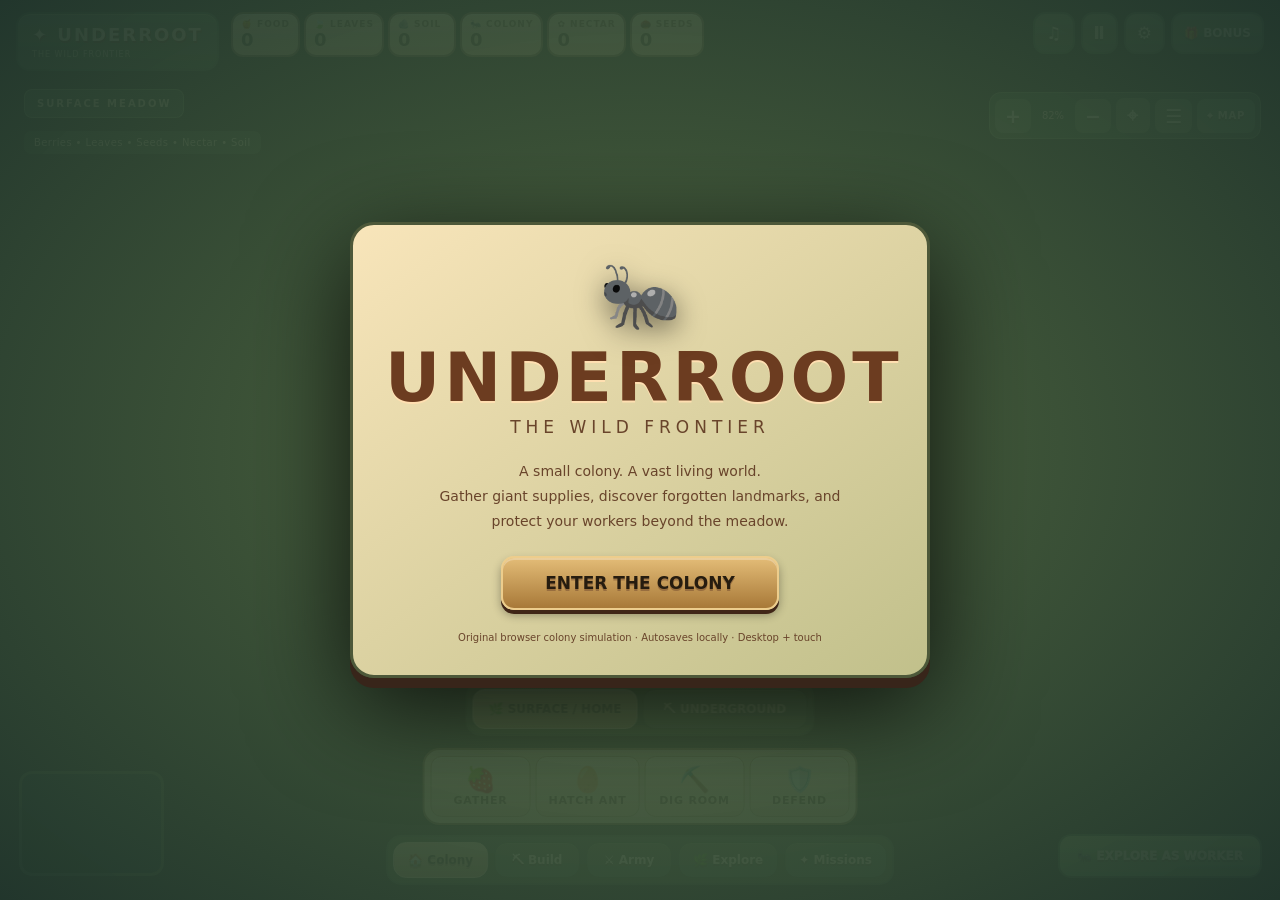
<file: index.html>
<!doctype html><html lang="en"><head><script>/* Per-target storage cache. Remote targets never write directly to browser storage. */
const WFMemory=new Map();
const WFStorage={getItem:k=>WFMemory.get(k)??null,setItem:(k,v)=>{WFMemory.set(k,String(v));if(window.WFPlatform?.local){window.localStorage.setItem(k,String(v))}},removeItem:k=>{WFMemory.delete(k);if(window.WFPlatform?.local)window.localStorage.removeItem(k)}};
window.WFPlatform={name:'standalone',local:false,paused:false,audioAllowed:true,adLock:false,adShowing:false,language:'en',initError:null,adsAvailable:()=>false,requestAd:async()=>false,persist:async()=>{},firstFrame(){},gameReady(){},notifyState(){window.dispatchEvent?.(new Event('wf-platform-state'))}};
function wfSeedStorage(obj){if(!obj||typeof obj!=='object')return;for(let [k,v]of Object.entries(obj))if(typeof v==='string')WFMemory.set(k,v)}
function wfStorageObject(){return Object.fromEntries(WFMemory)}

WFPlatform.local=true;WFPlatform.name='standalone';
try{for(let k of ['underroot_colony_v1','underroot_colony_v1_before_frontier','underroot_scout_v2','underroot_explorer_lesson']){let v=window.localStorage.getItem(k);if(v!==null)WFMemory.set(k,v)}}catch(e){WFPlatform.initError='Browser storage is unavailable. Progress lasts only for this session.';WFPlatform.local=false}
WFPlatform.persist=async()=>{if(!WFPlatform.local)throw Error('Browser storage unavailable')};WFPlatform.ready=Promise.resolve();
</script><meta charset="utf-8"><meta name="viewport" content="width=device-width,initial-scale=1,viewport-fit=cover"><title>UNDERROOT — Ant Control &amp; Colony Access</title><style>
:root{--bg:#09120d;--panel:#111d17ee;--panel2:#1b3024;--line:#48674a;--light:#e9edcc;--mut:#a1b5a1;--gold:#f7c873;--green:#a9e4a5;--red:#f18a78}*{box-sizing:border-box}html,body{margin:0;height:100%;overflow:hidden;background:var(--bg);color:var(--light);font:500 14px system-ui,Segoe UI,sans-serif;touch-action:none}button{color:inherit;font:inherit;cursor:pointer;border:1px solid #547056;background:linear-gradient(#2b4730,#1b3122);border-radius:11px;padding:9px 12px;transition:filter .12s,transform .12s}button:hover{filter:brightness(1.22)}button:active{transform:scale(.96)}button:disabled{opacity:.43;cursor:not-allowed}button:focus-visible{outline:2px solid var(--gold)}#world{position:fixed;inset:0;width:100%;height:100%;display:block;touch-action:none}#top{position:absolute;left:12px;top:12px;right:12px;display:flex;gap:10px;align-items:flex-start;pointer-events:none}#brand{background:var(--panel);border:1px solid var(--line);border-radius:14px;padding:10px 14px;box-shadow:0 8px 22px #0008;pointer-events:auto}#brand b{display:block;letter-spacing:3px;font-size:19px;color:#f8dfa5}#brand small{color:#b3cbb0;font-size:10px;letter-spacing:2px}#resources{display:flex;gap:8px;flex-wrap:wrap;pointer-events:auto} .res{border:1px solid #527452;background:#112319e8;backdrop-filter:blur(10px);padding:10px 11px;border-radius:11px;min-width:92px;box-shadow:0 6px 18px #0005}.res span{font-size:11px;color:#bad0b6;display:block}.res strong{font-size:18px;color:#fbdf9b}#topright{margin-left:auto;display:flex;gap:6px;pointer-events:auto}#topright button{padding:9px;min-height:40px}#left{position:absolute;top:95px;left:12px;width:255px;max-height:calc(100vh - 190px);overflow:auto;background:var(--panel);border:1px solid var(--line);border-radius:16px;padding:14px;box-shadow:0 12px 35px #0009}#left h3{margin:0 0 8px;letter-spacing:1.3px;color:#f0d49b}#left p{font-size:12px;line-height:1.55;color:var(--mut);margin:6px 0 12px}#quest{font-size:13px;line-height:1.5;color:#d8e5ce}#progress{height:8px;border-radius:10px;background:#304632;overflow:hidden;margin:9px 0}#progress>i{display:block;background:linear-gradient(90deg,#a7d88b,#f9d37c);height:100%;width:0;transition:width .25s}#stats{border-top:1px solid #375339;margin-top:13px;padding-top:10px;font-size:12px;line-height:2;color:#cad7c3}#mode{position:absolute;bottom:18px;left:50%;transform:translateX(-50%);display:flex;gap:8px;background:#101d15ec;border:1px solid #48684a;border-radius:17px;padding:7px;box-shadow:0 9px 30px #000a;max-width:calc(100% - 16px);overflow-x:auto}#mode button{flex:none;white-space:nowrap;min-width:98px}#mode button.on{background:linear-gradient(140deg,#d3ae6a,#8c6334);color:#19180f;border-color:#f9d68e;font-weight:800}#right{position:absolute;right:12px;top:100px;width:290px;max-height:calc(100vh - 195px);overflow:auto;background:var(--panel);border:1px solid var(--line);border-radius:17px;padding:15px;box-shadow:0 13px 34px #0009}#right h2{margin:0 0 4px;font-size:18px;color:#f8d9a2}#right p{color:var(--mut);font-size:12px;line-height:1.45}#actions{display:grid;gap:9px;margin-top:13px}.action{display:flex;flex-direction:column;gap:5px;width:100%;text-align:left;padding:11px}.action b{font-size:13px}.action small{font-size:11px;color:#b5c7ae}.action em{font-style:normal;color:var(--gold)}#toast{position:absolute;left:50%;top:18%;transform:translateX(-50%);display:grid;gap:5px;pointer-events:none;z-index:6}.toast{background:#162b1ef5;border:1px solid #cfb279;border-radius:10px;padding:10px 17px;text-align:center;box-shadow:0 6px 22px #0009;animation:fade 2.5s forwards;white-space:nowrap}@keyframes fade{0%,70%{opacity:1}100%{opacity:0}}#overlay{position:fixed;inset:0;background:#07100ce9;display:grid;place-items:center;z-index:20;padding:16px;overflow:auto}#intro{width:min(580px,100%);border:1px solid #866d43;border-radius:24px;padding:32px;background:radial-gradient(circle at top,#2d4230,#101b15 72%);box-shadow:0 25px 100px #000b;text-align:center}#intro .emblem{font-size:78px;filter:drop-shadow(0 8px 14px #0008)}#intro h1{font-size:clamp(35px,6vw,68px);letter-spacing:4px;color:#f2cf88;margin:4px 0 0}#intro h3{font-size:17px;letter-spacing:5px;font-weight:400;color:#bad1a9;margin:0 0 22px}#intro p{line-height:1.8;color:#c4d4ba;max-width:440px;margin:0 auto 22px}#intro button{font-size:17px;background:linear-gradient(#e3bc77,#a87938);color:#261c0f;border-color:#edcd8c;padding:15px 42px;font-weight:850}#intro footer{font-size:11px;margin-top:22px;color:#90aa90}#mini{position:absolute;left:12px;bottom:94px;width:152px;height:110px;border:1px solid #557356;border-radius:12px;overflow:hidden;background:#13281cbb;pointer-events:none}#minic{width:100%;height:100%}#help{position:absolute;bottom:95px;left:50%;transform:translateX(-50%);background:#14261bd9;padding:7px 14px;border:1px solid #435a44;border-radius:10px;color:#c0ceb9;font-size:12px;white-space:nowrap;pointer-events:none}#mobileDpad{display:none;position:absolute;left:12px;bottom:92px;gap:4px;grid-template-columns:repeat(3,38px);grid-template-rows:repeat(3,38px)}#mobileDpad button{padding:0;min-width:38px;min-height:38px;touch-action:none}#mobileDpad button[data-dir="up"]{grid-column:2;grid-row:1}#mobileDpad button[data-dir="left"]{grid-column:1;grid-row:2}#mobileDpad button[data-dir="right"]{grid-column:3;grid-row:2}#mobileDpad button[data-dir="down"]{grid-column:2;grid-row:3}@media(max-width:1000px){#left{width:210px}#right{width:250px}#brand b{font-size:15px}#resources .res{min-width:69px;padding:7px}#resources .res strong{font-size:15px}}@media(max-width:730px){#top{left:6px;right:6px;top:5px;gap:5px;align-items:flex-start}#brand{padding:7px}#brand b{font-size:12px;letter-spacing:1px}#brand small{font-size:8px;letter-spacing:0}#resources{gap:3px;max-width:210px}.res{min-width:58px!important;padding:5px!important;border-radius:7px}.res span{font-size:9px}.res strong{font-size:13px!important}#topright{display:flex;flex-direction:column}#topright button{min-height:30px;padding:5px}#left{top:auto;left:6px;bottom:150px;width:174px;max-height:180px;padding:9px}#left p{display:none}#left h3{font-size:13px}#stats{display:none}#right{right:5px;top:93px;width:194px;max-height:calc(100vh - 205px);padding:9px}#right h2{font-size:15px}#right p{font-size:10px}#actions{gap:5px}.action{padding:7px}#mode{bottom:7px;padding:5px;gap:4px;left:50%}#mode button{min-width:74px;padding:8px;font-size:11px}#mini{display:none}#help{bottom:63px;font-size:10px;white-space:normal;text-align:center;max-width:65%}#mobileDpad{display:grid;bottom:66px}}@media(max-height:550px){#left{top:75px;bottom:auto;max-height:170px}#right{top:75px;max-height:calc(100vh - 150px)}#help,#mini{display:none}}
</style><style>
#sceneSwitch{position:fixed;z-index:6;left:50%;bottom:91px;transform:translateX(-50%);display:flex;align-items:center;gap:7px;padding:6px;border:1px solid #b3a36c99;border-radius:18px;background:#102119ed;box-shadow:0 8px 30px #000b,0 0 26px #b4c96b1b;backdrop-filter:blur(16px);pointer-events:auto}
#sceneSwitch button{min-width:132px;padding:12px 13px;font-size:13px;font-weight:850;border-radius:12px;white-space:nowrap}
#sceneSwitch button.selected{background:linear-gradient(135deg,#b5e79d,#d4bb80);color:#142719;border-color:#f8eab4;box-shadow:0 0 22px #c9d48055}
#sceneLabel{position:fixed;top:112px;left:50%;transform:translateX(-50%);pointer-events:none;z-index:5;color:#e6d5a3;font-weight:900;letter-spacing:.24em;text-shadow:0 2px 7px #000;background:#0c1a11ae;border-radius:15px;padding:6px 12px;font-size:11px}
@media(max-width:680px){#sceneSwitch{bottom:81px;padding:4px}#sceneSwitch button{min-width:104px;padding:10px 7px;font-size:11px}#sceneLabel{top:134px;font-size:9px}}

/* UNDERROOT V3 — warm strategic game interface */
:root{--bg:#382314;--panel:#dfb47cea;--panel2:#c99159;--line:#704529;--light:#fff4d3;--mut:#563920;--gold:#ffda74;--green:#8bdc76;--red:#d45541}
body{font-family:Trebuchet MS,system-ui,sans-serif;background:#412814}
button{border:2px solid #633f27;border-radius:13px;color:#fff7d8;background:linear-gradient(180deg,#956443,#683c28);box-shadow:inset 0 2px #ffffff45,0 4px 0 #402617,0 5px 10px #0005;font-weight:850;text-shadow:0 2px #4d271e55;transition:transform .15s,filter .15s,box-shadow .15s}
button:hover{filter:brightness(1.17);transform:translateY(-2px)}button:active{transform:translateY(3px);box-shadow:inset 0 2px #ffffff45,0 1px 0 #402617}
#top{top:8px;left:8px;right:8px;gap:8px;align-items:center}#brand{border:3px solid #6f4529;border-radius:15px;background:linear-gradient(130deg,#f6ca87,#9f6136);box-shadow:0 4px 0 #442a1c,inset 0 2px #ffe6b6;min-width:168px;padding:8px 11px}#brand b{color:#fff4cb;font-size:18px;letter-spacing:1px;text-shadow:1px 2px #5c331c}#brand small{color:#ffe2ae;font-size:9px;letter-spacing:1px}
#resources{gap:5px;flex-wrap:nowrap} .res{min-width:82px;padding:6px 10px;border:3px solid #754524;border-radius:13px;background:linear-gradient(180deg,#ae774b,#73462e);box-shadow:0 4px 0 #3c2318,inset 0 2px #e5b984;color:#fff5d1} .res span{color:#f7ddb0;font-size:10px;font-weight:900}.res strong{color:#fff5d2;font-size:17px;text-shadow:0 2px #4a281a}
#topright button{background:linear-gradient(#e6b477,#92613e);padding:9px 11px;font-size:18px}
#left,#right{border:4px solid #6d4228;background:linear-gradient(155deg,#eac58d,#bb854f);color:#4d2b19;box-shadow:0 6px 0 #4b2b1c,0 15px 35px #0007,inset 0 2px #fff1c5;scrollbar-width:thin;scrollbar-color:#a57448 transparent}
#left{left:12px;top:90px;width:237px;padding:12px;max-height:calc(100vh - 245px)}#right{right:12px;top:93px;width:285px;padding:12px;max-height:calc(100vh - 210px)}#left h3,#right h2{color:#5b321b;letter-spacing:.04em;text-shadow:0 1px #ffefc2}#left p,#right p,#quest,#tip,#stats{color:#5e412e!important}#stats{border-color:#9b6d47}#progress{background:#805135}#progress>i{background:linear-gradient(90deg,#6dba4e,#d9ef89)}
#right .action{width:100%;text-align:left;margin:0 0 9px;background:linear-gradient(180deg,#fff0c8,#e6b679);border:2px solid #88522e;color:#4c2b16;text-shadow:none;box-shadow:0 3px 0 #88522e,inset 0 1px #fff;font-size:13px;display:block}#right .action b{color:#63361b}#right .action small{color:#755237}#right .action em{color:#a14b30}#right .action:disabled{filter:saturate(.55);opacity:.58}
#mode{z-index:6;bottom:12px;background:linear-gradient(#deb27c,#a56a3b);border:3px solid #693f26;box-shadow:0 5px 0 #4a2b1a,0 12px 30px #0007;padding:7px;gap:6px}#mode button{padding:12px 16px}#mode button.on{background:linear-gradient(#ffe69b,#e8aa47);color:#61381b;border-color:#9a5d24;box-shadow:inset 0 2px #fff3cd,0 3px 0 #754423}
#sceneSwitch{z-index:7;bottom:86px;border:3px solid #754a2c;background:linear-gradient(#dca56a,#945a35);box-shadow:0 5px 0 #4a2d1c,0 12px 30px #0009}#sceneSwitch button{font-size:14px;background:linear-gradient(#c68d5a,#8c5233);min-width:155px}#sceneSwitch button.selected{background:linear-gradient(#f8e88c,#e4a54d);border-color:#a5752b;color:#5f361d}
#sceneLabel{top:90px;background:#744627cc;color:#ffedc0;border:2px solid #c38e4f}
#mini{border:4px solid #693e27;border-radius:14px;box-shadow:0 5px 0 #3e241a;overflow:hidden}
#intro{background:linear-gradient(145deg,#f5d19d,#b97e45)!important;border:5px solid #6c3f23!important;box-shadow:0 10px 0 #38251a,0 28px 100px #000c!important;color:#4d2c1c!important}#intro h1{color:#6c3c20!important;text-shadow:0 2px #ffdfb1}#intro h3,#intro p,#intro footer{color:#69442b!important}#begin{background:linear-gradient(#b9e77f,#4c9d49);font-size:18px;padding:16px 24px}
#toast{z-index:20}#help{background:#663d25c9;color:#ffebca;border-radius:9px;padding:5px}
#v3hint{position:fixed;left:13px;bottom:140px;z-index:5;pointer-events:none;background:#70472ac7;border:2px solid #cc9a5b;border-radius:12px;padding:9px 12px;color:#ffe5ae;font-size:12px;font-weight:900;text-shadow:0 1px #281409;animation:floatHint 3s ease-in-out infinite}@keyframes floatHint{50%{transform:translateY(-5px)}}
#v3Menu{position:fixed;z-index:7;right:13px;top:145px;display:flex;flex-direction:column;gap:8px}#v3Menu button{min-width:118px;text-align:left;font-size:13px;padding:10px 12px;background:linear-gradient(#eabe80,#8a5735);color:#fff4d7}#v3Menu button.active{background:linear-gradient(#fff1a7,#c68b42);color:#5b321d}
#v3Modal{position:fixed;inset:0;background:#1d110bc0;z-index:30;display:none;align-items:center;justify-content:center;padding:15px;backdrop-filter:blur(4px)}#v3Modal.open{display:flex}#v3Dialog{width:min(850px,95vw);max-height:90vh;overflow:auto;background:linear-gradient(155deg,#f8d69d,#d3a066);color:#4d2e1b;border:5px solid #714527;border-radius:24px;box-shadow:0 8px 0 #422818,0 35px 85px #000b,inset 0 3px #fff0c6;animation:popV3 .25s cubic-bezier(.2,1.5,.3,1)}@keyframes popV3{from{opacity:.4;transform:scale(.88) translateY(28px)}to{opacity:1;transform:scale(1)}}
.v3ModalHead{display:flex;justify-content:space-between;align-items:center;padding:12px 18px;background:linear-gradient(#835236,#5b3523);color:#fff3ce;font-size:24px;font-weight:1000;text-shadow:0 2px #321a10}.v3ModalHead button{font-size:22px;padding:3px 13px;background:linear-gradient(#f5bf7b,#a65b3d)}
.v3PanelBody{padding:20px;display:grid;grid-template-columns:minmax(160px,.8fr) 1.2fr;gap:18px}.v3QueenArt{background:radial-gradient(circle at 50% 65%,#a36a39,#3c2518);border:3px solid #7f502b;border-radius:17px;min-height:215px;position:relative;display:grid;place-items:center;overflow:hidden}.v3QueenArt:before{content:'✦  ✦  ✦';position:absolute;top:12px;color:#ffca60;animation:twinkle 2s infinite alternate}.v3QueenArt .queen{font-size:95px;filter:drop-shadow(0 14px 8px #1a110a);animation:queenBreath 2.5s ease-in-out infinite}.v3QueenArt .eggs{position:absolute;bottom:18px;font-size:36px;letter-spacing:-8px}.v3QueenArt small{position:absolute;bottom:3px;color:#fff0ce;font-size:10px}@keyframes queenBreath{50%{transform:translateY(-9px) rotate(3deg)}}@keyframes twinkle{to{opacity:.35}}
.v3Perk{background:#f0c88e;border:1px solid #bc8c5d;margin:4px 0 8px;padding:10px;border-radius:10px;display:flex;justify-content:space-between;gap:8px;font-weight:800}.v3Perk strong{color:#864c23}.v3ModalFoot{padding:0 20px 20px;display:flex;gap:12px;align-items:center;justify-content:space-between;flex-wrap:wrap}.v3ModalFoot p{margin:0;color:#69452e;font-size:14px;font-weight:800}.v3Primary{background:linear-gradient(#aee87b,#54a546);color:#21441c;min-width:175px;font-size:19px;padding:15px}.v3Primary:disabled{opacity:.5}
.v3Cards{padding:17px;display:grid;grid-template-columns:repeat(auto-fit,minmax(122px,1fr));gap:12px}.v3Card{border:3px solid #8e5a37;border-radius:15px;background:linear-gradient(#fff0c7,#d9a972);box-shadow:0 4px 0 #6c432b;padding:11px;text-align:center;color:#5c361f}.v3Card .bug{font-size:50px;display:block;margin:8px 0;animation:queenBreath 2.8s infinite}.v3Card b{display:block}.v3Card small{display:block;color:#795237;margin:6px}.v3Card button{padding:9px 12px;background:linear-gradient(#9fdf70,#509346);color:#1e3f17}.v3Card button:disabled{opacity:.48}
.v3Mission{padding:15px;border-bottom:2px dashed #b48856;font-weight:800;color:#633c24}.v3Mission:last-child{border-bottom:0}
#v3Event{position:fixed;z-index:5;top:88px;left:50%;transform:translateX(-50%);color:#fff0c9;font-weight:900;font-size:14px;pointer-events:none;text-shadow:0 2px #51241a,0 0 12px #f1bb69;white-space:nowrap}
@media(max-width:1100px){#v3Menu{right:8px;top:auto;bottom:147px;flex-direction:row;flex-wrap:wrap;max-width:300px;justify-content:end}#v3Menu button{min-width:75px;padding:8px;font-size:11px}#left{width:210px}#right{width:245px}#brand small{display:none}}
@media(max-width:700px){#brand{min-width:105px;padding:5px}#brand b{font-size:12px}#resources{flex-wrap:wrap;gap:2px}.res{min-width:63px;padding:3px 4px}.res span{font-size:8px}.res strong{font-size:13px}#left{top:88px;left:5px;width:160px;max-height:27vh;padding:7px;font-size:11px}#right{top:auto;bottom:162px;right:5px;max-height:24vh;width:185px;padding:6px}#v3Menu{top:90px;right:5px;bottom:auto;max-width:150px}#v3Menu button{min-width:66px;font-size:10px;padding:5px}#sceneSwitch{bottom:72px}#sceneSwitch button{min-width:110px;font-size:11px;padding:8px}#mode{bottom:5px}#mode button{padding:8px;font-size:10px;min-width:auto}#v3hint{display:none}#mini{display:none}.v3PanelBody{grid-template-columns:1fr;padding:10px}.v3QueenArt{min-height:120px}.v3QueenArt .queen{font-size:55px}.v3ModalHead{font-size:17px}}
@media(prefers-reduced-motion:reduce){.v3QueenArt .queen,.v3Card .bug,#v3hint{animation:none}}
</style><style>
/* UNDERROOT KIDS PLAY UPDATE */
#kidbar{position:fixed;z-index:12;bottom:86px;left:50%;transform:translateX(-50%);display:flex;gap:8px;padding:9px;background:linear-gradient(#fbe5b2,#c78e55);border:3px solid #714324;border-radius:20px;box-shadow:0 7px 0 #59331c,0 15px 35px #0008;max-width:calc(100vw - 22px)}
#kidbar button{min-width:106px;min-height:59px;background:linear-gradient(#fff6d8,#e9b876);color:#60381d;text-shadow:none;border:2px solid #98653b;border-radius:14px;font-size:14px;box-shadow:0 3px #9e6736;display:flex;align-items:center;flex-direction:column;justify-content:center;gap:1px}
#kidbar button .kidico{font-size:25px;line-height:1.1}#kidbar button:active{transform:scale(.96)}
#kidbar button.activeKid{background:linear-gradient(#dbffb4,#86d67b);border-color:#4b8738}
#kidGuide{position:fixed;z-index:13;top:77px;left:50%;transform:translateX(-50%);background:linear-gradient(110deg,#fff3c8,#eac48d);color:#623a20;border:3px solid #86542f;border-radius:20px;padding:10px 17px;min-width:min(470px,85vw);max-width:78vw;box-shadow:0 6px 0 #6a3c24,0 15px 30px #0006;text-align:center;font-weight:900;font-size:15px;pointer-events:auto}
#kidGuide small{display:block;font-size:12px;color:#81542f;font-weight:700;margin-top:3px}
#kidGuide button{margin:5px 0 0;padding:5px 12px;background:#87bc57;color:#263f1a;font-size:12px}
#kidbar button:hover{filter:brightness(1.08)}
#sceneSwitch{bottom:164px;z-index:13}#v3hint{bottom:235px}#mode{bottom:10px}
.kidBurst{position:fixed;pointer-events:none;z-index:32;font-weight:1000;font-size:25px;color:#ffeb93;text-shadow:0 3px #5a2a0f;animation:kidfly .85s ease-out forwards}
@keyframes kidfly{to{opacity:0;transform:translateY(-55px) scale(1.4)}}
@media(max-width:700px){#kidbar{bottom:70px;padding:5px;gap:3px;width:calc(100vw - 12px);justify-content:space-around}#kidbar button{min-width:0;flex:1;font-size:11px;min-height:52px;padding:4px 2px}#kidbar button .kidico{font-size:21px}#sceneSwitch{bottom:136px}#kidGuide{top:145px;font-size:12px;max-width:90vw;padding:7px 9px}#v3hint{display:none}#sceneLabel{display:none}#v3Menu{bottom:207px}}
@media(prefers-reduced-motion:reduce){.kidBurst{animation:none}}
</style><style id="explore-ui-style">
#exploreToggle{position:fixed;left:50%;top:60px;transform:translateX(-50%);z-index:19;background:linear-gradient(#ffdf88,#ed9f47);color:#432619;border:3px solid #875029;border-radius:22px;padding:12px 19px;font-weight:1000;font-size:15px;box-shadow:0 5px 0 #6a3a1d,0 9px 25px #0007;cursor:pointer}
#exploreToolbar{display:none;position:fixed;left:50%;bottom:165px;transform:translateX(-50%);z-index:23;background:#fff0cbf2;border:3px solid #86512d;border-radius:15px;color:#5d351f;padding:8px 13px;align-items:center;gap:10px;box-shadow:0 8px 24px #0005;font-size:13px;font-weight:900;max-width:92vw}
#exploreToolbar.active{display:flex}#exploreToolbar button,#resourcePrompt button{background:linear-gradient(#fceab2,#dca566);color:#543019;border:2px solid #8a542e;border-radius:11px;padding:10px;font-weight:900;cursor:pointer}
#resourcePrompt{position:fixed;left:50%;top:125px;transform:translateX(-50%);z-index:24;display:none;flex-direction:column;gap:9px;padding:13px 15px;text-align:center;border:4px solid #86502c;border-radius:19px;background:#ffedc6;color:#58341e;box-shadow:0 8px 35px #0009;min-width:250px}
#resourcePrompt.active{display:flex}#resourcePrompt button{font-size:14px}#resourcePrompt #priorityNow{background:linear-gradient(#ffe486,#ecad45)}
#joy{position:fixed;z-index:25;left:25px;bottom:180px;width:115px;height:115px;border:4px solid #8a552e;border-radius:100%;background:#f5ca8caa;display:none;touch-action:none;box-shadow:0 4px 16px #0007;align-items:center;justify-content:center}
#joyKnob{width:45px;height:45px;border-radius:50%;border:3px solid #804322;background:linear-gradient(#ffe5a4,#ca8245);box-shadow:0 3px 8px #0005;pointer-events:none}
body:has(#exploreToolbar.active) #joy{display:flex}#priorityLabel{position:fixed;top:112px;right:15px;z-index:15;color:#ffe59a;text-shadow:0 2px 5px #422;font-weight:900;pointer-events:none}
@media(max-width:720px){#exploreToggle{top:95px;font-size:11px;padding:8px}#resourcePrompt{top:146px}#exploreToolbar{bottom:142px;font-size:10px}#joy{bottom:200px;left:10px;width:95px;height:95px}}
</style><style>/* A quiet, consistent woodland HUD keeps the environment visible. */
:root{--panel:#f3dfb5f2;--mut:#785738}
#top{top:12px;left:16px;right:16px;gap:12px;align-items:flex-start}#brand{min-width:176px;background:linear-gradient(#4e6743,#324932);border:2px solid #273d2a;border-radius:14px;box-shadow:inset 0 1px #a2bc6b77,0 5px 15px #25332144;padding:10px 14px}#brand b{color:#fcebc6;font-size:18px;letter-spacing:2px}#brand small{display:block;color:#cad7ad;font-size:8px;letter-spacing:1px;margin-top:5px}
.res{border:2px solid #73543a;border-radius:12px;background:linear-gradient(#f7e7bd,#e3c694);box-shadow:inset 0 1px #fff6d9,0 4px 12px #32402b33;min-width:78px;padding:6px 11px}.res span{color:#7c6241;font-size:9px;letter-spacing:1px}.res strong{color:#493b2c;font-size:18px;text-shadow:none}#resources{gap:6px}#topright button{border:2px solid #344c32;background:linear-gradient(#68815a,#435a3c);border-radius:12px;font-size:17px;box-shadow:0 3px 8px #24382644}
#left,#right,#v3Menu,#v3hint,#v3Event,#kidGuide{display:none}body.managementOpen #left,body.managementOpen #right{display:block;top:100px;max-height:calc(100vh - 310px);z-index:16;background:linear-gradient(#f1dfb9f5,#d6ba8df5);border:2px solid #76573c;box-shadow:0 10px 25px #2b241b55;border-radius:16px}#left{width:225px}#right{width:260px}
#sceneLabel{top:89px;left:24px;transform:none;font-size:10px;letter-spacing:2px;background:#304c32df;border:1px solid #a9bf8180;border-radius:8px;padding:8px 12px;color:#f3e5bc;text-shadow:none}
#sceneSwitch{bottom:164px;background:#3b5135f0;border:2px solid #293c29;padding:5px;gap:5px;border-radius:15px;box-shadow:0 4px 14px #23332255}#sceneSwitch button{min-width:165px;background:#52694a;border:1px solid #263c29;color:#f0e5c6;font-size:12px;box-shadow:inset 0 1px #acc48544;text-shadow:none}#sceneSwitch button.selected{background:linear-gradient(#f6dfa4,#d6b576);border-color:#f8e7b8;color:#4a412b;box-shadow:inset 0 1px #fff4d3}
#kidbar{bottom:75px;background:#f0ddb5f2;border:2px solid #795c3d;border-radius:17px;padding:6px;gap:5px;box-shadow:0 5px 20px #2f3b2b33}#kidbar button{min-height:60px;min-width:100px;font-size:11px;letter-spacing:.8px;border:1px solid #b99b6b;background:linear-gradient(#fff1cd,#e3c899);border-radius:11px;box-shadow:inset 0 1px #fff8df;color:#5c482e}#kidbar .kidico{font-size:23px}
#mode{bottom:15px;background:#3b5135f0;border:2px solid #2b402c;border-radius:15px;padding:5px;box-shadow:0 4px 12px #2b3b2b44}#mode button{padding:10px 14px;font-size:12px;min-width:86px;background:#536b48;border:1px solid #30452f;box-shadow:inset 0 1px #acc48533}#mode button.on{background:linear-gradient(#f2ddab,#d3b477);border:1px solid #f2dfb0;color:#4d432c;box-shadow:none}
#exploreToggle{top:auto;left:auto;right:18px;bottom:22px;transform:none;border:2px solid #304c31;border-radius:13px;background:linear-gradient(#8fb66c,#5d8b50);color:#fff3cb;font-size:12px;padding:13px 17px;box-shadow:0 4px 12px #2b3b2b44}#exploreToolbar{bottom:221px;border-width:2px;font-size:11px}#resourcePrompt{top:100px;min-width:250px;border:2px solid #73563d}#priorityLabel{top:126px;font-size:11px}#joy{bottom:210px;border-width:2px;width:96px;height:96px}#help{bottom:206px;border:0;background:#334c31b9;font-size:10px;padding:5px 10px;box-shadow:none}#mini{left:19px;bottom:24px;border:3px solid #3f5135;border-radius:13px;width:145px;height:105px;box-shadow:0 4px 12px #22332244}#mobileDpad{display:none}
#worldLegend{position:fixed;left:24px;top:131px;font-size:10px;letter-spacing:.4px;color:#f6e7c4;background:#324b32c9;border-radius:7px;padding:6px 10px;pointer-events:none;max-width:80vw}#cameraTools{position:fixed;right:19px;top:92px;display:flex;align-items:center;gap:5px;z-index:17;padding:5px;background:#354e32e8;border:1px solid #a1b57a77;border-radius:12px;color:#f5e6c5}#cameraTools button{border:0;border-radius:8px;background:#617d50;box-shadow:none;padding:6px 10px;font-size:19px;min-width:34px}#zoomReadout{font-size:10px;width:34px;text-align:center}.phaseRoom{padding:24px;line-height:1.7}.phaseRoom b{display:block}.phaseRoom button{display:block;margin:20px 0 0;background:linear-gradient(#98c977,#568c4d);border-color:#44613b;padding:14px 25px}#v3Dialog{border:3px solid #705338;border-radius:18px;background:linear-gradient(#f7e6c1,#d5b88b)}.v3ModalHead{background:linear-gradient(#627b50,#354b32);font-size:20px}#intro{border:3px solid #4d5839!important;border-radius:24px;background:linear-gradient(145deg,#f8e5ba,#c1c08b)!important}#intro .emblem{font-size:66px}#intro footer{font-size:10px}#overlay{background:radial-gradient(ellipse at 50% 50%,#597347e8,#23382ef5)}#toast .toast{background:#354c31f5;border-color:#b6c188;color:#fff0ca;white-space:normal;max-width:90vw}#toast{top:22%}
@media(max-width:900px){#brand{min-width:135px}#brand b{font-size:13px}#brand small{font-size:7px}.res{min-width:64px;padding:5px 7px}.res strong{font-size:15px}#exploreToggle{bottom:229px;right:10px;font-size:10px;padding:9px}#mini{width:110px;height:80px;bottom:81px}#top{left:8px;right:8px;gap:6px}#sceneLabel{left:12px}#worldLegend{left:12px}}
@media(max-width:700px){#top{top:7px;align-items:flex-start}#brand{min-width:101px;padding:8px 6px}#brand b{font-size:10px;letter-spacing:1px}#brand small{font-size:6px;letter-spacing:0}#resources{max-width:230px;flex-wrap:wrap;gap:3px}.res{min-width:60px!important;padding:3px 5px!important}.res span{font-size:7px;letter-spacing:.3px}.res strong{font-size:13px!important}#topright{gap:4px}#topright button{font-size:12px;padding:5px;min-height:27px}#sceneLabel{top:95px;font-size:8px;padding:6px 8px;max-width:60vw}#worldLegend{top:126px;max-width:68vw;font-size:8px}#cameraTools{top:161px;right:8px;flex-direction:column;padding:4px;gap:3px}#cameraTools button{font-size:16px;min-width:29px;padding:5px 7px}#zoomReadout{font-size:9px}#sceneSwitch{bottom:143px}#sceneSwitch button{min-width:140px;font-size:10px;padding:9px}#kidbar{bottom:64px;width:calc(100% - 18px)}#kidbar button{min-width:0;flex:1;min-height:55px;font-size:9px}#mode{bottom:9px;gap:3px;max-width:calc(100% - 16px);width:calc(100% - 16px);justify-content:center}#mode button{min-width:0;flex:1;font-size:9px;padding:9px 5px}#help{bottom:186px;max-width:80vw;white-space:normal;font-size:8px}#exploreToggle{bottom:216px;font-size:9px;right:8px}#exploreToolbar{bottom:252px;width:80vw;max-width:80vw;font-size:9px;padding:6px;gap:4px}#exploreToolbar button{font-size:9px;padding:6px}#resourcePrompt{top:155px;left:46%;max-width:80vw;font-size:12px}#joy{bottom:237px;left:10px;width:76px;height:76px}#joyKnob{width:32px;height:32px}#mini{display:none}body.managementOpen #left{top:160px;width:155px;max-height:calc(100vh - 420px);padding:8px}body.managementOpen #right{top:160px;bottom:auto;right:53px;width:175px;max-height:calc(100vh - 420px);padding:8px}#priorityLabel{top:147px;font-size:9px;max-width:75vw}.phaseRoom{padding:15px;font-size:12px}}
@media(max-height:550px){#sceneSwitch{bottom:114px}#kidbar{bottom:54px;padding:3px}#kidbar button{min-height:40px;font-size:9px}#kidbar .kidico{font-size:17px}#mode{bottom:5px}#mode button{padding:7px;font-size:10px}#exploreToggle{bottom:165px}#help,#worldLegend{display:none}#sceneLabel{top:80px}#cameraTools{top:83px;flex-direction:row}#mini{display:none}#exploreToolbar{bottom:165px}#joy{bottom:165px}}
</style><style>#scoutControls{position:fixed;right:18px;bottom:81px;z-index:24;display:flex;flex-direction:column;gap:9px;max-width:220px}#scoutControls button{border:2px solid #344b32;border-radius:13px;background:linear-gradient(#f1ddb0,#c7a873);color:#423b29;text-shadow:none;font-size:11px;box-shadow:0 4px 10px #23331f44;padding:12px 15px;touch-action:none;user-select:none}#scoutAccess:disabled{opacity:.65;font-size:9px}#scoutAccess.ready{background:linear-gradient(#bee199,#7ba765);color:#273c25;border-color:#44653c}#scoutSprint{display:none;flex-direction:column;gap:8px;align-items:stretch;min-width:170px}#scoutSprint small{font-size:9px;color:#665335;text-align:right}#scoutSprint.sprinting{background:linear-gradient(#f4d282,#d7a85c)}.stamina{display:block;width:100%;height:6px;border-radius:5px;background:#816c4d;overflow:hidden}.stamina i{display:block;width:100%;height:100%;background:linear-gradient(90deg,#65974c,#b9d879)}body.scoutActive #kidbar,body.scoutActive #mode{display:none}body.scoutActive #sceneSwitch{bottom:20px}body.scoutActive #exploreToolbar{bottom:88px;max-width:calc(100% - 500px)}body.scoutActive #exploreToggle{bottom:200px}body.scoutActive #joy{bottom:150px}body.scoutActive #help{bottom:158px}body.scoutActive #mini{display:none}body.scoutActive #exploreToolbar span{line-height:1.5}body.scoutActive #sceneLabel{pointer-events:none}
@media(max-width:900px){#scoutControls{bottom:82px;right:10px;max-width:175px}body.scoutActive #exploreToolbar{max-width:65vw;bottom:90px}body.scoutActive #exploreToggle{bottom:223px}}
@media(max-width:700px){#scoutControls{bottom:86px;right:8px;max-width:151px;gap:6px}#scoutControls button{font-size:9px;padding:9px 10px}#scoutSprint{min-width:142px}#scoutSprint small{font-size:8px}#scoutAccess:disabled{font-size:8px}body.scoutActive #sceneSwitch{bottom:10px}body.scoutActive #sceneSwitch button{min-width:142px}body.scoutActive #exploreToolbar{bottom:261px;max-width:88vw;width:88vw;font-size:10px;left:50%}body.scoutActive #exploreToggle{bottom:214px;font-size:9px}body.scoutActive #joy{bottom:92px;left:14px;width:94px;height:94px}body.scoutActive #joyKnob{width:38px;height:38px}body.scoutActive #help{bottom:55px;font-size:8px}body.scoutActive #resourcePrompt{top:155px;left:44%}}
@media(max-height:550px){#scoutControls{bottom:60px}body.scoutActive #sceneSwitch{bottom:7px}body.scoutActive #exploreToolbar{bottom:60px;max-width:45vw}body.scoutActive #exploreToggle{bottom:190px}body.scoutActive #joy{bottom:60px}}
</style><style>/* Large, contextual actions sit at the edge of the playfield. */
#resourcePrompt{left:auto;right:17px;top:156px;transform:none;width:238px;min-width:0;gap:8px;padding:12px;border:2px solid #71804c;border-radius:16px;background:linear-gradient(#fbefcd,#e1cea3);box-shadow:0 8px 25px #1e34253b;color:#443c29}#resourcePrompt strong{font-size:15px}#resourcePrompt>small{font-size:11px;color:#6c5b3f}#resourcePrompt button{min-height:45px;font-size:12px;background:linear-gradient(#cde2a7,#90b878);border:2px solid #678b50;color:#29432b;box-shadow:0 3px 0 #7188564d}#resourcePrompt #priorityNow{background:linear-gradient(#f8e4a4,#dab86e);color:#59452d;border-color:#b5935a}#resourcePrompt #cancelOrder{background:none;box-shadow:none;min-height:28px;font-size:9px;border:1px solid #b5a47e;padding:4px;color:#735e3e}#resourcePrompt button:disabled{opacity:.65}#gatherProgress{height:7px;overflow:hidden;border-radius:8px;background:#a99a77;display:none}#gatherProgress i{height:100%;display:block;width:0;background:linear-gradient(90deg,#6f9b59,#c1d68d)}
#explorerGuide{position:fixed;z-index:16;top:82px;left:50%;transform:translateX(-50%);display:none;gap:14px;align-items:center;max-width:calc(100vw - 390px);border:2px solid #8b9562;border-radius:14px;background:#faf0cedf;color:#435336;padding:9px 13px;box-shadow:0 5px 20px #31412a30;pointer-events:auto}#explorerGuide b{font-size:12px;display:block}#explorerGuide span{font-size:11px;display:block;margin-top:3px}#skipExplorerGuide{padding:7px;font-size:9px;border:1px solid #aaa577;box-shadow:none;color:#62683f;background:#e0dbb4}#priorityLabel{right:auto;left:24px;top:164px;background:#3c5434ce;border:1px solid #b8c78066;border-radius:8px;padding:5px;font-size:10px;color:#f7edc9}#priorityLabel:empty{display:none}
#explorerMap{position:fixed;inset:0;z-index:40;background:#1e2d21c9;display:none;align-items:center;justify-content:center;padding:16px;backdrop-filter:blur(4px)}#explorerMap.open{display:flex}#explorerMap section{background:#e5d3a5;border:3px solid #536445;border-radius:17px;width:min(650px,94vw);padding:12px;color:#435339;box-shadow:0 18px 65px #14231988}#explorerMap header{display:flex;align-items:center;justify-content:space-between;padding-bottom:10px;font-size:14px;letter-spacing:2px}#explorerMap header button{padding:5px 10px;box-shadow:none;background:#738359;border:1px solid #405a37}#worldMapCanvas{display:block;width:100%;max-height:65vh;object-fit:contain;border-radius:9px;touch-action:none}#explorerMap p{text-align:center;font-size:10px;margin:10px 0 2px}#cameraTools #mapToggle{font-size:10px;min-height:34px;letter-spacing:.7px}body.scoutActive #mode{display:flex;left:14px;transform:none;width:auto;bottom:12px;max-width:230px;overflow:auto}body.scoutActive #mode button{font-size:10px;padding:9px;min-width:64px}body.scoutActive #sceneSwitch{bottom:16px}body.scoutActive #exploreToolbar{max-width:calc(100vw - 490px)}
@media(max-width:1050px){#explorerGuide{left:18px;transform:none;top:194px;max-width:250px}body.scoutActive #mode{bottom:245px;left:10px;max-width:210px}body.scoutActive #exploreToolbar{max-width:55vw}}
@media(max-width:700px){#resourcePrompt{right:8px;left:auto;top:145px;width:198px;max-width:55vw;padding:8px;gap:5px;transform:none}#resourcePrompt strong{font-size:12px}#resourcePrompt button{font-size:10px;min-height:43px;padding:7px 4px}#resourcePrompt>small{font-size:9px}#resourcePrompt #cancelOrder{font-size:8px}#explorerGuide{left:8px;top:171px;max-width:38vw;display:none;flex-direction:column;gap:6px;padding:8px}#explorerGuide b{font-size:10px}#explorerGuide span{font-size:9px;line-height:1.5}#explorerGuide button{align-self:flex-start;font-size:8px;padding:5px}#priorityLabel{left:10px;right:auto;top:144px;max-width:39vw;font-size:8px}body.scoutActive #exploreToolbar{max-width:88vw;bottom:255px;font-size:9px}body.scoutActive #mode{left:8px;bottom:210px;width:42vw;max-width:42vw;padding:3px;gap:2px}body.scoutActive #mode button{padding:7px;min-width:50px;font-size:8px}#cameraTools #mapToggle{font-size:8px;padding:5px 3px;min-width:29px}#cameraTools{top:355px}body.scoutActive #help{display:none}body.scoutActive #exploreToggle{bottom:210px}body.scoutActive #sceneSwitch{bottom:12px}#resourceHint{line-height:1.4}}
@media(max-height:550px){#resourcePrompt{top:88px;right:10px;width:215px;gap:4px;padding:8px}#resourcePrompt button{min-height:35px;padding:5px}#explorerGuide{top:95px;left:12px;max-width:210px}body.scoutActive #mode{bottom:200px;max-width:200px}#cameraTools{top:80px}#cameraTools #mapToggle{min-height:25px}body.scoutActive #exploreToolbar{max-width:45vw}#priorityLabel{top:77px;left:12px}}
#cancelAnyOrder{position:fixed;z-index:17;top:195px;left:24px;display:none;font-size:9px;color:#4b4c30;background:linear-gradient(#f3e5b5,#cfbc84);border:1px solid #a39b68;border-radius:8px;padding:7px 10px;box-shadow:0 3px 7px #30432a30}@media(max-width:1050px){#cancelAnyOrder{top:166px;left:18px}#priorityLabel{top:140px}}@media(max-width:700px){#cancelAnyOrder{top:170px;left:8px;max-width:36vw;font-size:8px;padding:6px}#priorityLabel{top:143px}#explorerGuide{top:213px}}@media(max-height:550px){#cancelAnyOrder{top:174px;left:12px}#explorerGuide{top:94px}}
@media(min-width:1051px){body.scoutActive #mode{max-width:430px}}@media(max-width:700px) and (min-height:551px){body.scoutActive #mode{width:calc(100% - 16px);max-width:calc(100% - 16px);bottom:202px;overflow:visible;justify-content:space-between}body.scoutActive #mode button{min-width:0;flex:1;font-size:9px;padding:8px 3px}body.scoutActive #exploreToolbar{bottom:296px}body.scoutActive #exploreToggle{bottom:247px}}
</style><style>#resourcePrompt{width:264px;padding:13px;gap:9px;border-color:#698552;background:linear-gradient(#fff5d9,#e6d5b0)}.resourceHeading{display:flex;align-items:center;gap:9px;text-align:left}.resourceHeading strong{display:block;letter-spacing:1px;font-size:14px}.resourceHeading small{display:block;font-size:11px;color:#6e7251;margin-top:3px}#resourceEmblem{display:grid;place-items:center;width:51px;height:51px;border:1px solid #b2bf89;border-radius:13px;background:#eff0c8;flex:none}.resourceActions{display:grid;grid-template-columns:1fr 1fr;gap:8px}#resourcePrompt .resourceActions button{min-height:76px;display:flex;flex-direction:column;align-items:center;justify-content:center;gap:8px;padding:8px 4px;border-radius:12px;font-size:11px;transition:transform .12s,filter .12s,box-shadow .12s}#resourcePrompt .resourceActions button:hover{filter:brightness(1.07)}#resourcePrompt .resourceActions button:active{transform:translateY(2px) scale(.97)}.resourceActionIcon{font-size:26px;line-height:1}.resourceActions b{font-size:10px;letter-spacing:.35px}#resourceDestination{display:block;font-size:8px!important;letter-spacing:.6px;color:#787350!important;border-top:1px solid #b5b68c;padding-top:6px}#resourcePrompt #resourceHint{font-size:10px;line-height:1.5;min-height:15px}#resourcePrompt #cancelOrder{min-height:29px;font-size:9px}#resourcePrompt #gatherProgress{height:8px}.resourceActions button:focus-visible{outline:3px solid #fcda7f;outline-offset:2px}
@media(max-width:700px){#resourcePrompt{width:213px;max-width:55vw;top:146px;padding:9px;gap:6px}#resourceEmblem{width:38px;height:38px;border-radius:10px}#resourceEmblem svg{width:31px;height:31px}.resourceHeading{gap:6px}.resourceHeading strong{font-size:10px!important;letter-spacing:.4px}.resourceHeading small{font-size:9px}.resourceActions{gap:5px}#resourcePrompt .resourceActions button{min-height:69px;padding:6px 3px;gap:6px}.resourceActions b{font-size:9px}.resourceActionIcon{font-size:24px}#resourcePrompt #resourceHint{font-size:9px}#resourceDestination{font-size:7px!important}}
@media(max-height:550px){#resourcePrompt{top:84px;width:234px;padding:8px;gap:5px}#resourcePrompt .resourceActions button{min-height:59px;gap:4px}.resourceHeading small{font-size:9px}#resourceEmblem{width:38px;height:38px}#resourceDestination{font-size:7px!important}}
.resourceActionIcon{display:grid;place-items:center;height:32px}.resourceSpin{animation:resourceSpin 1s linear infinite}@keyframes resourceSpin{to{transform:rotate(360deg)}}@media(prefers-reduced-motion:reduce){.resourceSpin{animation:none}}
</style><style>/* Preserve the existing warm HUD, adapt its resource row for six supplies. */
#resources .res{min-width:68px;padding:5px 8px}#resources{flex-wrap:wrap;gap:4px}#wfBoost{position:fixed;left:50%;top:122px;transform:translateX(-50%);font-size:11px;font-weight:900;letter-spacing:.1em;color:#ffdf8d;text-shadow:0 2px #293e2d;pointer-events:none;z-index:6}
#wfBonus{font-size:12px!important}#wfBonusModal{position:fixed;inset:0;z-index:45;background:#17271dc9;display:none;place-items:center;padding:15px;backdrop-filter:blur(5px)}#wfBonusModal.open{display:grid}.wfBonusPanel{background:linear-gradient(150deg,#f2d29d,#c99a63);border:4px solid #69472d;border-radius:22px;padding:20px;width:min(570px,100%);max-height:90vh;overflow:auto;color:#4b3526;box-shadow:0 12px 45px #17221bd9}.wfBonusPanel header{display:flex;justify-content:space-between;align-items:center;font-weight:900;font-size:23px}.wfBonusPanel p{font-size:13px;line-height:1.6}.wfOffers{display:grid;grid-template-columns:1fr 1fr;gap:10px}.wfOffer{border:2px solid #a17a4b;border-radius:13px;padding:12px;background:#f6e2b7}.wfOffer b{display:block;margin-bottom:9px}.wfOffer button{width:100%;font-size:11px;min-height:44px}.wfBonusPanel footer{font-size:12px;line-height:1.6;margin-top:12px}#wfSaveNotice{color:#9b392b}
@media(max-width:730px){#resources{max-width:228px}#resources .res{min-width:57px!important;padding:4px!important}#brand{min-width:90px!important}#wfBoost{top:158px}#topright button{min-height:28px}#resourcePrompt{max-width:calc(100vw - 24px)}}
@media(max-width:440px){.wfOffers{grid-template-columns:1fr 1fr;gap:6px}.wfOffer{padding:8px}.wfBonusPanel{padding:13px}.wfBonusPanel header{font-size:19px}#topright{gap:3px}}
</style></head><body><canvas id="world"></canvas><button id="exploreToggle" type="button">🐜 EXPLORE AS WORKER</button><div id="priorityLabel"></div><div id="exploreToolbar"><span id="exploreStatus">🐜 Tap anywhere to walk</span><button id="scoutHome" type="button">🏠 HOME</button></div><div id="resourcePrompt"><strong id="resourceName">🍓 Resource nearby!</strong><button id="gatherNow" type="button">🧺 GATHER IT MYSELF</button><button id="priorityNow" type="button">⭐ ORDER ANTS: PRIORITY</button></div><div id="joy"><div id="joyKnob"></div></div><div id="top"><div id="brand"><b>✦ UNDERROOT</b><small>ANT COLONY CHRONICLES · V3</small></div><div id="resources"><div class="res"><span>🍯 FOOD</span><strong id="food">0</strong></div><div class="res"><span>🍃 LEAVES</span><strong id="leaves">0</strong></div><div class="res"><span>🪨 SOIL</span><strong id="soil">0</strong></div><div class="res"><span>🐜 COLONY</span><strong id="population">0</strong></div></div><div id="topright"><button id="audioBtn" title="Sound">♫</button><button id="pauseBtn" title="Pause">Ⅱ</button><button id="resetBtn" title="Reset game">⚙</button></div></div><div id="left"><h3 id="questTitle">YOUR COLONY</h3><div id="quest">Awaken the colony.</div><div id="progress"><i id="progressFill"></i></div><p id="tip"></p><div id="stats"></div></div><div id="right"><h2 id="sectionTitle">COMMAND CENTER</h2><p id="sectionDesc"></p><div id="actions"></div></div><div id="toast"></div><div id="mini"><canvas id="minic"></canvas></div><div id="help">WASD / arrows to move • Click ground to command ant • Drag to pan • Wheel to zoom</div><div id="mobileDpad"><button data-dir="up">▲</button><button data-dir="left">◀</button><button data-dir="right">▶</button><button data-dir="down">▼</button></div><div id="sceneLabel">SURFACE MEADOW</div><div id="sceneSwitch"><button id="surfaceBtn" class="selected" aria-label="Switch to surface home">🌿 SURFACE / HOME</button><button id="undergroundBtn" aria-label="Switch to underground nest">⛏ UNDERGROUND</button></div><div id="mode"><button data-tab="colony" class="on">🏠 Colony</button><button data-tab="build">⛏ Build</button><button data-tab="army">⚔ Army</button><button data-tab="world">🌿 Explore</button><button data-tab="tasks">✦ Missions</button></div><div id="v3hint">✨ TAP CHAMBERS • BUILD YOUR EMPIRE</div><div id="v3Event"></div><nav id="v3Menu"><button data-v3="queen">👑 QUEEN</button><button data-v3="army">⚔ ARMY</button><button data-v3="colony">🏡 COLONY</button><button data-v3="quest">📜 QUESTS</button></nav><div id="v3Modal" role="dialog" aria-modal="true" aria-label="Colony management"><section id="v3Dialog"></section></div><div id="overlay"><div id="intro"><div class="emblem">🐜</div><h1>UNDERROOT</h1><h3>ANT COLONY CHRONICLES</h3><p>One queen. A handful of ants. An entire wilderness to conquer.<br>Gather food, raise a colony, carve a sprawling underground nest and protect your brood from predators.</p><button id="begin">ENTER THE COLONY</button><footer>Original browser colony simulation · Autosaves locally · Desktop + touch</footer></div></div><script>
'use strict';
const GROUND_TEXTURE='';const $=id=>document.getElementById(id);const can=$('world'),c=can.getContext('2d',{alpha:false});const minimap=$('minic'),mc=minimap.getContext('2d');const TAU=Math.PI*2,MAP=4700,BASE={x:MAP/2,y:MAP/2},KEY='underroot_colony_v1';let vw=innerWidth,vh=innerHeight,dpr=1,view={x:BASE.x,y:BASE.y,z:.82},last=0,elapsed=0,paused=false,music=true,audio=null,tab='colony',scene='surface',buildMode=null,particles=[],floaters=[], ants=[],enemies=[],nodes=[],chambers=[],decor=[],pheromones=[],rain=[],keys={},selected=null,announcement=0,tickUI=0,gameStarted=false,texture=new Image();texture.src=GROUND_TEXTURE;
const V2_TEX={"soil": "", "granite": "", "wood": "", "moss": ""};const v2Art={};for(const [name,url] of Object.entries(V2_TEX)){const image=new Image();image.src=url;v2Art[name]=image;}
let nestAnts=[],nestClock=0;

const S={food:70,leaves:45,soil:80,nectar:0,queen:1,level:1,health:100,workerCap:8,soldierCap:5,workers:3,soldiers:1,storage:180,nest:1,brood:0,eggs:0,score:0,kills:0,gathered:0,exp:0,day:1,queenTimer:0,weather:0,seed:56789,ach:{},mission:0,auto:true};
const missions=[['FIRST HARVEST','Collect 25 food from the meadow.',()=>S.gathered>=25,30,0],['NEW GENERATION','Grow the colony to at least 7 ants.',()=>S.workers+S.soldiers>=7,40,25],['DEEPER ROOTS','Dig or build two more nest chambers.',()=>chambers.length>=4,45,35],['DEFEND THE QUEEN','Defeat three dangerous insects.',()=>S.kills>=3,65,40],['LIVING EMPIRE','Raise 15 ants and reach colony level 3.',()=>S.workers+S.soldiers>=15&&S.level>=3,120,80]];
const rnd=(a,b)=>a+Math.random()*(b-a),clamp=(n,a,b)=>Math.max(a,Math.min(b,n)),dist=(a,b)=>Math.hypot(a.x-b.x,a.y-b.y);function seedRand(){let k=112233;return ()=>{k=(k*1664525+1013904223)>>>0;return k/4294967296}}let rand=seedRand();
function initWorld(){nodes=[];enemies=[];decor=[];chambers=[{x:0,y:0,kind:'queen',level:1},{x:175,y:80,kind:'food',level:1}];for(let i=0;i<45;i++){let a=rand()*TAU,r=220+rand()*760,x=BASE.x+Math.cos(a)*r,y=BASE.y+Math.sin(a)*r;nodes.push({x,y,kind:['food','leaf','seed','food','leaf','nectar'][i%6],amount:30+Math.floor(rand()*65),max:80,size:22+rand()*16})}for(let i=0;i<390;i++){let x=rand()*MAP,y=rand()*MAP;if(Math.hypot(x-BASE.x,y-BASE.y)<150)continue;decor.push({x,y,kind:i%9<4?'grass':i%9<6?'stone':i%9<8?'flower':'twig',size:7+rand()*18,ang:rand()*TAU,hue:rand()})}for(let i=0;i<7;i++)enemies.push(makeEnemy(i)); ants=[];for(let i=0;i<S.workers;i++)ants.push(makeAnt('worker'));for(let i=0;i<S.soldiers;i++)ants.push(makeAnt('soldier'));}
function makeAnt(kind){return{x:BASE.x+rnd(-28,28),y:BASE.y+rnd(-30,30),tx:BASE.x,ty:BASE.y,kind,angle:rnd(0,TAU),speed:kind==='worker'?70:83,step:rnd(0,TAU),hp:kind==='worker'?22:55,maxhp:kind==='worker'?22:55,carry:0,carKind:'food',task:kind==='worker'?'forage':'guard',target:null,cd:0,wand:0,player:false};}
function makeEnemy(i){let a=rnd(0,TAU),r=rnd(370,860);return{x:clamp(BASE.x+Math.cos(a)*r,40,MAP-40),y:clamp(BASE.y+Math.sin(a)*r,40,MAP-40),kind:i%3===0?'spider':i%3===1?'beetle':'redant',hp: i%3===0?95: i%3===1?70:42,maxhp:i%3===0?95:i%3===1?70:42,ang:rnd(0,TAU),timer:0,cd:0,dead:false,vx:0,vy:0};}
function toast(msg){let d=document.createElement('div');d.className='toast';d.textContent=msg;$('toast').append(d);setTimeout(()=>d.remove(),2500);while($('toast').children.length>4)$('toast').firstChild.remove();}
function audioFx(freq=450,dur=.08,type='sine',vol=.045){if(!music)return;try{audio ||= new (window.AudioContext||window.webkitAudioContext)();if(audio.state==='suspended')audio.resume();let o=audio.createOscillator(),g=audio.createGain();o.type=type;o.frequency.setValueAtTime(freq,audio.currentTime);o.frequency.exponentialRampToValueAtTime(Math.max(80,freq*.6),audio.currentTime+dur);g.gain.setValueAtTime(vol,audio.currentTime);g.gain.exponentialRampToValueAtTime(.001,audio.currentTime+dur);o.connect(g);g.connect(audio.destination);o.start();o.stop(audio.currentTime+dur)}catch(e){}}
function burst(x,y,col,num=10){for(let i=0;i<num;i++)particles.push({x,y,vx:rnd(-95,95),vy:rnd(-100,25),life:rnd(.4,1),col,size:rnd(2,5)});if(particles.length>200)particles.splice(0,particles.length-200)}
function save(){try{const data={state:S,chambers,ants:ants.map(a=>({x:a.x,y:a.y,kind:a.kind,hp:a.hp,task:a.task,carry:a.carry,carKind:a.carKind})),scene,view,stamp:Date.now()};WFStorage.setItem(KEY,JSON.stringify(data))}catch(e){}}
function load(){try{const raw=WFStorage.getItem(KEY);if(!raw)return false;let d=JSON.parse(raw);if(!d||!d.state)return false;Object.assign(S,d.state);if(!Number.isFinite(S.food)||S.food<0)throw Error('bad');if(Array.isArray(d.chambers)&&d.chambers.length)chambers=d.chambers;scene=d.scene==='underground'?'underground':'surface';if(d.view&&Number.isFinite(d.view.x))view={x:d.view.x,y:d.view.y,z:clamp(d.view.z||.82,.45,2.5)};ants=[];for(let o of d.ants||[]){let a=makeAnt(o.kind==='soldier'?'soldier':'worker');Object.assign(a,o);ants.push(a)}if(!ants.length)ants.push(makeAnt('worker'));S.workers=ants.filter(a=>a.kind==='worker').length;S.soldiers=ants.filter(a=>a.kind==='soldier').length;S.queen=Math.max(1,S.queen||1);return true}catch(e){return false}}
function costOK(cost){for(const[k,v]of Object.entries(cost))if((S[k]||0)<v)return false;return true}function spend(cost){if(!costOK(cost)){toast('Not enough resources!');audioFx(180,.12,'sawtooth');return false}for(let[k,v]of Object.entries(cost))S[k]-=v;return true}
function economyChange(){S.level=1+Math.floor(S.exp/115);S.workerCap=8+(S.nest-1)*5+chambers.filter(c=>c.kind==='nursery').reduce((a,c)=>a+4*c.level,0);S.soldierCap=5+chambers.filter(c=>c.kind==='barracks').reduce((a,c)=>a+4*c.level,0);S.storage=180+chambers.filter(c=>c.kind==='food').reduce((a,c)=>a+100*c.level,0);}
function createWorker(){economyChange();if(S.workers>=S.workerCap){toast('Nursery capacity reached');return}if(!spend({food:18,leaves:5}))return;ants.push(makeAnt('worker'));S.workers++;S.exp+=7;burst(BASE.x,BASE.y,'#f4d48a');audioFx(800,.12);toast('A worker joins your colony!')}
function createSoldier(){economyChange();if(S.soldiers>=S.soldierCap){toast('Barracks capacity reached');return}if(!spend({food:30,leaves:15}))return;ants.push(makeAnt('soldier'));S.soldiers++;S.exp+=10;audioFx(520,.15);toast('A soldier hatches!')}
function upgradeQueen(){let cost={food:50*S.queen,leaves:20*S.queen,soil:15*S.queen};if(!spend(cost))return;S.queen++;S.health=100;S.exp+=25;chambers[0].level=S.queen;audioFx(900,.4,'triangle');toast('Queen chamber upgraded!')}
function buildChamber(kind){let fees={nursery:{soil:35,leaves:22},barracks:{soil:55,food:35},food:{soil:24,leaves:15},fungus:{soil:45,leaves:35}};if(!spend(fees[kind]))return;let idx=chambers.length;let positions=[[0,-155],[-175,80],[175,-80],[-175,-80],[0,170],[320,0],[-320,0],[315,160],[-315,160],[0,-325]];let p=positions[(idx-2)%positions.length];if(chambers.some(c=>Math.hypot(c.x-p[0],c.y-p[1])<80)){p=[Math.cos(idx*2.4)*Math.sqrt(idx)*100,Math.sin(idx*2.4)*Math.sqrt(idx)*90]}chambers.push({x:p[0],y:p[1],kind,level:1});S.nest++;S.exp+=19;scene='underground';view.x=0;view.y=0;burst(0,0,'#debc83',35);audioFx(370,.35,'triangle');toast('New chamber excavated!');economyChange()}
function upgradeChamber(i){let a=chambers[i],fee={soil:30*a.level,leaves:20*a.level};if(!spend(fee))return;a.level++;S.exp+=12;economyChange();audioFx(630,.18);toast('Chamber upgraded')}
function switchScene(v){scene=v;document.getElementById('surfaceBtn').classList.toggle('selected',v==='surface');document.getElementById('undergroundBtn').classList.toggle('selected',v==='underground');document.getElementById('sceneLabel').textContent=v==='surface'?'SURFACE MEADOW':'UNDERGROUND NEST';view.x=v==='surface'?BASE.x:0;view.y=v==='surface'?BASE.y:0;view.z=.82;updateUI();audioFx(520,.08)}
function assignTask(task){for(let a of ants){if(a.kind==='worker'){a.task=task;a.target=null}}toast('Workers assigned: '+task);audioFx(540,.08)}
function nodeTarget(a){if(priorityNode&&priorityNode.amount>0&&a.kind==='worker'&&!a.player)return priorityNode;let best=null,dd=Infinity;for(let n of nodes)if(n.amount>0&&(a.task==='forage'||a.task===n.kind||a.task==='all')){let d=dist(n,a)+Math.random()*140;if(d<dd){dd=d;best=n}}return best}
function moveto(a,x,y,dt,mult=1){let dx=x-a.x,dy=y-a.y,d=Math.hypot(dx,dy);if(d<2)return true;let m=Math.min(d,(a.speed+(S.level-1)*4)*dt*mult);a.x+=dx/d*m;a.y+=dy/d*m;a.angle=Math.atan2(dy,dx);return d<8}
function simulateAnt(a,dt){a.step+=dt*11;a.cd=Math.max(0,a.cd-dt);if(a.hp<=0){a.dead=true;burst(a.x,a.y,'#b55145');return}if(a.player){if(explorerMode){return;}if(keys.w||keys.ArrowUp)a.y-=a.speed*dt*1.65;if(keys.s||keys.ArrowDown)a.y+=a.speed*dt*1.65;if(keys.a||keys.ArrowLeft)a.x-=a.speed*dt*1.65;if(keys.d||keys.ArrowRight)a.x+=a.speed*dt*1.65;if(keys.w||keys.s||keys.a||keys.d||keys.ArrowUp||keys.ArrowDown||keys.ArrowLeft||keys.ArrowRight){a.x=clamp(a.x,12,MAP-12);a.y=clamp(a.y,12,MAP-12);view.x+=(a.x-view.x)*.035;view.y+=(a.y-view.y)*.035;return}}if(a.kind==='worker'){
 if(a.carry>0){if(moveto(a,BASE.x,BASE.y,dt)){let k=a.carKind==='leaf'?'leaves':a.carKind==='nectar'?'nectar':a.carKind==='soil'?'soil':'food';S[k]=Math.min((k==='food'?S.storage:9999),S[k]+a.carry);if(k==='food')S.gathered+=a.carry;S.exp+=.03*a.carry;a.carry=0;a.target=null;burst(a.x,a.y,'#f2db97',3)}return}
 if(!a.target||a.target.amount<=0)a.target=nodeTarget(a);if(a.target){if(moveto(a,a.target.x,a.target.y,dt)){a.wand+=dt;if(a.wand>.48){a.wand=0;let take=Math.min(a.target.amount,3+S.queen);a.target.amount-=take;a.carry=take;a.carKind=a.target.kind;if(a.carKind==='seed')a.carKind='food';a.target=null;audioFx(360,.025,'triangle',.009)}}}else{a.wand+=dt;moveto(a,BASE.x+Math.sin(a.wand)*60,BASE.y+Math.cos(a.wand)*60,dt)}
 }else{let nearby=enemies.filter(e=>!e.dead&&e.hp>0).sort((x,y)=>dist(a,x)-dist(a,y))[0];if(nearby&&dist(a,nearby)<245){if(moveto(a,nearby.x,nearby.y,dt,1.3)&&a.cd<=0){nearby.hp-=10+S.level*2;a.cd=.65;burst(nearby.x,nearby.y,'#f07e60',5);audioFx(190,.045,'sawtooth',.025);if(nearby.hp<=0){nearby.dead=true;S.kills++;S.exp+=20;S.food+=20;toast('Predator defeated! +20 food');burst(nearby.x,nearby.y,'#ffd98f',25)}}}else{a.wand+=dt;moveto(a,BASE.x+Math.sin(a.wand*.7+a.step)*90,BASE.y+Math.cos(a.wand*.5+a.step)*90,dt)}}}
function simulateEnemies(dt){for(let e of enemies){if(e.dead)continue;e.timer+=dt;e.cd=Math.max(0,e.cd-dt);let target=ants.filter(a=>a.hp>0&&!(a.player&&explorerMode&&scene==='underground')).sort((a,b)=>dist(e,a)-dist(e,b))[0];if(target&&dist(e,target)<100){let dx=target.x-e.x,dy=target.y-e.y,d=Math.hypot(dx,dy)||1;e.ang=Math.atan2(dy,dx);if(d>22){e.x+=dx/d*dt*38;e.y+=dy/d*dt*38}else if(!e.cd){target.hp-=e.kind==='spider'?11:6;e.cd=1.2;burst(target.x,target.y,'#c75242',6);if(target.hp<=0)toast('An ant was lost to a predator')}}else{e.x+=Math.cos(e.ang)*dt*19;e.y+=Math.sin(e.ang)*dt*19;if(Math.sin(e.timer*.48)> .98)e.ang+=rnd(-1,1);if(e.x<30||e.x>MAP-30||e.y<30||e.y>MAP-30)e.ang+=Math.PI}}
 if(enemies.filter(e=>!e.dead).length<7&&Math.random()<dt*.03)enemies.push(makeEnemy(Math.floor(Math.random()*3)));}
function update(dt){elapsed+=dt;updateExplorer(dt);for(const n of nestAnts){n.progress+=dt*n.speed;if(n.progress>=1){n.progress%=1;n.from=n.to;n.to=Math.floor(Math.random()*chambers.length);if(n.to===n.from)n.to=0;}}S.queenTimer+=dt;S.day=1+Math.floor(elapsed/120);S.weather=.5+.5*Math.sin(elapsed*.016);for(let a of ants)simulateAnt(a,dt);ants=ants.filter(a=>!a.dead);S.workers=ants.filter(a=>a.kind==='worker').length;S.soldiers=ants.filter(a=>a.kind==='soldier').length;simulateEnemies(dt);if(S.queenTimer>14){S.queenTimer=0;let fungi=chambers.filter(c=>c.kind==='fungus').reduce((n,c)=>n+c.level,0);if(fungi&&S.leaves>=2*fungi){S.leaves-=2*fungi;S.food=Math.min(S.storage,S.food+6*fungi)}if(S.food>=6){S.food-=6;S.health=Math.min(100,S.health+2)}else S.health=Math.max(20,S.health-2)}for(let i=particles.length-1;i>=0;i--){let p=particles[i];p.x+=p.vx*dt;p.y+=p.vy*dt;p.vy+=90*dt;p.life-=dt;if(p.life<=0)particles.splice(i,1)}if(S.mission<missions.length&&missions[S.mission][2]()){let m=missions[S.mission];S.food+=m[3];S.leaves+=m[4];S.mission++;S.exp+=25;toast('MISSION COMPLETE! +'+m[3]+' food, +'+m[4]+' leaves');audioFx(960,.3,'triangle');}economyChange();tickUI+=dt;if(tickUI> .3){tickUI=0;updateUI()}if(Math.floor(elapsed)%12===0&&announcement!==Math.floor(elapsed)){announcement=Math.floor(elapsed);save()}}
const scr=(x,y)=>({x:(x-view.x)*view.z+vw/2,y:(y-view.y)*view.z+vh/2}),unscr=(x,y)=>({x:(x-vw/2)/view.z+view.x,y:(y-vh/2)/view.z+view.y});
function antArt(x,y,a,color='#29211c',scale=1){c.save();c.translate(x,y);c.rotate(a);c.scale(scale,scale);c.strokeStyle=color;c.lineWidth=1.65;for(let side of[-1,1])for(let k=-1;k<=1;k++){c.beginPath();c.moveTo(k*4,side*3);c.lineTo(k*7+3,side*(8+k));c.lineTo(k*10+1,side*(13+k));c.stroke()}c.fillStyle=color;c.beginPath();c.ellipse(-9,0,6.5,5,0,0,TAU);c.ellipse(1,0,4,3.9,0,0,TAU);c.ellipse(9,0,5.7,5.1,0,0,TAU);c.fill();c.strokeStyle='#d2a076';c.lineWidth=1;c.beginPath();c.moveTo(12,-3);c.lineTo(18,-7);c.moveTo(12,3);c.lineTo(18,7);c.stroke();c.restore()}
function soilBackground(){c.fillStyle='#241a12';c.fillRect(0,0,vw,vh);c.save();let o=scr(0,0),gap=44*view.z;for(let yy=o.y%gap;yy<vh;yy+=gap)for(let xx=o.x%gap;xx<vw;xx+=gap){let v=Math.sin(xx*5+yy*2);c.fillStyle=v>.5?'#362618':'#2e2117';c.beginPath();c.arc(xx,yy,1.4,0,TAU);c.fill()}c.restore();}
function surfaceBackground(){c.fillStyle='#4a5e38';c.fillRect(0,0,vw,vh);if(texture.complete&&texture.naturalWidth){let p=scr(0,0),sz=MAP*view.z;c.drawImage(texture,p.x,p.y,sz,sz)}else{c.fillStyle='#566e43';c.fillRect(0,0,vw,vh)}let t=scr(BASE.x,BASE.y);c.fillStyle='#49311ebb';c.beginPath();c.ellipse(t.x,t.y,60*view.z,36*view.z,0,0,TAU);c.fill();c.strokeStyle='#8c7045';c.lineWidth=4*view.z;c.stroke();c.fillStyle='#100e0b';c.beginPath();c.ellipse(t.x,t.y,30*view.z,17*view.z,0,0,TAU);c.fill();c.strokeStyle='#c2a66a';c.lineWidth=1.5;c.stroke();c.fillStyle='#e8cf96';c.font=`${Math.max(10,12*view.z)}px system-ui`;c.textAlign='center';c.fillText('NEST ENTRANCE',t.x,t.y-48*view.z);}
function drawDecor(){for(let d of decor){let p=scr(d.x,d.y),z=view.z;if(p.x< -40||p.x>vw+40||p.y< -40||p.y>vh+40)continue;let r=d.size*z;c.save();c.translate(p.x,p.y);c.rotate(d.ang);if(d.kind==='grass'){c.strokeStyle=d.hue>.5?'#a3ae60':'#334e2c';c.lineWidth=Math.max(1,1.7*z);for(let k=0;k<4;k++){c.beginPath();c.moveTo(0,0);c.quadraticCurveTo(k*r*.3-r*.5,-r*.3,k*r*.38-r*.5,-r);c.stroke()}}else if(d.kind==='flower'){c.fillStyle='#d5ab78';for(let j=0;j<5;j++){c.beginPath();c.arc(Math.cos(j*TAU/5)*r*.45,Math.sin(j*TAU/5)*r*.45,r*.3,0,TAU);c.fill()}c.fillStyle='#d8c962';c.beginPath();c.arc(0,0,r*.28,0,TAU);c.fill()}else if(d.kind==='stone'){c.fillStyle='#7b8175';c.beginPath();c.ellipse(0,0,r*.7,r*.43,0,0,TAU);c.fill();c.strokeStyle='#51594f';c.stroke()}else{c.strokeStyle='#63503b';c.lineWidth=3*z;c.beginPath();c.moveTo(-r,0);c.lineTo(r,0);c.stroke()}c.restore()}}
function drawNodes(){for(let n of nodes){if(n.amount<=0)continue;let p=scr(n.x,n.y),z=view.z;if(p.x< -70||p.x>vw+70||p.y< -70||p.y>vh+70)continue;let r=n.size*z;c.save();c.translate(p.x,p.y);if(n.kind==='leaf'){c.fillStyle='#86bc57';for(let i=0;i<6;i++){c.save();c.rotate(i*TAU/6);c.beginPath();c.ellipse(0,-r*.52,r*.34,r*.7,-.15,0,TAU);c.fill();c.restore()}}else if(n.kind==='food'||n.kind==='seed'){for(let i=0;i<9;i++){let x=Math.sin(i*4.9)*r*.65,y=Math.cos(i*3.1)*r*.38;c.fillStyle=n.kind==='food'?'#d5a85d':'#d7c0a0';c.beginPath();c.ellipse(x,y,r*.18,r*.27,i,0,TAU);c.fill()}}else{c.fillStyle='#d3b75b';c.beginPath();c.ellipse(0,0,r*.8,r*.7,0,0,TAU);c.fill();c.fillStyle='#f3d77e';c.beginPath();c.ellipse(0,-r*.3,r*.3,r*.3,0,0,TAU);c.fill()}c.restore();if(view.z>.65){c.fillStyle='#ffffd9';c.font='10px system-ui';c.textAlign='center';c.fillText(Math.ceil(n.amount),p.x,p.y+r+12)}}}
function v2Pattern(name){const im=v2Art[name];if(!im||!im.complete||!im.naturalWidth)return null;let pat=c.createPattern(im,'repeat');if(pat&&pat.setTransform){let mat=new DOMMatrix();mat.a=.39;mat.d=.39;mat.e=-(view.x*view.z)%600;mat.f=-(view.y*view.z)%600;pat.setTransform(mat)}return pat}
function tunnelCurve(a,b){let dx=b.x-a.x,dy=b.y-a.y,midX=(a.x+b.x)/2,midY=(a.y+b.y)/2-25*view.z; c.beginPath();c.moveTo(a.x,a.y);c.quadraticCurveTo(midX,midY,b.x,b.y)}
function drawChambers(){
 c.fillStyle='#25190f';c.fillRect(0,0,vw,vh);let ptn=v2Pattern('soil');if(ptn){c.fillStyle=ptn;c.globalAlpha=.83;c.fillRect(0,0,vw,vh);c.globalAlpha=1}
 // horizontal sediment strata and atmospheric roots
 let off=(-view.y*view.z)%115;for(let j=-1;j<vh/115+2;j++){let y=j*115+off;c.strokeStyle=j%3?'#25180d55':'#cba47429';c.lineWidth=(j%2?5:2);c.beginPath();c.moveTo(0,y);for(let x=0;x<vw+80;x+=80)c.lineTo(x,y+Math.sin(x*.013+j*3)*7);c.stroke()}
 for(let i=0;i<48;i++){let x=((i*173+91-view.x*.11)%(vw+120)+vw+120)%(vw+120)-60,y=((i*113+61-view.y*.14)%(vh+110)+vh+110)%(vh+110)-50;c.fillStyle=i%3?'#dac39535':'#1c100c66';c.beginPath();c.ellipse(x,y,2+i%6,1+i%4,i*.7,0,TAU);c.fill()}
 let ctr=chambers.map(ch=>scr(ch.x,ch.y));
 for(let i=1;i<chambers.length;i++){let p=ctr[0],q=ctr[i],w=Math.max(18,47*view.z);
  c.strokeStyle='#120d08';c.lineWidth=w+22*view.z;c.lineCap='round';tunnelCurve(p,q);c.stroke();
  c.strokeStyle='#b58a53';c.lineWidth=w+7*view.z;tunnelCurve(p,q);c.stroke();
  c.strokeStyle='#342417';c.lineWidth=w;tunnelCurve(p,q);c.stroke();
  c.strokeStyle='#725032';c.lineWidth=w*.64;tunnelCurve(p,q);c.stroke();
  c.strokeStyle='#d7b47744';c.lineWidth=2*view.z;tunnelCurve(p,q);c.stroke();
 }
 for(let i=0;i<chambers.length;i++){
  let room=chambers[i],p=ctr[i],r=(room.kind==='queen'?91:67+Math.min(room.level-1,6)*9)*view.z;
  if(p.x<-r||p.x>vw+r||p.y<-r||p.y>vh+r)continue;
  c.save();c.shadowColor='#080604';c.shadowBlur=24*view.z;
  c.fillStyle='#110c08';c.beginPath();c.ellipse(p.x,p.y,r*1.13,r*.85,0,0,TAU);c.fill();c.restore();
  let shade=c.createRadialGradient(p.x-r*.2,p.y-r*.21,2,p.x,p.y,r);
  shade.addColorStop(0,room.kind==='queen'?'#a98551':'#85633c');shade.addColorStop(.75,'#5c432a');shade.addColorStop(.96,'#342416');shade.addColorStop(1,'#0c0a06');
  c.fillStyle=shade;c.beginPath();c.ellipse(p.x,p.y,r,r*.76,0,0,TAU);c.fill();
  c.save();c.beginPath();c.ellipse(p.x,p.y,r*.95,r*.71,0,0,TAU);c.clip();let cave=v2Pattern(room.kind==='food'?'wood':'granite');if(cave){c.globalAlpha=.24;c.fillStyle=cave;c.fillRect(p.x-r,p.y-r,2*r,2*r);c.globalAlpha=1}
  // Stones, egg clusters, mushrooms, sleeping workers
  for(let j=0;j<14;j++){let a=j*2.4,rad=r*(.56+(j%3)*.09),x=p.x+Math.cos(a)*rad,y=p.y+Math.sin(a)*rad*.73;
   c.fillStyle=j%2?'#c1a073':'#3f2d1b';c.beginPath();c.ellipse(x,y,Math.max(2,5*view.z),Math.max(2,3*view.z),a,0,TAU);c.fill()}
  if(room.kind==='queen'){
   // queen, body segments, antennae and royal eggs
   let t=elapsed;c.fillStyle='#dfc591';c.beginPath();c.ellipse(p.x+6*view.z,p.y-4*view.z,23*view.z,14*view.z,.1,0,TAU);c.fill();
   antArt(p.x-15*view.z,p.y+2*view.z,0,'#4b2517',view.z*2.25);
   c.fillStyle='#f7ecd6';for(let k=0;k<6;k++){let x=p.x+(k%3-1)*16*view.z,y=p.y+30*view.z+Math.floor(k/3)*8*view.z;c.beginPath();c.ellipse(x,y,5*view.z,8*view.z,k*.19,0,TAU);c.fill()}
   c.fillStyle='#eacb74';c.font=`${Math.max(16,23*view.z)}px serif`;c.textAlign='center';c.fillText('♛',p.x,p.y-38*view.z)
  }else if(room.kind==='nursery'){
   for(let j=0;j<12+room.level*2;j++){let a=j*2.4,dist=Math.sqrt(j)*10*view.z;c.fillStyle=j%3?'#efe1bb':'#f9f1d7';c.beginPath();c.ellipse(p.x+Math.cos(a)*dist,p.y+Math.sin(a)*dist*.65,5*view.z,8*view.z,a,0,TAU);c.fill()}
  }else if(room.kind==='food'){
   for(let j=0;j<7+room.level;j++){let x=p.x+(j%4-1.5)*20*view.z,y=p.y+(Math.floor(j/4)-.5)*24*view.z;c.fillStyle=j%2?'#d9ad55':'#8d5428';c.beginPath();c.ellipse(x,y,9*view.z,7*view.z,j*.21,0,TAU);c.fill();c.strokeStyle='#ead58b';c.lineWidth=view.z;c.stroke()}
  }else if(room.kind==='fungus'){
   for(let j=0;j<9+room.level;j++){let x=p.x+Math.cos(j*2.7)*Math.sqrt(j)*10*view.z,y=p.y+Math.sin(j*2.7)*Math.sqrt(j)*6*view.z;c.strokeStyle='#d1c7a5';c.lineWidth=2*view.z;c.beginPath();c.moveTo(x,y+5*view.z);c.lineTo(x,y-5*view.z);c.stroke();c.fillStyle=j%2?'#ddbc85':'#9cb378';c.beginPath();c.ellipse(x,y-6*view.z,8*view.z,4*view.z,0,Math.PI,Math.PI*2);c.fill()}
  }else if(room.kind==='barracks'){
   for(let j=0;j<6;j++){let x=p.x+Math.cos(j*TAU/6)*r*.42,y=p.y+Math.sin(j*TAU/6)*r*.28;antArt(x,y,j*TAU/6,'#6f301e',view.z*.85)}
  }
  c.restore();
  c.strokeStyle=selected&&selected.index===i?'#ffe4a3':'#d6aa7166';c.lineWidth=(selected&&selected.index===i?4:2)*view.z;c.beginPath();c.ellipse(p.x,p.y,r*1.02,r*.78,0,0,TAU);c.stroke();
  c.fillStyle='#f5e2ba';c.font=`800 ${Math.max(10,12*view.z)}px system-ui`;c.textAlign='center';c.shadowColor='#170c05';c.shadowBlur=5;c.fillText(room.kind.toUpperCase()+' · LV '+room.level,p.x,p.y+r*.94);c.shadowBlur=0;
 }
 // living nest ants travel along connective tunnels
 for(let n of nestAnts){if(n.to>=chambers.length)n.to=0;let a=ctr[n.from]||ctr[0],b=ctr[n.to]||ctr[0];let t=(n.progress%1),x=a.x+(b.x-a.x)*t,y=a.y+(b.y-a.y)*t-50*view.z*t*(1-t);antArt(x,y,Math.atan2(b.y-a.y-50*view.z*(1-2*t),b.x-a.x),'#3b2015',view.z*.6)}
}
function rndDet(k){return Math.sin(elapsed*.2+k*30)}
function drawEnemies(){for(let e of enemies){if(e.dead)continue;let p=scr(e.x,e.y);if(p.x<-45||p.x>vw+45||p.y<-45||p.y>vh+45)continue;c.save();c.translate(p.x,p.y);c.rotate(e.ang);let z=view.z;if(e.kind==='spider'){c.strokeStyle='#362525';c.lineWidth=3*z;for(let s of[-1,1])for(let k=0;k<4;k++){c.beginPath();c.moveTo(-8*z+k*5*z,s*6*z);c.lineTo((-18+k*10)*z,s*20*z);c.lineTo((-25+k*12)*z,s*26*z);c.stroke()}c.fillStyle='#4e2e25';c.beginPath();c.ellipse(-9*z,0,16*z,13*z,0,0,TAU);c.ellipse(11*z,0,10*z,9*z,0,0,TAU);c.fill()}else if(e.kind==='beetle'){c.fillStyle='#364c3b';c.beginPath();c.ellipse(0,0,19*z,14*z,0,0,TAU);c.fill();c.strokeStyle='#829d6d';c.beginPath();c.moveTo(0,-13*z);c.lineTo(0,13*z);c.stroke()}else antArt(0,0,0,'#9a3e31',z*1.6);c.restore();if(e.hp<e.maxhp){c.fillStyle='#3f211c';c.fillRect(p.x-18*view.z,p.y-31*view.z,36*view.z,4);c.fillStyle='#ea655b';c.fillRect(p.x-18*view.z,p.y-31*view.z,36*view.z*e.hp/e.maxhp,4)}}}
function drawAnts(){for(let a of ants){let p=scr(a.x,a.y),z=view.z;if(p.x<-40||p.x>vw+40||p.y<-40||p.y>vh+40)continue;if(a.player){c.strokeStyle='#f3dc8e';c.lineWidth=2;c.beginPath();c.arc(p.x,p.y,16*z,0,TAU);c.stroke()}animatedAnt(p.x,p.y,a.angle,a.kind==='soldier'?'#a13d25':'#a9532e',Math.max(.62,z*(a.kind==='soldier'?1.22:.96)),a);if(a.carry){c.fillStyle=a.carKind==='leaf'?'#a4d37c':'#eac36e';c.beginPath();c.arc(p.x+Math.cos(a.angle)*16*z,p.y+Math.sin(a.angle)*16*z,4*z,0,TAU);c.fill()}}}
function drawParticles(){for(let p of particles){let q=scr(p.x,p.y);c.globalAlpha=clamp(p.life,0,1);c.fillStyle=p.col;c.fillRect(q.x,q.y,p.size*view.z,p.size*view.z)}c.globalAlpha=1}
function draw(){c.setTransform(dpr,0,0,dpr,0,0);if(scene==='surface'){surfaceBackground();let mossPat=v2Pattern('moss');if(mossPat){c.globalAlpha=.085;c.fillStyle=mossPat;c.fillRect(0,0,vw,vh);c.globalAlpha=1}drawDecor();drawNodes();drawPriorityMarker();drawEnemies();drawAnts();drawParticles()}else{drawChambers();drawParticles()}let night=Math.max(0,.14*Math.sin(elapsed*.018));if(night){c.fillStyle=`rgba(7,19,37,${night})`;c.fillRect(0,0,vw,vh)}mc.clearRect(0,0,152,110);mc.fillStyle='#425d36';mc.fillRect(0,0,152,110);mc.fillStyle='#debb8b';mc.beginPath();mc.arc(BASE.x/MAP*152,BASE.y/MAP*110,3,0,TAU);mc.fill();for(let n of nodes){mc.fillStyle=n.kind==='leaf'?'#b2de77':'#e3b660';mc.fillRect(n.x/MAP*152,n.y/MAP*110,2,2)}for(let e of enemies){if(e.dead)continue;mc.fillStyle='#fa6f5e';mc.fillRect(e.x/MAP*152,e.y/MAP*110,3,3)}mc.strokeStyle='#fff';mc.strokeRect((view.x-vw/(2*view.z))/MAP*152,(view.y-vh/(2*view.z))/MAP*110,vw/view.z/MAP*152,vh/view.z/MAP*110)}
function updateUI(){for(let name of ['food','leaves','soil'])$(name).textContent=Math.floor(S[name]);$('population').textContent=ants.length+'/'+(S.workerCap+S.soldierCap);let midx=Math.min(S.mission,missions.length-1),m=missions[midx];$('questTitle').textContent=S.mission>=missions.length?'✦ COLONY LEGEND':m[0];$('quest').textContent=S.mission>=missions.length?'Every milestone completed. Continue growing your empire!':m[1];$('progressFill').style.width=(S.mission>=missions.length?100:Math.min(95,(S.mission+1)/missions.length*100))+'%';$('tip').textContent=scene==='surface'?'Your workers automatically bring food home. Soldiers attack nearby predators.':'New chambers expand capacity. Tap a chamber to upgrade it.';$('stats').innerHTML=`👑 Queen level: <b>${S.queen}</b><br>🐜 Workers: <b>${S.workers}/${S.workerCap}</b><br>⚔ Soldiers: <b>${S.soldiers}/${S.soldierCap}</b><br>❤️ Queen health: <b>${Math.floor(S.health)}</b><br>☀ Day: <b>${S.day}</b><br>✦ Colony level: <b>${S.level}</b>`;renderActions()}
function buttonHTML(title,detail,cost,fn,id){let b=document.createElement('button');b.className='action';b.innerHTML=`<b>${title}</b><small>${detail}${cost?` <em>· ${Object.entries(cost).map(([k,v])=>v+' '+k).join(' · ')}</em>`:''}</small>`;if(cost&&!costOK(cost))b.disabled=true;b.onclick=fn;b.id=id||'';$('actions').append(b)}
function renderActions(){const area=$('actions');area.replaceChildren();let titles={colony:['THE COLONY','Grow your population and strengthen your queen.'],build:['UNDERGROUND NEST','Excavate chambers and evolve your anthill.'],army:['THE ARMY','Train defenders and direct your soldiers.'],world:['WILD MEADOW','Switch between surface and your underground chambers.'],tasks:['MISSIONS & PROGRESS','Earn rewards by achieving milestones.']};$('sectionTitle').textContent=titles[tab][0];$('sectionDesc').textContent=titles[tab][1];if(tab==='colony'){buttonHTML('🥚 Hatch worker','Collects resources automatically.',{food:18,leaves:5},createWorker);buttonHTML('🛡 Hatch soldier','Protects workers and hunts predators.',{food:30,leaves:15},createSoldier);buttonHTML('👑 Upgrade queen · Lv '+S.queen,'Improves harvest and heals the queen.',{food:50*S.queen,leaves:20*S.queen,soil:15*S.queen},upgradeQueen);buttonHTML('🍯 Convert leaves to food','Process 12 leaves into 18 food.',{leaves:12},()=>{if(spend({leaves:12})){S.food=Math.min(S.storage,S.food+18);toast('+18 food');audioFx(640,.1)}})}else if(tab==='build'){buttonHTML('⛏ Enter underground nest','Inspect the excavated nest chambers.',null,()=>switchScene('underground'));for(let[k,n,c]of[['nursery','Nursery','Raises worker capacity'],['barracks','Barracks','Raises soldier capacity'],['food','Granary','Increases food storage'],['fungus','Fungus farm','Converts leaves to food automatically']]){let fee={nursery:{soil:35,leaves:22},barracks:{soil:55,food:35},food:{soil:24,leaves:15},fungus:{soil:45,leaves:35}}[k];buttonHTML('⛏ '+n,c,fee,()=>buildChamber(k))}if(scene==='underground'){let index=selected?.index??1,room=chambers[index];buttonHTML('✨ Upgrade selected chamber','Level '+room.level+' → '+(room.level+1),index===0?{food:50*S.queen,leaves:20*S.queen,soil:15*S.queen}:{soil:30*room.level,leaves:20*room.level},()=>{if(index===0)upgradeQueen();else upgradeChamber(index)})}}else if(tab==='army'){buttonHTML('⚔ Recruit soldiers','Soldiers automatically patrol the meadow.',{food:30,leaves:15},createSoldier);buttonHTML('📯 Rally to nest','Regroup all soldiers at the entrance.',null,()=>{for(let a of ants)if(a.kind==='soldier'){a.x=BASE.x+rnd(-70,70);a.y=BASE.y+rnd(-70,70)}toast('Soldiers rallied')});buttonHTML('🗡 Hunt nearby threats','Move your fighters near the closest predator.',null,()=>{let e=enemies.find(e=>!e.dead);if(!e){toast('No enemies nearby');return}for(let a of ants)if(a.kind==='soldier'){a.x=e.x+rnd(-80,80);a.y=e.y+rnd(-80,80)}switchScene('surface');view.x=e.x;view.y=e.y;toast('Army deployed!')});buttonHTML('🐜 Train worker','Increase your foraging workforce.',{food:18,leaves:5},createWorker)}else if(tab==='world'){buttonHTML('🌿 Surface meadow','Gather food, leaves, seeds and nectar.',null,()=>switchScene('surface'));buttonHTML('🏠 Underground chambers','Inspect the queen, nursery and granary.',null,()=>switchScene('underground'));buttonHTML('📍 Center camera','Return to the heart of your colony.',null,()=>{view.x=scene==='surface'?BASE.x:0;view.y=scene==='surface'?BASE.y:0;view.z=.82});buttonHTML('🍃 Focus food supply','Locate a harvestable food pile.',null,()=>{switchScene('surface');let n=nodes.find(n=>n.amount>0&&n.kind==='food');if(n){view.x=n.x;view.y=n.y}});buttonHTML('🪨 Excavate soil','Spend 20 leaves to produce 30 soil.',{leaves:20},()=>{if(spend({leaves:20})){S.soil+=30;toast('+30 soil')}})}else{for(let i=0;i<missions.length;i++){let m=missions[i];buttonHTML((i<S.mission?'✓ ':i===S.mission?'➤ ':'🔒 ')+m[0],m[1]+' · reward '+m[3]+' food + '+m[4]+' leaves',null,()=>toast(i<S.mission?'Completed':i===S.mission?'Keep playing to finish':'Finish previous missions first'))}buttonHTML('📊 View colony status','Workers: '+S.workers+' · soldiers: '+S.soldiers+' · predators defeated: '+S.kills,null,()=>toast('Total colony power: '+Math.floor(S.exp)))} }
function resize(){vw=innerWidth;vh=innerHeight;dpr=Math.min(devicePixelRatio||1,2);can.width=Math.floor(vw*dpr);can.height=Math.floor(vh*dpr);minimap.width=152;minimap.height=110;can.style.width=vw+'px';can.style.height=vh+'px'}addEventListener('resize',resize);resize();
let drag=null;can.addEventListener('pointerdown',e=>{can.setPointerCapture(e.pointerId);drag={sx:e.clientX,sy:e.clientY,x:view.x,y:view.y,moved:false}});can.addEventListener('pointermove',e=>{if(!drag)return;let dx=e.clientX-drag.sx,dy=e.clientY-drag.sy;if(Math.hypot(dx,dy)>8)drag.moved=true;if(drag.moved){view.x=drag.x-dx/view.z;view.y=drag.y-dy/view.z}});can.addEventListener('pointerup',e=>{if(!drag)return;let moved=drag.moved;drag=null;if(explorerMode){if(!moved)explorerDestination(unscr(e.clientX,e.clientY));return;}if(moved)return;let w=unscr(e.clientX,e.clientY);if(scene==='underground'){let idx=chambers.findIndex(ch=>Math.hypot(ch.x-w.x,ch.y-w.y)<65);if(idx>=0){selected={index:idx};toast(chambers[idx].kind.toUpperCase()+' · Level '+chambers[idx].level);tab='build';for(let b of document.querySelectorAll('[data-tab]'))b.classList.toggle('on',b.dataset.tab==='build');renderActions()}}else{let nearest=ants.reduce((best,a)=>dist(a,w)<(best?dist(best,w):45)?a:best,null);if(nearest){for(let a of ants)a.player=false;nearest.player=true;toast('Ant selected · use WASD to move');}else{let a=ants.find(a=>a.player);if(a){a.player=false}view.x=w.x;view.y=w.y}}});can.addEventListener('wheel',e=>{e.preventDefault();view.z=clamp(view.z*(e.deltaY>0?.91:1.1),.44,2.3)},{passive:false});addEventListener('keydown',e=>{let k=e.key.length===1?e.key.toLowerCase():e.key;keys[k]=true;if(['ArrowUp','ArrowDown','ArrowLeft','ArrowRight',' '].includes(k))e.preventDefault();if(k==='1')switchScene('surface');if(k==='2')switchScene('underground');if(k==='Escape'){stopExplorer();for(let a of ants)a.player=false}});addEventListener('keyup',e=>{keys[e.key.length===1?e.key.toLowerCase():e.key]=false});for(let b of document.querySelectorAll('#mobileDpad button')){let k={up:'ArrowUp',down:'ArrowDown',left:'ArrowLeft',right:'ArrowRight'}[b.dataset.dir];b.addEventListener('pointerdown',e=>{e.preventDefault();keys[k]=true;if(!ants.some(a=>a.player))ants[0].player=true});for(let n of['pointerup','pointercancel','pointerleave'])b.addEventListener(n,()=>keys[k]=false)}for(let b of document.querySelectorAll('[data-tab]'))b.onclick=()=>{tab=b.dataset.tab;for(let z of document.querySelectorAll('[data-tab]'))z.classList.toggle('on',z===b);renderActions();audioFx(600,.045)};$('audioBtn').onclick=()=>{music=!music;$('audioBtn').textContent=music?'♫':'♪̸';if(music)audioFx(600,.06);toast('Audio '+(music?'on':'off'))};$('surfaceBtn').onclick=()=>switchScene('surface');$('undergroundBtn').onclick=()=>switchScene('underground');$('pauseBtn').onclick=()=>{paused=!paused;$('pauseBtn').textContent=paused?'▶':'Ⅱ';toast(paused?'Game paused':'Game resumed')};$('resetBtn').onclick=()=>{if(confirm('Reset all colony progress? This cannot be undone.')){WFStorage.removeItem(KEY);location.reload()}};
function loop(t){requestAnimationFrame(loop);let dt=Math.min((t-last)/1000,.05);last=t;if(!gameStarted)return;if(!paused)update(dt);draw()}requestAnimationFrame(loop);$('begin').onclick=()=>{initWorld();let restored=load();economyChange();gameStarted=true;nestAnts=Array.from({length:22},(_,i)=>({from:0,to:Math.min(1+i%Math.max(1,chambers.length-1),chambers.length-1),progress:(i+.5)/Math.min(28,Math.max(4,ants.length))%1,speed:.08+Math.random()*.18}));switchScene(scene);$('overlay').style.display='none';updateUI();toast(restored?'Welcome back, your colony survived!':'Queen awakened! Build your colony.');audioFx(750,.2,'triangle');};document.addEventListener('visibilitychange',()=>{if(document.hidden)save()});addEventListener('beforeunload',save);setInterval(()=>{if(gameStarted)save()},15000);

/* Version 3 interactive management center */
const v3modal=document.getElementById('v3Modal'),v3dlg=document.getElementById('v3Dialog');
let v3tab='queen';
function v3Close(){v3modal.classList.remove('open')}
function v3CostText(obj){return Object.entries(obj).map(([k,v])=>`${k==='food'?'🍯':k==='leaves'?'🍃':'🪨'} ${v}`).join(' · ')}
function v3Head(name){return `<div class="v3ModalHead"><span>${name}</span><button type="button" id="v3Close">✕</button></div>`}
function v3Open(name){v3tab=name;v3modal.classList.add('open');v3Render();}
function v3Render(){
 if(!gameStarted){v3Close();return}
 let body='';
 if(v3tab==='queen'){
 const fees={food:50*S.queen,leaves:20*S.queen,soil:15*S.queen};
 body=v3Head('👑 QUEEN’S CHAMBER · LV. '+S.queen)+`<div class="v3PanelBody"><div class="v3QueenArt"><span class="queen">🐜</span><span class="eggs">🥚🥚🥚</span><small>THE HEART OF THE COLONY</small></div><div><h3>Raise the next generation</h3><p>Upgrade your queen to strengthen the entire colony and improve harvesting.</p><div class="v3Perk">🥚 Queen level <strong>${S.queen} → ${S.queen+1}</strong></div><div class="v3Perk">🌿 Harvest efficiency <strong>UPGRADE</strong></div><div class="v3Perk">❤️ Restore queen health <strong>+HEAL</strong></div><div class="v3Perk">🐜 Worker population <strong>${S.workers}/${S.workerCap}</strong></div></div></div><div class="v3ModalFoot"><p>Upgrade cost:<br>${v3CostText(fees)}</p><button class="v3Primary" id="v3Upgrade" ${costOK(fees)?'':'disabled'}>⬆ UPGRADE QUEEN</button></div>`;
 } else if(v3tab==='army'){
 body=v3Head('⚔ COLONY DEFENDERS')+`<div class="v3Cards"><div class="v3Card"><b>Worker ant</b><span class="bug">🐜</span><small>${S.workers}/${S.workerCap} • Foraging unit</small><button id="v3Worker" ${costOK({food:18,leaves:5})?'':'disabled'}>HATCH • 18 🍯</button></div><div class="v3Card"><b>Soldier ant</b><span class="bug">🛡️</span><small>${S.soldiers}/${S.soldierCap} • Protector</small><button id="v3Soldier" ${costOK({food:30,leaves:15})?'':'disabled'}>RECRUIT • 30 🍯</button></div><div class="v3Card"><b>Rally squad</b><span class="bug">⚔️</span><small>Bring defenders home</small><button id="v3Rally">RALLY NOW</button></div></div>`;
 }else if(v3tab==='colony'){
 body=v3Head('🏡 YOUR UNDERGROUND COLONY')+`<div class="v3Cards">${[['nursery','🥚','NURSERY','Worker capacity'],['barracks','🛡️','BARRACKS','Soldier capacity'],['food','🍯','GRANARY','Food storage'],['fungus','🍄','FUNGUS FARM','Automatic food']].map(([k,ic,n,desc])=>`<div class="v3Card"><b>${n}</b><span class="bug">${ic}</span><small>${desc}</small><button data-build="${k}">BUILD / UPGRADE</button></div>`).join('')}</div><div class="v3ModalFoot"><p>Click any underground chamber to select it.</p><button class="v3Primary" id="v3Nest">⛏ VISIT NEST</button></div>`;
 }else{
 body=v3Head('📜 COLONY MISSIONS')+`<div class="v3Mission">🌟 Current objective: ${document.getElementById('quest').textContent}</div><div class="v3Mission">👑 Queen level: ${S.queen}</div><div class="v3Mission">🐜 Colony level: ${S.level}</div><div class="v3Mission">🏆 Completed milestones: ${S.mission} / ${missions.length}</div>`;
 }
 v3dlg.innerHTML=body;
 document.getElementById('v3Close').onclick=v3Close;
 const bind=(id,fn)=>{const el=document.getElementById(id);if(el)el.onclick=()=>{fn();updateUI();v3Render()}};
 bind('v3Upgrade',upgradeQueen);bind('v3Worker',createWorker);bind('v3Soldier',createSoldier);
 bind('v3Rally',()=>{for(const a of ants)if(a.kind==='soldier'){a.x=BASE.x+rnd(-60,60);a.y=BASE.y+rnd(-60,60)}toast('Defenders returned to the nest!')});
 bind('v3Nest',()=>{switchScene('underground');v3Close()});
 for(const b of v3dlg.querySelectorAll('[data-build]'))b.onclick=()=>{buildChamber(b.dataset.build);updateUI();v3Render()};
}
document.querySelectorAll('[data-v3]').forEach(b=>b.onclick=()=>v3Open(b.dataset.v3));
v3modal.addEventListener('pointerdown',e=>{if(e.target===v3modal)v3Close()});
addEventListener('keydown',e=>{if(e.key==='Escape')v3Close();if(e.key.toLowerCase()==='q'&&gameStarted)v3Open('queen')});
// A contextual chamber inspector is integrated with the existing underground selection.
const v3ExistingPointer=can.addEventListener.bind(can);
can.addEventListener('dblclick',e=>{if(!gameStarted||scene!=='underground')return;const w=unscr(e.clientX,e.clientY);let idx=chambers.findIndex(ch=>Math.hypot(ch.x-w.x,ch.y-w.y)<88);if(idx<0)return;selected={index:idx};v3Open('colony');toast(chambers[idx].kind.toUpperCase()+' selected')});
</script>
<script>
/* UNDERROOT V4 art pass: more distinct food / soil / leaves and a more cartoony world */
(function(){
  if(typeof window==='undefined') return;
  function stickerOutline(col='#51311d', width=2){
    c.strokeStyle=col; c.lineWidth=Math.max(.8,width*view.z); c.stroke();
  }
  function leafSprite(x,y,r,rot=0,hue=0){
    c.save(); c.translate(x,y); c.rotate(rot);
    const grad=c.createLinearGradient(-r,0,r,0);
    grad.addColorStop(0,hue? '#77b34c':'#5ea63d');
    grad.addColorStop(.55,hue? '#a6d967':'#8ad255');
    grad.addColorStop(1,hue? '#5a983a':'#6bb63b');
    c.fillStyle=grad; c.strokeStyle='#355c20'; c.lineWidth=Math.max(1.2,2*view.z);
    c.beginPath();
    c.moveTo(0,-r*.95);
    c.bezierCurveTo(r*.85,-r*.65,r*.88,r*.55,0,r*.98);
    c.bezierCurveTo(-r*.88,r*.55,-r*.85,-r*.65,0,-r*.95);
    c.closePath(); c.fill(); c.stroke();
    c.strokeStyle='#e8ffd0'; c.lineWidth=Math.max(.7,1.2*view.z);
    c.beginPath(); c.moveTo(0,-r*.8); c.lineTo(0,r*.82); c.stroke();
    for(let k=-1;k<=1;k+=2){
      for(let j=0;j<3;j++){
        const yy=(-.45+j*.28)*r;
        c.beginPath(); c.moveTo(0,yy); c.quadraticCurveTo(k*r*.28,yy+k*r*.06,k*r*.52,yy+r*.17); c.stroke();
      }
    }
    c.restore();
  }
  function seedSprite(x,y,r,col='#c89049'){
    c.save(); c.translate(x,y);
    c.fillStyle=col; c.strokeStyle='#6f4420'; c.lineWidth=Math.max(1,2*view.z);
    c.beginPath(); c.ellipse(0,0,r*.65,r,0,0,TAU); c.fill(); c.stroke();
    c.strokeStyle='#f8e1a7'; c.lineWidth=Math.max(.7,1.1*view.z);
    c.beginPath(); c.moveTo(-r*.16,-r*.5); c.quadraticCurveTo(0,0,r*.2,r*.55); c.stroke();
    c.restore();
  }
  function berrySprite(x,y,r,col1='#d94d3e',col2='#a51f22'){
    c.save(); c.translate(x,y);
    const g=c.createRadialGradient(-r*.2,-r*.3,1,0,0,r*1.2); g.addColorStop(0,col1); g.addColorStop(1,col2);
    c.fillStyle=g; c.strokeStyle='#5e1818'; c.lineWidth=Math.max(.9,1.8*view.z);
    c.beginPath(); c.arc(0,0,r,0,TAU); c.fill(); c.stroke();
    c.fillStyle='#ffd5c4'; c.beginPath(); c.arc(-r*.24,-r*.26,r*.22,0,TAU); c.fill();
    c.strokeStyle='#568c33'; c.lineWidth=Math.max(.9,1.5*view.z); c.beginPath(); c.moveTo(0,-r*.9); c.lineTo(0,-r*1.35); c.stroke();
    c.restore();
  }
  function nectarSprite(x,y,r){
    c.save(); c.translate(x,y);
    c.strokeStyle='#5f8233'; c.lineWidth=Math.max(.9,1.6*view.z);
    c.beginPath(); c.moveTo(0,r*.75); c.lineTo(0,-r*.6); c.stroke();
    for(let i=0;i<6;i++){
      c.save(); c.rotate(i*TAU/6); c.fillStyle=i%2?'#ff87a8':'#ffc766'; c.strokeStyle='#7a4a2d'; c.lineWidth=Math.max(.7,1.2*view.z);
      c.beginPath(); c.ellipse(0,-r*.68,r*.34,r*.64,0,0,TAU); c.fill(); c.stroke(); c.restore();
    }
    const g=c.createRadialGradient(-r*.1,-r*.15,1,0,0,r*.8); g.addColorStop(0,'#ffe9a7'); g.addColorStop(1,'#d98d22');
    c.fillStyle=g; c.strokeStyle='#86511e'; c.lineWidth=Math.max(.9,1.5*view.z);
    c.beginPath(); c.moveTo(0,-r*.1); c.bezierCurveTo(r*.4,.05,r*.36,r*.5,0,r*.78); c.bezierCurveTo(-r*.36,.5,-r*.4,.05,0,-r*.1); c.fill(); c.stroke();
    c.restore();
  }
  function crumbSprite(x,y,r){
    c.save(); c.translate(x,y); c.rotate(.25);
    c.fillStyle='#dbb06b'; c.strokeStyle='#6d4927'; c.lineWidth=Math.max(.8,1.5*view.z);
    c.beginPath(); c.moveTo(-r*.9,-r*.55); c.lineTo(r*.7,-r*.78); c.lineTo(r*.9,r*.45); c.lineTo(-r*.55,r*.82); c.closePath(); c.fill(); c.stroke();
    c.fillStyle='#eec78a';
    for(let i=0;i<6;i++){c.beginPath(); c.arc((Math.random()-.5)*r*1.1,(Math.random()-.35)*r*.95,r*.09,0,TAU); c.fill();}
    c.restore();
  }
  function soilPebble(x,y,r,light=false){
    c.fillStyle=light?'#a36e42':'#724825'; c.beginPath(); c.arc(x,y,r,0,TAU); c.fill();
  }
  surfaceBackground = function(){
    const sky=c.createLinearGradient(0,0,0,vh);
    sky.addColorStop(0,'#bde8ff'); sky.addColorStop(.25,'#dff6ff'); sky.addColorStop(.26,'#86c96e'); sky.addColorStop(1,'#578d43');
    c.fillStyle=sky; c.fillRect(0,0,vw,vh);
    // rolling grassy world with soft cartoony patches
    let o=scr(0,0), gap=110*view.z;
    for(let yy=o.y%gap-gap; yy<vh+gap; yy+=gap){
      for(let xx=o.x%gap-gap; xx<vw+gap; xx+=gap){
        c.fillStyle=((Math.floor(xx/gap)+Math.floor(yy/gap))%2===0)?'#79b85c':'#6ea94f';
        c.beginPath(); c.ellipse(xx+gap*.5,yy+gap*.52,gap*.8,gap*.52,0,0,TAU); c.fill();
        c.fillStyle='rgba(255,255,255,.06)'; c.beginPath(); c.ellipse(xx+gap*.35,yy+gap*.38,gap*.22,gap*.11,-.25,0,TAU); c.fill();
      }
    }
    // scattered clover dots
    for(let i=0;i<90;i++){
      let x=((i*173-view.x*.18)%(vw+140)+vw+140)%(vw+140)-70;
      let y=((i*101-view.y*.15)%(vh+120)+vh+120)%(vh+120)-60;
      c.fillStyle=i%3?'#5f9547':'#4f863e';
      for(let p=0;p<3;p++){ c.beginPath(); c.arc(x+Math.cos(p*2.09)*4*view.z,y+Math.sin(p*2.09)*4*view.z,3.4*view.z,0,TAU); c.fill(); }
    }
    // anthill / colony mound
    let t=scr(BASE.x,BASE.y);
    c.fillStyle='#5f3b21'; c.beginPath(); c.ellipse(t.x,t.y+12*view.z,86*view.z,49*view.z,0,0,TAU); c.fill();
    c.fillStyle='#8c5a33'; c.beginPath(); c.ellipse(t.x,t.y,70*view.z,42*view.z,0,0,TAU); c.fill();
    c.fillStyle='#2b1a0f'; c.beginPath(); c.ellipse(t.x+4*view.z,t.y+6*view.z,18*view.z,12*view.z,0,0,TAU); c.fill();
    c.strokeStyle='#bf8a56'; c.lineWidth=Math.max(1.4,3*view.z); c.beginPath(); c.ellipse(t.x,t.y,70*view.z,42*view.z,0,0,TAU); c.stroke();
  };
  drawDecor = function(){
    for(let d of decor){
      let p=scr(d.x,d.y),z=view.z; if(p.x< -60||p.x>vw+60||p.y< -60||p.y>vh+60) continue; let r=d.size*z;
      c.save(); c.translate(p.x,p.y); c.rotate(d.ang);
      if(d.kind==='grass'){
        for(let k=0;k<5;k++){
          c.strokeStyle=k%2?'#2f6b2b':'#65a845'; c.lineWidth=Math.max(1,2.1*z);
          c.beginPath(); c.moveTo(0,0); c.quadraticCurveTo((k-2)*r*.15,-r*.35,(k-2)*r*.18,-r*(.8+.08*k)); c.stroke();
        }
      }else if(d.kind==='stone'){
        c.fillStyle='#c8bfb1'; c.strokeStyle='#746a5d'; c.lineWidth=Math.max(1,1.8*z);
        c.beginPath(); c.moveTo(-r*.8,-r*.1); c.quadraticCurveTo(-r*.5,-r*.8,r*.2,-r*.6); c.quadraticCurveTo(r*.9,-r*.35,r*.8,r*.25); c.quadraticCurveTo(r*.45,r*.8,-r*.45,r*.65); c.quadraticCurveTo(-r*.95,r*.35,-r*.8,-r*.1); c.fill(); c.stroke();
        c.fillStyle='rgba(255,255,255,.28)'; c.beginPath(); c.ellipse(-r*.15,-r*.22,r*.24,r*.14,-.2,0,TAU); c.fill();
      }else if(d.kind==='flower'){
        c.strokeStyle='#5d8a3e'; c.lineWidth=Math.max(1,1.4*z); c.beginPath(); c.moveTo(0,r*.6); c.lineTo(0,-r*.35); c.stroke();
        for(let i=0;i<5;i++){ c.save(); c.rotate(i*TAU/5); c.fillStyle=i%2?'#ff89a8':'#fff1ad'; c.strokeStyle='#7e5530'; c.lineWidth=Math.max(.7,1.1*z); c.beginPath(); c.ellipse(0,-r*.45,r*.24,r*.44,0,0,TAU); c.fill(); c.stroke(); c.restore(); }
        c.fillStyle='#ffbf3a'; c.beginPath(); c.arc(0,-r*.1,r*.17,0,TAU); c.fill();
      }else if(d.kind==='twig'){
        c.strokeStyle='#7a4a27'; c.lineWidth=Math.max(1.2,3.5*z); c.lineCap='round';
        c.beginPath(); c.moveTo(-r*.8,0); c.quadraticCurveTo(-r*.2,-r*.25,r*.8,r*.08); c.stroke();
        for(let b=-1;b<=1;b+=2){ c.beginPath(); c.moveTo(-r*.1,0); c.lineTo(-r*.35,b*r*.2); c.stroke(); c.beginPath(); c.moveTo(r*.25,r*.02); c.lineTo(r*.45,b*r*.24); c.stroke(); }
      }
      c.restore();
    }
  };
  drawNodes = function(){
    for(let n of nodes){
      if(n.amount<=0) continue; let p=scr(n.x,n.y),z=view.z; if(p.x< -90||p.x>vw+90||p.y< -90||p.y>vh+90) continue; let r=n.size*z;
      c.save(); c.translate(p.x,p.y);
      // ground shadow sticker
      c.fillStyle='rgba(36,23,15,.22)'; c.beginPath(); c.ellipse(0,r*.58,r*1.05,r*.34,0,0,TAU); c.fill();
      if(n.kind==='leaf'){
        leafSprite(-r*.18,0,r*.75,-.4,0); leafSprite(r*.25,r*.1,r*.68,.46,1); leafSprite(0,-r*.08,r*.8,.05,0);
      }else if(n.kind==='food'){
        berrySprite(-r*.35,0,r*.38); berrySprite(r*.05,-r*.18,r*.42,'#ef664f','#b62528'); berrySprite(r*.42,r*.12,r*.33,'#f0864f','#b64c1e');
      }else if(n.kind==='seed'){
        seedSprite(-r*.35,-r*.02,r*.42,'#c68c45'); seedSprite(r*.05,-r*.12,r*.48,'#ddb165'); seedSprite(r*.46,.12,r*.38,'#a77135');
      }else if(n.kind==='nectar'){
        nectarSprite(0,0,r*.92);
      }
      // common outline bubble
      c.strokeStyle='rgba(73,43,24,.9)'; c.lineWidth=Math.max(.8,1.4*z); c.beginPath(); c.ellipse(0,0,r*1.08,r*.96,0,0,TAU); c.stroke();
      if(n.amount<n.max*.4){ c.globalAlpha=.9; c.fillStyle='#fff6de'; c.font=`${Math.max(9,10*z)}px system-ui`; c.textAlign='center'; c.fillText(String(Math.ceil(n.amount)),0,r*1.28); }
      c.restore();
    }
  };
  soilBackground = function(){
    const bg=c.createLinearGradient(0,0,0,vh); bg.addColorStop(0,'#6d4324'); bg.addColorStop(.42,'#5b361c'); bg.addColorStop(1,'#3b2414');
    c.fillStyle=bg; c.fillRect(0,0,vw,vh);
    const layers=[['#8f5d36',85,10],['#7a4d2b',120,14],['#5f3921',165,18]];
    let baseShift=(-view.y*view.z);
    layers.forEach(([col,step,amp],idx)=>{
      let off=((baseShift*(.3+idx*.15))%step+step)%step-step;
      for(let y=off;y<vh+step;y+=step){
        c.strokeStyle=col; c.lineWidth=idx===0?6:4;
        c.beginPath(); c.moveTo(0,y);
        for(let x=0;x<vw+70;x+=70) c.lineTo(x,y+Math.sin(x*.014+y*.01+idx)*amp);
        c.stroke();
      }
    });
    // roots and embedded pebbles
    for(let i=0;i<24;i++){
      let x=((i*211-view.x*.08)%(vw+180)+vw+180)%(vw+180)-90;
      c.strokeStyle=i%2?'#8f6a3e':'#6c4a2f'; c.lineWidth=2.5*view.z;
      c.beginPath(); c.moveTo(x,-10);
      c.bezierCurveTo(x+18,80+i*7,x-35,170+i*6,x+Math.sin(i)*30,vh+20); c.stroke();
    }
    for(let i=0;i<120;i++){
      let x=((i*89-view.x*.13)%(vw+60)+vw+60)%(vw+60)-30, y=((i*57-view.y*.19)%(vh+50)+vh+50)%(vh+50)-25;
      soilPebble(x,y, (i%4+1)*1.2*view.z, i%3===0);
    }
  };
  // make chamber world match the more cartoony soil palette but keep existing room logic
  const oldDrawChambers = drawChambers;
  drawChambers = function(){
    soilBackground();
    oldDrawChambers();
  };
})();
</script>

<script>
/* UNDERROOT V4.1 chamber art override */
drawChambers = function(){
  soilBackground();
  let ctr=chambers.map(ch=>scr(ch.x,ch.y));
  for(let i=1;i<chambers.length;i++){
    let p=ctr[0],q=ctr[i],w=Math.max(18,47*view.z);
    c.strokeStyle='#25170d'; c.lineWidth=w+20*view.z; c.lineCap='round'; tunnelCurve(p,q); c.stroke();
    c.strokeStyle='#9a6237'; c.lineWidth=w+8*view.z; tunnelCurve(p,q); c.stroke();
    c.strokeStyle='#4e321d'; c.lineWidth=w; tunnelCurve(p,q); c.stroke();
    c.strokeStyle='#ca9b61'; c.lineWidth=w*.26; tunnelCurve(p,q); c.stroke();
  }
  for(let i=0;i<chambers.length;i++){
    let room=chambers[i],p=ctr[i],r=(room.kind==='queen'?91:67+Math.min(room.level-1,6)*9)*view.z;
    if(p.x<-r||p.x>vw+r||p.y<-r||p.y>vh+r) continue;
    c.save(); c.shadowColor='#1f120a'; c.shadowBlur=24*view.z;
    c.fillStyle='#1f130b'; c.beginPath(); c.ellipse(p.x,p.y,r*1.13,r*.85,0,0,TAU); c.fill(); c.restore();
    let shade=c.createRadialGradient(p.x-r*.2,p.y-r*.25,2,p.x,p.y,r); shade.addColorStop(0, room.kind==='queen'?'#b57d45':'#94633a'); shade.addColorStop(.7,'#6e4728'); shade.addColorStop(1,'#382214');
    c.fillStyle=shade; c.beginPath(); c.ellipse(p.x,p.y,r,r*.76,0,0,TAU); c.fill();
    c.save(); c.beginPath(); c.ellipse(p.x,p.y,r*.95,r*.71,0,0,TAU); c.clip();
    for(let j=0;j<18;j++){ let a=j*2.14,rad=r*(.46+(j%4)*.1),x=p.x+Math.cos(a)*rad,y=p.y+Math.sin(a)*rad*.73; c.fillStyle=j%2?'#ceb084':'#472f1d'; c.beginPath(); c.ellipse(x,y,Math.max(2,4.6*view.z),Math.max(1.8,3*view.z),a,0,TAU); c.fill(); }
    if(room.kind==='queen'){
      c.fillStyle='#f4d899'; c.beginPath(); c.ellipse(p.x+7*view.z,p.y-5*view.z,24*view.z,15*view.z,.1,0,TAU); c.fill();
      antArt(p.x-13*view.z,p.y+1*view.z,0,'#5a2b17',view.z*2.3);
      c.fillStyle='#fff0d2'; for(let k=0;k<8;k++){ let x=p.x+(k%4-1.5)*13*view.z, y=p.y+28*view.z+Math.floor(k/4)*10*view.z; c.beginPath(); c.ellipse(x,y,5*view.z,8*view.z,k*.19,0,TAU); c.fill(); }
      c.fillStyle='#f7d974'; c.font=`${Math.max(16,23*view.z)}px serif`; c.textAlign='center'; c.fillText('♛',p.x,p.y-38*view.z);
    } else if(room.kind==='nursery'){
      for(let j=0;j<12+room.level*2;j++){ let a=j*2.4,dist=Math.sqrt(j)*10*view.z; c.fillStyle=j%3?'#f6e8c2':'#fff8e8'; c.beginPath(); c.ellipse(p.x+Math.cos(a)*dist,p.y+Math.sin(a)*dist*.65,5*view.z,8*view.z,a,0,TAU); c.fill(); }
      for(let j=0;j<3;j++) antArt(p.x-18*view.z+j*18*view.z,p.y+8*view.z+j*4*view.z,.4,'#61301b',view.z*.6);
    } else if(room.kind==='food'){
      // clearer cartoony granary: leaf stacks + seeds + crumbs
      for(let j=0;j<3+room.level;j++) leafSprite(p.x-24*view.z+(j%3)*20*view.z,p.y-8*view.z+Math.floor(j/3)*16*view.z,10*view.z,.2*j,j%2);
      for(let j=0;j<5+room.level;j++) seedSprite(p.x-25*view.z+(j%4)*16*view.z,p.y+14*view.z+Math.floor(j/4)*12*view.z,5.7*view.z, j%2?'#d9af68':'#b57c36');
      crumbSprite(p.x+22*view.z,p.y-12*view.z,8*view.z); crumbSprite(p.x+6*view.z,p.y+3*view.z,6.7*view.z);
    } else if(room.kind==='fungus'){
      for(let j=0;j<10+room.level;j++){ let x=p.x+Math.cos(j*2.7)*Math.sqrt(j)*10*view.z,y=p.y+Math.sin(j*2.7)*Math.sqrt(j)*6*view.z; c.strokeStyle='#d5cbb0'; c.lineWidth=2*view.z; c.beginPath(); c.moveTo(x,y+5*view.z); c.lineTo(x,y-5*view.z); c.stroke(); c.fillStyle=j%2?'#d6c18d':'#98bb7b'; c.beginPath(); c.ellipse(x,y-6*view.z,8*view.z,4*view.z,0,Math.PI,Math.PI*2); c.fill(); }
    } else if(room.kind==='barracks'){
      for(let j=0;j<6;j++){ let x=p.x+Math.cos(j*TAU/6)*r*.42,y=p.y+Math.sin(j*TAU/6)*r*.28; antArt(x,y,j*TAU/6,'#7a3421',view.z*.9) }
      c.fillStyle='#b93d35'; c.fillRect(p.x+r*.24,p.y-r*.2,8*view.z,22*view.z); c.fillStyle='#f7d572'; c.beginPath(); c.moveTo(p.x+r*.32,p.y-r*.19); c.lineTo(p.x+r*.62,p.y-r*.11); c.lineTo(p.x+r*.32,p.y-.02*view.z); c.closePath(); c.fill();
    }
    c.restore();
    c.strokeStyle=selected&&selected.index===i?'#fff1a8':'#efcb9166'; c.lineWidth=(selected&&selected.index===i?4:2)*view.z; c.beginPath(); c.ellipse(p.x,p.y,r*1.02,r*.78,0,0,TAU); c.stroke();
    c.fillStyle='#fff0c8'; c.font=`800 ${Math.max(10,12*view.z)}px system-ui`; c.textAlign='center'; c.shadowColor='#170c05'; c.shadowBlur=5; c.fillText(room.kind.toUpperCase()+' · LV '+room.level,p.x,p.y+r*.94); c.shadowBlur=0;
  }
  for(let n of nestAnts){ if(n.to>=chambers.length)n.to=0; let a=ctr[n.from]||ctr[0],b=ctr[n.to]||ctr[0]; let t=(n.progress%1),x=a.x+(b.x-a.x)*t,y=a.y+(b.y-a.y)*t-50*view.z*t*(1-t); antArt(x,y,Math.atan2(b.y-a.y-50*view.z*(1-2*t),b.x-a.x),'#3b2015',view.z*.6); }
}
</script>
<script>
/* V5 child-friendly gameplay and cutaway nest. Kept separate from economy and saves. */
(function(){
  const game=document.getElementById('world');
  const toolbar=document.createElement('div');toolbar.id='kidbar';
  toolbar.innerHTML='<button id="kidGather"><span class="kidico">🍓</span>GATHER</button><button id="kidHatch"><span class="kidico">🥚</span>HATCH ANT</button><button id="kidDig"><span class="kidico">⛏️</span>DIG ROOM</button><button id="kidDefend"><span class="kidico">🛡️</span>DEFEND</button>';
  document.body.appendChild(toolbar);
  const guide=document.createElement('div');guide.id='kidGuide';guide.setAttribute('aria-live','polite');document.body.appendChild(guide);
  let step=Number(WFStorage.getItem('underroot_kid_step')||0),shown=false,lastGuideText='';
  const tasks=[
    ['🍓 FIRST: FIND FOOD','Tap GATHER. Watch your tiny ants collect berries!'],
    ['🥚 SECOND: HATCH A WORKER','Tap HATCH ANT to grow your family.'],
    ['⛏️ THIRD: BUILD A ROOM','Tap DIG ROOM to make more space underground.'],
    ['🛡️ FOURTH: PROTECT THE QUEEN','Tap DEFEND to bring the soldiers home.'],
    ['🌟 GREAT JOB, LITTLE COMMANDER!','Keep gathering, hatching and digging to grow your colony.']
  ];
  const setStep=n=>{step=Math.max(step,n);try{WFStorage.setItem('underroot_kid_step',String(step))}catch(e){};showGuide()};
  function showGuide(){
    const pair=tasks[Math.min(step,tasks.length-1)]; const txt=pair.join(' | ');
    if(txt!==lastGuideText){guide.replaceChildren();const title=document.createElement('div');title.textContent=pair[0];const sm=document.createElement('small');sm.textContent=pair[1];guide.append(title,sm);lastGuideText=txt}
  }
  showGuide();
  function sparkle(e,s='✨'){const b=document.createElement('div');b.className='kidBurst';b.textContent=s;const r=e.getBoundingClientRect();b.style.left=(r.left+r.width/2)+'px';b.style.top=(r.top-8)+'px';document.body.appendChild(b);setTimeout(()=>b.remove(),900)}
  const button=(id,fn)=>{const e=document.getElementById(id);e.addEventListener('click',()=>{if(!gameStarted){toast('Tap ENTER THE COLONY first!');return}fn(e);updateUI();save()})};
  button('kidGather',e=>{
    switchScene('surface');assignTask('forage');
    const valid=nodes.filter(n=>n.amount>0).sort((a,b)=>Math.hypot(a.x-BASE.x,a.y-BASE.y)-Math.hypot(b.x-BASE.x,b.y-BASE.y));
    if(valid.length){view.x=(valid[0].x+BASE.x)/2;view.y=(valid[0].y+BASE.y)/2;view.z=.9;}
    toast('🍓 Workers are collecting food!');sparkle(e,'🍓');setStep(1)
  });
  button('kidHatch',e=>{
    const before=S.workers;createWorker();if(S.workers>before){sparkle(e,'🐜');setStep(2)}else toast('Collect more food and leaves to hatch an ant!')
  });
  button('kidDig',e=>{
    switchScene('underground');
    let type='nursery';const has=chambers.some(ch=>ch.kind==='nursery');if(has)type=['food','fungus','barracks'][Math.min(Math.max(chambers.length-3,0),2)];
    const before=chambers.length;buildChamber(type);
    if(chambers.length>before){sparkle(e,'⛏️');setStep(3)}else toast('Need more soil and leaves. Gather supplies first!')
  });
  button('kidDefend',e=>{
    switchScene('surface');
    for(const a of ants)if(a.kind==='soldier'){a.x=BASE.x+Math.random()*65-32;a.y=BASE.y+Math.random()*65-32;a.target=null}
    sparkle(e,'🛡️');toast('🛡️ Soldiers are protecting home!');setStep(4)
  });
  /* Build a more readable cross-section: tan dug tunnels, dark rocky soil, and visible rooms. */
  drawChambers=function(){
    const screen=c; const z=view.z;
    screen.fillStyle='#6a442c';screen.fillRect(0,0,vw,vh);
    const offX=(-view.x*z)%46,offY=(-view.y*z)%42;
    for(let y=offY-42;y<vh+50;y+=42)for(let x=offX-46;x<vw+60;x+=46){
      const t=Math.sin(x*.18+y*.41); screen.fillStyle=t>0?'#7d573a':'#5a3927';screen.beginPath();screen.ellipse(x,y,14*z,11*z,.2,0,TAU);screen.fill();
      screen.strokeStyle='#3c291e';screen.lineWidth=1.3;screen.beginPath();screen.ellipse(x,y,15*z,12*z,.2,0,TAU);screen.stroke();
    }
    const centers=chambers.map(ch=>scr(ch.x,ch.y));
    // central shaft down from surface
    const root=centers[0]||scr(0,0);
    screen.lineCap='round';
    const path=(x1,y1,x2,y2)=>{screen.beginPath();screen.moveTo(x1,y1);screen.lineTo(x2,y1);screen.lineTo(x2,y2)};
    function excavate(pathfn,width){screen.strokeStyle='#3d2a1c';screen.lineWidth=width+7*z;pathfn();screen.stroke();screen.strokeStyle='#f1d5a0';screen.lineWidth=width;pathfn();screen.stroke();screen.strokeStyle='#fff1c9';screen.lineWidth=1.2*z;pathfn();screen.stroke()}
    excavate(()=>{screen.beginPath();screen.moveTo(root.x,-50);screen.lineTo(root.x,root.y)},38*z);
    centers.forEach((p,i)=>{if(!i)return;excavate(()=>path(root.x,root.y,p.x,p.y),Math.max(26,40*z))});
    for(let i=0;i<chambers.length;i++){
      const room=chambers[i],p=centers[i],r=(room.kind==='queen'?78:66+Math.min(room.level,5)*5)*z;
      if(p.x+r<0||p.x-r>vw||p.y+r<0||p.y-r>vh)continue;
      const w=r*2.3,h=r*1.65;
      screen.fillStyle='#3b2a1d';screen.beginPath();screen.roundRect(p.x-w/2-5*z,p.y-h/2-5*z,w+10*z,h+10*z,19*z);screen.fill();
      screen.fillStyle='#f0d59e';screen.beginPath();screen.roundRect(p.x-w/2,p.y-h/2,w,h,17*z);screen.fill();
      screen.strokeStyle='#d1aa73';screen.lineWidth=4*z;screen.stroke();
      // room contents highly recognizable
      if(room.kind==='queen'){
        for(let j=0;j<8;j++){const x=p.x+(j%4-1.5)*13*z,y=p.y+27*z+Math.floor(j/4)*8*z;screen.fillStyle='#fff9e8';screen.beginPath();screen.ellipse(x,y,5*z,8*z,0,0,TAU);screen.fill()}
        antArt(p.x,p.y-5*z,0,'#9c3528',2.7*z);
        screen.fillStyle='#f9bd35';screen.font=`${Math.max(16,20*z)}px serif`;screen.textAlign='center';screen.fillText('♛',p.x,p.y-34*z)
      }else if(room.kind==='food'){
        for(let j=0;j<7;j++){let x=p.x+(j%4-1.5)*18*z,y=p.y+(Math.floor(j/4)-.2)*27*z;screen.fillStyle=j%2?'#a7cf52':'#df9a47';screen.beginPath();screen.ellipse(x,y,8*z,12*z,j*.3,0,TAU);screen.fill();screen.strokeStyle='#62813f';screen.lineWidth=1*z;screen.stroke()}
      }else if(room.kind==='nursery'){
        for(let j=0;j<16;j++){let x=p.x+(j%5-2)*15*z,y=p.y+(Math.floor(j/5)-1)*14*z;screen.fillStyle='#fff7e3';screen.beginPath();screen.ellipse(x,y,5*z,8*z,0,0,TAU);screen.fill()}
      }else if(room.kind==='fungus'){
        for(let j=0;j<10;j++){let x=p.x+(j%5-2)*16*z,y=p.y+(Math.floor(j/5)-.5)*26*z;screen.strokeStyle='#d7c9a9';screen.lineWidth=2*z;screen.beginPath();screen.moveTo(x,y+7*z);screen.lineTo(x,y-5*z);screen.stroke();screen.fillStyle=j%2?'#a8c586':'#e4c99e';screen.beginPath();screen.ellipse(x,y-6*z,8*z,5*z,0,Math.PI,2*Math.PI);screen.fill()}
      }else if(room.kind==='barracks'){
        for(let j=0;j<6;j++)antArt(p.x+(j%3-1)*26*z,p.y+(Math.floor(j/3)-.5)*25*z,j*.5,'#8e2a20',.9*z)
      }
      if(selected&&selected.index===i){screen.strokeStyle='#ffe35c';screen.lineWidth=4*z;screen.beginPath();screen.roundRect(p.x-w/2,p.y-h/2,w,h,17*z);screen.stroke()}
      screen.textAlign='center';screen.font=`900 ${Math.max(10,13*z)}px system-ui`;screen.fillStyle='#6a3e27';screen.fillText(room.kind.toUpperCase()+' LV '+room.level,p.x,p.y+h*.53+15*z)
    }
    // ants walking along tunnel connections
    for(const n of nestAnts){const a=centers[n.from]||root,b=centers[n.to]||root,t=n.progress%1;let x,y;if(t<.5){x=a.x+(b.x-a.x)*2*t;y=a.y}else{x=b.x;y=a.y+(b.y-a.y)*(2*t-1)}antArt(x,y,Math.atan2(b.y-a.y,b.x-a.x),'#912d28',Math.max(.65,.85*z))}
  };
})();

// EXPLORER UPDATE V6: player-controlled scout and priority harvest system.
let explorerMode=false,explorer=null,explorerGoal=null,priorityNode=null,nearNode=null,explorerNotify=false;
let explorerCarry=0,explorerCarryKind='food',explorerBusy=0,explorerFoot=0;
const exploreToolbar=document.getElementById('exploreToolbar'),resourcePrompt=document.getElementById('resourcePrompt');
function ensureExplorer(){
 if(!gameStarted)return null;
 if(!explorer||!ants.includes(explorer)||explorer.dead){
   explorer=ants.find(a=>a.kind==='worker'&&!a.dead)||null;
   if(!explorer){toast('Hatch a worker first!');return null;}
 }
 return explorer;
}
function startExplorer(){
 if(!gameStarted){toast('Enter the colony first!');return;}
 if(scene!=='surface')switchScene('surface');
 let a=ensureExplorer();if(!a)return;
 for(let ant of ants)ant.player=false;
 a.player=true; a.target=null; a.task='forage';explorerMode=true;explorerGoal=null;explorerBusy=0;
 view.x=a.x;view.y=a.y;view.z=Math.max(view.z,1.0);
 exploreToolbar.classList.add('active');resourcePrompt.classList.remove('active');
 document.getElementById('exploreToggle').textContent='✖ STOP EXPLORING';
 toast('Your ant has a gold ring. WASD to walk, Shift to sprint, E to interact.');
}
function stopExplorer(){
 if(!explorerMode)return;
 explorerMode=false;explorerGoal=null;nearNode=null;explorerBusy=0;resourcePrompt.classList.remove('active');exploreToolbar.classList.remove('active');
 if(explorer){explorer.player=false;explorer.task='forage';explorer.target=null;explorer.carry=explorerCarry;explorer.carKind=explorerCarryKind;explorerCarry=0;}
 document.getElementById('exploreToggle').textContent='🐜 EXPLORE AS WORKER';
}
function explorerDestination(p){if(!explorerMode||!explorer)return;explorerGoal={x:clamp(p.x,12,MAP-12),y:clamp(p.y,12,MAP-12)};resourcePrompt.classList.remove('active');nearNode=null;}
function findNode(){if(!explorer||!explorerMode)return null;let n=nodes.filter(n=>n.amount>0&&dist(n,explorer)<65).sort((a,b)=>dist(a,explorer)-dist(b,explorer))[0];return n||null;}
function showNode(n){nearNode=n;const icons={food:'🍓',leaf:'🍃',seed:'🌰',nectar:'🌼'};const names={food:'Berry food',leaf:'Fresh leaves',seed:'Seeds',nectar:'Flower nectar'};
 document.getElementById('resourceName').textContent=(icons[n.kind]||'🌿')+' '+(names[n.kind]||n.kind)+' · '+Math.ceil(n.amount)+' left';
 resourcePrompt.classList.add('active');}
function claimResource(){if(!nearNode||nearNode.amount<=0||explorerCarry>0)return;
 const take=Math.min(nearNode.amount,5+S.queen);nearNode.amount-=take;
 explorerCarry=take;explorerCarryKind=nearNode.kind==='seed'?'food':nearNode.kind;explorer.carry=explorerCarry;explorer.carKind=explorerCarryKind;
 burst(nearNode.x,nearNode.y,'#fce38c',16);audioFx(690,.16,'triangle');toast('Collected '+take+'! Bring it back to the nest.');
 explorerGoal={x:BASE.x,y:BASE.y};resourcePrompt.classList.remove('active');nearNode=null;}
function markPriority(){if(!nearNode||nearNode.amount<=0)return;priorityNode=nearNode;for(let a of ants)if(a.kind==='worker'&&!a.player){a.target=priorityNode;a.task='forage';}
 document.getElementById('priorityLabel').textContent='⭐ Workers gathering priority resource';
 burst(priorityNode.x,priorityNode.y,'#ffe275',20);audioFx(840,.15,'triangle');toast('Priority set! Other workers will gather this first.');resourcePrompt.classList.remove('active');nearNode=null;}
function updateExplorer(dt){
 if(priorityNode&&priorityNode.amount<=0){priorityNode=null;document.getElementById('priorityLabel').textContent='';}
 if(!explorerMode||!gameStarted)return;
 if(scene!=='surface'){stopExplorer();return;}
 if(!explorer||explorer.dead||!ants.includes(explorer)){stopExplorer();toast('Scout lost! Choose another worker.');return;}
 let dx=(keys.d||keys.ArrowRight?1:0)-(keys.a||keys.ArrowLeft?1:0),dy=(keys.s||keys.ArrowDown?1:0)-(keys.w||keys.ArrowUp?1:0);
 const joy=window.underrootJoystick||{x:0,y:0};if(joy.x||joy.y){dx=joy.x;dy=joy.y;}
 if(dx||dy){explorerGoal=null;let len=Math.hypot(dx,dy);dx/=len;dy/=len;explorer.x=clamp(explorer.x+dx*explorer.speed*dt*1.8,12,MAP-12);explorer.y=clamp(explorer.y+dy*explorer.speed*dt*1.8,12,MAP-12);explorer.angle=Math.atan2(dy,dx);explorer.walking=true;}
 else if(explorerGoal){let distTo=Math.hypot(explorerGoal.x-explorer.x,explorerGoal.y-explorer.y);if(distTo<7){explorerGoal=null;explorer.walking=false;}else{moveto(explorer,explorerGoal.x,explorerGoal.y,dt,1.7);explorer.walking=true;}}
 else explorer.walking=false;
 explorer.step+=dt*(explorer.walking?14:2);
 view.x+=(explorer.x-view.x)*Math.min(1,dt*6);view.y+=(explorer.y-view.y)*Math.min(1,dt*6);
 if(explorerCarry>0&&Math.hypot(explorer.x-BASE.x,explorer.y-BASE.y)<72){
 let kind=explorerCarryKind==='leaf'?'leaves':explorerCarryKind==='nectar'?'nectar':explorerCarryKind==='soil'?'soil':'food';
 S[kind]=Math.min(kind==='food'?S.storage:9999,S[kind]+explorerCarry);if(kind==='food')S.gathered+=explorerCarry;
 S.exp+=explorerCarry*.04;toast('Delivered '+explorerCarry+' '+kind+'!');burst(BASE.x,BASE.y,'#ffe19a',15);audioFx(950,.17,'triangle');
 explorerCarry=0;explorer.carry=0;explorerGoal=null;
 }
 let n=findNode();if(n!==nearNode){nearNode=n;if(n&&explorerCarry===0)showNode(n);else resourcePrompt.classList.remove('active');}
 document.getElementById('exploreStatus').textContent=explorerCarry?'📦 Carrying '+explorerCarry+' — return home':'🐜 Tap anywhere to walk • approach resources';
}
function drawPriorityMarker(){if(!priorityNode||priorityNode.amount<=0)return;let p=scr(priorityNode.x,priorityNode.y);let rr=(31+Math.sin(elapsed*4)*6)*view.z;
 c.save();c.strokeStyle='#ffe06d';c.shadowColor='#ffde55';c.shadowBlur=14;c.lineWidth=3;c.setLineDash([7,5]);c.beginPath();c.arc(p.x,p.y,rr,0,TAU);c.stroke();c.setLineDash([]);c.font=`${Math.max(14,23*view.z)}px system-ui`;c.textAlign='center';c.fillText('⭐',p.x,p.y-rr-8);c.restore();}
function animatedAnt(x,y,a,color,scale,ant){
 let phase=(ant.step||0),moving=ant.player?!!ant.walking:!!(ant.target||ant.carry||ant.kind==='soldier');
 c.save();c.translate(x,y);c.rotate(a||0);c.scale(scale,scale);
 let bob=moving?Math.sin(phase*2)*.9:Math.sin(elapsed*2+(ant.x||0))*.3;
 c.translate(0,bob);
 c.fillStyle='rgba(20,13,9,.25)';c.beginPath();c.ellipse(0,5,17,6,0,0,TAU);c.fill();
 c.strokeStyle='#321a13';c.lineWidth=1.8;c.lineCap='round';
 for(let side of [-1,1])for(let j=0;j<3;j++){
  let sway=moving?Math.sin(phase+(j%2?Math.PI:0)+(side>0?Math.PI:0))*4:.4*Math.sin(elapsed+j);
  let ax=-6+j*6,by=side*4;
  c.beginPath();c.moveTo(ax,by);c.lineTo(ax-2+j*1.5,side*9+sway*.35);c.lineTo(ax+3+sway,side*15);c.stroke();
 }
 // rounded, shaded body segments
 for(const [bx,rx,ry] of [[-10,7.3,6.1],[0,4.6,4.3],[9,6,5.4]]){
  const g=c.createRadialGradient(bx-2,-2,1,bx,0,rx+3);g.addColorStop(0,'#eb9b5b');g.addColorStop(.42,color);g.addColorStop(1,'#482218');
  c.fillStyle=g;c.strokeStyle='#29170f';c.lineWidth=1.5;c.beginPath();c.ellipse(bx,0,rx,ry,0,0,TAU);c.fill();c.stroke();
 }
 c.strokeStyle='#29170f';c.lineWidth=1.2;
 for(let side of[-1,1]){c.beginPath();c.moveTo(12,side*2);c.quadraticCurveTo(18,side*(5+Math.sin(phase)*1.5),19,side*8);c.stroke();}
 c.fillStyle='#15100d';c.beginPath();c.arc(10,-2.3,1.3,0,TAU);c.fill();
 if(ant.player){c.strokeStyle='#ffe481';c.lineWidth=2;c.setLineDash([3,2]);c.beginPath();c.ellipse(0,0,23,19,0,0,TAU);c.stroke();}
 c.restore();
}

document.getElementById('gatherNow').onclick=claimResource;
document.getElementById('priorityNow').onclick=markPriority;
document.getElementById('scoutHome').onclick=()=>{if(explorerMode)explorerGoal={x:BASE.x,y:BASE.y};};
const stick=document.getElementById('joy'),nub=document.getElementById('joyKnob');window.underrootJoystick={x:0,y:0};
function joyMove(e){const b=stick.getBoundingClientRect(),cx=b.left+b.width/2,cy=b.top+b.height/2;let x=e.clientX-cx,y=e.clientY-cy,r=Math.max(30,b.width*.36),d=Math.max(1,Math.hypot(x,y)),lim=Math.min(1,r/d);x=x*lim;y=y*lim;window.underrootJoystick={x:x/r,y:y/r};nub.style.transform=`translate(${x}px,${y}px)`;}
stick.addEventListener('pointerdown',e=>{e.preventDefault();stick.setPointerCapture(e.pointerId);joyMove(e)});
stick.addEventListener('pointermove',e=>{if(stick.hasPointerCapture(e.pointerId))joyMove(e)});
function joyEnd(){window.underrootJoystick={x:0,y:0};nub.style.transform='translate(0,0)'}
stick.addEventListener('pointerup',joyEnd);stick.addEventListener('pointercancel',joyEnd);


/* PHASE 1: original, resolution-independent meadow and excavated colony.
   All art is generated once into small caches. No external assets or requests. */
(() => {
const reduced=matchMedia('(prefers-reduced-motion: reduce)').matches;
const hash=n=>{const t=Math.sin(n*127.1+311.7)*43758.5453;return t-Math.floor(t)};
const palette={food:['BERRIES','#ed756b'],leaf:['LEAVES','#a6d76d'],seed:['SEEDS','#e7b75b'],nectar:['NECTAR','#e7a8ea'],soil:['SOIL','#bda183']};
const roomNames={queen:'Queen’s chamber',food:'Food storage',nursery:'Nursery',barracks:'Barracks',fungus:'Fungus farm'};
const roomSlots={queen:[175,0],food:[-195,-175],nursery:[185,-295],barracks:[-190,155],fungus:[190,285]};
const fees={nursery:{soil:35,leaves:22},barracks:{soil:55,food:35},food:{soil:24,leaves:15},fungus:{soil:45,leaves:35}};
let floorCache=null,nestCache=null,nestKey='',smooth=null,ambientTime=0;
const atlas=new Map();
function oval(g,x,y,rx,ry,col,rot=0,stroke){g.beginPath();g.ellipse(x,y,rx,ry,rot,0,TAU);g.fillStyle=col;g.fill();if(stroke){g.strokeStyle=stroke;g.lineWidth=1.5;g.stroke()}}
function leaf(g,x,y,r,angle=0,tone=0){g.save();g.translate(x,y);g.rotate(angle);const grd=g.createLinearGradient(-r,0,r,0);grd.addColorStop(0,tone?'#97ce61':'#b1df79');grd.addColorStop(.52,tone?'#5eac50':'#77bb52');grd.addColorStop(1,'#397c41');g.beginPath();g.moveTo(0,-r);g.bezierCurveTo(r*.95,-r*.55,r*.8,r*.38,0,r);g.bezierCurveTo(-r*.85,r*.25,-r*.75,-r*.53,0,-r);g.fillStyle=grd;g.fill();g.strokeStyle='#376a37';g.lineWidth=1.6;g.stroke();g.strokeStyle='#d3ed8e';g.lineWidth=1.2;g.beginPath();g.moveTo(0,r*.9);g.lineTo(0,-r*.78);for(let j=-1;j<=1;j++){g.moveTo(0,j*r*.37);g.lineTo(r*.42,j*r*.37-r*.28);g.moveTo(0,j*r*.37);g.lineTo(-r*.42,j*r*.37-r*.28)}g.stroke();g.restore()}
function seed(g,x,y,r,a){g.save();g.translate(x,y);g.rotate(a);let grd=g.createLinearGradient(-r,0,r,0);grd.addColorStop(0,'#ffe3a0');grd.addColorStop(.45,'#d4a150');grd.addColorStop(1,'#996035');oval(g,0,0,r*.65,r,grd,0,'#805332');g.strokeStyle='#8d5d32';g.lineWidth=1.2;g.beginPath();g.moveTo(0,-r*.75);g.quadraticCurveTo(-r*.28,0,0,r*.8);g.stroke();g.restore()}
function berry(g,x,y,r){let grd=g.createRadialGradient(x-r*.4,y-r*.4,0,x,y,r*1.2);grd.addColorStop(0,'#ffb08a');grd.addColorStop(.42,'#e96356');grd.addColorStop(1,'#a83240');oval(g,x,y,r,r*.91,grd,0,'#78343a');oval(g,x-r*.3,y-r*.35,r*.21,r*.12,'#ffd9a3',-.5);for(let k=0;k<5;k++){g.save();g.translate(x,y-r*.75);g.rotate(k*TAU/5);oval(g,0,-r*.18,r*.12,r*.26,'#528b43');g.restore()}}
function mushroom(g,x,y,r,tone=0){g.strokeStyle='#7d6752';g.lineWidth=r*.33;g.lineCap='round';g.beginPath();g.moveTo(x,y+r*.5);g.lineTo(x,y-r*.35);g.stroke();oval(g,x,y-r*.4,r,r*.55,tone?'#9dbe8f':'#edbd78',0,'#716744');oval(g,x-r*.3,y-r*.59,r*.16,r*.1,'#fff4ca');oval(g,x+r*.35,y-r*.43,r*.12,r*.1,'#f1eed1')}
function resource(g,kind,r=36){oval(g,0,r*.3,r*.95,r*.38,'#273b262f');if(kind==='leaf'){leaf(g,-r*.4,1,r*.75,-.6);leaf(g,r*.37,2,r*.72,.7,1);leaf(g,0,-r*.12,r*.9,.05)}else if(kind==='food'){berry(g,-r*.4,r*.15,r*.4);berry(g,r*.36,r*.18,r*.41);berry(g,-r*.03,-r*.3,r*.48)}else if(kind==='seed'){for(let k=0;k<5;k++)seed(g,(k%3-1)*r*.49,(Math.floor(k/3)-.4)*r*.6,r*.43,k*.6-.8)}else if(kind==='nectar'){for(let k=0;k<7;k++){let a=k*TAU/7;oval(g,Math.cos(a)*r*.46,Math.sin(a)*r*.46,r*.48,r*.25,k%2?'#dba1df':'#eac2eb',a,'#a47ba6')}oval(g,0,0,r*.37,r*.35,'#e6aa42',0,'#9b7035');oval(g,-r*.12,-r*.12,r*.17,r*.12,'#fff3ac');oval(g,r*.3,r*.36,r*.16,r*.23,'#ffd47b',-.3,'#9d7741')}else{for(let k=0;k<7;k++){let x=(k%3-1)*r*.5,y=(Math.floor(k/3)-1)*r*.3;g.beginPath();g.moveTo(x-r*.27,y+r*.2);g.lineTo(x-r*.3,y-r*.1);g.lineTo(x,y-r*.3);g.lineTo(x+r*.3,y);g.lineTo(x+r*.19,y+r*.25);g.closePath();g.fillStyle=k%2?'#aa7952':'#c99b65';g.fill();g.strokeStyle='#79583d';g.lineWidth=1.5;g.stroke();g.beginPath();g.moveTo(x-r*.2,y-r*.08);g.lineTo(x,y-r*.2);g.lineTo(x+r*.15,y-r*.1);g.strokeStyle='#e1bf86';g.stroke()}}}
function sprite(key,fn,size=160){if(atlas.has(key))return atlas.get(key);let cv=document.createElement('canvas');cv.width=cv.height=size;let g=cv.getContext('2d');g.translate(size/2,size/2);fn(g);atlas.set(key,cv);return cv}
function blit(cv,x,y,w,h=w){c.drawImage(cv,x-w/2,y-h/2,w,h)}
function makeFloor(){return null}
function arrange(){let counts={};for(let ch of chambers){let k=counts[ch.kind]||0;counts[ch.kind]=k+1;let p=roomSlots[ch.kind]||[200,440];ch.x=p[0]+(k?Math.sign(p[0])*320*Math.ceil(k/2):0);ch.y=p[1]+(k?(k%2?140:-140):0)}nestKey=''}
const oldInit=initWorld;initWorld=function(){oldInit();for(let i=0;i<nodes.length;i++){let n=nodes[i];n.max=n.amount;}
// Every supply type is available near home; the remainder stays spread through the meadow.
['food','leaf','seed','nectar','soil'].forEach((kind,i)=>{let a=-2.7+i*1.22;nodes[i].kind=kind;nodes[i].x=BASE.x+Math.cos(a)*245;nodes[i].y=BASE.y+Math.sin(a)*225;nodes[i].size=34});
for(let i=10;i<nodes.length;i+=11)nodes[i].kind='soil';
for(let pass=0;pass<15;pass++)for(let i=0;i<nodes.length;i++){let n=nodes[i];for(let j=0;j<i;j++){let q=nodes[j],dx=n.x-q.x,dy=n.y-q.y,d=Math.hypot(dx,dy)||1;if(d<132){n.x=clamp(n.x+dx/d*(132-d)*.6,70,MAP-70);n.y=clamp(n.y+dy/d*(132-d)*.6,70,MAP-70)}}let dx=n.x-BASE.x,dy=n.y-BASE.y,d=Math.hypot(dx,dy)||1;if(d<175){n.x=BASE.x+dx/d*175;n.y=BASE.y+dy/d*175}}

// Larger landmarks retain clear paths around harvest nodes.
for(let i=0;i<65;i++){let x=70+hash(i+912)*1960,y=70+hash(i+121)*1960;if(Math.hypot(x-BASE.x,y-BASE.y)<170||nodes.some(n=>Math.hypot(x-n.x,y-n.y)<95))continue;decor.push({x,y,kind:['shrub','branch','root','shrub'][i%4],size:35+hash(i+91)*28,ang:hash(i+9)*TAU,hue:hash(i+4)})}floorCache=makeFloor();arrange()};
const oldLoad=load;load=function(){let ok=oldLoad();arrange();return ok};
const oldBuild=buildChamber;buildChamber=function(kind){oldBuild(kind);arrange();switchScene('underground')};
// Soil is a real harvestable supply; existing food, leaf and nectar values stay unchanged.
showNode=function(n){nearNode=n;document.getElementById('resourceName').textContent=(palette[n.kind]?.[0]||n.kind)+' · '+Math.ceil(n.amount)+' remaining';resourcePrompt.classList.add('active')};
surfaceBackground=function(){c.fillStyle='#527542';c.fillRect(0,0,vw,vh);let p=scr(0,0);if(floorCache)c.drawImage(floorCache,p.x,p.y,MAP*view.z,MAP*view.z);let h=scr(BASE.x,BASE.y),z=view.z;c.save();c.translate(h.x,h.y);c.scale(z,z);oval(c,2,20,77,40,'#3e45293b');let mound=c.createRadialGradient(-20,-18,4,0,4,77);mound.addColorStop(0,'#edce94');mound.addColorStop(.65,'#ba9162');mound.addColorStop(1,'#947249');oval(c,0,0,70,49,mound,0,'#806340');for(let k=0;k<23;k++){let a=k*2.4;oval(c,Math.cos(a)*(43+k%3*7),Math.sin(a)*(27+k%3*5),3,2,k%2?'#f1d7a1':'#987349')}oval(c,0,-1,30,21,'#62432b');oval(c,0,-5,26,17,'#2e261f');c.strokeStyle='#f6e7aa';c.lineWidth=2;c.beginPath();c.ellipse(0,-6,28,19,0,Math.PI,TAU);c.stroke();c.restore();tag('COLONY ENTRANCE · ENTER ↓',h.x,h.y-65*z,'#f6e5b2','#4b6136')};
function tag(text,x,y,col='#f7ebcd',bg='#4c3b2ce8',small=false){c.save();c.font=`${small?'700':'800'} ${small?10:11}px Trebuchet MS, sans-serif`;let w=c.measureText(text).width+18;c.fillStyle=bg;c.beginPath();c.roundRect(x-w/2,y-11,w,22,8);c.fill();c.fillStyle=col;c.textAlign='center';c.textBaseline='middle';c.fillText(text,x,y);c.restore()}
drawNodes=function(){for(let n of nodes){if(n.amount<=0)continue;let p=scr(n.x,n.y),z=view.z;if(p.x<-100||p.x>vw+100||p.y<-100||p.y>vh+100)continue;let cv=sprite('supply:'+n.kind,g=>resource(g,n.kind));let size=n.size*3.25*z;blit(cv,p.x,p.y,size);let focused=nearNode===n||priorityNode===n;if(z>.68||focused){tag(palette[n.kind][0]+' · '+Math.ceil(n.amount),p.x,p.y+n.size*z+16,palette[n.kind][1],'#2f452bdc',true);c.fillStyle='#30412c';c.fillRect(p.x-20,p.y+n.size*z+29,40,3);c.fillStyle=palette[n.kind][1];c.fillRect(p.x-20,p.y+n.size*z+29,40*clamp(n.amount/n.max,0,1),3)}}};
function scenery(g,d){let r=36;if(d.kind==='grass'){g.lineCap='round';for(let k=0;k<6;k++){g.strokeStyle=k%2?'#b5d779':'#4f8847';g.lineWidth=3;g.beginPath();g.moveTo(k*5-14,14);g.quadraticCurveTo(k*5-15,-10,k*8-25,-28-hash(k)*12);g.stroke()}}else if(d.kind==='flower'){g.strokeStyle='#407541';g.lineWidth=3;g.beginPath();g.moveTo(0,18);g.lineTo(0,-4);g.stroke();leaf(g,7,11,10,.8);for(let k=0;k<6;k++){let a=k*TAU/6;oval(g,Math.cos(a)*15,Math.sin(a)*15-9,12,7,d.hue>.5?'#ffeed0':'#e6b4be',a,'#b48c77')}oval(g,0,-9,8,7,'#e2ae49');oval(g,-2,-12,3,2,'#ffeab1')}else if(d.kind==='stone'){oval(g,0,12,33,18,'#31412f33');g.beginPath();g.moveTo(-33,6);g.lineTo(-22,-17);g.lineTo(7,-25);g.lineTo(29,-8);g.lineTo(34,12);g.lineTo(6,22);g.lineTo(-24,17);g.closePath();let gr=g.createLinearGradient(0,-25,5,22);gr.addColorStop(0,'#c2c5aa');gr.addColorStop(.45,'#9aab95');gr.addColorStop(1,'#6f8474');g.fillStyle=gr;g.fill();g.strokeStyle='#657c64';g.lineWidth=2;g.stroke();g.beginPath();g.moveTo(-25,-1);g.lineTo(-17,-13);g.lineTo(5,-20);g.strokeStyle='#e0dfbd';g.lineWidth=3;g.stroke()}else if(['twig','branch','root'].includes(d.kind)){g.lineCap='round';g.lineJoin='round';for(let [w,col]of [[15,'#554630'],[11,'#98764b'],[3,'#c8a16b']]){g.lineWidth=d.kind==='twig'?w*.4:w;g.strokeStyle=col;g.beginPath();g.moveTo(-49,7);g.bezierCurveTo(-20,-2,15,0,48,-13);g.moveTo(-7,1);g.lineTo(-19,-22);g.moveTo(25,-6);g.lineTo(33,15);g.stroke()}oval(g,48,-13,4,6,'#d4b478',-.3,'#7b593d');if(d.kind==='root')leaf(g,-30,-4,18,-1.1)}else{oval(g,0,20,53,23,'#28482b30');for(let k=0;k<8;k++){let a=k*2.4;oval(g,Math.cos(a)*26,Math.sin(a)*21,25,21,k%2?'#4f884b':'#659b55',a,'#457744');leaf(g,Math.cos(a)*29,Math.sin(a)*22,16,a,1)}oval(g,-17,-23,10,4,'#b0cf7b55',-.2)}}
drawDecor=function(){let z=view.z;for(let d of decor){let p=scr(d.x,d.y);if(p.x<-120||p.x>vw+120||p.y<-120||p.y>vh+120)continue;let cv=sprite('decor:'+d.kind+':'+(d.hue>.5),g=>scenery(g,d));c.save();c.translate(p.x,p.y);c.rotate(d.ang+(!reduced&&['grass','flower','shrub'].includes(d.kind)?Math.sin(elapsed*1.4+d.x)*.035:0));let w=d.size*(d.kind==='shrub'?3.2:2.3)*z;blit(cv,0,0,w);c.restore()}};
// A single union of corridors and irregular chamber silhouettes is carved out of packed earth.
function dimensions(ch){let grow=Math.min(6,ch.level-1)*5;return {w:(ch.kind==='queen'?112:100)+grow,h:({queen:80,food:73,nursery:70,barracks:70,fungus:80}[ch.kind]||70)+grow}}
function roomPath(g,ch){const {w,h}=dimensions(ch);
if(ch.kind==='nursery'){g.moveTo(ch.x+w,ch.y);g.ellipse(ch.x,ch.y,w,h,-.08,0,TAU);g.closePath();return}
if(ch.kind==='barracks'){g.roundRect(ch.x-w,ch.y-h,2*w,2*h,[27,39,22,32]);return}
if(ch.kind==='fungus'){g.moveTo(ch.x-w,ch.y);g.bezierCurveTo(ch.x-w*1.2,ch.y-h*.65,ch.x-w*.5,ch.y-h*1.2,ch.x,ch.y-h*.85);g.bezierCurveTo(ch.x+w*.6,ch.y-h*1.3,ch.x+w*1.2,ch.y-h*.35,ch.x+w*.9,ch.y);g.bezierCurveTo(ch.x+w*1.2,ch.y+h*.7,ch.x+w*.2,ch.y+h*1.15,ch.x-w*.1,ch.y+h*.88);g.bezierCurveTo(ch.x-w*.8,ch.y+h*1.1,ch.x-w*1.13,ch.y+h*.5,ch.x-w,ch.y);g.closePath();return}
g.moveTo(ch.x-w,ch.y-h*.55);g.bezierCurveTo(ch.x-w*1.08,ch.y-h*.98,ch.x-w*.42,ch.y-h*1.04,ch.x-w*.1,ch.y-h);g.bezierCurveTo(ch.x+w*.25,ch.y-h*1.1,ch.x+w*.98,ch.y-h*.9,ch.x+w,ch.y-h*.46);g.bezierCurveTo(ch.x+w*1.07,ch.y+h*.17,ch.x+w*.82,ch.y+h*.93,ch.x+w*.33,ch.y+h);g.bezierCurveTo(ch.x-w*.25,ch.y+h*1.05,ch.x-w*.95,ch.y+h*.85,ch.x-w,ch.y+h*.3);g.closePath()}
function createNest(){let cv=document.createElement('canvas');cv.width=1700;cv.height=1500;let g=cv.getContext('2d');g.translate(850,750);let floor=document.createElement('canvas');floor.width=1700;floor.height=1500;let f=floor.getContext('2d');f.translate(850,750);f.lineCap='round';f.lineJoin='round';f.strokeStyle='#e7cd96';f.lineWidth=49;f.beginPath();f.moveTo(0,-455);f.lineTo(0,440);for(let ch of chambers){f.moveTo(0,ch.y);f.lineTo(ch.x,ch.y)}f.stroke();f.beginPath();for(let ch of chambers)roomPath(f,ch);f.fillStyle='#e7cd96';f.fill();
// Shadow and packed earth lip follow the OUTSIDE of the complete floor mask.
g.save();g.shadowColor='#25150cd9';g.shadowBlur=17;g.shadowOffsetY=6;g.drawImage(floor,-850,-750);g.restore();g.save();g.globalCompositeOperation='source-over';g.drawImage(floor,-850,-750);g.restore();
f.save();f.globalCompositeOperation='source-atop';for(let i=0;i<15000;i++){let x=hash(i+780)*1700-850,y=hash(i+10400)*1500-750;f.fillStyle=i%3?'#a9844b1c':'#fff6c750';f.fillRect(x,y,1+hash(i)*3,1+hash(i+3)*2)}f.restore();g.drawImage(floor,-850,-750);
// Inset edge shading without painting seams across doorway openings.
let inner=document.createElement('canvas');inner.width=1700;inner.height=1500;let q=inner.getContext('2d');q.drawImage(floor,0,0);q.globalCompositeOperation='source-in';q.fillStyle='#775031';q.fillRect(0,0,1700,1500);q.globalCompositeOperation='destination-out';for(let [x,y]of [[3,0],[-3,0],[0,3],[0,-3]])q.drawImage(floor,x,y);g.globalAlpha=.25;g.drawImage(inner,-850,-750);g.globalAlpha=1;return cv}
function earth(){c.fillStyle='#533b2c';c.fillRect(0,0,vw,vh);let cv=sprite('earth',g=>{g.fillStyle='#59402f';g.fillRect(-80,-80,160,160);for(let i=0;i<55;i++){let x=hash(i+71)*160-80,y=hash(i+31)*160-80;oval(g,x,y,1+hash(i)*4,1+hash(i+1)*3,i%3?'#735338':'#493326',hash(i)*3);g.strokeStyle='#a37b4b30';g.lineWidth=1;g.beginPath();g.moveTo(x-3,y-2);g.lineTo(x+3,y-3);g.stroke()}},160);let p=scr(-850,-750),size=160*view.z;for(let y=(p.y%size)-size;y<vh+size;y+=size)for(let x=(p.x%size)-size;x<vw+size;x+=size)c.drawImage(cv,x,y,size,size);
// Tree root veins are anchored in world space, not to the camera.
c.save();c.strokeStyle='#392b2080';c.lineWidth=5*view.z;c.lineCap='round';for(let i=0;i<9;i++){let p=scr(-650+i*170,-650),q=scr(-620+i*160,-300+hash(i)*200);c.beginPath();c.moveTo(p.x,p.y);c.bezierCurveTo(p.x+40*view.z,p.y+70*view.z,q.x-25*view.z,q.y-65*view.z,q.x,q.y);c.stroke()}c.restore()}
function contents(ch,p,z){c.save();c.translate(p.x,p.y);c.scale(z,z);if(ch.kind==='queen'){oval(c,0,20,76,39,'#cba87566');for(let k=0;k<8;k++)oval(c,-36+k%4*23,39+Math.floor(k/4)*13,6,9,'#fff4d4',.2,'#ceb78e');animatedAnt(0,-7,0,'#a54f32',2.3,{step:elapsed*.7,walking:false,player:false});c.fillStyle='#e3ac35';c.font='bold 25px serif';c.textAlign='center';c.fillText('♛',4,-35)}else if(ch.kind==='food'){for(let k=0;k<4;k++)leaf(c,-51+k*15,-17,18,-.3+k*.2);for(let k=0;k<6;k++)seed(c,-49+k%3*17,23+Math.floor(k/3)*12,9,k*.2);for(let k=0;k<5;k++)berry(c,25+k%3*18,-8+Math.floor(k/3)*20,11)}else if(ch.kind==='nursery'){oval(c,0,9,70,44,'#b9986266');for(let k=0;k<18;k++){let x=(k%6-2.5)*19,y=(Math.floor(k/6)-1)*20;oval(c,x+1,y+3,7,10,'#9c815c44');oval(c,x,y,6,9,k%3?'#fff3d5':'#f2e4c2',.15,'#bda67e');oval(c,x-2,y-3,2,3,'#fffef0')}animatedAnt(-64,20,-1,'#a9532e',.8,{step:elapsed*5,walking:true})}else if(ch.kind==='fungus'){oval(c,0,8,73,42,'#998b564d');for(let k=0;k<11;k++)mushroom(c,-53+k%4*33,-15+Math.floor(k/4)*25,11+k%3,k%2)}else{for(let k=0;k<6;k++)animatedAnt((k%3-1)*36,(Math.floor(k/3)-.5)*35,-.4,'#923d28',.94,{step:elapsed*2+k,walking:false});c.strokeStyle='#9b784c';c.lineWidth=3;c.beginPath();c.moveTo(-64,46);c.lineTo(62,46);c.stroke()}c.restore()}
function plannedRooms(){let missing=Object.keys(fees).filter(k=>!chambers.some(ch=>ch.kind===k));for(let kind of missing){let [x,y]=roomSlots[kind],p=scr(x,y),z=view.z;let ch={x,y,kind,level:1};c.save();c.translate(p.x,p.y);c.scale(z,z);c.translate(-x,-y);c.beginPath();roomPath(c,ch);c.setLineDash([7,6]);c.lineWidth=2;c.strokeStyle='#e6c49288';c.fillStyle='#33271d55';c.fill();c.stroke();c.restore();tag('+ '+roomNames[kind],p.x,p.y-7,'#f0d4a2','#463223e8');if(z>.65)tag('EXCAVATE · '+Object.entries(fees[kind]).map(([k,v])=>v+' '+k).join(' / '),p.x,p.y+17,'#d8be91','#493626d9',true)}}
function route(a,b){return [{x:a.x,y:a.y},{x:0,y:a.y},{x:0,y:b.y},{x:b.x,y:b.y}]}
function routePoint(a,b,t){let pts=route(a,b),lens=pts.slice(1).map((p,i)=>Math.hypot(p.x-pts[i].x,p.y-pts[i].y));let d=t*lens.reduce((x,y)=>x+y,0);for(let i=0;i<3;i++){if(d<=lens[i]&&lens[i]>0){let u=d/lens[i];return {x:pts[i].x+(pts[i+1].x-pts[i].x)*u,y:pts[i].y+(pts[i+1].y-pts[i].y)*u,angle:Math.atan2(pts[i+1].y-pts[i].y,pts[i+1].x-pts[i].x)}}d-=lens[i]}return {...b,angle:0}}
drawChambers=function(){earth();let key=chambers.map(ch=>[ch.x,ch.y,ch.kind,ch.level].join(':')).join('|');if(key!==nestKey){nestKey=key;nestCache=createNest()}let p=scr(-850,-750);c.drawImage(nestCache,p.x,p.y,1700*view.z,1500*view.z);plannedRooms();let top=scr(0,-445);tag('↑ SURFACE ENTRANCE',top.x,top.y,'#5b402a','#f5dfaa');for(let i=0;i<chambers.length;i++){let ch=chambers[i],p=scr(ch.x,ch.y),dim=dimensions(ch);contents(ch,p,view.z);if(selected?.index===i){c.save();c.translate(vw/2-view.x*view.z,vh/2-view.y*view.z);c.scale(view.z,view.z);c.beginPath();roomPath(c,ch);c.strokeStyle='#ffe495';c.lineWidth=3; c.stroke();c.restore()}tag(roomNames[ch.kind]+' · Lv '+ch.level,p.x,p.y-(dim.h+19)*view.z,'#ffe6b1','#61412de8');if(view.z>.65)tag('↑ TAP TO UPGRADE',p.x,p.y+(dim.h-14)*view.z,'#735132','#fff0c0d9',true)}for(let i=0;i<nestAnts.length;i++){let n=nestAnts[i],a=chambers[n.from]||chambers[0],b=chambers[n.to]||chambers[0],w=routePoint(a,b,n.progress%1),p=scr(w.x,w.y);animatedAnt(p.x,p.y,w.angle,i%5?'#a6502e':'#823724',Math.max(.59,view.z*.72),{step:elapsed*12+i,walking:true});if(i%4===0){let q=scr(w.x+Math.cos(w.angle)*12,w.y+Math.sin(w.angle)*12);blit(sprite('carry-leaf',g=>leaf(g,0,0,24,.6)),q.x,q.y,25*view.z)}}};
// Route durations reflect corridor distance, giving every tunnel ant a steady walking speed.
const oldUpdate=update;update=function(dt){let before=nestAnts.map(n=>n.progress);oldUpdate(dt);for(let i=0;i<nestAnts.length;i++){let n=nestAnts[i];if(n.progress<before[i]){let a=chambers[n.from]||chambers[0],b=chambers[n.to]||chambers[0];let length=Math.abs(a.x)+Math.abs(a.y-b.y)+Math.abs(b.x);n.speed=48/Math.max(80,length)}}};
function ambient(){if(reduced)return;for(let i=0;i<12;i++){let x=BASE.x+Math.sin(elapsed*.07+i*13)*720,y=BASE.y+Math.cos(elapsed*.09+i*7)*700,p=scr(x,y);if(p.x<0||p.x>vw||p.y<0||p.y>vh)continue;c.save();c.translate(p.x,p.y);c.rotate(Math.sin(elapsed+i)*.5);let flap=3+Math.abs(Math.sin(elapsed*7+i))*4;oval(c,-4,0,flap,3,i%2?'#f4d48f':'#f4ebc9',.4);oval(c,4,0,flap,3,i%2?'#f4d48f':'#f4ebc9',-.4);c.restore()}}
const oldSwitch=switchScene;switchScene=function(v){if(v!=='surface'&&explorerMode)stopExplorer();oldSwitch(v);if(v==='underground'){view.z=clamp((vh-310)/900,.44,.75);view.y=35;}smooth=null;$('sceneLabel').textContent=v==='surface'?'CLOVER MEADOW · SURFACE':'THE HOLLOW · UNDERGROUND';$('worldLegend').textContent=v==='surface'?'Berries • Leaves • Seeds • Nectar • Soil':'SAND = WALKABLE  ·  EARTH = SOLID  ·  DASHED = EXCAVATE'};
function minimapDraw(){mc.fillStyle=scene==='surface'?'#668c50':'#62432f';mc.fillRect(0,0,152,110);if(scene==='surface'){for(let n of nodes){if(n.amount<=0)continue;mc.fillStyle=palette[n.kind][1];mc.fillRect(n.x/MAP*152,n.y/MAP*110,3,3)}mc.fillStyle='#fff1bb';mc.beginPath();mc.arc(BASE.x/MAP*152,BASE.y/MAP*110,4,0,TAU);mc.fill();mc.strokeStyle='#fff6d3';mc.strokeRect((view.x-vw/2/view.z)/MAP*152,(view.y-vh/2/view.z)/MAP*110,vw/view.z/MAP*152,vh/view.z/MAP*110)}else{let m=p=>({x:76+p.x*.12,y:55+p.y*.105});mc.strokeStyle='#ebcf96';mc.lineWidth=5;mc.beginPath();let a=m({x:0,y:-455}),b=m({x:0,y:440});mc.moveTo(a.x,a.y);mc.lineTo(b.x,b.y);for(let ch of chambers){let p=m(ch);mc.moveTo(76,p.y);mc.lineTo(p.x,p.y)}mc.stroke();mc.fillStyle='#ebcf96';for(let ch of chambers){let p=m(ch);mc.fillRect(p.x-9,p.y-6,18,12)}}}
draw=function(){let now=performance.now(),dt=Math.min(.05,(now-ambientTime)/1000||.016);ambientTime=now;if(!smooth)smooth={...view};let target={...view};let ease=1-Math.exp(-dt*13);for(let k of ['x','y','z'])smooth[k]+=(target[k]-smooth[k])*ease;Object.assign(view,smooth);c.setTransform(dpr,0,0,dpr,0,0);if(scene==='surface'){surfaceBackground();drawDecor();drawNodes();drawPriorityMarker();drawEnemies();drawAnts();ambient();drawParticles()}else{drawChambers();drawParticles()}minimapDraw();Object.assign(view,target);let nectar=$('nectarValue');if(nectar)nectar.textContent=Math.floor(S.nectar);$('zoomReadout').textContent=Math.round(view.z*100)+'%'};
// Pointer hit tests use the displayed, smoothed camera.

function hitPoint(e){let v=smooth||view;return{x:(e.clientX-vw/2)/v.z+v.x,y:(e.clientY-vh/2)/v.z+v.y}}
let press=null;can.addEventListener('pointerdown',e=>{press={x:e.clientX,y:e.clientY}} ,true);can.addEventListener('pointerup',e=>{if(!press||Math.hypot(e.clientX-press.x,e.clientY-press.y)>8){press=null;return}press=null;let w=hitPoint(e);if(explorerMode&&scene==='underground'){drag=null;explorerDestination(w);e.stopImmediatePropagation();return}if(scene==='surface'&&!explorerMode&&Math.hypot(w.x-BASE.x,w.y-BASE.y)<65){e.stopImmediatePropagation();drag=null;switchScene('underground');return}if(scene!=='underground')return;let missing=Object.keys(fees).find(k=>!chambers.some(ch=>ch.kind===k)&&Math.abs(w.x-roomSlots[k][0])<106&&Math.abs(w.y-roomSlots[k][1])<78);if(missing){e.stopImmediatePropagation();drag=null;openExcavation(missing);return}let idx=chambers.findIndex(ch=>{let d=dimensions(ch);return Math.abs(w.x-ch.x)<d.w&&Math.abs(w.y-ch.y)<d.h});if(idx>=0){e.stopImmediatePropagation();drag=null;selected={index:idx};openRoom(idx)}else if(Math.hypot(w.x,w.y+445)<45){e.stopImmediatePropagation();drag=null;switchScene('surface')}},true);
function openExcavation(kind){v3modal.classList.add('open');v3dlg.innerHTML=v3Head('⛏ '+roomNames[kind])+`<div class="phaseRoom"><p>Carve this chamber into the connected tunnel network.</p><p>${kind==='nursery'?'Raises worker capacity.':kind==='fungus'?'Turns leaves into food automatically.':kind==='barracks'?'Raises soldier capacity.':'Increases food storage.'}</p><b>${Object.entries(fees[kind]).map(([k,v])=>v+' '+k).join(' · ')}</b><button id="phaseExcavate" ${costOK(fees[kind])?'':'disabled'}>EXCAVATE ROOM</button></div>`;$('v3Close').onclick=v3Close;$('phaseExcavate').onclick=()=>{buildChamber(kind);v3Close();updateUI();save()}}
function openRoom(i){let ch=chambers[i],cost=i===0?{food:50*S.queen,leaves:20*S.queen,soil:15*S.queen}:{soil:30*ch.level,leaves:20*ch.level};v3modal.classList.add('open');v3dlg.innerHTML=v3Head(roomNames[ch.kind])+`<div class="phaseRoom"><p>Level ${ch.level} · Connected to the main corridor</p><b>Upgrade: ${Object.entries(cost).map(([k,v])=>v+' '+k).join(' · ')}</b><button id="phaseUpgrade" ${costOK(cost)?'':'disabled'}>UPGRADE TO LEVEL ${ch.level+1}</button></div>`;$('v3Close').onclick=v3Close;$('phaseUpgrade').onclick=()=>{if(i===0)upgradeQueen();else upgradeChamber(i);openRoom(i);updateUI();save()}}
// Preserve all existing management actions behind a compact, optional HUD.
let tools=document.createElement('div');tools.id='cameraTools';tools.innerHTML='<button id="zoomIn" title="Zoom in" aria-label="Zoom in">+</button><span id="zoomReadout">82%</span><button id="zoomOut" title="Zoom out" aria-label="Zoom out">−</button><button id="homeCamera" title="Center colony">⌖</button><button id="toggleHud" title="Show missions and management">☰</button>';document.body.append(tools);
let legend=document.createElement('div');legend.id='worldLegend';legend.textContent='Berries • Leaves • Seeds • Nectar • Soil';document.body.append(legend);
let nectar=document.createElement('div');nectar.className='res';nectar.innerHTML='<span>✿ NECTAR</span><strong id="nectarValue">0</strong>';$('resources').append(nectar);
$('zoomIn').onclick=()=>view.z=clamp(view.z*1.15,.44,2.3);$('zoomOut').onclick=()=>view.z=clamp(view.z/1.15,.44,2.3);$('homeCamera').onclick=()=>{view.x=scene==='surface'?BASE.x:0;view.y=scene==='surface'?BASE.y:0;view.z=.82};$('toggleHud').onclick=()=>document.body.classList.toggle('managementOpen');
for(let b of document.querySelectorAll('[data-tab]'))b.addEventListener('click',()=>document.body.classList.add('managementOpen'));
can.addEventListener('dblclick',e=>{if(scene!=='underground')return;e.stopImmediatePropagation();let w=hitPoint(e),i=chambers.findIndex(ch=>{let d=dimensions(ch);return Math.abs(w.x-ch.x)<d.w&&Math.abs(w.y-ch.y)<d.h});if(i>=0)openRoom(i)},true);
// Pinch works with the existing single-finger pan; pointer cancellation releases the drag.
const pointers=new Map();let pinch=null;can.addEventListener('pointerdown',e=>{pointers.set(e.pointerId,{x:e.clientX,y:e.clientY});if(pointers.size===2){let a=[...pointers.values()];pinch={d:Math.hypot(a[0].x-a[1].x,a[0].y-a[1].y),z:view.z};press=null;drag=null}},true);can.addEventListener('pointermove',e=>{if(!pointers.has(e.pointerId))return;pointers.set(e.pointerId,{x:e.clientX,y:e.clientY});if(pinch&&pointers.size===2){let a=[...pointers.values()];view.z=clamp(pinch.z*Math.hypot(a[0].x-a[1].x,a[0].y-a[1].y)/pinch.d,.44,2.3);e.stopImmediatePropagation()}},true);for(let event of ['pointerup','pointercancel','lostpointercapture'])can.addEventListener(event,e=>{pointers.delete(e.pointerId);if(pinch){pinch=null;drag=null;press=null;e.stopImmediatePropagation()}if(event!=='pointerup')drag=null},true);
addEventListener('blur',()=>{keys={};window.underrootJoystick={x:0,y:0};drag=null});
window.underrootGeometry={roomPath,dimensions,camera:()=>smooth,resetCamera:()=>{smooth=null},resourceSprite:kind=>sprite('supply:'+kind,g=>resource(g,kind)),openRoom};
$('brand').querySelector('small').textContent='CLOVER MEADOW · THE HOLLOW';document.title='UNDERROOT — Clover Meadow & The Hollow';$('intro').querySelector('h3').textContent='CLOVER MEADOW & THE HOLLOW';$('intro').querySelector('p').innerHTML='A little colony. A living wilderness.<br>Explore a sunlit meadow, gather nature’s treasures, and carve a warm home beneath the roots.';$('help').textContent='Drag to pan · Wheel / pinch to zoom · 1 / 2 switch worlds';
})();


/* PHASE 2 — direct ant locomotion and walkable colony access. */
let scoutNest={x:0,y:-405,angle:Math.PI/2,step:0,walking:false};
let scoutStamina=100,scoutSprint=false,sprintHeld=false,scoutVelocity=0,scoutExhausted=false;
let scoutRoute=[],scoutRouteGoal=null,scoutMoveDistance=0,scoutBlockedNotice=0;
let scoutPointers=new Map(),scoutPress=null,scoutTouchGesture=false;
const nestHit=document.createElement('canvas').getContext('2d');
function nestWalkable(x,y,pad=7){
 function at(x,y){if(Math.abs(x)<=24&&y>=-455&&y<=440)return true;for(let ch of chambers){if(y>=ch.y-24&&y<=ch.y+24&&x>=Math.min(0,ch.x)&&x<=Math.max(0,ch.x))return true;nestHit.beginPath();window.underrootGeometry.roomPath(nestHit,ch);if(nestHit.isPointInPath(x,y))return true}return false}
 return [[0,0],[pad,0],[-pad,0],[0,pad],[0,-pad]].every(([dx,dy])=>at(x+dx,y+dy));
}
function activeScout(){return scene==='underground'?scoutNest:explorer}
function scoutPosition(e){let v=window.underrootGeometry.camera()||view;return{x:(e.clientX-vw/2)/v.z+v.x,y:(e.clientY-vh/2)/v.z+v.y}}
function planNestPath(goal){
 if(!nestWalkable(goal.x,goal.y)){toast('Packed soil — follow the sandy tunnels.');return false}
 const a=scoutNest,roomAt=p=>chambers.find(ch=>Math.abs(p.x-ch.x)<window.underrootGeometry.dimensions(ch).w&&Math.abs(p.y-ch.y)<window.underrootGeometry.dimensions(ch).h);
 let ra=roomAt(a),rb=roomAt(goal),startY=Math.abs(a.x)>18?(ra?ra.y:chambers.reduce((best,ch)=>Math.abs(ch.y-a.y)<Math.abs(best.y-a.y)?ch:best,chambers[0]).y):a.y,endY=Math.abs(goal.x)>18?(rb?rb.y:chambers.reduce((best,ch)=>Math.abs(ch.y-goal.y)<Math.abs(best.y-goal.y)?ch:best,chambers[0]).y):goal.y;
 let candidates=ra&&ra===rb?[{x:goal.x,y:goal.y}]:[{x:a.x,y:startY},{x:0,y:startY},{x:0,y:endY},{x:goal.x,y:endY},{x:goal.x,y:goal.y}];
 // Validate direct room segments; safely fall back to the chamber center if needed.
 let prev={x:a.x,y:a.y};for(let p of candidates){let steps=Math.ceil(Math.hypot(p.x-prev.x,p.y-prev.y)/5);for(let k=1;k<=steps;k++){let t=k/steps;if(!nestWalkable(prev.x+(p.x-prev.x)*t,prev.y+(p.y-prev.y)*t)){toast('Move toward the center of this chamber first.');return false}}prev=p}
 scoutRoute=candidates;scoutRouteGoal={...goal};explorerGoal=null;return true;
}
const phase1StartExplorer=startExplorer;
startExplorer=function(){if(scene==='underground'){
 if(!gameStarted)return;let a=ensureExplorer();if(!a)return;for(let ant of ants)ant.player=false;explorer=a;explorer.player=true;explorer.target=null;explorerMode=true;explorerGoal=null;scoutRoute=[];exploreToolbar.classList.add('active');$('exploreToggle').textContent='✖ STOP EXPLORING';view.x=scoutNest.x;view.y=scoutNest.y;view.z=Math.max(1,view.z);toast('Follow the pale tunnels. E or ACCESS to interact.');
 }else phase1StartExplorer();document.body.classList.add('scoutActive');scoutVelocity=0;scoutMoveDistance=0;updateScoutHUD()};
const phase1StopExplorer=stopExplorer;stopExplorer=function(){phase1StopExplorer();document.body.classList.remove('scoutActive');scoutVelocity=0;scoutRoute=[];sprintHeld=false;$('scoutAccess').style.display='none';$('scoutSprint').style.display='none'};
const phase1Switch=switchScene;switchScene=function(v){let active=explorerMode;if(active)explorerMode=false;phase1Switch(v);if(active){explorerMode=true;explorer.player=true;explorerGoal=null;scoutRoute=[];scoutVelocity=0;resourcePrompt.classList.remove('active');nearNode=null;let p=activeScout();view.x=p.x;view.y=p.y;view.z=Math.max(1,view.z);document.body.classList.add('scoutActive');updateScoutHUD()}};
$('surfaceBtn').onclick=()=>switchScene('surface');$('undergroundBtn').onclick=()=>switchScene('underground');
const phase1Destination=explorerDestination;explorerDestination=function(p){if(scene==='underground'){planNestPath(p);return}phase1Destination(p)};
function scoutInteract(){if(!explorerMode||!explorer)return;let a=activeScout();if(scene==='surface'){
 if(Math.hypot(a.x-BASE.x,a.y-BASE.y)<90){scoutNest={x:0,y:-405,angle:Math.PI/2,step:explorer.step,walking:false};switchScene('underground');toast('Welcome below the roots. Walk down to the chambers.')}else toast('Approach the colony entrance to enter.');
 }else if(Math.hypot(a.x,a.y+430)<65){explorer.x=BASE.x;explorer.y=BASE.y+55;explorer.angle=Math.PI/2;switchScene('surface');toast('Back in the meadow.')}else{let idx=chambers.findIndex(ch=>Math.hypot(ch.x-a.x,ch.y-a.y)<85);if(idx>=0){selected={index:idx};window.underrootGeometry.openRoom(idx)}else toast('Follow the tunnels to a room or the surface exit.')}}
function updateScoutHUD(){let access=$('scoutAccess'),sprint=$('scoutSprint');access.style.display=explorerMode?'block':'none';sprint.style.display=explorerMode?'flex':'none';if(!explorerMode)return;let a=activeScout(),atDoor=scene==='surface'?Math.hypot(a.x-BASE.x,a.y-BASE.y)<90:Math.hypot(a.x,a.y+430)<65;let room=scene==='underground'?chambers.find(ch=>Math.hypot(ch.x-a.x,ch.y-a.y)<85):null;
 access.disabled=!atDoor&&!room;access.textContent=atDoor?(scene==='surface'?'E · ENTER COLONY ↓':'E · RETURN TO MEADOW ↑'):room?'E · INSPECT ROOM':'APPROACH ENTRANCE / ROOM';access.classList.toggle('ready',atDoor||!!room);
 $('sprintFill').style.width=scoutStamina+'%';$('sprintWord').textContent=scoutExhausted?'RECOVERING':scoutSprint?'SPRINTING':'HOLD TO SPRINT';sprint.classList.toggle('sprinting',scoutSprint);$('staminaNumber').textContent=Math.ceil(scoutStamina)+'%';
 $('exploreStatus').textContent=explorerCarry?'Carrying '+explorerCarry+' '+explorerCarryKind+' · HOME to deliver':scene==='surface'?'WASD / arrows · Shift to sprint · E at entrance':'Follow sandy tunnels · E at exit or room';
}
function deliverScout(){if(!explorerCarry)return;let kind=explorerCarryKind==='leaf'?'leaves':explorerCarryKind==='seed'?'food':explorerCarryKind;S[kind]=Math.min(kind==='food'?S.storage:9999,(S[kind]||0)+explorerCarry);if(kind==='food')S.gathered+=explorerCarry;S.exp+=explorerCarry*.04;toast('Delivered '+explorerCarry+' '+kind+'!');explorerCarry=0;explorer.carry=0;explorerGoal=null;scoutRoute=[];audioFx(850,.1,'triangle')}
updateExplorer=function(dt){
 if(priorityNode&&priorityNode.amount<=0){priorityNode=null;$('priorityLabel').textContent=''}
 if(!explorerMode||!gameStarted)return;
 if(!explorer||explorer.dead||!ants.includes(explorer)){stopExplorer();toast('Scout lost. Hatch another worker.');return}
 if(v3modal.classList.contains('open')){scoutVelocity=0;scoutSprint=false;activeScout().walking=false;updateScoutHUD();return}
 let a=activeScout(),joy=window.underrootJoystick||{x:0,y:0};let dx=(keys.d||keys.ArrowRight?1:0)-(keys.a||keys.ArrowLeft?1:0),dy=(keys.s||keys.ArrowDown?1:0)-(keys.w||keys.ArrowUp?1:0);let analog=1;
 if(Math.hypot(joy.x,joy.y)>.14){dx=joy.x;dy=joy.y;analog=Math.min(1,Math.hypot(dx,dy))}
 let direct=!!(dx||dy),goal=scene==='surface'?explorerGoal:scoutRoute[0];if(direct){explorerGoal=null;scoutRoute=[];goal=null}else if(goal){let d=Math.hypot(goal.x-a.x,goal.y-a.y);if(d<6){if(scene==='underground')scoutRoute.shift();else explorerGoal=null;goal=scene==='surface'?explorerGoal:scoutRoute[0]}if(goal){dx=goal.x-a.x;dy=goal.y-a.y}}
 let len=Math.hypot(dx,dy),moving=len>.01;scoutSprint=moving&&(keys.Shift||sprintHeld)&&!scoutExhausted&&scoutStamina>0;
 if(scoutSprint){scoutStamina=Math.max(0,scoutStamina-dt*24);if(scoutStamina<=0){scoutExhausted=true;scoutSprint=false}}else{scoutStamina=Math.min(100,scoutStamina+dt*(moving?12:23));if(scoutStamina>=25)scoutExhausted=false}
 let speed=explorer.speed*1.55*(scoutSprint?1.7:1)*(explorerCarry?.8:1)*analog;
 scoutVelocity=moving?speed:0;let ox=a.x,oy=a.y;
 if(moving){dx/=len;dy/=len;let amount=Math.min(scoutVelocity*dt,direct?Infinity:Math.hypot(goal.x-a.x,goal.y-a.y)),nx=a.x+dx*amount,ny=a.y+dy*amount;
 if(scene==='surface'){a.x=clamp(nx,12,MAP-12);a.y=clamp(ny,12,MAP-12)}else{if(nestWalkable(nx,ny)){a.x=nx;a.y=ny}else{if(nestWalkable(nx,a.y))a.x=nx;if(nestWalkable(a.x,ny))a.y=ny}}
 let targetAngle=Math.atan2(dy,dx),turn=Math.atan2(Math.sin(targetAngle-a.angle),Math.cos(targetAngle-a.angle));a.angle+=turn*Math.min(1,dt*18);
 }
 let distance=Math.hypot(a.x-ox,a.y-oy);a.walking=distance>.04;a.step=(a.step||0)+distance*(scoutSprint?.21:.26);a.gaitDistance=(a.gaitDistance||0)+distance;a.sprinting=scoutSprint;scoutMoveDistance+=distance;
 let panEase=1-Math.exp(-dt*5);if(!drag){view.x+=(a.x-view.x)*panEase;view.y+=(a.y-view.y)*panEase;}
 let delivery=scene==='surface'?Math.hypot(a.x-BASE.x,a.y-BASE.y)<72:chambers.some(ch=>['food','queen'].includes(ch.kind)&&Math.hypot(a.x-ch.x,a.y-ch.y)<65);if(explorerCarry&&delivery)deliverScout();
 if(scene==='surface'){let n=findNode();if(n!==nearNode){nearNode=n;if(n&&explorerCarry===0)showNode(n);else resourcePrompt.classList.remove('active')}}else{nearNode=null;resourcePrompt.classList.remove('active')}
 updateScoutHUD();
};
$('scoutHome').onclick=()=>{if(!explorerMode)return;if(scene==='surface')explorerGoal={x:BASE.x,y:BASE.y};else {let ch=chambers.find(ch=>ch.kind==='food')||chambers[0];planNestPath({x:ch.x,y:ch.y})}};
// Alternating tripod gait: feet plant on the ground during stance and lift on return.
const phase1AnimatedAnt=animatedAnt;
animatedAnt=function(x,y,angle,color,scale,ant={}){
 const player=!!ant.player,queen=scale>1.8&&!player&&ant.step===elapsed*.7,walking=ant.walking??!!(ant.target||ant.carry||ant.kind==='soldier'),phase=ant.step||elapsed*3;
 c.save();c.translate(x,y);c.rotate(angle||0);c.scale(scale,scale);c.lineCap='round';c.lineJoin='round';
 c.fillStyle='#151d172b';c.beginPath();c.ellipse(-2,5,20,7,0,0,TAU);c.fill();
 if(player){c.strokeStyle='#f1d786';c.lineWidth=1.3;c.beginPath();c.ellipse(-1,0,25,22,0,0,TAU);c.stroke();c.fillStyle='#ffe9ac';c.beginPath();c.moveTo(29,0);c.lineTo(23,-3);c.lineTo(23,3);c.closePath();c.fill()}
 for(let side of [-1,1])for(let j=0;j<3;j++){
  let cycle=phase+(j%2?Math.PI:0)+(side===1?Math.PI:0),u=((cycle/TAU)%1+1)%1,stride=walking?(u<.62?5-10*u/.62:-5+10*(u-.62)/.38):0,lift=walking&&u>.62?Math.sin((u-.62)/.38*Math.PI)*3:0,ax=-5+j*5,kneeX=ax+(-4+j*3),footX=ax+(-6+j*5)+stride;
  c.strokeStyle=queen?'#4b2c20':'#1d2421';c.lineWidth=2.1;c.beginPath();c.moveTo(ax,side*3);c.lineTo(kneeX,side*(10-lift*.4));c.lineTo(footX,side*(17-lift));c.stroke();c.strokeStyle='#6d796b';c.lineWidth=.7;c.beginPath();c.moveTo(ax,side*4);c.lineTo(kneeX,side*(10-lift*.4));c.stroke();
 }
 let bob=walking?Math.sin(phase*2)*.35:Math.sin(elapsed*2)*.14;c.translate(0,bob);
 for(let [bx,rx,ry] of [[-11,8.8,6.8],[-1.4,2.2,2.6],[2.3,4.1,3.8],[11,6.4,5.9]]){
  let grd=c.createLinearGradient(bx-3,-ry,bx+3,ry);grd.addColorStop(0,queen?'#bd8053':'#7f8a7a');grd.addColorStop(.25,queen?'#8f5438':'#4b554e');grd.addColorStop(1,queen?'#513124':'#252e2c');c.fillStyle=grd;c.strokeStyle='#19211e';c.lineWidth=1.3;c.beginPath();c.ellipse(bx,0,rx,ry,0,0,TAU);c.fill();c.stroke();c.strokeStyle=queen?'#d4a171':'#9daa9233';c.lineWidth=1;c.beginPath();c.ellipse(bx-1,-ry*.25,rx*.6,ry*.34,-.2,Math.PI,TAU);c.stroke();
 }
 // Segmented antennae and small mandibles keep the forward direction legible.
 for(let side of [-1,1]){c.strokeStyle='#27342b';c.lineWidth=1.4;c.beginPath();c.moveTo(14,side*3);c.lineTo(20,side*(6+Math.sin(elapsed*2)*.5));c.lineTo(24,side*12);c.stroke();c.beginPath();c.moveTo(16,side*2);c.lineTo(19,side*3);c.lineTo(20,side*1.7);c.stroke();c.fillStyle='#101a14';c.beginPath();c.arc(12,side*3.6,1.3,0,TAU);c.fill();c.fillStyle='#c7d1b4';c.beginPath();c.arc(12.2,side*3.6-.3,.4,0,TAU);c.fill()}
 c.restore();
};
const phase1NestDraw=drawChambers;
const phase1PriorityDraw=drawPriorityMarker;drawPriorityMarker=function(){phase1PriorityDraw();if(!explorerMode)return;let goal=scene==='surface'?explorerGoal:scoutRouteGoal;if(!goal)return;let p=scr(goal.x,goal.y);c.strokeStyle='#f6e1a1';c.lineWidth=1.5;c.beginPath();c.ellipse(p.x,p.y,7*view.z,5*view.z,0,0,TAU);c.stroke()};
// Route taps underground before the management hit tests while preserving drag and pinch.
can.addEventListener('pointerdown',e=>{scoutPointers.set(e.pointerId,{x:e.clientX,y:e.clientY});if(scoutPointers.size===1){scoutPress={x:e.clientX,y:e.clientY};scoutTouchGesture=false}else scoutTouchGesture=true},true);
can.addEventListener('pointermove',e=>{if(scoutPress&&Math.hypot(e.clientX-scoutPress.x,e.clientY-scoutPress.y)>8)scoutTouchGesture=true},true);
can.addEventListener('pointerup',e=>{let click=!scoutTouchGesture&&!!scoutPress;scoutPointers.delete(e.pointerId);if(!scoutPointers.size)scoutPress=null;if(!explorerMode||scene!=='underground'||!click)return;let p=scoutPosition(e);e.stopImmediatePropagation();drag=null;explorerDestination(p)},true);
can.addEventListener('pointercancel',e=>{scoutPointers.delete(e.pointerId);scoutPress=null;scoutTouchGesture=true},true);
addEventListener('keydown',e=>{if(e.key.toLowerCase()==='e'&&!e.repeat&&explorerMode){e.preventDefault();scoutInteract()}if(e.key==='Shift'&&explorerMode)e.preventDefault()});
let phaseControls=document.createElement('div');phaseControls.id='scoutControls';phaseControls.innerHTML='<button id="scoutAccess" type="button">E · ENTER COLONY ↓</button><button id="scoutSprint" type="button" aria-label="Hold to sprint"><span id="sprintWord">HOLD TO SPRINT</span><span class="stamina"><i id="sprintFill"></i></span><small>SHIFT · <b id="staminaNumber">100%</b></small></button>';document.body.append(phaseControls);
$('scoutAccess').onclick=scoutInteract;
let sprint=$('scoutSprint');sprint.addEventListener('pointerdown',e=>{e.preventDefault();sprintHeld=true;sprint.setPointerCapture(e.pointerId)});for(let n of ['pointerup','pointercancel','lostpointercapture'])sprint.addEventListener(n,()=>sprintHeld=false);
addEventListener('blur',()=>{sprintHeld=false;scoutSprint=false;scoutPointers.clear();scoutPress=null});
// Persist a held supply safely on a page reload; scout controls can be re-entered on demand.
const phase1Save=save;save=function(){if(explorer&&explorerCarry){explorer.carry=explorerCarry;explorer.carKind=explorerCarryKind}phase1Save();try{WFStorage.setItem('underroot_scout_v2',JSON.stringify({stamina:scoutStamina,nest:scoutNest}))}catch(e){}};
const phase1Load=load;load=function(){let ok=phase1Load();try{let data=JSON.parse(WFStorage.getItem('underroot_scout_v2')||'null');if(data){scoutStamina=clamp(Number(data.stamina)||0,0,100);if(data.nest&&Number.isFinite(data.nest.x)&&Number.isFinite(data.nest.y)&&nestWalkable(data.nest.x,data.nest.y))scoutNest={...scoutNest,x:data.nest.x,y:data.nest.y}}}catch(e){}return ok};
// Ant carry state is transferred when selecting a previously loaded scout.
const phase1Ensure=ensureExplorer;ensureExplorer=function(){let a=phase1Ensure();if(a&&a.carry&&!explorerCarry){explorerCarry=a.carry;explorerCarryKind=a.carKind}return a};
$('intro').querySelector('p').innerHTML='Take control of your own ant.<br>Gather supplies, sprint across the meadow, and walk beneath the roots into your growing colony.';$('help').textContent='WASD / arrows · Shift sprint · E interact · Drag pan · Wheel / pinch zoom';
$('scoutAccess').style.display='none';$('scoutSprint').style.display='none';

document.title="UNDERROOT — Ant Control & Colony Access";


/* UNDERROOT Phase 2 continuation. All behavior and art below is original.
   Existing save KEY and economy are retained; phase2 metadata is additive. */
const P2_META={leaf:{icon:'🍃',name:'LEAF PILE',store:'leaves',color:'#acd276'},food:{icon:'🍓',name:'BERRIES',store:'food',color:'#f38a71'},seed:{icon:'🌰',name:'SEEDS',store:'food',color:'#e8bf76'},nectar:{icon:'✿',name:'NECTAR',store:'nectar',color:'#e9a5dc'},soil:{icon:'🪨',name:'SOIL',store:'soil',color:'#d5ae82'}};
let gathering=null,orderGlow=0,orderChanged=0,deliveryEffects=[],workerGrid=new Map(),workerSerial=0;
let tutorialState=0,tutorialActive=false,tutorialLeaf=null,pendingScoutResume=null,enhancedLoaded=false,enhancedTick=0,mapOpen=false,saveAtFrameEnd=false;
let sessionStats={playerHarvests:0,playerDeliveries:0,workerHarvests:0,workerDeliveries:0,priorityChanges:0};
const P2_WALK={stride:29,sprintStride:38,stance:.60};
function identifyWorld(){for(let i=0;i<nodes.length;i++){let n=nodes[i];n.id=n.id||'deposit-'+i;n.max=Math.max(n.max||0,n.amount)}for(let a of ants)ensureAntId(a)}
function ensureAntId(a){if(!Number.isInteger(a.uid))a.uid=++workerSerial;else workerSerial=Math.max(workerSerial,a.uid);return a.uid}
function validNode(n){return n&&nodes.includes(n)&&n.amount>0}
function turnToward(a,angle,dt){let d=Math.atan2(Math.sin(angle-a.angle),Math.cos(angle-a.angle));a.angle+=d*(1-Math.exp(-dt*20))}
function inputMoving(){let j=window.underrootJoystick||{x:0,y:0};return !!(keys.w||keys.a||keys.s||keys.d||keys.ArrowUp||keys.ArrowDown||keys.ArrowLeft||keys.ArrowRight||Math.hypot(j.x,j.y)>.14)}
function footIdeal(a,j,side,forward=0){let ax=-5+j*5,fx=ax-6+j*5+forward,fy=side*(16+(j===1?1:0)),co=Math.cos(a.angle||0),si=Math.sin(a.angle||0);return{x:a.x+fx*co-fy*si,y:a.y+fx*si+fy*co}}
function updateGait(a,ox,oy,dt){
 let moved=Math.hypot(a.x-ox,a.y-oy),speed=moved/Math.max(dt,.001);a.walking=speed>1;a.moveSpeed=speed;a.gaitPhase=(a.gaitPhase??a.step??0)+moved/(a.sprinting?P2_WALK.sprintStride:P2_WALK.stride)*TAU;a.step=a.gaitPhase;
 a.gaitBlend=clamp((a.gaitBlend||0)+(a.walking?dt*12:-dt*10),0,1);
 if(!a.feet)a.feet=Array.from({length:6},(_,i)=>({...footIdeal(a,i%3,i<3?-1:1),stance:true}));
 for(let i=0;i<6;i++){let f=a.feet[i],j=i%3,side=i<3?-1:1,u=(((a.gaitPhase/TAU+(j%2?.5:0)+(side>0?.5:0))%1)+1)%1;
 if(!a.walking){let ideal=footIdeal(a,j,side);f.x+=(ideal.x-f.x)*Math.min(1,dt*16);f.y+=(ideal.y-f.y)*Math.min(1,dt*16);f.lift=(f.lift||0)*(1-Math.min(1,dt*18));f.stance=true;continue}
 if(u<P2_WALK.stance){if(!f.stance){let t=footIdeal(a,j,side,6);f.x=t.x;f.y=t.y;}f.stance=true;f.lift=0;
 // Replant if a sudden turn would stretch a planted leg unnaturally.
 if(Math.hypot(f.x-a.x,f.y-a.y)>30){let t=footIdeal(a,j,side,2);f.x=t.x;f.y=t.y}
 }else{if(f.stance){f.sx=f.x;f.sy=f.y;f.stance=false}let t=(u-P2_WALK.stance)/(1-P2_WALK.stance),target=footIdeal(a,j,side,6),ease=t*t*(3-2*t);f.x=f.sx+(target.x-f.sx)*ease;f.y=f.sy+(target.y-f.sy)*ease;f.lift=Math.sin(t*Math.PI)*(a.sprinting?4:2.7)}
 }
}
function buildWorkerGrid(){workerGrid.clear();for(let a of ants){if(a.dead||a.hp<=0)continue;let k=Math.floor(a.x/32)+','+Math.floor(a.y/32),list=workerGrid.get(k);if(list)list.push(a);else workerGrid.set(k,[a])}}
function separateWorker(a,dt){let gx=Math.floor(a.x/32),gy=Math.floor(a.y/32),dx=0,dy=0,count=0;for(let ix=-1;ix<=1;ix++)for(let iy=-1;iy<=1;iy++){let list=workerGrid.get((gx+ix)+','+(gy+iy));if(!list)continue;for(let b of list){if(b===a||count>=12)continue;let xx=a.x-b.x,yy=a.y-b.y,d=Math.hypot(xx,yy);if(d<24){if(d<.1){xx=Math.cos(a.uid*2.4);yy=Math.sin(a.uid*2.4);d=1}let push=(24-d)/24;dx+=xx/d*push;dy+=yy/d*push;count++}}}if(count){let max=dt*25;a.x=clamp(a.x+clamp(dx,-1,1)*max,12,MAP-12);a.y=clamp(a.y+clamp(dy,-1,1)*max,12,MAP-12)}}
moveto=function(a,x,y,dt,mult=1){let dx=x-a.x,dy=y-a.y,d=Math.hypot(dx,dy);if(d<3)return true;let step=Math.min(d,(a.speed+(S.level-1)*4)*dt*mult);a.x+=dx/d*step;a.y+=dy/d*step;turnToward(a,Math.atan2(dy,dx),dt);return d-step<5};
function availableNode(a){if(validNode(priorityNode))return priorityNode;let best=null,score=Infinity;for(let n of nodes){if(n.amount<=0)continue;if(!['forage','all'].includes(a.task)&&a.task!==n.kind)continue;let d=Math.hypot(n.x-a.x,n.y-a.y);if(d<score){score=d;best=n}}return best}
nodeTarget=availableNode;
function approachSpot(a,n){let slot=ensureAntId(a),ring=Math.floor(slot%12/6),angle=(slot%6)*TAU/6+ring*.32,r=31+ring*20;return{x:n.x+Math.cos(angle)*r,y:n.y+Math.sin(angle)*r}}
function depositResource(kind,quantity,where,who){let info=P2_META[kind]||P2_META.food,k=info.store,room=k==='food'?S.storage:9999,added=Math.min(quantity,Math.max(0,room-S[k]));S[k]+=added;if(k==='food')S.gathered+=added;S.exp+=added*(who==='player'?.04:.03);if(added>0){deliveryEffects.push({x:where.x,y:where.y,text:'+'+added+' '+(k==='leaves'?'leaves':k),color:info.color,life:1.8});if(deliveryEffects.length>30)deliveryEffects.shift();burst(where.x,where.y,info.color,who==='player'?14:3);if(who==='player'){sessionStats.playerDeliveries++;if(tutorialActive)completeTutorial()}else{sessionStats.workerDeliveries++;if(tutorialActive&&tutorialState===3)completeTutorial()}}return quantity-added}
const p2LegacySim=simulateAnt;
simulateAnt=function(a,dt){
 ensureAntId(a);if(a.player&&explorerMode)return;let ox=a.x,oy=a.y;
 if(a.kind!=='worker'){p2LegacySim(a,dt);updateGait(a,ox,oy,dt);return}
 a.cd=Math.max(0,a.cd-dt);a.interacting=false;a.sprinting=false;
 if(a.hp<=0){a.dead=true;burst(a.x,a.y,'#b55145');return}
 let danger=enemies.find(e=>!e.dead&&Math.hypot(e.x-a.x,e.y-a.y)<65);if(danger){let dx=a.x-danger.x,dy=a.y-danger.y,d=Math.hypot(dx,dy)||1;moveto(a,clamp(a.x+dx/d*45+(BASE.x-a.x)*.15,12,MAP-12),clamp(a.y+dy/d*45+(BASE.y-a.y)*.15,12,MAP-12),dt,1.18);a.harvestTime=0;a.workerState='evading';updateGait(a,ox,oy,dt);return}
 if(a.carry>0){a.workerState='returning';let angle=a.uid*2.4,home={x:BASE.x+Math.cos(angle)*18,y:BASE.y+Math.sin(angle)*12};if(moveto(a,home.x,home.y,dt,.89)){let remainder=depositResource(a.carKind,a.carry,BASE,'worker');a.carry=remainder;if(remainder===0){a.target=null;a.harvestTime=0}}}
 else{if(!validNode(a.target)||!reservationValid(a)||needsStrategicRetarget(a)){a.target=availableNode(a);a.harvestTime=0;a.pathOrigin={x:a.x,y:a.y}}
  let n=a.target;if(n){let spot=approachSpot(a,n),d=Math.hypot(spot.x-a.x,spot.y-a.y);if(d>5){a.workerState='outbound';let o=a.pathOrigin||BASE,total=Math.hypot(spot.x-o.x,spot.y-o.y)||1,remaining=Math.hypot(spot.x-a.x,spot.y-a.y),progress=clamp(1-remaining/total,0,1),bend=Math.sin(progress*Math.PI)*((a.uid%5)-2)*7,tx=spot.x-(spot.y-o.y)/total*bend,ty=spot.y+(spot.x-o.x)/total*bend;moveto(a,tx,ty,dt);a.harvestTime=0}
   else{a.workerState='gathering';a.interacting=true;turnToward(a,Math.atan2(n.y-a.y,n.x-a.x),dt);a.harvestTime=(a.harvestTime||0)+dt;if(a.harvestTime>=.75){let take=Math.min(n.amount,3+S.queen);if(take>0){n.amount-=take;a.carry=take;a.carKind=n.kind;a.carryForm=n.foodForm;a.cargoSource=n.id;sessionStats.workerHarvests++}a.harvestTime=0;a.target=null;a.interacting=false;if(n.amount<=0)handleDepleted(n)}}
  }else{a.workerState='resting';a.wand=(a.wand||0)+dt;let angle=a.uid*2.4;moveto(a,BASE.x+Math.cos(angle+a.wand*.07)*55,BASE.y+Math.sin(angle+a.wand*.07)*45,dt,.5)}
 }
 if(a.workerState!=='gathering')separateWorker(a,dt);updateGait(a,ox,oy,dt);
};
function handleDepleted(n){if(priorityNode===n){priorityNode=null;orderGlow=0;for(let a of ants)if(a.kind==='worker'&&!a.player&&a.target===n){a.target=null;a.harvestTime=0}toast('All collected! Workers are finding more supplies.');$('priorityLabel').textContent='';$('cancelAnyOrder').style.display='none'}if(nearNode===n){nearNode=null;resourcePrompt.classList.remove('active')}if(gathering?.node===n){gathering=null;if(explorer)explorer.interacting=false}}
function setWorkerPriority(n){if(!validNode(n))return;priorityNode=n;orderGlow=10;orderChanged=elapsed;sessionStats.priorityChanges++;for(let a of ants)if(a.kind==='worker'&&!a.player&&!a.carry){a.target=n;a.harvestTime=0;a.pathOrigin={x:a.x,y:a.y}}$('priorityLabel').textContent=P2_META[n.kind].icon+' Workers → '+P2_META[n.kind].name;toast('Workers sent! They will bring it home.');audioFx(750,.12,'triangle');if(tutorialActive){tutorialState=3;updateTutorial()}save();renderResourcePanel()}
function cancelWorkerPriority(){let old=priorityNode;priorityNode=null;orderGlow=0;for(let a of ants)if(!a.player&&!a.carry&&a.target===old){a.target=null;a.harvestTime=0}$('priorityLabel').textContent='';toast('Order canceled. Workers are foraging.');renderResourcePanel();save()}
markPriority=function(){if(validNode(nearNode))setWorkerPriority(nearNode)};
function gatherDuration(n){return n.kind==='nectar'?1.05:n.kind==='leaf'?.9:.75}
claimResource=function(){if(!explorerMode||scene!=='surface'||!validNode(nearNode)||explorerCarry||gathering)return;let n=nearNode,dx=explorer.x-n.x,dy=explorer.y-n.y,d=Math.hypot(dx,dy)||1,range=Math.max(29,n.size*.7);gathering={node:n,phase:'approach',time:0,duration:gatherDuration(n)};explorerGoal={x:n.x+dx/d*range,y:n.y+dy/d*range};scoutRoute=[];renderResourcePanel()};
function finishPlayerGather(n){let take=Math.min(n.amount,5+S.queen);if(!take){gathering=null;handleDepleted(n);return}n.amount-=take;explorerCarry=take;explorerCarryKind=n.kind;explorer.carry=take;explorer.carKind=n.kind;explorer.interacting=false;gathering=null;explorerGoal=null;sessionStats.playerHarvests++;audioFx(620,.1,'triangle');burst(explorer.x,explorer.y,P2_META[n.kind].color,8);toast('Got it! Carry it home or tap HOME.');if(tutorialActive){tutorialState=2;updateTutorial()}if(n.amount<=0)handleDepleted(n);save()}
const p2OldExplorer=updateExplorer;
updateExplorer=function(dt){
 if(mapOpen){if(explorerMode&&explorer){activeScout().walking=false;scoutVelocity=0;}return}if(!explorerMode||!explorer){if(validNode(priorityNode)===false&&priorityNode)handleDepleted(priorityNode);return}
 let a=activeScout(),ox=a.x,oy=a.y;if(gathering&&(inputMoving()||scene!=='surface'||!validNode(gathering.node))){gathering=null;explorer.interacting=false;explorerGoal=null}
 if(gathering&&gathering.phase==='gather'){explorerGoal=null;scoutVelocity=0}
 p2OldExplorer(dt);if(!explorerMode)return;
 if(gathering&&!v3modal.classList.contains('open')){let n=gathering.node,range=Math.max(29,n.size*.7);if(Math.hypot(explorer.x-n.x,explorer.y-n.y)<=range+5){gathering.phase='gather';explorerGoal=null;explorer.interacting=true;turnToward(explorer,Math.atan2(n.y-explorer.y,n.x-explorer.x),dt);gathering.time+=dt;if(gathering.time>=gathering.duration)finishPlayerGather(n)}}
 updateGait(a,ox,oy,dt);if(!gathering)a.interacting=false;if(explorerCarry){a.carry=explorerCarry;a.carKind=explorerCarryKind}else if(scene==='underground')a.carry=0;
 if(tutorialActive&&tutorialState===0&&!validNode(tutorialLeaf))tutorialLeaf=nodes.find(n=>n.kind==='leaf'&&n.amount>0)||null;
 if(tutorialActive&&tutorialState===0&&validNode(tutorialLeaf)&&scene==='surface'&&Math.hypot(explorer.x-tutorialLeaf.x,explorer.y-tutorialLeaf.y)<65){tutorialState=1;updateTutorial()}
 enhancedTick+=dt;if(enhancedTick>.12){enhancedTick=0;renderResourcePanel();updateTutorial()}
};
deliverScout=function(){if(!explorerCarry)return;let a=activeScout(),point=scene==='surface'?BASE:{x:a.x,y:a.y},left=depositResource(explorerCarryKind,explorerCarry,point,'player');explorerCarry=left;explorer.carry=left;if(!left){explorerGoal=null;scoutRoute=[];scoutNest.carry=0;audioFx(900,.14,'triangle');save()}else{explorerGoal=null;if(elapsed-(explorer.fullNotice??-10)>3){explorer.fullNotice=elapsed;toast('Food storage is full. Upgrade a storage chamber.')}}};
const p2OldDestination=explorerDestination;explorerDestination=function(p){if(gathering){gathering=null;if(explorer)explorer.interacting=false;}p2OldDestination(p)};
const p2OldInteract=scoutInteract;scoutInteract=function(){if(scene==='surface'&&explorerMode&&validNode(nearNode)&&!explorerCarry){claimResource();return}p2OldInteract()};
showNode=function(n){nearNode=n;renderResourcePanel()};
function renderResourcePanel(){let cancel=$('cancelAnyOrder');if(cancel)cancel.style.display=priorityNode?'block':'none';let n=nearNode;if(!explorerMode||scene!=='surface'||!validNode(n)){resourcePrompt.classList.remove('active');return}resourcePrompt.classList.add('active');let info=P2_META[n.kind];$('resourceName').textContent=info.icon+' '+info.name;$('resourceAvailable').textContent='Available: '+Math.ceil(n.amount);$('gatherNow').disabled=!!explorerCarry||!!gathering;$('gatherNow').textContent=gathering?'✋ GATHERING…':explorerCarry?'✓ CARRYING '+explorerCarry:'✋ GATHER MYSELF';$('priorityNow').textContent=priorityNode===n?'🐜 WORKERS ON THE WAY':'🐜 SEND WORKERS';$('priorityNow').disabled=priorityNode===n;$('cancelOrder').style.display=priorityNode?'block':'none';$('gatherProgress').style.display=gathering?'block':'none';$('gatherProgressFill').style.width=(gathering?100*gathering.time/gathering.duration:0)+'%';$('resourceHint').textContent=explorerCarry?'Take your bundle to the entrance.':gathering?'Hold still while your ant gathers.':'Gather it, or ask your workers!'}
function initResourcePanel(){resourcePrompt.innerHTML='<strong id="resourceName"></strong><small id="resourceAvailable"></small><button id="gatherNow">✋ GATHER MYSELF</button><button id="priorityNow">🐜 SEND WORKERS</button><div id="gatherProgress"><i id="gatherProgressFill"></i></div><small id="resourceHint"></small><button id="cancelOrder">✕ CANCEL WORKER ORDER</button>';$('gatherNow').onclick=claimResource;$('priorityNow').onclick=markPriority;$('cancelOrder').onclick=cancelWorkerPriority;resourcePrompt.setAttribute('aria-label','Nearby resource');resourcePrompt.setAttribute('role','region')}
function drawCarry(kind){c.save();c.translate(24,0);c.strokeStyle='#344528';c.lineWidth=1;
 if(kind==='leaf'){c.rotate(Math.PI/2+.12);let g=c.createLinearGradient(-7,0,7,0);g.addColorStop(0,'#d2ee92');g.addColorStop(1,'#6fab51');c.fillStyle=g;c.beginPath();c.moveTo(0,-12);c.quadraticCurveTo(13,-2,0,12);c.quadraticCurveTo(-11,-2,0,-12);c.fill();c.stroke();c.strokeStyle='#edf6b1';c.beginPath();c.moveTo(0,-10);c.lineTo(0,9);c.moveTo(-5,-3);c.lineTo(0,0);c.lineTo(5,-3);c.stroke()}
 else if(kind==='food'){let g=c.createRadialGradient(-2,-3,0,0,0,9);g.addColorStop(0,'#ffc49b');g.addColorStop(.4,'#e97c65');g.addColorStop(1,'#a63d46');c.fillStyle=g;c.beginPath();c.ellipse(0,0,8,7,0,0,TAU);c.fill();c.strokeStyle='#704231';c.stroke();c.fillStyle='#76a34b';c.beginPath();c.ellipse(-2,-6,4,2,-.5,0,TAU);c.fill()}
 else if(kind==='seed'){c.fillStyle='#e8bb6e';c.beginPath();c.ellipse(0,0,10,5,.4,0,TAU);c.fill();c.strokeStyle='#8f6134';c.stroke();c.beginPath();c.moveTo(-7,-2);c.quadraticCurveTo(0,3,7,2);c.stroke()}
 else if(kind==='nectar'){let g=c.createLinearGradient(0,-8,0,8);g.addColorStop(0,'#fff2c2');g.addColorStop(1,'#c883d0');c.fillStyle=g;c.beginPath();c.moveTo(-6,0);c.bezierCurveTo(-6,-5,0,-7,0,-10);c.bezierCurveTo(13,-1,8,8,2,8);c.bezierCurveTo(-4,8,-7,4,-6,0);c.fill();c.strokeStyle='#956b8e';c.stroke();c.fillStyle='#fff6da';c.beginPath();c.ellipse(0,0,2,3,.5,0,TAU);c.fill()}
 else{c.fillStyle='#c6a072';c.beginPath();c.moveTo(-7,3);c.lineTo(-5,-6);c.lineTo(4,-8);c.lineTo(9,1);c.lineTo(2,7);c.closePath();c.fill();c.stroke()}
 c.restore()}
animatedAnt=function(x,y,angle,color,scale,ant={}){
 let player=!!ant.player,queen=ant.queen||(!Number.isFinite(ant.x)&&scale>1.8&&ant.step===elapsed*.7),phase=ant.gaitPhase??ant.step??0,blend=ant.gaitBlend??(ant.walking?1:0),interacting=!!ant.interacting,carrying=!!ant.carry;
 c.save();c.translate(x,y);c.rotate(angle||0);c.scale(scale,scale);c.lineCap='round';c.lineJoin='round';
 c.fillStyle='#1a251b2e';c.beginPath();c.ellipse(-2,5,21,7.3,0,0,TAU);c.fill();
 if(player){c.strokeStyle='#f2d791bd';c.lineWidth=1.2;c.beginPath();c.ellipse(-1,0,24,21,0,0,TAU);c.stroke();c.fillStyle='#fff0b2';c.beginPath();c.moveTo(24,-4);c.lineTo(29,0);c.lineTo(24,4);c.closePath();c.fill()}
 for(let i=0;i<6;i++){let j=i%3,side=i<3?-1:1,ax=-5+j*5,fx,fy,lift=0;if(ant.feet&&Number.isFinite(ant.x)){let f=ant.feet[i],dx=f.x-ant.x,dy=f.y-ant.y,co=Math.cos(angle),si=Math.sin(angle);fx=dx*co+dy*si;fy=-dx*si+dy*co;lift=f.lift||0}else{let cyc=phase+(j%2?Math.PI:0)+(side>0?Math.PI:0);fx=ax-6+j*5+Math.sin(cyc)*5*blend;fy=side*16;lift=Math.max(0,-Math.cos(cyc))*3*blend}
 c.strokeStyle=queen?'#513427':'#222e25';c.lineWidth=1.9;c.beginPath();c.moveTo(ax,side*3);c.lineTo(ax-3+j*2,side*9-lift*side*.3);c.lineTo(fx,fy-lift*side);c.stroke();c.strokeStyle=queen?'#a07849':'#89977c99';c.lineWidth=.65;c.beginPath();c.moveTo(ax,side*4);c.lineTo(ax-3+j*2,side*9-lift*side*.3);c.stroke();if(lift>1){c.fillStyle='#16221822';c.beginPath();c.ellipse(fx,fy,1.6,1,0,0,TAU);c.fill()}}
 // Slender waist connects three body segments, instead of adding a fourth body bead.
 c.strokeStyle='#29392c';c.lineWidth=2.7;c.beginPath();c.moveTo(-10,0);c.lineTo(13,0);c.stroke();let bob=Math.sin(phase*2)*.3*blend;
 for(let [bx,rx,ry]of [[-12,8.5,6.4],[0,4.8,4],[11,6.5,5.7]]){let dy=bx<0?bob:0,grad=c.createLinearGradient(bx-3,-ry,bx+3,ry);grad.addColorStop(0,queen?'#c28c59':player?'#a2b28d':'#8b9b80');grad.addColorStop(.25,queen?'#9b633e':player?'#576951':'#53634d');grad.addColorStop(1,queen?'#513424':'#293b30');c.fillStyle=grad;c.strokeStyle='#203025';c.lineWidth=1.25;c.beginPath();c.ellipse(bx,dy,rx,ry,0,0,TAU);c.fill();c.stroke();c.strokeStyle='#d6e0ba55';c.lineWidth=.8;c.beginPath();c.ellipse(bx-1,-ry*.3+dy,rx*.6,ry*.25,-.1,Math.PI,TAU);c.stroke()}
 for(let side of [-1,1]){let search=Math.sin(elapsed*(interacting?8:2.4)+side)*1.6;c.strokeStyle='#263c2a';c.lineWidth=1.25;c.beginPath();c.moveTo(14,side*3.2);c.lineTo(20,side*(6+search*.5));c.lineTo(25,side*(11+search));c.stroke();let open=interacting?2.6+Math.sin(elapsed*19)*1.8:carrying?3.2:1.8+Math.sin(elapsed*2)*.2;c.beginPath();c.moveTo(16,side*2);c.lineTo(20,side*open);c.lineTo(22,side*(open*.4));c.stroke();c.fillStyle='#122014';c.beginPath();c.arc(12,side*3.7,1.3,0,TAU);c.fill();c.fillStyle='#e1ebc7';c.beginPath();c.arc(12.2,side*3.7-.3,.4,0,TAU);c.fill()}
 if(carrying)drawCarry(ant.carKind||'food',ant.carryForm);c.restore();
};
drawAnts=function(){for(let a of ants){let p=scr(a.x,a.y);if(p.x<-60||p.x>vw+60||p.y<-60||p.y>vh+60)continue;animatedAnt(p.x,p.y,a.angle,a.kind==='soldier'?'#8f4830':'#53654d',Math.max(.63,view.z*(a.kind==='soldier'?1.18:1)),a)}};
const p2NestBase=drawChambers;
drawChambers=function(){let traffic=nestAnts;nestAnts=[];try{p2NestBase()}finally{nestAnts=traffic}
 for(let i=0;i<Math.min(traffic.length,Math.max(4,Math.min(28,ants.length)));i++){let n=traffic[i],a=chambers[n.from]||chambers[0],b=chambers[n.to]||chambers[0],pts=[a,{x:0,y:a.y},{x:0,y:b.y},b],lengths=pts.slice(1).map((p,j)=>dist(p,pts[j])),total=lengths.reduce((a,b)=>a+b,0),d=(n.progress%1)*total,w={x:a.x,y:a.y},angle=0;for(let j=0;j<3;j++){if(d<=lengths[j]&&lengths[j]>0){let t=d/lengths[j];w={x:pts[j].x+(pts[j+1].x-pts[j].x)*t,y:pts[j].y+(pts[j+1].y-pts[j].y)*t};angle=Math.atan2(pts[j+1].y-pts[j].y,pts[j+1].x-pts[j].x);break}d-=lengths[j]}w.x+=-Math.sin(angle)*(i%2?6:-6);w.y+=Math.cos(angle)*(i%2?6:-6);let p=scr(w.x,w.y);animatedAnt(p.x,p.y,angle,'#53634d',Math.max(.57,view.z*.72),{walking:true,step:(n.progress%1)*total/P2_WALK.stride*TAU+i,gaitBlend:1,carry:i%3===0?1:0,carKind:i%2?'seed':'leaf'})}
 if(explorerMode&&explorer){let p=scr(scoutNest.x,scoutNest.y);animatedAnt(p.x,p.y,scoutNest.angle,'#53634d',Math.max(.85,view.z),{...scoutNest,carry:explorerCarry,carKind:explorerCarryKind,player:true})}
};
const p2PriorityBase=drawPriorityMarker;
drawPriorityMarker=function(){p2PriorityBase();if(validNode(priorityNode)){let n=priorityNode,p=scr(n.x,n.y),z=view.z;c.save();c.strokeStyle='#f4d78a';c.lineWidth=2;c.beginPath();c.moveTo(p.x,p.y-37*z);c.lineTo(p.x,p.y-66*z);c.stroke();c.fillStyle='#e3b15b';c.beginPath();c.moveTo(p.x,p.y-66*z);c.lineTo(p.x+20*z,p.y-59*z);c.lineTo(p.x,p.y-52*z);c.fill();if(orderGlow>0){let b=scr(BASE.x,BASE.y);c.globalAlpha=Math.min(.7,orderGlow*.2);c.strokeStyle='#d7ed9e';c.lineWidth=3;c.setLineDash([4,11]);c.lineDashOffset=-elapsed*25;c.beginPath();c.moveTo(b.x,b.y);c.quadraticCurveTo((b.x+p.x)/2+18,(b.y+p.y)/2-18,p.x,p.y);c.stroke()}c.restore()}
 if(tutorialActive&&validNode(tutorialLeaf)&&tutorialState<2&&scene==='surface'){let p=scr(tutorialLeaf.x,tutorialLeaf.y);c.strokeStyle='#fff0a6';c.lineWidth=2;c.beginPath();c.arc(p.x,p.y,(42+Math.sin(elapsed*3)*3)*view.z,0,TAU);c.stroke();let a=scr(explorer.x,explorer.y);c.save();c.globalAlpha=.65;c.setLineDash([3,8]);c.strokeStyle='#fff2b4';c.beginPath();c.moveTo(a.x,a.y);c.lineTo(p.x,p.y);c.stroke();c.restore()}
};
function drawDeliveries(){c.save();for(let f of deliveryEffects){let p=scr(f.x,f.y),lift=(1.8-f.life)*35;c.globalAlpha=Math.min(1,f.life*2);c.font='900 14px Trebuchet MS';c.textAlign='center';c.lineWidth=3;c.strokeStyle='#30412c';c.strokeText(f.text,p.x,p.y-30-lift);c.fillStyle=f.color;c.fillText(f.text,p.x,p.y-30-lift)}c.restore()}
function updateTutorial(){let guide=$('explorerGuide');if(!tutorialActive||!explorerMode){guide.style.display='none';return}guide.style.display='flex';let lines=[['Meet your explorer!','Walk to the glowing leaf. WASD or the joystick.'],['You found leaves!','Gather them yourself, or send workers.'],['Carry it home!','Walk to the anthill, or tap HOME.'],['Your workers are on the way!','Watch them gather and carry the leaves home.']];let l=lines[tutorialState]||lines[0];$('guideTitle').textContent=l[0];$('guideText').textContent=l[1]}
function completeTutorial(){if(!tutorialActive)return;tutorialActive=false;tutorialState=4;WFStorage.setItem('underroot_explorer_lesson','done');$('explorerGuide').style.display='none';toast('🌟 First delivery! You helped your colony grow!');audioFx(1050,.28,'triangle');burst(scene==='surface'?BASE.x:scoutNest.x,scene==='surface'?BASE.y:scoutNest.y,'#f6df92',26);saveAtFrameEnd=true;}
function skipTutorial(){tutorialActive=false;tutorialState=4;WFStorage.setItem('underroot_explorer_lesson','skipped');$('explorerGuide').style.display='none';save()}
const p2OldStart=startExplorer;startExplorer=function(){p2OldStart();if(!explorerMode)return;gathering=null;identifyWorld();explorer.gaitBlend=0;if(!WFStorage.getItem('underroot_explorer_lesson')&&!tutorialActive&&tutorialState<4){tutorialLeaf=nodes.filter(n=>n.kind==='leaf'&&n.amount>0).sort((a,b)=>dist(a,BASE)-dist(b,BASE))[0];tutorialActive=!!tutorialLeaf;updateTutorial()}};
const p2OldStop=stopExplorer;stopExplorer=function(){gathering=null;if(explorer)explorer.interacting=false;p2OldStop();$('explorerGuide').style.display='none';resourcePrompt.classList.remove('active')};
const p2OldSwitch=switchScene;switchScene=function(v){gathering=null;if(explorer)explorer.interacting=false;p2OldSwitch(v);window.underrootGeometry.resetCamera();if(v==='underground'&&!nestWalkable(scoutNest.x,scoutNest.y)){scoutNest.x=0;scoutNest.y=-405}if(v==='surface')scoutNest.carry=0;renderResourcePanel();updateTutorial()};
$('surfaceBtn').onclick=()=>switchScene('surface');$('undergroundBtn').onclick=()=>switchScene('underground');
const p2OldUpdate=update;update=function(dt){buildWorkerGrid();orderGlow=Math.max(0,orderGlow-dt);for(let f of deliveryEffects)f.life-=dt;deliveryEffects=deliveryEffects.filter(f=>f.life>0);p2OldUpdate(dt);if(priorityNode&&!validNode(priorityNode))handleDepleted(priorityNode);if(mapOpen)paintWorldMap();if(saveAtFrameEnd){saveAtFrameEnd=false;save()}};
const p2OldDraw=draw;draw=function(){p2OldDraw();let v=window.underrootGeometry.camera(),target={...view};if(v)Object.assign(view,v);drawDeliveries();Object.assign(view,target)};
// Additive save extension, compatible with existing underroot_colony_v1 saves.
const p2OldSave=save;save=function(){if(!gameStarted)return;p2OldSave();try{let data=JSON.parse(WFStorage.getItem(KEY));data.phase2={schema:3,deposits:nodes.map(n=>({id:n.id,x:n.x,y:n.y,kind:n.kind,amount:n.amount,max:n.max})),priorityId:priorityNode?.id||null,tutorialState,tutorialActive,tutorialLeafId:tutorialLeaf?.id||null,explorerIndex:explorerMode?ants.indexOf(explorer):-1,scoutNest:{x:scoutNest.x,y:scoutNest.y,angle:scoutNest.angle},music,stats:sessionStats};data.ants=data.ants.map((a,i)=>({...a,uid:ants[i].uid}));WFStorage.setItem(KEY,JSON.stringify(data))}catch(e){}};
const p2OldLoad=load;load=function(){let ok=p2OldLoad();identifyWorld();enhancedLoaded=ok;try{let data=JSON.parse(WFStorage.getItem(KEY)||'null'),p=data?.phase2;if(p?.schema===3){for(let n of nodes){let saved=p.deposits?.find(d=>d.id===n.id);if(saved&&saved.kind===n.kind&&Number.isFinite(saved.amount))n.amount=clamp(saved.amount,0,saved.max||n.max)}priorityNode=nodes.find(n=>n.id===p.priorityId&&n.amount>0)||null;orderGlow=priorityNode?5:0;tutorialState=p.tutorialState||0;tutorialActive=!!p.tutorialActive&&tutorialState<4;tutorialLeaf=nodes.find(n=>n.id===p.tutorialLeafId)||null;if(p.scoutNest&&nestWalkable(p.scoutNest.x,p.scoutNest.y))Object.assign(scoutNest,p.scoutNest);if(typeof p.music==='boolean')music=p.music;if(p.stats)Object.assign(sessionStats,p.stats);if(Number.isInteger(p.explorerIndex)&&p.explorerIndex>=0&&ants[p.explorerIndex]?.kind==='worker')pendingScoutResume=p.explorerIndex}}catch(e){}return ok};
// Compact map provides navigation without replacing the colony's existing controls.
function paintWorldMap(){let cv=$('worldMapCanvas'),g=cv.getContext('2d'),w=cv.width,h=cv.height;g.clearRect(0,0,w,h);g.fillStyle=scene==='surface'?'#789d5f':'#57402e';g.fillRect(0,0,w,h);let point=scene==='surface'?p=>({x:p.x/MAP*w,y:p.y/MAP*h}):p=>({x:w/2+p.x*.35,y:h/2+p.y*.35});
 if(scene==='surface'){g.strokeStyle='#b7bf7e';g.lineWidth=7;for(let n of nodes){if(n.amount<=0)continue;let p=point(n),b=point(BASE);g.beginPath();g.moveTo(b.x,b.y);g.lineTo(p.x,p.y);g.stroke();g.fillStyle=P2_META[n.kind].color;g.beginPath();g.arc(p.x,p.y,4,0,TAU);g.fill()}for(let e of enemies){if(e.dead)continue;let p=point(e);g.fillStyle='#db7d60';g.fillRect(p.x-2,p.y-2,4,4)}let b=point(BASE);g.fillStyle='#ffe6ac';g.beginPath();g.arc(b.x,b.y,6,0,TAU);g.fill()}
 else{g.lineCap='round';g.strokeStyle='#e9cd94';g.lineWidth=17;let a=point({x:0,y:-455}),b=point({x:0,y:440});g.beginPath();g.moveTo(a.x,a.y);g.lineTo(b.x,b.y);for(let ch of chambers){let p=point(ch),q=point({x:0,y:ch.y});g.moveTo(q.x,q.y);g.lineTo(p.x,p.y)}g.stroke();for(let ch of chambers){let p=point(ch),d=window.underrootGeometry.dimensions(ch);g.fillStyle='#ead29e';g.beginPath();g.ellipse(p.x,p.y,d.w*.35,d.h*.35,0,0,TAU);g.fill()}}
 for(let a of scene==='surface'?ants:[]){let p=point(a);g.fillStyle=a.player?'#fff1a8':'#344e36';g.beginPath();g.arc(p.x,p.y,a.player?4:1.8,0,TAU);g.fill()}if(explorerMode){let a=point(activeScout());g.strokeStyle='#fff6c6';g.lineWidth=2;g.beginPath();g.arc(a.x,a.y,7,0,TAU);g.stroke()}if(priorityNode&&scene==='surface'){let p=point(priorityNode);g.strokeStyle='#ffdb6a';g.lineWidth=2;g.strokeRect(p.x-7,p.y-7,14,14)}}
function toggleWorldMap(on=!mapOpen){mapOpen=on;$('explorerMap').classList.toggle('open',on);if(on)paintWorldMap()}
let cancelAll=document.createElement('button');cancelAll.id='cancelAnyOrder';cancelAll.textContent='✕ CANCEL WORKER ORDER';cancelAll.style.display='none';cancelAll.onclick=cancelWorkerPriority;document.body.append(cancelAll);
initResourcePanel();
let guide=document.createElement('div');guide.id='explorerGuide';guide.innerHTML='<div><b id="guideTitle"></b><span id="guideText"></span></div><button id="skipExplorerGuide">SKIP</button>';document.body.append(guide);$('skipExplorerGuide').onclick=skipTutorial;
let mapBtn=document.createElement('button');mapBtn.id='mapToggle';mapBtn.textContent='⌖ MAP';mapBtn.title='World map (M)';mapBtn.onclick=()=>toggleWorldMap();$('cameraTools').append(mapBtn);
let mapPanel=document.createElement('div');mapPanel.id='explorerMap';mapPanel.innerHTML='<section><header><b>YOUR WORLD</b><button id="closeWorldMap">✕</button></header><canvas id="worldMapCanvas" width="560" height="400"></canvas><p>Tap to travel · Gold = home / explorer · Red = threats</p></section>';document.body.append(mapPanel);$('closeWorldMap').onclick=()=>toggleWorldMap(false);mapPanel.addEventListener('pointerdown',e=>{if(e.target===mapPanel)toggleWorldMap(false)});
$('worldMapCanvas').addEventListener('pointerup',e=>{let cv=$('worldMapCanvas'),r=cv.getBoundingClientRect(),x=(e.clientX-r.left)/r.width*cv.width,y=(e.clientY-r.top)/r.height*cv.height,p=scene==='surface'?{x:x/cv.width*MAP,y:y/cv.height*MAP}:{x:(x-cv.width/2)/.35,y:(y-cv.height/2)/.35};if(!explorerMode)startExplorer();explorerDestination(p);toggleWorldMap(false)});
$('mini').style.pointerEvents='auto';$('mini').onclick=()=>toggleWorldMap();$('mini').title='Open world map';
addEventListener('keydown',e=>{if(e.key.toLowerCase()==='m'&&!e.repeat&&gameStarted){e.preventDefault();toggleWorldMap()}if(e.key==='Escape'&&mapOpen)toggleWorldMap(false)});
$('begin').addEventListener('click',()=>{identifyWorld();if(pendingScoutResume!==null){explorer=ants[pendingScoutResume];pendingScoutResume=null;explorerCarry=explorer.carry||0;explorerCarryKind=explorer.carKind;startExplorer()}else if(!enhancedLoaded){let firstWorker=ants.find(a=>a.kind==='worker');if(firstWorker){firstWorker.x=BASE.x+64;firstWorker.y=BASE.y+66;}startExplorer();}if(priorityNode)$('priorityLabel').textContent=P2_META[priorityNode.kind].icon+' Workers → '+P2_META[priorityNode.kind].name});
$('exploreToggle').onclick=()=>{if(explorerMode)stopExplorer();else startExplorer()};
$('homeCamera').onclick=()=>{let a=explorerMode?activeScout():scene==='surface'?BASE:{x:0,y:35};view.x=a.x;view.y=a.y;window.underrootGeometry.resetCamera()};
$('brand').querySelector('small').textContent='EXPLORE · GATHER · GROW';document.title='UNDERROOT — Phase 2 Enhanced';$('intro').querySelector('p').innerHTML='Meet your explorer ant.<br>Walk, gather a little bundle, or send your workers. Bring supplies home and grow your colony together.';$('help').textContent='WASD / joystick · Shift sprint · E gather / enter · M map';


/* PHASE 3: bounded resource reservations, needs-aware orders, resource variants.
   Every extraction uses one stock counter; cargo is credited only on delivery. */
const reservationBook=new Map();
const P3_CAP=6;
let resourcePulse=0,phase3Heartbeat=0,panelCache='';
const p3Art=new Map();
function depositCapacity(n){return Math.min(P3_CAP,Math.max(1,Math.ceil(n.amount/(3+S.queen))))}
function reservationsFor(n){let map=reservationBook.get(n.id);if(!map){map=new Map();reservationBook.set(n.id,map)}return map}
function releaseReservation(a){if(a.reservedDeposit){let map=reservationBook.get(a.reservedDeposit);map?.delete(a.uid);if(map&&!map.size)reservationBook.delete(a.reservedDeposit)}a.reservedDeposit=null;a.reservedSlot=null}
function reservationValid(a){return !!(validNode(a.target)&&a.reservedDeposit===a.target.id&&reservationBook.get(a.target.id)?.has(a.uid))}
function reserveDeposit(a,n){ensureAntId(a);if(!validNode(n)||a.player||a.carry)return false;let map=reservationsFor(n),mine=map.get(a.uid);if(mine){a.reservedDeposit=n.id;a.reservedSlot=mine.slot;return true}let used=new Set([...map.values()].map(r=>r.slot)),slot=-1;for(let k=0;k<depositCapacity(n);k++)if(!used.has(k)){slot=k;break}if(slot<0)return false;releaseReservation(a);map=reservationsFor(n);map.set(a.uid,{slot});a.reservedDeposit=n.id;a.reservedSlot=slot;return true}
function cleanReservations(){let alive=new Map(ants.map(a=>[a.uid,a]));for(let [id,map]of reservationBook){let n=nodes.find(n=>n.id===id);for(let [uid]of map){let a=alive.get(uid);if(!a||a.dead||a.hp<=0||a.player||a.carry||!n||n.amount<=0||a.target!==n){map.delete(uid);if(a&&a.reservedDeposit===id){a.reservedDeposit=null;a.reservedSlot=null}}}if(!map.size)reservationBook.delete(id)}}
function foodReserveThreshold(){return Math.min(S.storage*.35,Math.max(24,S.workers*4+S.soldiers*2))}
function supportDuty(a){if(!validNode(priorityNode)||['food','seed'].includes(priorityNode.kind)||S.food>=foodReserveThreshold())return false;let workers=ants.filter(w=>w.kind==='worker'&&!w.player&&!w.dead&&w.hp>0).sort((a,b)=>a.uid-b.uid),count=Math.max(1,Math.ceil(workers.length*(S.food<12?.5:.25)));return workers.slice(0,count).some(w=>w===a)}
function needsFoodDuty(a){return supportDuty(a)||(!validNode(priorityNode)&&S.food<12)}
function isFood(n){return n.kind==='food'||n.kind==='seed'}
function needsStrategicRetarget(a){if(!validNode(a.target)||a.carry||a.interacting||a.workerState==='gathering')return false;let needed=needsFoodDuty(a),now=elapsed;if(now-(a.strategyAt??-10)<2)return false;a.strategyAt=now;return (needed&&!isFood(a.target)||!needed&&validNode(priorityNode)&&a.target!==priorityNode&&reservationsFor(priorityNode).size<depositCapacity(priorityNode))}
availableNode=function(a){ensureAntId(a);releaseReservation(a);if(a.player||a.carry)return null;let duty=needsFoodDuty(a),canTake=n=>validNode(n)&&reservationsFor(n).size<depositCapacity(n);
 if(!duty&&canTake(priorityNode)&&reserveDeposit(a,priorityNode))return priorityNode;
 let choices=nodes.filter(n=>canTake(n)&&(!duty||isFood(n))&&(['forage','all'].includes(a.task)||a.task===n.kind||duty));
 // If food sources are exhausted, the support ant can still help the order.
 if(!choices.length&&duty)choices=nodes.filter(n=>canTake(n));
 choices.sort((aN,bN)=>{let score=n=>Math.hypot(n.x-a.x,n.y-a.y)+reservationsFor(n).size*65+(n===priorityNode&&!duty?-140:0)+(S.food<12&&isFood(n)?-160:0);return score(aN)-score(bN)});
 for(let n of choices)if(reserveDeposit(a,n))return n;return null;
};
nodeTarget=availableNode;
approachSpot=function(a,n){let slot=a.reservedDeposit===n.id?a.reservedSlot:ensureAntId(a)%6,angle=(slot??0)*TAU/P3_CAP+(n.kind==='leaf'?.12:0),r=34+Math.min(9,n.size*.14);return{x:n.x+Math.cos(angle)*r,y:n.y+Math.sin(angle)*r}};
function workerOrderSummary(){if(!validNode(priorityNode))return '';let onOrder=ants.filter(a=>a.kind==='worker'&&!a.player&&(a.target===priorityNode||a.carry&&a.cargoSource===priorityNode.id)).length,support=ants.filter(a=>a.kind==='worker'&&!a.player&&supportDuty(a)).length;return onOrder+' working'+(support?' · '+support+' finding food':'')}
setWorkerPriority=function(n){if(!validNode(n))return;priorityNode=n;orderGlow=12;orderChanged=elapsed;sessionStats.priorityChanges++;for(let a of ants)if(a.kind==='worker'&&!a.player&&!a.carry){if(supportDuty(a)&&validNode(a.target)&&isFood(a.target)&&reservationValid(a))continue;releaseReservation(a);a.target=null;a.harvestTime=0;a.interacting=false;a.strategyAt=elapsed;a.pathOrigin={x:a.x,y:a.y}}
 for(let a of ants)if(a.kind==='worker'&&!a.player&&!a.carry&&!reservationValid(a))a.target=availableNode(a);
 $('priorityLabel').textContent=P2_META[n.kind].icon+' '+workerOrderSummary();toast('Workers sent! Food for the colony comes first.');audioFx(760,.12,'triangle');if(tutorialActive){tutorialState=3;updateTutorial()}renderResourcePanel();save()};
cancelWorkerPriority=function(){let old=priorityNode;priorityNode=null;orderGlow=0;for(let a of ants)if(a.kind==='worker'&&!a.player&&!a.carry&&a.target===old){releaseReservation(a);a.target=null;a.harvestTime=0;a.interacting=false}if(old)reservationBook.delete(old.id);$('priorityLabel').textContent='';renderResourcePanel();toast('Order cleared. Workers will find supplies.');save()};
const p3OldDepleted=handleDepleted;handleDepleted=function(n){reservationBook.delete(n.id);for(let a of ants)if(a.reservedDeposit===n.id){a.reservedDeposit=null;a.reservedSlot=null;if(!a.carry){a.target=null;a.harvestTime=0;a.interacting=false}}p3OldDepleted(n);renderResourcePanel()};
const p3OldSim=simulateAnt;simulateAnt=function(a,dt){if(a.carry||a.player||a.dead)releaseReservation(a);p3OldSim(a,dt);if(a.carry||a.dead||!a.target)releaseReservation(a)};
const p3OldStart=startExplorer;startExplorer=function(){p3OldStart();if(explorer){releaseReservation(explorer);scoutNest.carryForm=explorer.carryForm}};
const p3OldGatherFinish=finishPlayerGather;finishPlayerGather=function(n){let before=n.amount;explorer.carryForm=n.foodForm||'berries';scoutNest.carryForm=explorer.carryForm;p3OldGatherFinish(n);if(before>n.amount){resourcePulse=.6;renderResourcePanel()}};
const p3OldDestination=explorerDestination;explorerDestination=function(p){if(scene==='surface'&&explorerMode&&explorer){let n=nodes.find(n=>n.amount>0&&dist(n,p)<n.size+10);if(n){let dx=explorer.x-n.x,dy=explorer.y-n.y,d=Math.hypot(dx,dy);if(d<1){dx=-Math.cos(explorer.angle);dy=-Math.sin(explorer.angle);d=1}let range=Math.max(29,n.size*.7);p={x:n.x+dx/d*range,y:n.y+dy/d*range}}}p3OldDestination(p)};
const p3OldFind=findNode;findNode=function(){if(!explorerMode||!explorer||scene!=='surface')return null;if(validNode(nearNode)&&dist(nearNode,explorer)<72)return nearNode;let nearest=null,range=63;for(let n of nodes){let d=dist(n,explorer);if(n.amount>0&&d<range){nearest=n;range=d}}return nearest};
function rewardText(kind,qty){let info=P2_META[kind]||P2_META.food,words={leaf:'leaves',food:'food',seed:'seeds → food',nectar:'nectar',soil:'soil'};return '+'+qty+' '+words[kind]}
depositResource=function(kind,quantity,where,who){let info=P2_META[kind]||P2_META.food,k=info.store,limit=k==='food'?S.storage:9999,added=Math.min(quantity,Math.max(0,limit-(S[k]||0)));S[k]=(S[k]||0)+added;if(k==='food')S.gathered+=added;S.exp+=added*(who==='player'?.04:.03);if(added>0){let previous=deliveryEffects.find(f=>f.resource===kind&&f.who===who&&f.life>1.05&&Math.hypot(f.x-where.x,f.y-where.y)<55);if(previous){previous.quantity+=added;previous.text=rewardText(kind,previous.quantity);previous.life=1.8}else{deliveryEffects.push({x:where.x,y:where.y,text:rewardText(kind,added),resource:kind,quantity:added,who,color:info.color,life:1.8});if(deliveryEffects.length>30)deliveryEffects.shift()}burst(where.x,where.y,info.color,who==='player'?15:3);if(who==='player'){sessionStats.playerDeliveries++;if(tutorialActive)completeTutorial()}else{sessionStats.workerDeliveries++;if(tutorialActive&&tutorialState===3)completeTutorial()}}return quantity-added};
function resourceName(n){return n.kind==='food'?({berries:'BERRIES',crumbs:'FOOD CRUMBS',fruit:'FRUIT BITES'}[n.foodForm]||'FOOD'):({leaf:'LEAVES',seed:'SEEDS',nectar:'NECTAR',soil:'SOIL PELLETS'}[n.kind]||n.kind.toUpperCase())}
function svgResource(n){let body={leaf:'<path d="M12 26C1 17 7 5 27 4 27 20 23 27 12 26Z" fill="#8fc264" stroke="#426a39" stroke-width="2"/><path d="M10 26 24 8M13 21 12 14M17 17 23 17" stroke="#e4f3aa" stroke-width="1.5"/>',seed:'<ellipse cx="16" cy="16" rx="9" ry="13" transform="rotate(27 16 16)" fill="#d5a15c" stroke="#80552f" stroke-width="2"/><path d="M21 6Q12 17 12 25" fill="none" stroke="#f4d38f" stroke-width="2"/>',nectar:'<path d="M16 3C15 12 5 14 6 22 7 33 28 31 27 21 27 15 20 10 16 3Z" fill="#e5b1dc" stroke="#996b98" stroke-width="2"/><ellipse cx="13" cy="20" rx="3" ry="5" fill="#fff2cc"/>',soil:'<path d="m4 21 3-10 10-6 10 8 2 11-13 5Z" fill="#c29463" stroke="#805b39" stroke-width="2"/><path d="m8 13 8-4 7 4" fill="none" stroke="#f0cd8f" stroke-width="2"/>',food:n.foodForm==='crumbs'?'<path d="m4 22 2-13 9-5 11 6 2 13-12 5Z" fill="#e6b66a" stroke="#a3723f" stroke-width="2"/><circle cx="13" cy="12" r="2" fill="#a77843"/><circle cx="21" cy="20" r="2" fill="#bb8847"/>':n.foodForm==='fruit'?'<path d="m4 8 25 3-12 17Z" fill="#f7dd9b" stroke="#b85f48" stroke-width="3"/><path d="m9 12 12 1-6 8Z" fill="#fff0c3"/>':'<circle cx="15" cy="19" r="11" fill="#e48265" stroke="#9d4d42" stroke-width="2"/><path d="m13 9-2-5 6 2 5-2-2 7Z" fill="#698c49"/><ellipse cx="11" cy="16" rx="3" ry="2" fill="#ffc89b"/>'};return '<svg viewBox="0 0 32 32" width="38" height="38" aria-hidden="true">'+(body[n.kind]||body.food)+'</svg>'}
function resourceActionSVG(type){let drawing=type==='hand'?'<path d="M11 26 5 18Q4 15 7 15L11 18V7Q11 4 14 6V14 4Q16 1 18 4V14 6Q20 3 22 6V15 10Q25 7 26 11V21Q26 28 20 29H15Q12 29 11 26Z" fill="#f4db9b" stroke="#53643a" stroke-width="1.6" stroke-linejoin="round"/>':type==='ant'?'<path d="m11 12-6-6m7 10-9 0m10 4-7 7m13-15 6-6m-7 10 9 0m-10 4 7 7M18 5l3-3m-7 3-3-3" fill="none" stroke="#344c31" stroke-width="1.8" stroke-linecap="round"/><ellipse cx="16" cy="23" rx="6" ry="7" fill="#738a51" stroke="#344c31" stroke-width="1.5"/><ellipse cx="16" cy="15" rx="3.7" ry="4" fill="#667d49" stroke="#344c31" stroke-width="1.5"/><ellipse cx="16" cy="7" rx="5" ry="4.5" fill="#91a968" stroke="#344c31" stroke-width="1.5"/>':type==='check'?'<path d="m6 16 7 8L27 7" fill="none" stroke="#446b3c" stroke-width="4" stroke-linecap="round" stroke-linejoin="round"/>':'<circle cx="16" cy="16" r="11" fill="none" stroke="#4d773d" stroke-width="3" stroke-dasharray="48 20"/>';return '<svg '+(type==='progress'?'class="resourceSpin" ':'')+'viewBox="0 0 32 32" width="31" height="31" aria-hidden="true">'+drawing+'</svg>'}
renderResourcePanel=function(){let n=nearNode;$('cancelAnyOrder').style.display=validNode(priorityNode)?'block':'none';if(!explorerMode||scene!=='surface'||!validNode(n)||dist(explorer,n)>73){resourcePrompt.classList.remove('active');return}resourcePrompt.classList.add('active');let cache=[n.id,n.foodForm,Math.ceil(n.amount),explorerCarry,gathering?.phase||'',gathering?Math.floor(gathering.time/gathering.duration*20):0,priorityNode?.id,workerOrderSummary(),reservationsFor(n).size].join('|');if(cache===panelCache)return;panelCache=cache;let emblemKey=n.kind+':'+n.foodForm;if($('resourceEmblem').dataset.art!==emblemKey){$('resourceEmblem').dataset.art=emblemKey;$('resourceEmblem').innerHTML=svgResource(n);}$('resourceName').textContent=resourceName(n);$('resourceAvailable').textContent=Math.ceil(n.amount)+' available';$('gatherNow').disabled=!!explorerCarry||!!gathering;$('gatherNow').innerHTML='<span class="resourceActionIcon">'+resourceActionSVG(gathering?'progress':explorerCarry?'check':'hand')+'</span><b>'+(gathering?'GATHERING':explorerCarry?'CARRYING '+explorerCarry:'GATHER')+'</b>';$('priorityNow').innerHTML='<span class="resourceActionIcon">'+resourceActionSVG('ant')+'</span><b>'+(priorityNode===n?'WORKING':'SEND WORKERS')+'</b>';$('priorityNow').disabled=priorityNode===n;$('cancelOrder').style.display=priorityNode===n?'block':'none';$('gatherProgress').style.display=gathering?'block':'none';$('gatherProgressFill').style.width=(gathering?100*gathering.time/gathering.duration:0)+'%';let assigned=reservationsFor(n).size;$('resourceHint').textContent=explorerCarry?'⌂ Bring it home · Tap HOME':gathering?'Snip, snip… hold still!':priorityNode===n?workerOrderSummary():assigned?assigned+' worker'+(assigned>1?'s':'')+' gathering':'Pick it up, or ask your ants.';$('resourceDestination').textContent='→ '+(P2_META[n.kind].store==='food'?'FOOD STORAGE':n.kind==='leaf'?'LEAF STORAGE':n.kind==='nectar'?'NECTAR STORAGE':'NEST EXPANSION')};
function initPhase3Panel(){resourcePrompt.innerHTML='<div class="resourceHeading"><span id="resourceEmblem"></span><div><strong id="resourceName"></strong><small id="resourceAvailable"></small></div></div><div class="resourceActions"><button id="gatherNow" type="button" aria-label="Gather resource personally"></button><button id="priorityNow" type="button" aria-label="Send workers to this resource"></button></div><div id="gatherProgress"><i id="gatherProgressFill"></i></div><small id="resourceHint"></small><small id="resourceDestination"></small><button id="cancelOrder" type="button">✕ CANCEL ORDER</button>';$('gatherNow').onclick=()=>{claimResource();resourcePulse=.5};$('priorityNow').onclick=()=>{if(validNode(nearNode))setWorkerPriority(nearNode)};$('cancelOrder').onclick=cancelWorkerPriority;$('cancelAnyOrder').onclick=cancelWorkerPriority;resourcePrompt.setAttribute('aria-live','polite')}
function makeFoodArt(form){if(p3Art.has(form))return p3Art.get(form);let cv=document.createElement('canvas');cv.width=cv.height=160;let g=cv.getContext('2d');g.translate(80,80);g.fillStyle='#36462a2d';g.beginPath();g.ellipse(0,15,39,14,0,0,TAU);g.fill();for(let i=0;i<4;i++){let x=(i%2-.5)*28,y=(Math.floor(i/2)-.5)*22;g.save();g.translate(x,y);g.rotate(i*.7);g.lineWidth=1.7;if(form==='crumbs'){let grad=g.createLinearGradient(-10,-13,10,14);grad.addColorStop(0,'#ffe6a8');grad.addColorStop(1,'#c18b45');g.fillStyle=grad;g.strokeStyle='#a47943';g.beginPath();g.moveTo(-14,5);g.lineTo(-11,-11);g.lineTo(2,-16);g.lineTo(14,-5);g.lineTo(11,11);g.lineTo(-2,14);g.closePath();g.fill();g.stroke();g.fillStyle='#b1884c';for(let j=0;j<3;j++){g.beginPath();g.arc(-5+j*5,Math.sin(j*3)*6,1.8,0,TAU);g.fill()}}else{g.fillStyle='#f3b679';g.strokeStyle='#a95f47';g.beginPath();g.moveTo(-15,-10);g.lineTo(16,-4);g.quadraticCurveTo(6,11,-7,15);g.closePath();g.fill();g.stroke();g.fillStyle='#fff0b9';g.beginPath();g.moveTo(-10,-6);g.lineTo(11,-2);g.quadraticCurveTo(5,7,-5,10);g.closePath();g.fill()}g.restore()}p3Art.set(form,cv);return cv}
function assignFoodForms(){let foodIndex=0;for(let n of nodes)if(n.kind==='food'){if(!n.foodForm)n.foodForm=['berries','crumbs','fruit'][foodIndex%3];foodIndex++}}
function resourceTag(text,x,y,col){c.save();c.font='800 10px Trebuchet MS,sans-serif';let width=c.measureText(text).width+16;c.fillStyle='#30482cdd';c.beginPath();c.roundRect(x-width/2,y-10,width,20,7);c.fill();c.fillStyle=col;c.textAlign='center';c.textBaseline='middle';c.fillText(text,x,y);c.restore()}
drawNodes=function(){assignFoodForms();for(let n of nodes){if(n.amount<=0)continue;let p=scr(n.x,n.y),z=view.z;if(p.x<-100||p.x>vw+100||p.y<-100||p.y>vh+100)continue;let w=n.size*3.25*z,cv=n.kind==='food'&&n.foodForm!=='berries'?makeFoodArt(n.foodForm):window.underrootGeometry.resourceSprite(n.kind);if(n.kind==='nectar'){let radius=n.size*z*1.2,grad=c.createRadialGradient(p.x,p.y,1,p.x,p.y,radius);grad.addColorStop(0,'#f3d5b52d');grad.addColorStop(1,'#eec4dc00');c.fillStyle=grad;c.fillRect(p.x-radius,p.y-radius,radius*2,radius*2)}c.drawImage(cv,p.x-w/2,p.y-w/2,w,w);if(z>.68||nearNode===n||priorityNode===n){resourceTag(resourceName(n)+' · '+Math.ceil(n.amount),p.x,p.y+n.size*z+16,P2_META[n.kind].color);c.fillStyle='#30412c';c.fillRect(p.x-20,p.y+n.size*z+29,40,3);c.fillStyle=P2_META[n.kind].color;c.fillRect(p.x-20,p.y+n.size*z+29,40*clamp(n.amount/n.max,0,1),3)}if(gathering?.node===n){c.strokeStyle='#fff0ae';c.lineWidth=2;c.beginPath();c.arc(p.x,p.y,n.size*z+8,-Math.PI/2,-Math.PI/2+TAU*gathering.time/gathering.duration);c.stroke()}}};
const p3OldCarry=drawCarry;drawCarry=function(kind,form){if(kind==='leaf'){c.save();c.strokeStyle='#568042';c.lineWidth=1.7;c.beginPath();c.moveTo(21,0);c.lineTo(18,-6);c.stroke();c.translate(16,-14);c.rotate(-.8);let g=c.createLinearGradient(-10,0,10,0);g.addColorStop(0,'#d9ed9b');g.addColorStop(1,'#72ad53');c.fillStyle=g;c.strokeStyle='#47713a';c.lineWidth=1;c.beginPath();c.moveTo(0,-14);c.quadraticCurveTo(15,-2,0,14);c.quadraticCurveTo(-13,-1,0,-14);c.fill();c.stroke();c.strokeStyle='#f4f5bd';c.beginPath();c.moveTo(0,-11);c.lineTo(0,11);c.moveTo(-6,-2);c.lineTo(0,2);c.lineTo(5,-2);c.stroke();c.restore()}else if(kind==='food'&&form&&form!=='berries'){let cv=makeFoodArt(form);c.drawImage(cv,17,-11,24,24)}else p3OldCarry(kind)};
const p3OldUpdate=update;update=function(dt){cleanReservations();resourcePulse=Math.max(0,resourcePulse-dt);p3OldUpdate(dt);phase3Heartbeat+=dt;if(phase3Heartbeat>.25){phase3Heartbeat=0;cleanReservations();if(validNode(priorityNode)){$('priorityLabel').textContent=P2_META[priorityNode.kind].icon+' '+workerOrderSummary();$('cancelAnyOrder').style.display='block'}renderResourcePanel()}};
const p3OldSave=save;save=function(){p3OldSave();if(!gameStarted)return;try{let d=JSON.parse(WFStorage.getItem(KEY));d.phase3={schema:1,forms:nodes.filter(n=>n.kind==='food').map(n=>({id:n.id,foodForm:n.foodForm}))};for(let i=0;i<d.ants.length;i++){d.ants[i].carryForm=ants[i].carryForm;d.ants[i].cargoSource=ants[i].cargoSource}WFStorage.setItem(KEY,JSON.stringify(d))}catch(e){}};
const p3OldLoad=load;load=function(){let ok=p3OldLoad();reservationBook.clear();assignFoodForms();try{let d=JSON.parse(WFStorage.getItem(KEY)||'null');for(let f of d?.phase3?.forms||[]){let n=nodes.find(n=>n.id===f.id);if(n&&['berries','crumbs','fruit'].includes(f.foodForm))n.foodForm=f.foodForm}}catch(e){}return ok};
$('begin').addEventListener('click',()=>{assignFoodForms();renderResourcePanel()});initPhase3Panel();
$('brand').querySelector('small').textContent='FIND · GATHER · BRING HOME';document.title='UNDERROOT — Smart Gathering & Priority Orders';

</script><script>/* UNDERROOT Wild Frontier. Additive upgrade over the preserved Phase 3 source. */
const WF = Object.freeze({version:'1.0.0',size:4700,deposits:3,minStock:1000,maxStock:2300,chunk:384,safeRadius:520,seed:56891});
const ResourceCatalog = Object.freeze({food:{store:'food',label:'BERRIES',color:'#f28f7e'},leaf:{store:'leaves',label:'LEAVES',color:'#bce078'},seed:{store:'seeds',label:'SEEDS',color:'#e9c77d'},nectar:{store:'nectar',label:'NECTAR',color:'#f1b7e3'},soil:{store:'soil',label:'SOIL',color:'#deb58d'}});
P2_META.seed.store='seeds';S.seeds=0;
let wfSerial=0,wfRng=WF.seed,wfDiscover=new Set(),wfLandmarks=[],wfObstacles=[],wfChunks=new Map(),wfFades=[],wfAITime=0,wfFoodDuty=new Set(),wfLastSaveError='',wfBoost=0;
function wfRandom(){wfRng=(Math.imul(wfRng,1664525)+1013904223)>>>0;return wfRng/4294967296}
function wfHash(x,y=0){let n=Math.imul(x^WF.seed,374761393)^Math.imul(y,668265263);n=Math.imul(n^(n>>>13),1274126177);return ((n^(n>>>16))>>>0)/4294967296}
function wfBiome(x,y){if(Math.hypot(x-BASE.x,y-BASE.y)<760)return 0;if(x<BASE.x&&y<BASE.y)return 1;if(x>BASE.x&&y<BASE.y)return 2;if(y>BASE.y+550)return 3;return 0}
const wfBiomes=[{name:'GREEN MEADOW',color:'#86ab69',dark:'#719553'},{name:'FOREST FLOOR',color:'#6c8257',dark:'#526944'},{name:'SUNSTONE RIDGE',color:'#bb9d70',dark:'#a28359'},{name:'SHADOW WILDS',color:'#526753',dark:'#3e5144'}];
function wfValidPosition(p,extra=0){return Number.isFinite(p.x)&&Number.isFinite(p.y)&&p.x>95&&p.y>95&&p.x<MAP-95&&p.y<MAP-95&&dist(p,BASE)>150&&nodes.every(n=>n.amount<=0||dist(n,p)>n.size+80+extra)&&wfObstacles.every(o=>dist(p,o)>o.r+90+extra)&&enemies.every(e=>e.dead||dist(e,p)>110)}
function wfSpawn(kind,near=false){let p=null;for(let t=0;t<400;t++){let a=wfRandom()*TAU,r=near?250:580+wfRandom()*2100,q={x:BASE.x+Math.cos(a)*r,y:BASE.y+Math.sin(a)*r};if(wfValidPosition(q)){p=q;break}}
 if(!p){for(let y=120;y<MAP-120&&!p;y+=165)for(let x=120;x<MAP-120;x+=165)if(wfValidPosition({x,y})){p={x,y};break}}
 if(!p)throw Error('No reachable depot position');let amount=WF.minStock+Math.floor(wfRandom()*(WF.maxStock-WF.minStock+1));let n={...p,id:'wf-'+(++wfSerial),kind,amount,max:amount,size:56+wfRandom()*9,foodForm:'berries'};nodes.push(n);return n}
function wfResetWorld(){wfNavGraph=null;wfSerial=0;wfRng=WF.seed;nodes=[];wfDiscover.clear();wfChunks.clear();wfFades=[];reservationBook.clear();priorityNode=null;enemies=[];wfObstacles=[];
 wfLandmarks=[{x:BASE.x-1030,y:BASE.y-1010,name:'THE FALLEN OAK',kind:'oak'},{x:BASE.x+1150,y:BASE.y-1050,name:'SUNSTONE ARCH',kind:'rock'},{x:BASE.x-930,y:BASE.y+1360,name:'SILKWOOD HOLLOW',kind:'web'},{x:BASE.x+980,y:BASE.y+1170,name:'EMBER OUTPOST',kind:'rival'}].map((l,i)=>({...l,id:'landmark-'+i,found:false}));
 for(let i=0;i<36;i++){let p={x:150+wfRandom()*(MAP-300),y:150+wfRandom()*(MAP-300),r:26+wfRandom()*23};if(dist(p,BASE)>650&&wfObstacles.every(o=>dist(o,p)>o.r+p.r+140)&&wfLandmarks.every(l=>dist(l,p)>160))wfObstacles.push(p)}
 for(let kind of Object.keys(ResourceCatalog))for(let i=0;i<WF.deposits;i++)wfSpawn(kind,i===0);
 decor=[];for(let i=0;i<1800;i++){let x=wfRandom()*MAP,y=wfRandom()*MAP;if(dist({x,y},BASE)<120||nodes.some(n=>dist({x,y},n)<90))continue;let biome=wfBiome(x,y);decor.push({x,y,kind:biome===2?'stone':biome===3?(i%3?'shrub':'root'):biome===1?(i%3?'twig':'branch'):i%3?'grass':'flower',size:9+wfRandom()*23,ang:wfRandom()*TAU,hue:wfRandom()})}
 for(let i=0;i<12;i++)enemies.push(makeEnemy(i));identifyWorld();tutorialLeaf=nodes.find(n=>n.kind==='leaf');}
const wfOldInit=initWorld;initWorld=function(){wfOldInit();wfResetWorld()};
const wfOldDepleted=handleDepleted;handleDepleted=function(n){if(!n||n.amount>0||!nodes.includes(n))return;let kind=n.kind,wasPriority=priorityNode===n;n.amount=0;wfFades.push({...n,life:.65});wfOldDepleted(n);wfDiscover.delete(n.id);nodes.splice(nodes.indexOf(n),1);for(let a of ants)if(a.target===n){releaseReservation(a);a.target=null;a.harvestTime=0}wfSpawn(kind);if(wasPriority)toast(ResourceCatalog[kind].label+' depleted. A new depot has appeared — explore to find it.');saveAtFrameEnd=true};
function wfCircleHit(a,b,o,pad=10){let dx=b.x-a.x,dy=b.y-a.y,l=dx*dx+dy*dy,t=l?clamp(((o.x-a.x)*dx+(o.y-a.y)*dy)/l,0,1):0;return Math.hypot(a.x+t*dx-o.x,a.y+t*dy-o.y)<o.r+pad}
function wfLineClear(a,b,pad=8){return wfObstacles.every(o=>!wfCircleHit(a,b,o,pad))}
function wfStep(a,x,y,dt,mult=1){let goal={x,y},ob=wfObstacles.find(o=>wfCircleHit(a,goal,o,17));if(ob&&dist(a,goal)>25){let dx=x-a.x,dy=y-a.y,d=Math.hypot(dx,dy)||1,side=((a.uid||1)%2?1:-1);let cross=(ob.x-a.x)*dy-(ob.y-a.y)*dx;if(Math.abs(cross)>8)side=cross>0?1:-1;let along=Math.min(dist(a,ob),100);goal={x:ob.x-dx/d*(ob.r+35)*.4+dy/d*(ob.r+43)*side,y:ob.y-dy/d*(ob.r+35)*.4-dx/d*(ob.r+43)*side}}
 let dx=goal.x-a.x,dy=goal.y-a.y,d=Math.hypot(dx,dy);if(d>0){let move=Math.min(d,(a.speed+(S.level-1)*4)*dt*mult),nx=a.x+dx/d*move,ny=a.y+dy/d*move;for(let o of wfObstacles){let xx=nx-o.x,yy=ny-o.y,dd=Math.hypot(xx,yy),r=o.r+12;if(dd<r){nx=o.x+xx/(dd||1)*r;ny=o.y+yy/(dd||1)*r}}a.x=clamp(nx,14,MAP-14);a.y=clamp(ny,14,MAP-14);turnToward(a,Math.atan2(dy,dx),dt)}return Math.hypot(x-a.x,y-a.y)<7}
moveto=wfStep;
const wfExplorerUpdate=updateExplorer;updateExplorer=function(dt){let a=explorer,ox=a?.x,oy=a?.y;wfExplorerUpdate(dt);if(explorerMode&&scene==='surface'&&a){for(let o of wfObstacles){let dx=a.x-o.x,dy=a.y-o.y,d=Math.hypot(dx,dy),r=o.r+12;if(d<r){if(explorerGoal){a.x=ox;a.y=oy;wfStep(a,explorerGoal.x,explorerGoal.y,dt,1.55)}else{a.x=o.x+dx/(d||1)*r;a.y=o.y+dy/(d||1)*r}}}}};
findNode=function(){if(!explorerMode||scene!=='surface'||!explorer)return null;let best=null,range=Infinity;for(let n of nodes){let d=dist(n,explorer)-n.size*.7;if(n.amount>0&&d<58&&d<range){range=d;best=n}}return best};
approachSpot=function(a,n){let slot=a.reservedSlot??ensureAntId(a)%6,angle=slot*TAU/6,r=n.size*.84;return{x:n.x+Math.cos(angle)*r,y:n.y+Math.sin(angle)*r}};
isFood=n=>n?.kind==='food';supportDuty=a=>wfFoodDuty.has(a.uid);
function wfRefreshFoodDuty(){wfFoodDuty.clear();let w=ants.filter(a=>a.kind==='worker'&&!a.player&&!a.dead);if(priorityNode&&priorityNode.kind!=='food'&&S.food<foodReserveThreshold()){for(let i=0;i<Math.max(1,Math.ceil(w.length*(S.food<12?.5:.25)));i++)if(w[i])wfFoodDuty.add(w[i].uid)}}
availableNode=function(a){ensureAntId(a);releaseReservation(a);let duty=needsFoodDuty(a);if(a.player||a.carry)return null;let best=null,bestScore=Infinity;for(let n of nodes){if(!validNode(n)||reservationsFor(n).size>=depositCapacity(n)||duty&&!isFood(n))continue;if(!duty&&!['forage','all'].includes(a.task)&&a.task!==n.kind)continue;let k=ResourceCatalog[n.kind].store;if(S[k]>=(k==='food'?S.storage:9999))continue;let score=dist(n,a)+reservationsFor(n).size*60-(n===priorityNode&&!duty?10000:0);if(score<bestScore){best=n;bestScore=score}}if(best&&reserveDeposit(a,best))return best;return null};nodeTarget=availableNode;
simulateAnt=function(a,dt){ensureAntId(a);if(a.player&&explorerMode)return;if(a.hp<=0){a.dead=true;releaseReservation(a);return}let ox=a.x,oy=a.y;a.cd=Math.max(0,a.cd-dt);a.interacting=false;
 if(a.kind==='soldier'){let target=a.combatTarget;if(!target||target.dead||dist(a,target)>340){target=null;let dd=340;for(let e of enemies){let d=dist(a,e);if(!e.dead&&d<dd&&wfLineClear(a,e)){dd=d;target=e}}a.combatTarget=target}
 if(target){if(dist(a,target)>38)wfStep(a,target.x,target.y,dt,1.2);else if(a.cd<=0&&wfLineClear(a,target)){wfDamageEnemy(target,(10+S.level*2)*(target.kind==='beetle'?.6:1));a.cd=.65;a.interacting=true}}else{a.wand+=dt;let protect=priorityNode&&dist(priorityNode,BASE)<1400?priorityNode:BASE,angle=a.uid*2.4+a.wand*.12,r=protect===BASE?125+a.uid%4*25:110;wfStep(a,protect.x+Math.cos(angle)*r,protect.y+Math.sin(angle)*r,dt,.72)}separateWorker(a,dt);
 }else{let danger=enemies.find(e=>!e.dead&&dist(e,a)<90);if(danger&&dist(a,BASE)>WF.safeRadius-60){releaseReservation(a);a.target=null;a.workerState='evading';wfStep(a,BASE.x,BASE.y,dt,1.4);a.harvestTime=0}
 else if(a.carry>0){releaseReservation(a);a.workerState='returning';let angle=a.uid*2.4,home={x:BASE.x+Math.cos(angle)*32,y:BASE.y+Math.sin(angle)*28};if(wfStep(a,home.x,home.y,dt,.9)){a.carry=depositResource(a.carKind,a.carry,BASE,'worker');if(!a.carry){a.target=null;a.harvestTime=0}else a.workerState='storage full'}}
 else{if(!validNode(a.target)||!reservationValid(a)||needsStrategicRetarget(a)){a.target=availableNode(a);a.harvestTime=0}let n=a.target;if(n){let spot=approachSpot(a,n);if(dist(a,spot)>7){a.workerState='outbound';wfStep(a,spot.x,spot.y,dt);a.harvestTime=0}else{a.workerState='gathering';a.interacting=true;turnToward(a,Math.atan2(n.y-a.y,n.x-a.x),dt);a.harvestTime=(a.harvestTime||0)+dt*(wfBoost>0?2:1);if(a.harvestTime>=gatherDuration(n)){let take=Math.min(n.amount,3+S.queen);n.amount-=take;a.carry=take;a.carKind=n.kind;a.carryForm=n.foodForm;a.cargoSource=n.id;sessionStats.workerHarvests++;a.harvestTime=0;a.target=null;a.interacting=false;releaseReservation(a);if(n.amount===0)handleDepleted(n)}}}else{a.workerState='resting';a.wand+=dt;let angle=a.uid*2.399+a.wand*.09,r=90+(a.uid%5)*24;wfStep(a,BASE.x+Math.cos(angle)*r,BASE.y+Math.sin(angle)*r*.8,dt,.55)}}
 if(a.workerState!=='gathering')separateWorker(a,dt)}updateGait(a,ox,oy,dt)};
function wfDamageEnemy(e,amount){if(e.dead)return;e.hp=Math.max(0,e.hp-amount);e.hurt=.2;if(!e.hp){e.dead=true;e.defeat=0;S.kills++;S.exp+=20;depositResource('food',20,BASE,'combat');burst(e.x,e.y,'#f4c681',18);toast('Territory secured! +20 food')}}
const wfEnemyStats={spider:{hp:105,speed:44,damage:9,wind:.8,reach:42,detect:170},beetle:{hp:150,speed:32,damage:12,wind:1.1,reach:54,detect:155},redant:{hp:48,speed:60,damage:5,wind:.55,reach:29,detect:145},mantis:{hp:125,speed:35,damage:15,wind:1.2,reach:66,detect:135}};
makeEnemy=function(i){let kind=['spider','beetle','redant','mantis'][i%4],group=Math.floor(i/4),l=wfLandmarks[(i%4===0?2:i%4===1?1:i%4===2?3:0)],a=i*2.4,r=140+group*90,stats=wfEnemyStats[kind],x=clamp((l?.x||BASE.x+900)+Math.cos(a)*r,100,MAP-100),y=clamp((l?.y||BASE.y+900)+Math.sin(a)*r,100,MAP-100);return{x,y,homeX:x,homeY:y,kind,hp:stats.hp,maxhp:stats.hp,ang:a,timer:i,state:'patrol',stateTime:0,cd:0,dead:false,speed:stats.speed,uid:90000+i,step:i*2}};
simulateEnemies=function(dt){for(let e of enemies){e.timer+=dt;e.hurt=Math.max(0,(e.hurt||0)-dt);if(e.dead){e.defeat=(e.defeat||0)+dt;continue}let st=wfEnemyStats[e.kind],home={x:e.homeX,y:e.homeY};e.cd=Math.max(0,e.cd-dt);e.stateTime+=dt;
 if(e.state==='windup'){if(e.stateTime>=st.wind){let t=e.target;if(t&&!t.dead&&t.hp>0&&!(t.player&&scene==='underground')&&dist(e,t)<st.reach+22&&dist(t,BASE)>WF.safeRadius&&wfLineClear(e,t)){t.hp=Math.max(0,t.hp-st.damage);burst(t.x,t.y,'#e7a265',5);if(t.hp===0){toast(t.player?'Explorer hurt! Returning safely to the colony.':'A worker was lost. Send soldiers to guard this route.');if(t.player){t.hp=t.maxhp;t.x=BASE.x;t.y=BASE.y+60;explorerGoal=null;gathering=null;scoutVelocity=0;window.underrootGeometry.resetCamera()}}}e.state='recover';e.stateTime=0;e.cd=1.2}continue}
 if(e.state==='recover'){if(e.stateTime>.7)e.state='patrol';continue}
 if(!e.target||e.aiAt===undefined||elapsed-e.aiAt>.18){e.aiAt=elapsed;e.target=null;let dd=st.detect;for(let a of ants){if(a.dead||a.hp<=0||a.player&&explorerMode&&scene==='underground'||dist(a,BASE)<WF.safeRadius||dist(a,home)>390)continue;let d=dist(a,e);if(d<dd&&wfLineClear(e,a)){e.target=a;dd=d}}}
 let t=e.target;if(t&&dist(t,home)<390&&dist(t,BASE)>WF.safeRadius){e.state='chase';e.ang=Math.atan2(t.y-e.y,t.x-e.x);if(dist(e,t)<st.reach&&e.cd===0){e.state='windup';e.stateTime=0}else{let ox=e.x,oy=e.y;wfStep(e,t.x,t.y,dt,e.kind==='beetle'&&e.cd===0?1.65:1);e.step+=dist(e,{x:ox,y:oy})*.13}}else{e.target=null;e.state=dist(e,home)>220?'retreat':'patrol';let ox=e.x,oy=e.y;wfStep(e,e.homeX+Math.cos(e.timer*.12+e.uid)*115,e.homeY+Math.sin(e.timer*.12+e.uid)*95,dt,.45);e.step+=Math.hypot(e.x-ox,e.y-oy)*.12}if(dist(e,BASE)<WF.safeRadius){let a=Math.atan2(e.y-BASE.y,e.x-BASE.x);e.x=BASE.x+Math.cos(a)*(WF.safeRadius+12);e.y=BASE.y+Math.sin(a)*(WF.safeRadius+12);e.target=null}}};
function wfOval(g,x,y,rx,ry,col,rot=0){g.fillStyle=col;g.beginPath();g.ellipse(x,y,Math.max(.01,rx),Math.max(.01,ry),rot,0,TAU);g.fill()}
function wfChunk(cx,cy){let key=cx+','+cy;if(wfChunks.has(key))return wfChunks.get(key);let cv=document.createElement('canvas');cv.width=cv.height=WF.chunk;let g=cv.getContext('2d'),ox=cx*WF.chunk,oy=cy*WF.chunk;
 for(let y=0;y<WF.chunk;y+=48)for(let x=0;x<WF.chunk;x+=48){let b=wfBiome(ox+x,oy+y);g.fillStyle=wfBiomes[b].color;g.fillRect(x,y,49,49)}
 for(let i=0;i<700;i++){let x=wfHash(cx*9000+i,cy)*WF.chunk,y=wfHash(cy*9000+i,cx+17)*WF.chunk,b=wfBiome(ox+x,oy+y),k=wfHash(i+cx,cy+10);g.fillStyle=b===2?(k>.5?'#f2dba337':'#6e60442a'):b===3?(k>.5?'#8ca78235':'#1b38292a'):(k>.5?'#dcebac4b':'#304f2b27');g.fillRect(x,y,1+k*4,1+k*3);if(i%6===0){g.strokeStyle=wfBiomes[b].dark;g.lineWidth=1;g.beginPath();g.moveTo(x,y);g.lineTo(x-2,y-3-k*4);g.stroke()}}
 wfChunks.set(key,cv);if(wfChunks.size>36)wfChunks.delete(wfChunks.keys().next().value);return cv}
const wfHomeDraw=surfaceBackground;surfaceBackground=function(){c.fillStyle='#2c4335';c.fillRect(0,0,vw,vh);let xmin=Math.max(0,Math.floor((view.x-vw/2/view.z)/WF.chunk)),xmax=Math.min(Math.ceil(MAP/WF.chunk)-1,Math.floor((view.x+vw/2/view.z)/WF.chunk)),ymin=Math.max(0,Math.floor((view.y-vh/2/view.z)/WF.chunk)),ymax=Math.min(Math.ceil(MAP/WF.chunk)-1,Math.floor((view.y+vh/2/view.z)/WF.chunk));for(let y=ymin;y<=ymax;y++)for(let x=xmin;x<=xmax;x++){let p=scr(x*WF.chunk,y*WF.chunk);c.drawImage(wfChunk(x,y),p.x,p.y,WF.chunk*view.z+1,WF.chunk*view.z+1)}
 c.save();c.lineCap='round';for(let n of nodes){if(dist(n,BASE)>700)continue;let p=scr(n.x,n.y),b=scr(BASE.x,BASE.y);c.strokeStyle='#ddcd9e44';c.lineWidth=24*view.z;c.beginPath();c.moveTo(b.x,b.y);c.quadraticCurveTo((p.x+b.x)/2+35*view.z,(p.y+b.y)/2,p.x,p.y);c.stroke()}let p=scr(BASE.x,BASE.y),z=view.z;c.translate(p.x,p.y);c.scale(z,z);wfOval(c,3,19,83,45,'#23372c44');let g=c.createRadialGradient(-18,-22,3,0,0,75);g.addColorStop(0,'#f0d39e');g.addColorStop(1,'#9f7d51');wfOval(c,0,0,73,49,g);wfOval(c,0,-3,29,20,'#302a22');c.strokeStyle='#ffe3a5';c.lineWidth=3;c.beginPath();c.ellipse(0,-3,29,20,0,Math.PI,TAU);c.stroke();c.restore();resourceTag('COLONY ENTRANCE ↓',p.x,p.y-67*z,'#ffe5a8');let edge=scr(0,0);c.strokeStyle='#344735';c.lineWidth=12*view.z;c.strokeRect(edge.x,edge.y,MAP*view.z,MAP*view.z)};
const wfDecorDraw=drawDecor;drawDecor=function(){wfDecorDraw();for(let o of wfObstacles){let p=scr(o.x,o.y),r=o.r*view.z;if(p.x<-r||p.x>vw+r||p.y<-r||p.y>vh+r)continue;c.save();c.translate(p.x,p.y);c.scale(view.z,view.z);wfOval(c,5,8,o.r+5,o.r*.73,'#23372d3b');c.fillStyle='#767b6b';c.strokeStyle='#515e52';c.lineWidth=3;c.beginPath();for(let i=0;i<7;i++){let a=i*TAU/7,rr=o.r*(.85+wfHash(i+o.x)*.15);let x=Math.cos(a)*rr,y=Math.sin(a)*rr*.75;i?c.lineTo(x,y):c.moveTo(x,y)}c.closePath();c.fill();c.stroke();c.strokeStyle='#a6ae93';c.beginPath();c.moveTo(-o.r*.6,-o.r*.2);c.lineTo(0,-o.r*.6);c.lineTo(o.r*.5,-o.r*.35);c.stroke();c.restore()}wfDrawLandmarks()};
function wfDrawLandmarks(){for(let l of wfLandmarks){let p=scr(l.x,l.y),z=view.z;if(p.x<-260||p.x>vw+260||p.y<-200||p.y>vh+200)continue;c.save();c.translate(p.x,p.y);c.scale(z,z);c.lineCap='round';if(l.kind==='oak'){c.strokeStyle='#493d2c';c.lineWidth=68;c.beginPath();c.moveTo(-140,30);c.lineTo(130,-25);c.stroke();c.strokeStyle='#937148';c.lineWidth=54;c.stroke();for(let i=0;i<7;i++){c.strokeStyle=i%2?'#b3945c':'#654a31';c.lineWidth=3;c.beginPath();c.moveTo(-125+i*40,20);c.lineTo(-110+i*40,-18);c.stroke()}wfOval(c,-140,30,15,32,'#d6b980',-.2);wfOval(c,-140,30,8,21,'#7a5936',-.2)}else if(l.kind==='rock'){for(let s of[-1,1]){wfOval(c,s*70,0,43,81,'#6d7469',s*.18);wfOval(c,s*65,-10,28,63,'#adb097',s*.18)}c.strokeStyle='#818b77';c.lineWidth=52;c.beginPath();c.arc(0,-18,75,Math.PI,TAU);c.stroke()}else if(l.kind==='web'){for(let j=1;j<6;j++){c.strokeStyle='#d1ded080';c.lineWidth=1;c.beginPath();for(let i=0;i<=8;i++){let a=i*TAU/8,r=j*22;c.lineTo(Math.cos(a)*r,Math.sin(a)*r*.7)}c.stroke()}for(let i=0;i<8;i++){c.beginPath();c.moveTo(0,0);c.lineTo(Math.cos(i*TAU/8)*130,Math.sin(i*TAU/8)*90);c.stroke()}}else{wfOval(c,0,10,90,60,'#a35c3e');wfOval(c,0,-8,40,25,'#3a2923');for(let i=0;i<7;i++){wfOval(c,-65+i*21,30+Math.sin(i)*10,12,7,'#cc8050')}}c.restore();resourceTag(l.name+(l.found?' ✓':''),p.x,p.y-115*z,'#ffe5ad')}}
drawNodes=function(){for(let n of nodes){if(n.amount<=0)continue;let p=scr(n.x,n.y),z=view.z;if(p.x<-150||p.x>vw+150||p.y<-150||p.y>vh+150)continue;let ratio=.45+.55*Math.sqrt(n.amount/n.max),w=n.size*3.25*z*ratio,cv=window.underrootGeometry.resourceSprite(n.kind);c.drawImage(cv,p.x-w/2,p.y-w/2,w,w);if(z>.6||nearNode===n||priorityNode===n){resourceTag(resourceName(n)+' · '+n.amount.toLocaleString(),p.x,p.y+n.size*z+22,ResourceCatalog[n.kind].color);c.fillStyle='#2d4935';c.fillRect(p.x-25,p.y+n.size*z+35,50,4);c.fillStyle=ResourceCatalog[n.kind].color;c.fillRect(p.x-25,p.y+n.size*z+35,50*n.amount/n.max,4)}if(gathering?.node===n){c.strokeStyle='#fff0ae';c.lineWidth=3;c.beginPath();c.arc(p.x,p.y,n.size*z+8,-Math.PI/2,-Math.PI/2+TAU*gathering.time/gathering.duration);c.stroke()}}for(let n of wfFades){let p=scr(n.x,n.y);c.globalAlpha=n.life/.65;c.drawImage(window.underrootGeometry.resourceSprite(n.kind),p.x-40*view.z*n.life,p.y-40*view.z*n.life,80*view.z*n.life,80*view.z*n.life);c.globalAlpha=1}};
function wfCreature(e){let z=view.z,p=scr(e.x,e.y);if(p.x<-170||p.x>vw+170||p.y<-170||p.y>vh+170||e.dead&&e.defeat>1.3)return;c.save();c.translate(p.x,p.y);c.rotate(e.ang||0);let dead=e.dead?Math.max(0,1-e.defeat/1.3):1;c.globalAlpha=dead;c.scale(z*(e.kind==='redant'?1.3:1.7)*(e.dead?.75+.25*dead:1),z*(e.kind==='redant'?1.3:1.7));let warn=e.state==='windup',strike=e.state==='recover'&&e.stateTime<.18,phase=e.step||0;wfOval(c,1,9,e.kind==='redant'?27:45,18,'#182a2445');c.lineCap='round';c.lineJoin='round';
 if(e.kind==='spider'){for(let side of[-1,1])for(let i=0;i<4;i++){let swing=Math.sin(phase+i*Math.PI*.7+side)*5,ax=-10+i*8,kx=ax+(-23+i*12),ky=side*(29+(warn?7:0)),fx=ax-29+i*18+swing,fy=side*(48+Math.sin(i)*5);c.strokeStyle='#202a28';c.lineWidth=4;c.beginPath();c.moveTo(ax,side*8);c.lineTo(kx,ky);c.lineTo(fx,fy);c.stroke();c.strokeStyle='#6f7666';c.lineWidth=1.2;c.beginPath();c.moveTo(kx,ky);c.lineTo(fx-1,fy-2);c.stroke()}wfOval(c,-16,0,25,19,'#293630');wfOval(c,-21,-5,16,9,'#526052');wfOval(c,13,0,16,14,'#394238');for(let side of[-1,1]){for(let i=0;i<3;i++)wfOval(c,20-i*5,side*(5+i*1.8),2.4,2.1,'#edb65d');c.strokeStyle='#d3bb81';c.lineWidth=3;c.beginPath();c.moveTo(25,side*5);c.lineTo(34+(strike?9:0),side*9);c.lineTo(32+(strike?9:0),side*2);c.stroke()}for(let i=0;i<14;i++){let a=i*TAU/14;c.strokeStyle='#78806a';c.lineWidth=.7;c.beginPath();c.moveTo(-16+Math.cos(a)*23,Math.sin(a)*16);c.lineTo(-16+Math.cos(a)*28,Math.sin(a)*21);c.stroke()}}
 else if(e.kind==='beetle'){for(let side of[-1,1])for(let i=0;i<3;i++){let ax=-15+i*14,kx=ax-12+Math.sin(phase+i)*5;c.strokeStyle='#354132';c.lineWidth=5;c.beginPath();c.moveTo(ax,side*12);c.lineTo(kx,side*29);c.lineTo(kx+12,side*36);c.stroke()}wfOval(c,-8,0,34,24,'#283c35');wfOval(c,-14,-6,23,13,'#5c7f69');c.strokeStyle='#a5ba84';c.lineWidth=1.5;c.beginPath();c.moveTo(-38,0);c.lineTo(11,0);c.stroke();wfOval(c,23,0,16,17,'#3b513f');for(let side of[-1,1]){c.strokeStyle='#b3b78b';c.lineWidth=6;c.beginPath();c.moveTo(29,side*10);c.lineTo(48,side*(warn?22:12));c.lineTo(52,side*(strike?1:6));c.stroke()}c.fillStyle='#bec696';c.beginPath();c.moveTo(28,-5);c.lineTo(49,0);c.lineTo(28,5);c.fill()}
 else if(e.kind==='mantis'){for(let side of[-1,1])for(let i=0;i<2;i++){c.strokeStyle='#3f603b';c.lineWidth=3;c.beginPath();c.moveTo(-18+i*22,side*7);c.lineTo(-31+i*19+Math.sin(phase+i)*4,side*30);c.lineTo(-12+i*24,side*42);c.stroke()}wfOval(c,-25,0,30,11,'#598750');wfOval(c,-29,-3,22,5,'#8caa63');wfOval(c,6,0,17,6,'#739752');for(let side of[-1,1]){let arm=warn?-10:strike?55:18;c.strokeStyle='#436334';c.lineWidth=5;c.beginPath();c.moveTo(11,side*6);c.lineTo(20,side*(warn?38:26));c.lineTo(arm+22,side*(strike?8:32));c.stroke();c.strokeStyle='#c6d387';c.lineWidth=2;for(let j=0;j<4;j++){c.beginPath();c.moveTo(arm+12-j*4,side*31);c.lineTo(arm+12-j*4,side*24);c.stroke()}}c.fillStyle='#8db565';c.strokeStyle='#3f6138';c.lineWidth=2;c.beginPath();c.moveTo(20,-19);c.lineTo(39,0);c.lineTo(20,19);c.closePath();c.fill();c.stroke();wfOval(c,22,-14,5,5,'#e0dca0');wfOval(c,22,14,5,5,'#e0dca0');wfOval(c,24,-14,2,2,'#243e2c');wfOval(c,24,14,2,2,'#243e2c')}
 else{for(let side of[-1,1])for(let i=0;i<3;i++){c.strokeStyle='#783626';c.lineWidth=2.4;c.beginPath();c.moveTo(-8+i*9,side*4);c.lineTo(-15+i*12+Math.sin(phase+i)*4,side*13);c.lineTo(-8+i*13,side*22);c.stroke()}wfOval(c,-16,0,13,10,'#833d30');wfOval(c,-18,-3,8,4,'#c16a3e');wfOval(c,1,0,7,6,'#ae5636');wfOval(c,15,0,10,9,'#db7845');for(let s of[-1,1]){wfOval(c,18,s*5,2,2,'#ffd182');c.strokeStyle='#6e3426';c.lineWidth=2;c.beginPath();c.moveTo(22,s*4);c.lineTo(33,s*(warn?11:7));c.lineTo(31,s*2);c.stroke();c.beginPath();c.moveTo(18,s*6);c.lineTo(25,s*15);c.lineTo(32,s*17);c.stroke()}}
 if(e.hurt>0){c.globalAlpha=.3;c.fillStyle='#fff0b9';c.beginPath();c.ellipse(0,0,25,15,0,0,TAU);c.fill()}c.restore();if(!e.dead){if(warn){c.strokeStyle='#f4b66e';c.lineWidth=2;c.setLineDash([5,4]);c.beginPath();c.arc(p.x,p.y,(wfEnemyStats[e.kind].reach+16)*z,0,TAU);c.stroke();c.setLineDash([]);resourceTag('! '+(e.kind==='beetle'?'CHARGE':e.kind==='mantis'?'STRIKE':'ATTACK'),p.x,p.y-83*z,'#ffce8f')}if(e.hp<e.maxhp){c.fillStyle='#3c3029';c.fillRect(p.x-25,p.y+70*z,50,5);c.fillStyle='#df9c69';c.fillRect(p.x-25,p.y+70*z,50*e.hp/e.maxhp,5)}}}
drawEnemies=function(){for(let e of enemies)wfCreature(e)};
function wfPaintMap(g,w,h){g.fillStyle='#394e40';g.fillRect(0,0,w,h);for(let y=0;y<h;y+=8)for(let x=0;x<w;x+=8){g.fillStyle=wfBiomes[wfBiome(x/w*MAP,y/h*MAP)].color;g.fillRect(x,y,8,8)}let point=p=>({x:p.x/MAP*w,y:p.y/MAP*h});for(let l of wfLandmarks){if(!l.found)continue;let p=point(l);g.fillStyle='#edddaa';g.fillRect(p.x-3,p.y-3,6,6)}for(let n of nodes){if(!wfDiscover.has(n.id))continue;let p=point(n);g.fillStyle=ResourceCatalog[n.kind].color;g.beginPath();g.arc(p.x,p.y,priorityNode===n?5:3,0,TAU);g.fill();if(priorityNode===n){let b=point(BASE);g.strokeStyle='#ffdf78';g.lineWidth=1;g.beginPath();g.moveTo(b.x,b.y);g.lineTo(p.x,p.y);g.stroke()}}for(let e of enemies){if(e.dead||!explorer||dist(e,explorer)>450)continue;let p=point(e);g.fillStyle='#dc7859';g.fillRect(p.x-2,p.y-2,4,4)}let b=point(BASE);g.fillStyle='#ffeab4';g.beginPath();g.arc(b.x,b.y,4,0,TAU);g.fill();if(explorerMode&&explorer){let p=point(explorer);g.fillStyle='#fff7c2';g.beginPath();g.arc(p.x,p.y,3,0,TAU);g.fill();g.strokeStyle='#304e3c';g.stroke()}g.strokeStyle='#fff2bd88';g.lineWidth=1;g.strokeRect((view.x-vw/2/view.z)/MAP*w,(view.y-vh/2/view.z)/MAP*h,vw/view.z/MAP*w,vh/view.z/MAP*h)}
const wfMapOld=paintWorldMap;paintWorldMap=function(){if(scene!=='surface'){wfMapOld();return}let cv=$('worldMapCanvas');wfPaintMap(cv.getContext('2d'),cv.width,cv.height)};
const wfDrawOld=draw;draw=function(){wfDrawOld();if(scene==='surface')wfPaintMap(mc,152,110)};
const wfOldUpdate=update;update=function(dt){wfAITime+=dt;wfBoost=Math.max(0,wfBoost-dt);if(wfAITime>.25){wfAITime=0;wfRefreshFoodDuty();let point=explorerMode&&scene==='surface'&&explorer?explorer:BASE;for(let n of nodes)if(dist(n,point)<400)wfDiscover.add(n.id);for(let l of wfLandmarks)if(!l.found&&dist(l,point)<210){l.found=true;S.exp+=35;depositResource('nectar',15,point,'exploration');toast('Discovered '+l.name+'! +15 nectar · +35 XP');saveAtFrameEnd=true}if(scene==='surface')$('sceneLabel').textContent=wfBiomes[wfBiome(point.x,point.y)].name+' · '+wfLandmarks.filter(l=>l.found).length+'/4 LANDMARKS';let b=$('wfBoost');if(b)b.textContent=wfBoost>0?'2× HARVEST · '+Math.ceil(wfBoost)+'s':''}for(let n of wfFades)n.life-=dt;wfFades=wfFades.filter(n=>n.life>0);wfOldUpdate(dt);let el=$('seedsValue');if(el)el.textContent=Math.floor(S.seeds)};
function wfSerialize(){return {schema:4,state:{...S},chambers,ants:ants.filter(a=>!a.dead).map(a=>({x:a.x,y:a.y,kind:a.kind,hp:a.hp,task:a.task,carry:a.carry,carKind:a.carKind,carryForm:a.carryForm,uid:a.uid})),scene,view:{...view},elapsed,stamp:Date.now(),frontier:{version:WF.version,worldSize:MAP,serial:wfSerial,rng:wfRng,deposits:nodes.map(n=>({...n})),discovered:[...wfDiscover],landmarks:wfLandmarks.map(l=>({id:l.id,found:l.found})),enemies:enemies.map(e=>({x:e.x,y:e.y,kind:e.kind,hp:e.hp,maxhp:e.maxhp,homeX:e.homeX,homeY:e.homeY,uid:e.uid,dead:e.dead,defeat:e.defeat||0,ang:e.ang,step:e.step||0,timer:e.timer,state:'patrol',stateTime:0,cd:0,speed:e.speed})),priorityId:priorityNode?.id||null,boost:wfBoost,rewards:window.WFRewards?.serialize()||null},phase2:{schema:3,tutorialState,tutorialActive,tutorialLeafId:tutorialLeaf?.id,explorerIndex:explorerMode?ants.filter(a=>!a.dead).indexOf(explorer):-1,scoutNest:{x:scoutNest.x,y:scoutNest.y,angle:scoutNest.angle},music,stats:sessionStats}}}
save=function(){if(!gameStarted)return false;try{let str=JSON.stringify(wfSerialize());if(str.length>2800000)throw Error('Save too large');WFStorage.setItem(KEY,str);wfLastSaveError='';return true}catch(e){wfLastSaveError=e.message;return false}};
const wfOldLoad=load;load=function(){let raw=WFStorage.getItem(KEY),d;try{d=JSON.parse(raw||'null')}catch(e){return false}let ok=wfOldLoad();if(!ok)return false;let f=d.frontier;wfBoost=0;S.seeds=Math.max(0,Number(S.seeds)||0);
 if(f&&f.worldSize===MAP&&Array.isArray(f.deposits)){let ids=new Set();nodes=f.deposits.filter(n=>ResourceCatalog[n.kind]&&Number.isFinite(n.x)&&Number.isFinite(n.y)&&n.x>80&&n.x<MAP-80&&n.y>80&&n.y<MAP-80&&Number.isFinite(n.amount)&&n.amount>0&&Number.isInteger(n.max)&&n.max>=WF.minStock&&n.max<=WF.maxStock&&!ids.has(n.id)&&ids.add(n.id)).map(n=>({...n,amount:clamp(Math.floor(n.amount),1,n.max)}));wfSerial=Math.max(Number(f.serial)||0,...nodes.map(n=>Number(String(n.id).replace('wf-',''))||0));wfRng=f.rng>>>0||WF.seed;for(let kind of Object.keys(ResourceCatalog)){let group=nodes.filter(n=>n.kind===kind);if(group.length>WF.deposits)nodes=nodes.filter(n=>n.kind!==kind||group.indexOf(n)<WF.deposits);while(nodes.filter(n=>n.kind===kind).length<WF.deposits)wfSpawn(kind)}wfDiscover=new Set((f.discovered||[]).filter(id=>nodes.some(n=>n.id===id)));for(let l of wfLandmarks)l.found=!!f.landmarks?.find(o=>o.id===l.id)?.found;if(Array.isArray(f.enemies))enemies=f.enemies.filter(e=>wfEnemyStats[e.kind]&&Number.isFinite(e.x)&&Number.isFinite(e.y)).map(e=>({...e,target:null,hurt:0,state:'patrol',stateTime:0}));priorityNode=nodes.find(n=>n.id===f.priorityId)||null;wfBoost=clamp(Number(f.boost)||0,0,180);elapsed=Math.max(0,Number(d.elapsed)||0);window.WFRewards?.restore(f.rewards)}else{try{if(!WFStorage.getItem(KEY+'_before_frontier'))WFStorage.setItem(KEY+'_before_frontier',raw)}catch(e){}let shift=(MAP-2100)/2;for(let a of ants){a.x=clamp(a.x+shift,12,MAP-12);a.y=clamp(a.y+shift,12,MAP-12)}if(scene==='surface'){view.x=BASE.x;view.y=BASE.y}priorityNode=null;toast('Colony preserved. Welcome to the larger Wild Frontier!')}
 reservationBook.clear();for(let a of ants){a.target=null;a.player=false;releaseReservation(a)}tutorialLeaf=nodes.find(n=>n.id===d.phase2?.tutorialLeafId)||nodes.find(n=>n.kind==='leaf');identifyWorld();return true};
const wfOldUI=updateUI;updateUI=function(){wfOldUI();if($('seedsValue'))$('seedsValue').textContent=Math.floor(S.seeds)};
const wfOldActions=renderActions;renderActions=function(){wfOldActions();if(tab==='colony')buttonHTML('🌰 Make seed food','Turn 10 seeds into 10 food; storage must have room.',null,()=>{if(S.seeds<10||S.food>S.storage-10){toast('Need 10 seeds and 10 free food storage.');return}S.seeds-=10;S.food+=10;save();updateUI()},'wfSeedFood')};
rewardText=function(kind,qty){return '+'+qty+' '+(ResourceCatalog[kind]?.store||kind)};
let seedUI=document.createElement('div');seedUI.className='res';seedUI.innerHTML='<span>🌰 SEEDS</span><strong id="seedsValue">0</strong>';$('resources').append(seedUI);
let boostUI=document.createElement('div');boostUI.id='wfBoost';document.body.append(boostUI);
$('intro').querySelector('h3').textContent='THE WILD FRONTIER';$('intro').querySelector('p').innerHTML='A small colony. A vast living world.<br>Gather giant supplies, discover forgotten landmarks, and protect your workers beyond the meadow.';$('brand').querySelector('small').textContent='THE WILD FRONTIER';document.title='UNDERROOT — The Wild Frontier';
$('begin').addEventListener('click',()=>{wfRefreshFoodDuty();for(let n of nodes)if(dist(n,BASE)<400)wfDiscover.add(n.id);save()});

/* Visibility graph built lazily once for isolated rock obstacles; paths cached per ant. */
let wfNavGraph=null;
function wfBuildNav(){let points=[];for(let o of wfObstacles)for(let i=0;i<8;i++){let a=i*TAU/8;points.push({x:o.x+Math.cos(a)*(o.r+31),y:o.y+Math.sin(a)*(o.r+31),edges:[]})}for(let i=0;i<points.length;i++)for(let j=0;j<i;j++)if(wfLineClear(points[i],points[j],14)){let d=dist(points[i],points[j]);points[i].edges.push([j,d]);points[j].edges.push([i,d])}return points}
function wfFindRoute(a,b){if(wfLineClear(a,b,14))return [{...b}];wfNavGraph||=wfBuildNav();let pts=wfNavGraph,count=pts.length,cost=new Float64Array(count).fill(Infinity),prev=new Int32Array(count).fill(-1),done=new Uint8Array(count),end=new Uint8Array(count);for(let i=0;i<count;i++){if(wfLineClear(a,pts[i],14))cost[i]=dist(a,pts[i]);if(wfLineClear(b,pts[i],14))end[i]=1}let best=-1,bestCost=Infinity;for(let iter=0;iter<count;iter++){let index=-1,min=Infinity;for(let i=0;i<count;i++)if(!done[i]&&cost[i]<min){min=cost[i];index=i}if(index<0||min>bestCost)break;done[index]=1;if(end[index]&&min+dist(pts[index],b)<bestCost){best=index;bestCost=min+dist(pts[index],b)}for(let [j,d]of pts[index].edges)if(cost[j]>min+d){cost[j]=min+d;prev[j]=index}}if(best<0)return [];let path=[{...b}];for(let i=best;i>=0;i=prev[i])path.unshift({x:pts[i].x,y:pts[i].y});return path}
wfStep=function(a,x,y,dt,mult=1){let target={x,y},goal=target;if(wfLineClear(a,target,14)){a.wfRoute=null}else{if(!a.wfRoute||!a.wfRouteGoal||dist(a.wfRouteGoal,target)>35){a.wfRoute=wfFindRoute(a,target);a.wfRouteGoal={...target}}while(a.wfRoute?.length&&dist(a,a.wfRoute[0])<7)a.wfRoute.shift();if(a.wfRoute?.length)goal=a.wfRoute[0]}
 let dx=goal.x-a.x,dy=goal.y-a.y,d=Math.hypot(dx,dy);if(d>0){let move=Math.min(d,(a.speed+(S.level-1)*4)*dt*mult),nx=a.x+dx/d*move,ny=a.y+dy/d*move;for(let o of wfObstacles){let xx=nx-o.x,yy=ny-o.y,dd=Math.hypot(xx,yy),r=o.r+12;if(dd<r){nx=o.x+xx/(dd||1)*r;ny=o.y+yy/(dd||1)*r}}a.x=clamp(nx,14,MAP-14);a.y=clamp(ny,14,MAP-14);turnToward(a,Math.atan2(dy,dx),dt)}return Math.hypot(x-a.x,y-a.y)<7};moveto=wfStep;

/* Reward transactions are persisted before ads, before grants, and with consumed IDs. */
const RewardCatalog=Object.freeze({food:{title:'🍓 Berry basket',store:'food',amount:150,label:'+150 FOOD'},leaves:{title:'🍃 Fresh leaves',store:'leaves',amount:120,label:'+120 LEAVES'},seeds:{title:'🌰 Seed supply',store:'seeds',amount:100,label:'+100 SEEDS'},nectar:{title:'✿ Nectar treat',store:'nectar',amount:75,label:'+75 NECTAR'},soil:{title:'🪨 Soil delivery',store:'soil',amount:120,label:'+120 SOIL'},rush:{title:'⚡ Worker rush',duration:180,label:'2× HARVEST · 3 MIN'}});
const WFRewards=window.WFRewards={state:'IDLE',active:false,pending:null,credited:[],needsSync:false,message:'',
 serialize(){return {pending:this.pending,credited:this.credited.slice(-256)}},
 restore(data){this.credited=Array.isArray(data?.credited)?data.credited.slice(-256):[];this.pending=data?.pending?.state==='verified'&&RewardCatalog[data.pending.offer]?data.pending:null;if(this.pending&&this.credited.includes(this.pending.id))this.pending=null;if(this.pending)this.message='Your confirmed bonus is ready to recover.';this.active=false},
 eligible(id){let r=RewardCatalog[id];return !!r&&!this.active&&!this.pending&&!this.needsSync&&WFPlatform.adsAvailable()&&(r.store?(S[r.store]||0)<(r.store==='food'?S.storage:9999):wfBoost<=0)},
 async durable(){if(!save())throw Error(wfLastSaveError||'Unable to save');await WFPlatform.persist()},
 async commit(){let p=this.pending;if(!p||p.state!=='verified'||this.credited.includes(p.id))return false;await this.durable();let r=RewardCatalog[p.offer];if(r.store){let limit=r.store==='food'?S.storage:9999,added=Math.min(r.amount,Math.max(0,limit-(S[r.store]||0)));S[r.store]=(S[r.store]||0)+added;toast('Bonus received! +'+added+' '+r.store+(added<r.amount?' (storage limit)':''));deliveryEffects.push({x:BASE.x,y:BASE.y,text:'+'+added+' '+r.store,color:'#ffdb8f',life:1.8})}else{wfBoost=r.duration;toast('Workers gather twice as fast for 3 minutes!')}this.credited.push(p.id);this.pending=null;this.state='ATOMIC_GRANT';try{await this.durable();this.needsSync=false;this.state='SAVED';this.message='Bonus saved. Thank you!'}catch(e){this.needsSync=true;this.message='Bonus credited; saving is pending. Keep this tab open and retry saving.'}updateUI();return true},
 async request(offer){if(!this.eligible(offer))return false;this.active=true;this.state='REQUESTED';this.pending={id:crypto.randomUUID(),offer,state:'requested'};this.message='Preparing your optional ad…';WFPlatform.adLock=true;wfClearInput();wfSyncAudio();wfRenderBonus();try{await this.durable();this.state='AD_SHOWING';let result=await WFPlatform.requestAd(offer);if(result!==true){this.pending=null;this.state='CLOSED_WITHOUT_REWARD';this.message='No bonus earned. You can keep playing.';await this.durable();return false}this.pending.state='verified';this.state='VERIFIED_REWARDED';try{return await this.commit()}catch(e){this.message='Ad confirmed. Save unavailable — retry to safely receive the bonus.';return false}}catch(e){if(this.pending?.state!=='verified')this.pending=null;this.state='ERROR';this.message='Ad or save unavailable. You can continue playing.';return false}finally{this.active=false;WFPlatform.adLock=false;wfClearInput();wfSyncAudio();wfRenderBonus()}},
 async retry(){if(this.active)return;this.active=true;try{if(this.pending)await this.commit();else await this.durable();this.needsSync=false;this.message='Progress saved.'}catch(e){this.message='Saving is still unavailable. Keep this tab open and retry.'}finally{this.active=false;wfRenderBonus()}}
};
let wfSaveChain=Promise.resolve();const wfSyncSave=save;save=function(){let ok=wfSyncSave();if(ok&&!WFRewards.active){wfSaveChain=wfSaveChain.catch(()=>{}).then(()=>WFPlatform.persist()).catch(e=>{WFRewards.needsSync=true;WFRewards.message='Saving unavailable. Keep this tab open and retry from Bonus Center.'})}return ok};
function wfClearInput(){keys={};sprintHeld=false;scoutSprint=false;drag=null;joyEnd()}
function wfSyncAudio(){if(audio&&(!music||document.hidden||WFPlatform.paused||WFPlatform.adLock||WFPlatform.adShowing))audio.suspend()?.catch?.(()=>{})}
const wfOldFx=audioFx;audioFx=function(...args){if(!WFPlatform.audioAllowed||WFPlatform.paused||WFPlatform.adLock||WFPlatform.adShowing||document.hidden)return;wfOldFx(...args)};
addEventListener('wf-platform-state',()=>{if(WFPlatform.paused){wfClearInput();save()}wfSyncAudio();if(!WFPlatform.audioAllowed&&audio)audio.suspend()?.catch?.(()=>{})});
document.addEventListener('visibilitychange',()=>{wfClearInput();wfSyncAudio()});addEventListener('blur',wfClearInput);
const wfLiveUpdate=update;update=function(dt){if(WFPlatform.paused||WFPlatform.adLock||WFPlatform.adShowing||document.hidden)return;wfLiveUpdate(dt)};
for(let event of ['pointerdown','pointerup','keydown'])document.addEventListener(event,e=>{if(WFPlatform.adLock||WFPlatform.adShowing||WFPlatform.paused){e.preventDefault();e.stopImmediatePropagation()}},true);
const wfPausedFx=$('audioBtn').onclick;$('audioBtn').onclick=()=>{wfPausedFx();wfSyncAudio();save()};
let wfBonusButton=document.createElement('button');wfBonusButton.id='wfBonus';wfBonusButton.textContent='🎁 BONUS';wfBonusButton.setAttribute('aria-label','Open optional Bonus Center');$('topright').append(wfBonusButton);
let wfBonusModal=document.createElement('div');wfBonusModal.id='wfBonusModal';wfBonusModal.setAttribute('role','dialog');wfBonusModal.setAttribute('aria-modal','true');wfBonusModal.setAttribute('aria-label','Optional Bonus Center');wfBonusModal.innerHTML='<section class="wfBonusPanel"><header><span>🎁 BONUS CENTER</span><button id="wfBonusClose" aria-label="Close bonus center">✕</button></header><p>Optional little boosts for your colony. Play and progress without watching ads. Supplies go to storage; full storage limits the amount received.</p><div class="wfOffers" id="wfOffers"></div><footer id="wfRewardStatus" aria-live="polite"></footer><p id="wfSaveNotice"></p><button id="wfRetrySave">RETRY SAVING</button><button id="wfBonusContinue">CONTINUE PLAYING</button></section>';document.body.append(wfBonusModal);
function wfRenderBonus(){let area=$('wfOffers');area.replaceChildren();for(let [id,r]of Object.entries(RewardCatalog)){let card=document.createElement('div');card.className='wfOffer';let b=document.createElement('b');b.textContent=r.title;let btn=document.createElement('button');btn.textContent='WATCH AD → '+r.label;btn.disabled=!WFRewards.eligible(id);btn.onclick=()=>WFRewards.request(id);card.append(b,btn);area.append(card)}$('wfRewardStatus').textContent=WFRewards.message||(!WFPlatform.adsAvailable()?'Ads are unavailable here. Keep exploring — normal play is always available.':'Choose a bonus only if you want to watch an ad.');$('wfSaveNotice').textContent=WFRewards.pending?.state==='verified'?'Confirmed bonus pending a safe save.':WFRewards.needsSync?'Your progress has not finished saving.':'';$('wfRetrySave').style.display=WFRewards.pending||WFRewards.needsSync?'inline-block':'none'}
function wfCloseBonus(){if(WFRewards.active)return;wfBonusModal.classList.remove('open')}
wfBonusButton.onclick=()=>{wfRenderBonus();wfBonusModal.classList.add('open');$('wfBonusClose').focus()};$('wfBonusClose').onclick=wfCloseBonus;$('wfBonusContinue').onclick=wfCloseBonus;$('wfRetrySave').onclick=()=>WFRewards.retry();wfBonusModal.addEventListener('pointerdown',e=>{if(e.target===wfBonusModal)wfCloseBonus()});
$('begin').addEventListener('click',()=>{WFPlatform.gameReady();if(WFRewards.pending)WFRewards.retry();if(WFPlatform.initError)toast(WFPlatform.initError)});
// The visible start menu is already interactive once boot completes.
requestAnimationFrame(()=>{WFPlatform.firstFrame();WFPlatform.gameReady()});
// Serialize remote writes so a slower earlier cloud write cannot overwrite a grant.
const wfBackendPersist=WFPlatform.persist;let wfPersistQueue=Promise.resolve();WFPlatform.persist=()=>{const request=wfPersistQueue.catch(()=>{}).then(()=>wfBackendPersist());wfPersistQueue=request;return request};
</script></body></html>
</file>
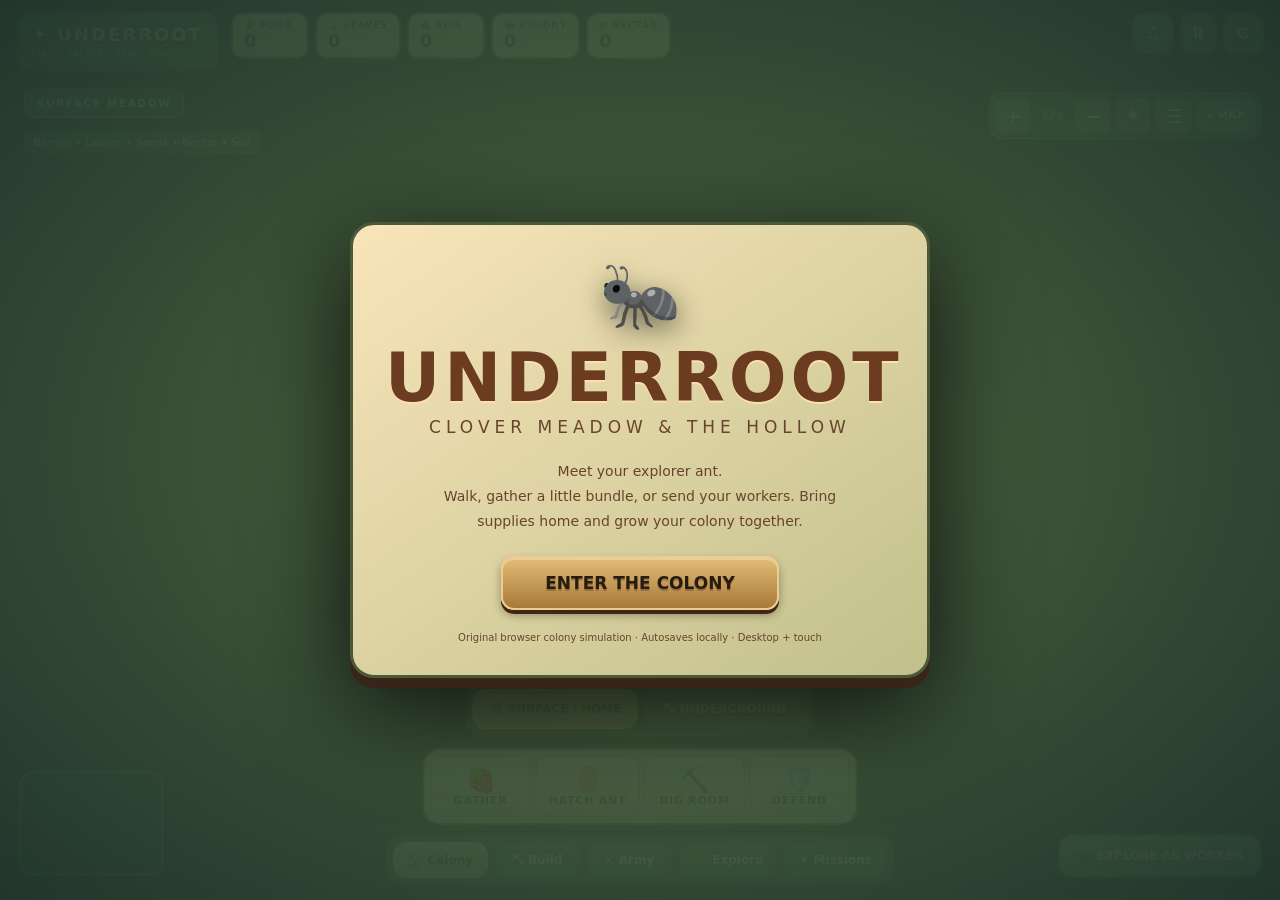
<file: original/phase3.html>
<!doctype html><html lang="en"><head><meta charset="utf-8"><meta name="viewport" content="width=device-width,initial-scale=1,viewport-fit=cover"><title>UNDERROOT — Ant Control &amp; Colony Access</title><style>
:root{--bg:#09120d;--panel:#111d17ee;--panel2:#1b3024;--line:#48674a;--light:#e9edcc;--mut:#a1b5a1;--gold:#f7c873;--green:#a9e4a5;--red:#f18a78}*{box-sizing:border-box}html,body{margin:0;height:100%;overflow:hidden;background:var(--bg);color:var(--light);font:500 14px system-ui,Segoe UI,sans-serif;touch-action:none}button{color:inherit;font:inherit;cursor:pointer;border:1px solid #547056;background:linear-gradient(#2b4730,#1b3122);border-radius:11px;padding:9px 12px;transition:filter .12s,transform .12s}button:hover{filter:brightness(1.22)}button:active{transform:scale(.96)}button:disabled{opacity:.43;cursor:not-allowed}button:focus-visible{outline:2px solid var(--gold)}#world{position:fixed;inset:0;width:100%;height:100%;display:block;touch-action:none}#top{position:absolute;left:12px;top:12px;right:12px;display:flex;gap:10px;align-items:flex-start;pointer-events:none}#brand{background:var(--panel);border:1px solid var(--line);border-radius:14px;padding:10px 14px;box-shadow:0 8px 22px #0008;pointer-events:auto}#brand b{display:block;letter-spacing:3px;font-size:19px;color:#f8dfa5}#brand small{color:#b3cbb0;font-size:10px;letter-spacing:2px}#resources{display:flex;gap:8px;flex-wrap:wrap;pointer-events:auto} .res{border:1px solid #527452;background:#112319e8;backdrop-filter:blur(10px);padding:10px 11px;border-radius:11px;min-width:92px;box-shadow:0 6px 18px #0005}.res span{font-size:11px;color:#bad0b6;display:block}.res strong{font-size:18px;color:#fbdf9b}#topright{margin-left:auto;display:flex;gap:6px;pointer-events:auto}#topright button{padding:9px;min-height:40px}#left{position:absolute;top:95px;left:12px;width:255px;max-height:calc(100vh - 190px);overflow:auto;background:var(--panel);border:1px solid var(--line);border-radius:16px;padding:14px;box-shadow:0 12px 35px #0009}#left h3{margin:0 0 8px;letter-spacing:1.3px;color:#f0d49b}#left p{font-size:12px;line-height:1.55;color:var(--mut);margin:6px 0 12px}#quest{font-size:13px;line-height:1.5;color:#d8e5ce}#progress{height:8px;border-radius:10px;background:#304632;overflow:hidden;margin:9px 0}#progress>i{display:block;background:linear-gradient(90deg,#a7d88b,#f9d37c);height:100%;width:0;transition:width .25s}#stats{border-top:1px solid #375339;margin-top:13px;padding-top:10px;font-size:12px;line-height:2;color:#cad7c3}#mode{position:absolute;bottom:18px;left:50%;transform:translateX(-50%);display:flex;gap:8px;background:#101d15ec;border:1px solid #48684a;border-radius:17px;padding:7px;box-shadow:0 9px 30px #000a;max-width:calc(100% - 16px);overflow-x:auto}#mode button{flex:none;white-space:nowrap;min-width:98px}#mode button.on{background:linear-gradient(140deg,#d3ae6a,#8c6334);color:#19180f;border-color:#f9d68e;font-weight:800}#right{position:absolute;right:12px;top:100px;width:290px;max-height:calc(100vh - 195px);overflow:auto;background:var(--panel);border:1px solid var(--line);border-radius:17px;padding:15px;box-shadow:0 13px 34px #0009}#right h2{margin:0 0 4px;font-size:18px;color:#f8d9a2}#right p{color:var(--mut);font-size:12px;line-height:1.45}#actions{display:grid;gap:9px;margin-top:13px}.action{display:flex;flex-direction:column;gap:5px;width:100%;text-align:left;padding:11px}.action b{font-size:13px}.action small{font-size:11px;color:#b5c7ae}.action em{font-style:normal;color:var(--gold)}#toast{position:absolute;left:50%;top:18%;transform:translateX(-50%);display:grid;gap:5px;pointer-events:none;z-index:6}.toast{background:#162b1ef5;border:1px solid #cfb279;border-radius:10px;padding:10px 17px;text-align:center;box-shadow:0 6px 22px #0009;animation:fade 2.5s forwards;white-space:nowrap}@keyframes fade{0%,70%{opacity:1}100%{opacity:0}}#overlay{position:fixed;inset:0;background:#07100ce9;display:grid;place-items:center;z-index:20;padding:16px;overflow:auto}#intro{width:min(580px,100%);border:1px solid #866d43;border-radius:24px;padding:32px;background:radial-gradient(circle at top,#2d4230,#101b15 72%);box-shadow:0 25px 100px #000b;text-align:center}#intro .emblem{font-size:78px;filter:drop-shadow(0 8px 14px #0008)}#intro h1{font-size:clamp(35px,6vw,68px);letter-spacing:4px;color:#f2cf88;margin:4px 0 0}#intro h3{font-size:17px;letter-spacing:5px;font-weight:400;color:#bad1a9;margin:0 0 22px}#intro p{line-height:1.8;color:#c4d4ba;max-width:440px;margin:0 auto 22px}#intro button{font-size:17px;background:linear-gradient(#e3bc77,#a87938);color:#261c0f;border-color:#edcd8c;padding:15px 42px;font-weight:850}#intro footer{font-size:11px;margin-top:22px;color:#90aa90}#mini{position:absolute;left:12px;bottom:94px;width:152px;height:110px;border:1px solid #557356;border-radius:12px;overflow:hidden;background:#13281cbb;pointer-events:none}#minic{width:100%;height:100%}#help{position:absolute;bottom:95px;left:50%;transform:translateX(-50%);background:#14261bd9;padding:7px 14px;border:1px solid #435a44;border-radius:10px;color:#c0ceb9;font-size:12px;white-space:nowrap;pointer-events:none}#mobileDpad{display:none;position:absolute;left:12px;bottom:92px;gap:4px;grid-template-columns:repeat(3,38px);grid-template-rows:repeat(3,38px)}#mobileDpad button{padding:0;min-width:38px;min-height:38px;touch-action:none}#mobileDpad button[data-dir="up"]{grid-column:2;grid-row:1}#mobileDpad button[data-dir="left"]{grid-column:1;grid-row:2}#mobileDpad button[data-dir="right"]{grid-column:3;grid-row:2}#mobileDpad button[data-dir="down"]{grid-column:2;grid-row:3}@media(max-width:1000px){#left{width:210px}#right{width:250px}#brand b{font-size:15px}#resources .res{min-width:69px;padding:7px}#resources .res strong{font-size:15px}}@media(max-width:730px){#top{left:6px;right:6px;top:5px;gap:5px;align-items:flex-start}#brand{padding:7px}#brand b{font-size:12px;letter-spacing:1px}#brand small{font-size:8px;letter-spacing:0}#resources{gap:3px;max-width:210px}.res{min-width:58px!important;padding:5px!important;border-radius:7px}.res span{font-size:9px}.res strong{font-size:13px!important}#topright{display:flex;flex-direction:column}#topright button{min-height:30px;padding:5px}#left{top:auto;left:6px;bottom:150px;width:174px;max-height:180px;padding:9px}#left p{display:none}#left h3{font-size:13px}#stats{display:none}#right{right:5px;top:93px;width:194px;max-height:calc(100vh - 205px);padding:9px}#right h2{font-size:15px}#right p{font-size:10px}#actions{gap:5px}.action{padding:7px}#mode{bottom:7px;padding:5px;gap:4px;left:50%}#mode button{min-width:74px;padding:8px;font-size:11px}#mini{display:none}#help{bottom:63px;font-size:10px;white-space:normal;text-align:center;max-width:65%}#mobileDpad{display:grid;bottom:66px}}@media(max-height:550px){#left{top:75px;bottom:auto;max-height:170px}#right{top:75px;max-height:calc(100vh - 150px)}#help,#mini{display:none}}
</style><style>
#sceneSwitch{position:fixed;z-index:6;left:50%;bottom:91px;transform:translateX(-50%);display:flex;align-items:center;gap:7px;padding:6px;border:1px solid #b3a36c99;border-radius:18px;background:#102119ed;box-shadow:0 8px 30px #000b,0 0 26px #b4c96b1b;backdrop-filter:blur(16px);pointer-events:auto}
#sceneSwitch button{min-width:132px;padding:12px 13px;font-size:13px;font-weight:850;border-radius:12px;white-space:nowrap}
#sceneSwitch button.selected{background:linear-gradient(135deg,#b5e79d,#d4bb80);color:#142719;border-color:#f8eab4;box-shadow:0 0 22px #c9d48055}
#sceneLabel{position:fixed;top:112px;left:50%;transform:translateX(-50%);pointer-events:none;z-index:5;color:#e6d5a3;font-weight:900;letter-spacing:.24em;text-shadow:0 2px 7px #000;background:#0c1a11ae;border-radius:15px;padding:6px 12px;font-size:11px}
@media(max-width:680px){#sceneSwitch{bottom:81px;padding:4px}#sceneSwitch button{min-width:104px;padding:10px 7px;font-size:11px}#sceneLabel{top:134px;font-size:9px}}

/* UNDERROOT V3 — warm strategic game interface */
:root{--bg:#382314;--panel:#dfb47cea;--panel2:#c99159;--line:#704529;--light:#fff4d3;--mut:#563920;--gold:#ffda74;--green:#8bdc76;--red:#d45541}
body{font-family:Trebuchet MS,system-ui,sans-serif;background:#412814}
button{border:2px solid #633f27;border-radius:13px;color:#fff7d8;background:linear-gradient(180deg,#956443,#683c28);box-shadow:inset 0 2px #ffffff45,0 4px 0 #402617,0 5px 10px #0005;font-weight:850;text-shadow:0 2px #4d271e55;transition:transform .15s,filter .15s,box-shadow .15s}
button:hover{filter:brightness(1.17);transform:translateY(-2px)}button:active{transform:translateY(3px);box-shadow:inset 0 2px #ffffff45,0 1px 0 #402617}
#top{top:8px;left:8px;right:8px;gap:8px;align-items:center}#brand{border:3px solid #6f4529;border-radius:15px;background:linear-gradient(130deg,#f6ca87,#9f6136);box-shadow:0 4px 0 #442a1c,inset 0 2px #ffe6b6;min-width:168px;padding:8px 11px}#brand b{color:#fff4cb;font-size:18px;letter-spacing:1px;text-shadow:1px 2px #5c331c}#brand small{color:#ffe2ae;font-size:9px;letter-spacing:1px}
#resources{gap:5px;flex-wrap:nowrap} .res{min-width:82px;padding:6px 10px;border:3px solid #754524;border-radius:13px;background:linear-gradient(180deg,#ae774b,#73462e);box-shadow:0 4px 0 #3c2318,inset 0 2px #e5b984;color:#fff5d1} .res span{color:#f7ddb0;font-size:10px;font-weight:900}.res strong{color:#fff5d2;font-size:17px;text-shadow:0 2px #4a281a}
#topright button{background:linear-gradient(#e6b477,#92613e);padding:9px 11px;font-size:18px}
#left,#right{border:4px solid #6d4228;background:linear-gradient(155deg,#eac58d,#bb854f);color:#4d2b19;box-shadow:0 6px 0 #4b2b1c,0 15px 35px #0007,inset 0 2px #fff1c5;scrollbar-width:thin;scrollbar-color:#a57448 transparent}
#left{left:12px;top:90px;width:237px;padding:12px;max-height:calc(100vh - 245px)}#right{right:12px;top:93px;width:285px;padding:12px;max-height:calc(100vh - 210px)}#left h3,#right h2{color:#5b321b;letter-spacing:.04em;text-shadow:0 1px #ffefc2}#left p,#right p,#quest,#tip,#stats{color:#5e412e!important}#stats{border-color:#9b6d47}#progress{background:#805135}#progress>i{background:linear-gradient(90deg,#6dba4e,#d9ef89)}
#right .action{width:100%;text-align:left;margin:0 0 9px;background:linear-gradient(180deg,#fff0c8,#e6b679);border:2px solid #88522e;color:#4c2b16;text-shadow:none;box-shadow:0 3px 0 #88522e,inset 0 1px #fff;font-size:13px;display:block}#right .action b{color:#63361b}#right .action small{color:#755237}#right .action em{color:#a14b30}#right .action:disabled{filter:saturate(.55);opacity:.58}
#mode{z-index:6;bottom:12px;background:linear-gradient(#deb27c,#a56a3b);border:3px solid #693f26;box-shadow:0 5px 0 #4a2b1a,0 12px 30px #0007;padding:7px;gap:6px}#mode button{padding:12px 16px}#mode button.on{background:linear-gradient(#ffe69b,#e8aa47);color:#61381b;border-color:#9a5d24;box-shadow:inset 0 2px #fff3cd,0 3px 0 #754423}
#sceneSwitch{z-index:7;bottom:86px;border:3px solid #754a2c;background:linear-gradient(#dca56a,#945a35);box-shadow:0 5px 0 #4a2d1c,0 12px 30px #0009}#sceneSwitch button{font-size:14px;background:linear-gradient(#c68d5a,#8c5233);min-width:155px}#sceneSwitch button.selected{background:linear-gradient(#f8e88c,#e4a54d);border-color:#a5752b;color:#5f361d}
#sceneLabel{top:90px;background:#744627cc;color:#ffedc0;border:2px solid #c38e4f}
#mini{border:4px solid #693e27;border-radius:14px;box-shadow:0 5px 0 #3e241a;overflow:hidden}
#intro{background:linear-gradient(145deg,#f5d19d,#b97e45)!important;border:5px solid #6c3f23!important;box-shadow:0 10px 0 #38251a,0 28px 100px #000c!important;color:#4d2c1c!important}#intro h1{color:#6c3c20!important;text-shadow:0 2px #ffdfb1}#intro h3,#intro p,#intro footer{color:#69442b!important}#begin{background:linear-gradient(#b9e77f,#4c9d49);font-size:18px;padding:16px 24px}
#toast{z-index:20}#help{background:#663d25c9;color:#ffebca;border-radius:9px;padding:5px}
#v3hint{position:fixed;left:13px;bottom:140px;z-index:5;pointer-events:none;background:#70472ac7;border:2px solid #cc9a5b;border-radius:12px;padding:9px 12px;color:#ffe5ae;font-size:12px;font-weight:900;text-shadow:0 1px #281409;animation:floatHint 3s ease-in-out infinite}@keyframes floatHint{50%{transform:translateY(-5px)}}
#v3Menu{position:fixed;z-index:7;right:13px;top:145px;display:flex;flex-direction:column;gap:8px}#v3Menu button{min-width:118px;text-align:left;font-size:13px;padding:10px 12px;background:linear-gradient(#eabe80,#8a5735);color:#fff4d7}#v3Menu button.active{background:linear-gradient(#fff1a7,#c68b42);color:#5b321d}
#v3Modal{position:fixed;inset:0;background:#1d110bc0;z-index:30;display:none;align-items:center;justify-content:center;padding:15px;backdrop-filter:blur(4px)}#v3Modal.open{display:flex}#v3Dialog{width:min(850px,95vw);max-height:90vh;overflow:auto;background:linear-gradient(155deg,#f8d69d,#d3a066);color:#4d2e1b;border:5px solid #714527;border-radius:24px;box-shadow:0 8px 0 #422818,0 35px 85px #000b,inset 0 3px #fff0c6;animation:popV3 .25s cubic-bezier(.2,1.5,.3,1)}@keyframes popV3{from{opacity:.4;transform:scale(.88) translateY(28px)}to{opacity:1;transform:scale(1)}}
.v3ModalHead{display:flex;justify-content:space-between;align-items:center;padding:12px 18px;background:linear-gradient(#835236,#5b3523);color:#fff3ce;font-size:24px;font-weight:1000;text-shadow:0 2px #321a10}.v3ModalHead button{font-size:22px;padding:3px 13px;background:linear-gradient(#f5bf7b,#a65b3d)}
.v3PanelBody{padding:20px;display:grid;grid-template-columns:minmax(160px,.8fr) 1.2fr;gap:18px}.v3QueenArt{background:radial-gradient(circle at 50% 65%,#a36a39,#3c2518);border:3px solid #7f502b;border-radius:17px;min-height:215px;position:relative;display:grid;place-items:center;overflow:hidden}.v3QueenArt:before{content:'✦  ✦  ✦';position:absolute;top:12px;color:#ffca60;animation:twinkle 2s infinite alternate}.v3QueenArt .queen{font-size:95px;filter:drop-shadow(0 14px 8px #1a110a);animation:queenBreath 2.5s ease-in-out infinite}.v3QueenArt .eggs{position:absolute;bottom:18px;font-size:36px;letter-spacing:-8px}.v3QueenArt small{position:absolute;bottom:3px;color:#fff0ce;font-size:10px}@keyframes queenBreath{50%{transform:translateY(-9px) rotate(3deg)}}@keyframes twinkle{to{opacity:.35}}
.v3Perk{background:#f0c88e;border:1px solid #bc8c5d;margin:4px 0 8px;padding:10px;border-radius:10px;display:flex;justify-content:space-between;gap:8px;font-weight:800}.v3Perk strong{color:#864c23}.v3ModalFoot{padding:0 20px 20px;display:flex;gap:12px;align-items:center;justify-content:space-between;flex-wrap:wrap}.v3ModalFoot p{margin:0;color:#69452e;font-size:14px;font-weight:800}.v3Primary{background:linear-gradient(#aee87b,#54a546);color:#21441c;min-width:175px;font-size:19px;padding:15px}.v3Primary:disabled{opacity:.5}
.v3Cards{padding:17px;display:grid;grid-template-columns:repeat(auto-fit,minmax(122px,1fr));gap:12px}.v3Card{border:3px solid #8e5a37;border-radius:15px;background:linear-gradient(#fff0c7,#d9a972);box-shadow:0 4px 0 #6c432b;padding:11px;text-align:center;color:#5c361f}.v3Card .bug{font-size:50px;display:block;margin:8px 0;animation:queenBreath 2.8s infinite}.v3Card b{display:block}.v3Card small{display:block;color:#795237;margin:6px}.v3Card button{padding:9px 12px;background:linear-gradient(#9fdf70,#509346);color:#1e3f17}.v3Card button:disabled{opacity:.48}
.v3Mission{padding:15px;border-bottom:2px dashed #b48856;font-weight:800;color:#633c24}.v3Mission:last-child{border-bottom:0}
#v3Event{position:fixed;z-index:5;top:88px;left:50%;transform:translateX(-50%);color:#fff0c9;font-weight:900;font-size:14px;pointer-events:none;text-shadow:0 2px #51241a,0 0 12px #f1bb69;white-space:nowrap}
@media(max-width:1100px){#v3Menu{right:8px;top:auto;bottom:147px;flex-direction:row;flex-wrap:wrap;max-width:300px;justify-content:end}#v3Menu button{min-width:75px;padding:8px;font-size:11px}#left{width:210px}#right{width:245px}#brand small{display:none}}
@media(max-width:700px){#brand{min-width:105px;padding:5px}#brand b{font-size:12px}#resources{flex-wrap:wrap;gap:2px}.res{min-width:63px;padding:3px 4px}.res span{font-size:8px}.res strong{font-size:13px}#left{top:88px;left:5px;width:160px;max-height:27vh;padding:7px;font-size:11px}#right{top:auto;bottom:162px;right:5px;max-height:24vh;width:185px;padding:6px}#v3Menu{top:90px;right:5px;bottom:auto;max-width:150px}#v3Menu button{min-width:66px;font-size:10px;padding:5px}#sceneSwitch{bottom:72px}#sceneSwitch button{min-width:110px;font-size:11px;padding:8px}#mode{bottom:5px}#mode button{padding:8px;font-size:10px;min-width:auto}#v3hint{display:none}#mini{display:none}.v3PanelBody{grid-template-columns:1fr;padding:10px}.v3QueenArt{min-height:120px}.v3QueenArt .queen{font-size:55px}.v3ModalHead{font-size:17px}}
@media(prefers-reduced-motion:reduce){.v3QueenArt .queen,.v3Card .bug,#v3hint{animation:none}}
</style><style>
/* UNDERROOT KIDS PLAY UPDATE */
#kidbar{position:fixed;z-index:12;bottom:86px;left:50%;transform:translateX(-50%);display:flex;gap:8px;padding:9px;background:linear-gradient(#fbe5b2,#c78e55);border:3px solid #714324;border-radius:20px;box-shadow:0 7px 0 #59331c,0 15px 35px #0008;max-width:calc(100vw - 22px)}
#kidbar button{min-width:106px;min-height:59px;background:linear-gradient(#fff6d8,#e9b876);color:#60381d;text-shadow:none;border:2px solid #98653b;border-radius:14px;font-size:14px;box-shadow:0 3px #9e6736;display:flex;align-items:center;flex-direction:column;justify-content:center;gap:1px}
#kidbar button .kidico{font-size:25px;line-height:1.1}#kidbar button:active{transform:scale(.96)}
#kidbar button.activeKid{background:linear-gradient(#dbffb4,#86d67b);border-color:#4b8738}
#kidGuide{position:fixed;z-index:13;top:77px;left:50%;transform:translateX(-50%);background:linear-gradient(110deg,#fff3c8,#eac48d);color:#623a20;border:3px solid #86542f;border-radius:20px;padding:10px 17px;min-width:min(470px,85vw);max-width:78vw;box-shadow:0 6px 0 #6a3c24,0 15px 30px #0006;text-align:center;font-weight:900;font-size:15px;pointer-events:auto}
#kidGuide small{display:block;font-size:12px;color:#81542f;font-weight:700;margin-top:3px}
#kidGuide button{margin:5px 0 0;padding:5px 12px;background:#87bc57;color:#263f1a;font-size:12px}
#kidbar button:hover{filter:brightness(1.08)}
#sceneSwitch{bottom:164px;z-index:13}#v3hint{bottom:235px}#mode{bottom:10px}
.kidBurst{position:fixed;pointer-events:none;z-index:32;font-weight:1000;font-size:25px;color:#ffeb93;text-shadow:0 3px #5a2a0f;animation:kidfly .85s ease-out forwards}
@keyframes kidfly{to{opacity:0;transform:translateY(-55px) scale(1.4)}}
@media(max-width:700px){#kidbar{bottom:70px;padding:5px;gap:3px;width:calc(100vw - 12px);justify-content:space-around}#kidbar button{min-width:0;flex:1;font-size:11px;min-height:52px;padding:4px 2px}#kidbar button .kidico{font-size:21px}#sceneSwitch{bottom:136px}#kidGuide{top:145px;font-size:12px;max-width:90vw;padding:7px 9px}#v3hint{display:none}#sceneLabel{display:none}#v3Menu{bottom:207px}}
@media(prefers-reduced-motion:reduce){.kidBurst{animation:none}}
</style><style id="explore-ui-style">
#exploreToggle{position:fixed;left:50%;top:60px;transform:translateX(-50%);z-index:19;background:linear-gradient(#ffdf88,#ed9f47);color:#432619;border:3px solid #875029;border-radius:22px;padding:12px 19px;font-weight:1000;font-size:15px;box-shadow:0 5px 0 #6a3a1d,0 9px 25px #0007;cursor:pointer}
#exploreToolbar{display:none;position:fixed;left:50%;bottom:165px;transform:translateX(-50%);z-index:23;background:#fff0cbf2;border:3px solid #86512d;border-radius:15px;color:#5d351f;padding:8px 13px;align-items:center;gap:10px;box-shadow:0 8px 24px #0005;font-size:13px;font-weight:900;max-width:92vw}
#exploreToolbar.active{display:flex}#exploreToolbar button,#resourcePrompt button{background:linear-gradient(#fceab2,#dca566);color:#543019;border:2px solid #8a542e;border-radius:11px;padding:10px;font-weight:900;cursor:pointer}
#resourcePrompt{position:fixed;left:50%;top:125px;transform:translateX(-50%);z-index:24;display:none;flex-direction:column;gap:9px;padding:13px 15px;text-align:center;border:4px solid #86502c;border-radius:19px;background:#ffedc6;color:#58341e;box-shadow:0 8px 35px #0009;min-width:250px}
#resourcePrompt.active{display:flex}#resourcePrompt button{font-size:14px}#resourcePrompt #priorityNow{background:linear-gradient(#ffe486,#ecad45)}
#joy{position:fixed;z-index:25;left:25px;bottom:180px;width:115px;height:115px;border:4px solid #8a552e;border-radius:100%;background:#f5ca8caa;display:none;touch-action:none;box-shadow:0 4px 16px #0007;align-items:center;justify-content:center}
#joyKnob{width:45px;height:45px;border-radius:50%;border:3px solid #804322;background:linear-gradient(#ffe5a4,#ca8245);box-shadow:0 3px 8px #0005;pointer-events:none}
body:has(#exploreToolbar.active) #joy{display:flex}#priorityLabel{position:fixed;top:112px;right:15px;z-index:15;color:#ffe59a;text-shadow:0 2px 5px #422;font-weight:900;pointer-events:none}
@media(max-width:720px){#exploreToggle{top:95px;font-size:11px;padding:8px}#resourcePrompt{top:146px}#exploreToolbar{bottom:142px;font-size:10px}#joy{bottom:200px;left:10px;width:95px;height:95px}}
</style><style>/* A quiet, consistent woodland HUD keeps the environment visible. */
:root{--panel:#f3dfb5f2;--mut:#785738}
#top{top:12px;left:16px;right:16px;gap:12px;align-items:flex-start}#brand{min-width:176px;background:linear-gradient(#4e6743,#324932);border:2px solid #273d2a;border-radius:14px;box-shadow:inset 0 1px #a2bc6b77,0 5px 15px #25332144;padding:10px 14px}#brand b{color:#fcebc6;font-size:18px;letter-spacing:2px}#brand small{display:block;color:#cad7ad;font-size:8px;letter-spacing:1px;margin-top:5px}
.res{border:2px solid #73543a;border-radius:12px;background:linear-gradient(#f7e7bd,#e3c694);box-shadow:inset 0 1px #fff6d9,0 4px 12px #32402b33;min-width:78px;padding:6px 11px}.res span{color:#7c6241;font-size:9px;letter-spacing:1px}.res strong{color:#493b2c;font-size:18px;text-shadow:none}#resources{gap:6px}#topright button{border:2px solid #344c32;background:linear-gradient(#68815a,#435a3c);border-radius:12px;font-size:17px;box-shadow:0 3px 8px #24382644}
#left,#right,#v3Menu,#v3hint,#v3Event,#kidGuide{display:none}body.managementOpen #left,body.managementOpen #right{display:block;top:100px;max-height:calc(100vh - 310px);z-index:16;background:linear-gradient(#f1dfb9f5,#d6ba8df5);border:2px solid #76573c;box-shadow:0 10px 25px #2b241b55;border-radius:16px}#left{width:225px}#right{width:260px}
#sceneLabel{top:89px;left:24px;transform:none;font-size:10px;letter-spacing:2px;background:#304c32df;border:1px solid #a9bf8180;border-radius:8px;padding:8px 12px;color:#f3e5bc;text-shadow:none}
#sceneSwitch{bottom:164px;background:#3b5135f0;border:2px solid #293c29;padding:5px;gap:5px;border-radius:15px;box-shadow:0 4px 14px #23332255}#sceneSwitch button{min-width:165px;background:#52694a;border:1px solid #263c29;color:#f0e5c6;font-size:12px;box-shadow:inset 0 1px #acc48544;text-shadow:none}#sceneSwitch button.selected{background:linear-gradient(#f6dfa4,#d6b576);border-color:#f8e7b8;color:#4a412b;box-shadow:inset 0 1px #fff4d3}
#kidbar{bottom:75px;background:#f0ddb5f2;border:2px solid #795c3d;border-radius:17px;padding:6px;gap:5px;box-shadow:0 5px 20px #2f3b2b33}#kidbar button{min-height:60px;min-width:100px;font-size:11px;letter-spacing:.8px;border:1px solid #b99b6b;background:linear-gradient(#fff1cd,#e3c899);border-radius:11px;box-shadow:inset 0 1px #fff8df;color:#5c482e}#kidbar .kidico{font-size:23px}
#mode{bottom:15px;background:#3b5135f0;border:2px solid #2b402c;border-radius:15px;padding:5px;box-shadow:0 4px 12px #2b3b2b44}#mode button{padding:10px 14px;font-size:12px;min-width:86px;background:#536b48;border:1px solid #30452f;box-shadow:inset 0 1px #acc48533}#mode button.on{background:linear-gradient(#f2ddab,#d3b477);border:1px solid #f2dfb0;color:#4d432c;box-shadow:none}
#exploreToggle{top:auto;left:auto;right:18px;bottom:22px;transform:none;border:2px solid #304c31;border-radius:13px;background:linear-gradient(#8fb66c,#5d8b50);color:#fff3cb;font-size:12px;padding:13px 17px;box-shadow:0 4px 12px #2b3b2b44}#exploreToolbar{bottom:221px;border-width:2px;font-size:11px}#resourcePrompt{top:100px;min-width:250px;border:2px solid #73563d}#priorityLabel{top:126px;font-size:11px}#joy{bottom:210px;border-width:2px;width:96px;height:96px}#help{bottom:206px;border:0;background:#334c31b9;font-size:10px;padding:5px 10px;box-shadow:none}#mini{left:19px;bottom:24px;border:3px solid #3f5135;border-radius:13px;width:145px;height:105px;box-shadow:0 4px 12px #22332244}#mobileDpad{display:none}
#worldLegend{position:fixed;left:24px;top:131px;font-size:10px;letter-spacing:.4px;color:#f6e7c4;background:#324b32c9;border-radius:7px;padding:6px 10px;pointer-events:none;max-width:80vw}#cameraTools{position:fixed;right:19px;top:92px;display:flex;align-items:center;gap:5px;z-index:17;padding:5px;background:#354e32e8;border:1px solid #a1b57a77;border-radius:12px;color:#f5e6c5}#cameraTools button{border:0;border-radius:8px;background:#617d50;box-shadow:none;padding:6px 10px;font-size:19px;min-width:34px}#zoomReadout{font-size:10px;width:34px;text-align:center}.phaseRoom{padding:24px;line-height:1.7}.phaseRoom b{display:block}.phaseRoom button{display:block;margin:20px 0 0;background:linear-gradient(#98c977,#568c4d);border-color:#44613b;padding:14px 25px}#v3Dialog{border:3px solid #705338;border-radius:18px;background:linear-gradient(#f7e6c1,#d5b88b)}.v3ModalHead{background:linear-gradient(#627b50,#354b32);font-size:20px}#intro{border:3px solid #4d5839!important;border-radius:24px;background:linear-gradient(145deg,#f8e5ba,#c1c08b)!important}#intro .emblem{font-size:66px}#intro footer{font-size:10px}#overlay{background:radial-gradient(ellipse at 50% 50%,#597347e8,#23382ef5)}#toast .toast{background:#354c31f5;border-color:#b6c188;color:#fff0ca;white-space:normal;max-width:90vw}#toast{top:22%}
@media(max-width:900px){#brand{min-width:135px}#brand b{font-size:13px}#brand small{font-size:7px}.res{min-width:64px;padding:5px 7px}.res strong{font-size:15px}#exploreToggle{bottom:229px;right:10px;font-size:10px;padding:9px}#mini{width:110px;height:80px;bottom:81px}#top{left:8px;right:8px;gap:6px}#sceneLabel{left:12px}#worldLegend{left:12px}}
@media(max-width:700px){#top{top:7px;align-items:flex-start}#brand{min-width:101px;padding:8px 6px}#brand b{font-size:10px;letter-spacing:1px}#brand small{font-size:6px;letter-spacing:0}#resources{max-width:230px;flex-wrap:wrap;gap:3px}.res{min-width:60px!important;padding:3px 5px!important}.res span{font-size:7px;letter-spacing:.3px}.res strong{font-size:13px!important}#topright{gap:4px}#topright button{font-size:12px;padding:5px;min-height:27px}#sceneLabel{top:95px;font-size:8px;padding:6px 8px;max-width:60vw}#worldLegend{top:126px;max-width:68vw;font-size:8px}#cameraTools{top:161px;right:8px;flex-direction:column;padding:4px;gap:3px}#cameraTools button{font-size:16px;min-width:29px;padding:5px 7px}#zoomReadout{font-size:9px}#sceneSwitch{bottom:143px}#sceneSwitch button{min-width:140px;font-size:10px;padding:9px}#kidbar{bottom:64px;width:calc(100% - 18px)}#kidbar button{min-width:0;flex:1;min-height:55px;font-size:9px}#mode{bottom:9px;gap:3px;max-width:calc(100% - 16px);width:calc(100% - 16px);justify-content:center}#mode button{min-width:0;flex:1;font-size:9px;padding:9px 5px}#help{bottom:186px;max-width:80vw;white-space:normal;font-size:8px}#exploreToggle{bottom:216px;font-size:9px;right:8px}#exploreToolbar{bottom:252px;width:80vw;max-width:80vw;font-size:9px;padding:6px;gap:4px}#exploreToolbar button{font-size:9px;padding:6px}#resourcePrompt{top:155px;left:46%;max-width:80vw;font-size:12px}#joy{bottom:237px;left:10px;width:76px;height:76px}#joyKnob{width:32px;height:32px}#mini{display:none}body.managementOpen #left{top:160px;width:155px;max-height:calc(100vh - 420px);padding:8px}body.managementOpen #right{top:160px;bottom:auto;right:53px;width:175px;max-height:calc(100vh - 420px);padding:8px}#priorityLabel{top:147px;font-size:9px;max-width:75vw}.phaseRoom{padding:15px;font-size:12px}}
@media(max-height:550px){#sceneSwitch{bottom:114px}#kidbar{bottom:54px;padding:3px}#kidbar button{min-height:40px;font-size:9px}#kidbar .kidico{font-size:17px}#mode{bottom:5px}#mode button{padding:7px;font-size:10px}#exploreToggle{bottom:165px}#help,#worldLegend{display:none}#sceneLabel{top:80px}#cameraTools{top:83px;flex-direction:row}#mini{display:none}#exploreToolbar{bottom:165px}#joy{bottom:165px}}
</style><style>#scoutControls{position:fixed;right:18px;bottom:81px;z-index:24;display:flex;flex-direction:column;gap:9px;max-width:220px}#scoutControls button{border:2px solid #344b32;border-radius:13px;background:linear-gradient(#f1ddb0,#c7a873);color:#423b29;text-shadow:none;font-size:11px;box-shadow:0 4px 10px #23331f44;padding:12px 15px;touch-action:none;user-select:none}#scoutAccess:disabled{opacity:.65;font-size:9px}#scoutAccess.ready{background:linear-gradient(#bee199,#7ba765);color:#273c25;border-color:#44653c}#scoutSprint{display:none;flex-direction:column;gap:8px;align-items:stretch;min-width:170px}#scoutSprint small{font-size:9px;color:#665335;text-align:right}#scoutSprint.sprinting{background:linear-gradient(#f4d282,#d7a85c)}.stamina{display:block;width:100%;height:6px;border-radius:5px;background:#816c4d;overflow:hidden}.stamina i{display:block;width:100%;height:100%;background:linear-gradient(90deg,#65974c,#b9d879)}body.scoutActive #kidbar,body.scoutActive #mode{display:none}body.scoutActive #sceneSwitch{bottom:20px}body.scoutActive #exploreToolbar{bottom:88px;max-width:calc(100% - 500px)}body.scoutActive #exploreToggle{bottom:200px}body.scoutActive #joy{bottom:150px}body.scoutActive #help{bottom:158px}body.scoutActive #mini{display:none}body.scoutActive #exploreToolbar span{line-height:1.5}body.scoutActive #sceneLabel{pointer-events:none}
@media(max-width:900px){#scoutControls{bottom:82px;right:10px;max-width:175px}body.scoutActive #exploreToolbar{max-width:65vw;bottom:90px}body.scoutActive #exploreToggle{bottom:223px}}
@media(max-width:700px){#scoutControls{bottom:86px;right:8px;max-width:151px;gap:6px}#scoutControls button{font-size:9px;padding:9px 10px}#scoutSprint{min-width:142px}#scoutSprint small{font-size:8px}#scoutAccess:disabled{font-size:8px}body.scoutActive #sceneSwitch{bottom:10px}body.scoutActive #sceneSwitch button{min-width:142px}body.scoutActive #exploreToolbar{bottom:261px;max-width:88vw;width:88vw;font-size:10px;left:50%}body.scoutActive #exploreToggle{bottom:214px;font-size:9px}body.scoutActive #joy{bottom:92px;left:14px;width:94px;height:94px}body.scoutActive #joyKnob{width:38px;height:38px}body.scoutActive #help{bottom:55px;font-size:8px}body.scoutActive #resourcePrompt{top:155px;left:44%}}
@media(max-height:550px){#scoutControls{bottom:60px}body.scoutActive #sceneSwitch{bottom:7px}body.scoutActive #exploreToolbar{bottom:60px;max-width:45vw}body.scoutActive #exploreToggle{bottom:190px}body.scoutActive #joy{bottom:60px}}
</style><style>/* Large, contextual actions sit at the edge of the playfield. */
#resourcePrompt{left:auto;right:17px;top:156px;transform:none;width:238px;min-width:0;gap:8px;padding:12px;border:2px solid #71804c;border-radius:16px;background:linear-gradient(#fbefcd,#e1cea3);box-shadow:0 8px 25px #1e34253b;color:#443c29}#resourcePrompt strong{font-size:15px}#resourcePrompt>small{font-size:11px;color:#6c5b3f}#resourcePrompt button{min-height:45px;font-size:12px;background:linear-gradient(#cde2a7,#90b878);border:2px solid #678b50;color:#29432b;box-shadow:0 3px 0 #7188564d}#resourcePrompt #priorityNow{background:linear-gradient(#f8e4a4,#dab86e);color:#59452d;border-color:#b5935a}#resourcePrompt #cancelOrder{background:none;box-shadow:none;min-height:28px;font-size:9px;border:1px solid #b5a47e;padding:4px;color:#735e3e}#resourcePrompt button:disabled{opacity:.65}#gatherProgress{height:7px;overflow:hidden;border-radius:8px;background:#a99a77;display:none}#gatherProgress i{height:100%;display:block;width:0;background:linear-gradient(90deg,#6f9b59,#c1d68d)}
#explorerGuide{position:fixed;z-index:16;top:82px;left:50%;transform:translateX(-50%);display:none;gap:14px;align-items:center;max-width:calc(100vw - 390px);border:2px solid #8b9562;border-radius:14px;background:#faf0cedf;color:#435336;padding:9px 13px;box-shadow:0 5px 20px #31412a30;pointer-events:auto}#explorerGuide b{font-size:12px;display:block}#explorerGuide span{font-size:11px;display:block;margin-top:3px}#skipExplorerGuide{padding:7px;font-size:9px;border:1px solid #aaa577;box-shadow:none;color:#62683f;background:#e0dbb4}#priorityLabel{right:auto;left:24px;top:164px;background:#3c5434ce;border:1px solid #b8c78066;border-radius:8px;padding:5px;font-size:10px;color:#f7edc9}#priorityLabel:empty{display:none}
#explorerMap{position:fixed;inset:0;z-index:40;background:#1e2d21c9;display:none;align-items:center;justify-content:center;padding:16px;backdrop-filter:blur(4px)}#explorerMap.open{display:flex}#explorerMap section{background:#e5d3a5;border:3px solid #536445;border-radius:17px;width:min(650px,94vw);padding:12px;color:#435339;box-shadow:0 18px 65px #14231988}#explorerMap header{display:flex;align-items:center;justify-content:space-between;padding-bottom:10px;font-size:14px;letter-spacing:2px}#explorerMap header button{padding:5px 10px;box-shadow:none;background:#738359;border:1px solid #405a37}#worldMapCanvas{display:block;width:100%;max-height:65vh;object-fit:contain;border-radius:9px;touch-action:none}#explorerMap p{text-align:center;font-size:10px;margin:10px 0 2px}#cameraTools #mapToggle{font-size:10px;min-height:34px;letter-spacing:.7px}body.scoutActive #mode{display:flex;left:14px;transform:none;width:auto;bottom:12px;max-width:230px;overflow:auto}body.scoutActive #mode button{font-size:10px;padding:9px;min-width:64px}body.scoutActive #sceneSwitch{bottom:16px}body.scoutActive #exploreToolbar{max-width:calc(100vw - 490px)}
@media(max-width:1050px){#explorerGuide{left:18px;transform:none;top:194px;max-width:250px}body.scoutActive #mode{bottom:245px;left:10px;max-width:210px}body.scoutActive #exploreToolbar{max-width:55vw}}
@media(max-width:700px){#resourcePrompt{right:8px;left:auto;top:145px;width:198px;max-width:55vw;padding:8px;gap:5px;transform:none}#resourcePrompt strong{font-size:12px}#resourcePrompt button{font-size:10px;min-height:43px;padding:7px 4px}#resourcePrompt>small{font-size:9px}#resourcePrompt #cancelOrder{font-size:8px}#explorerGuide{left:8px;top:171px;max-width:38vw;display:none;flex-direction:column;gap:6px;padding:8px}#explorerGuide b{font-size:10px}#explorerGuide span{font-size:9px;line-height:1.5}#explorerGuide button{align-self:flex-start;font-size:8px;padding:5px}#priorityLabel{left:10px;right:auto;top:144px;max-width:39vw;font-size:8px}body.scoutActive #exploreToolbar{max-width:88vw;bottom:255px;font-size:9px}body.scoutActive #mode{left:8px;bottom:210px;width:42vw;max-width:42vw;padding:3px;gap:2px}body.scoutActive #mode button{padding:7px;min-width:50px;font-size:8px}#cameraTools #mapToggle{font-size:8px;padding:5px 3px;min-width:29px}#cameraTools{top:355px}body.scoutActive #help{display:none}body.scoutActive #exploreToggle{bottom:210px}body.scoutActive #sceneSwitch{bottom:12px}#resourceHint{line-height:1.4}}
@media(max-height:550px){#resourcePrompt{top:88px;right:10px;width:215px;gap:4px;padding:8px}#resourcePrompt button{min-height:35px;padding:5px}#explorerGuide{top:95px;left:12px;max-width:210px}body.scoutActive #mode{bottom:200px;max-width:200px}#cameraTools{top:80px}#cameraTools #mapToggle{min-height:25px}body.scoutActive #exploreToolbar{max-width:45vw}#priorityLabel{top:77px;left:12px}}
#cancelAnyOrder{position:fixed;z-index:17;top:195px;left:24px;display:none;font-size:9px;color:#4b4c30;background:linear-gradient(#f3e5b5,#cfbc84);border:1px solid #a39b68;border-radius:8px;padding:7px 10px;box-shadow:0 3px 7px #30432a30}@media(max-width:1050px){#cancelAnyOrder{top:166px;left:18px}#priorityLabel{top:140px}}@media(max-width:700px){#cancelAnyOrder{top:170px;left:8px;max-width:36vw;font-size:8px;padding:6px}#priorityLabel{top:143px}#explorerGuide{top:213px}}@media(max-height:550px){#cancelAnyOrder{top:174px;left:12px}#explorerGuide{top:94px}}
@media(min-width:1051px){body.scoutActive #mode{max-width:430px}}@media(max-width:700px) and (min-height:551px){body.scoutActive #mode{width:calc(100% - 16px);max-width:calc(100% - 16px);bottom:202px;overflow:visible;justify-content:space-between}body.scoutActive #mode button{min-width:0;flex:1;font-size:9px;padding:8px 3px}body.scoutActive #exploreToolbar{bottom:296px}body.scoutActive #exploreToggle{bottom:247px}}
</style><style>#resourcePrompt{width:264px;padding:13px;gap:9px;border-color:#698552;background:linear-gradient(#fff5d9,#e6d5b0)}.resourceHeading{display:flex;align-items:center;gap:9px;text-align:left}.resourceHeading strong{display:block;letter-spacing:1px;font-size:14px}.resourceHeading small{display:block;font-size:11px;color:#6e7251;margin-top:3px}#resourceEmblem{display:grid;place-items:center;width:51px;height:51px;border:1px solid #b2bf89;border-radius:13px;background:#eff0c8;flex:none}.resourceActions{display:grid;grid-template-columns:1fr 1fr;gap:8px}#resourcePrompt .resourceActions button{min-height:76px;display:flex;flex-direction:column;align-items:center;justify-content:center;gap:8px;padding:8px 4px;border-radius:12px;font-size:11px;transition:transform .12s,filter .12s,box-shadow .12s}#resourcePrompt .resourceActions button:hover{filter:brightness(1.07)}#resourcePrompt .resourceActions button:active{transform:translateY(2px) scale(.97)}.resourceActionIcon{font-size:26px;line-height:1}.resourceActions b{font-size:10px;letter-spacing:.35px}#resourceDestination{display:block;font-size:8px!important;letter-spacing:.6px;color:#787350!important;border-top:1px solid #b5b68c;padding-top:6px}#resourcePrompt #resourceHint{font-size:10px;line-height:1.5;min-height:15px}#resourcePrompt #cancelOrder{min-height:29px;font-size:9px}#resourcePrompt #gatherProgress{height:8px}.resourceActions button:focus-visible{outline:3px solid #fcda7f;outline-offset:2px}
@media(max-width:700px){#resourcePrompt{width:213px;max-width:55vw;top:146px;padding:9px;gap:6px}#resourceEmblem{width:38px;height:38px;border-radius:10px}#resourceEmblem svg{width:31px;height:31px}.resourceHeading{gap:6px}.resourceHeading strong{font-size:10px!important;letter-spacing:.4px}.resourceHeading small{font-size:9px}.resourceActions{gap:5px}#resourcePrompt .resourceActions button{min-height:69px;padding:6px 3px;gap:6px}.resourceActions b{font-size:9px}.resourceActionIcon{font-size:24px}#resourcePrompt #resourceHint{font-size:9px}#resourceDestination{font-size:7px!important}}
@media(max-height:550px){#resourcePrompt{top:84px;width:234px;padding:8px;gap:5px}#resourcePrompt .resourceActions button{min-height:59px;gap:4px}.resourceHeading small{font-size:9px}#resourceEmblem{width:38px;height:38px}#resourceDestination{font-size:7px!important}}
.resourceActionIcon{display:grid;place-items:center;height:32px}.resourceSpin{animation:resourceSpin 1s linear infinite}@keyframes resourceSpin{to{transform:rotate(360deg)}}@media(prefers-reduced-motion:reduce){.resourceSpin{animation:none}}
</style></head><body><canvas id="world"></canvas><button id="exploreToggle" type="button">🐜 EXPLORE AS WORKER</button><div id="priorityLabel"></div><div id="exploreToolbar"><span id="exploreStatus">🐜 Tap anywhere to walk</span><button id="scoutHome" type="button">🏠 HOME</button></div><div id="resourcePrompt"><strong id="resourceName">🍓 Resource nearby!</strong><button id="gatherNow" type="button">🧺 GATHER IT MYSELF</button><button id="priorityNow" type="button">⭐ ORDER ANTS: PRIORITY</button></div><div id="joy"><div id="joyKnob"></div></div><div id="top"><div id="brand"><b>✦ UNDERROOT</b><small>ANT COLONY CHRONICLES · V3</small></div><div id="resources"><div class="res"><span>🍯 FOOD</span><strong id="food">0</strong></div><div class="res"><span>🍃 LEAVES</span><strong id="leaves">0</strong></div><div class="res"><span>🪨 SOIL</span><strong id="soil">0</strong></div><div class="res"><span>🐜 COLONY</span><strong id="population">0</strong></div></div><div id="topright"><button id="audioBtn" title="Sound">♫</button><button id="pauseBtn" title="Pause">Ⅱ</button><button id="resetBtn" title="Reset game">⚙</button></div></div><div id="left"><h3 id="questTitle">YOUR COLONY</h3><div id="quest">Awaken the colony.</div><div id="progress"><i id="progressFill"></i></div><p id="tip"></p><div id="stats"></div></div><div id="right"><h2 id="sectionTitle">COMMAND CENTER</h2><p id="sectionDesc"></p><div id="actions"></div></div><div id="toast"></div><div id="mini"><canvas id="minic"></canvas></div><div id="help">WASD / arrows to move • Click ground to command ant • Drag to pan • Wheel to zoom</div><div id="mobileDpad"><button data-dir="up">▲</button><button data-dir="left">◀</button><button data-dir="right">▶</button><button data-dir="down">▼</button></div><div id="sceneLabel">SURFACE MEADOW</div><div id="sceneSwitch"><button id="surfaceBtn" class="selected" aria-label="Switch to surface home">🌿 SURFACE / HOME</button><button id="undergroundBtn" aria-label="Switch to underground nest">⛏ UNDERGROUND</button></div><div id="mode"><button data-tab="colony" class="on">🏠 Colony</button><button data-tab="build">⛏ Build</button><button data-tab="army">⚔ Army</button><button data-tab="world">🌿 Explore</button><button data-tab="tasks">✦ Missions</button></div><div id="v3hint">✨ TAP CHAMBERS • BUILD YOUR EMPIRE</div><div id="v3Event"></div><nav id="v3Menu"><button data-v3="queen">👑 QUEEN</button><button data-v3="army">⚔ ARMY</button><button data-v3="colony">🏡 COLONY</button><button data-v3="quest">📜 QUESTS</button></nav><div id="v3Modal" role="dialog" aria-modal="true" aria-label="Colony management"><section id="v3Dialog"></section></div><div id="overlay"><div id="intro"><div class="emblem">🐜</div><h1>UNDERROOT</h1><h3>ANT COLONY CHRONICLES</h3><p>One queen. A handful of ants. An entire wilderness to conquer.<br>Gather food, raise a colony, carve a sprawling underground nest and protect your brood from predators.</p><button id="begin">ENTER THE COLONY</button><footer>Original browser colony simulation · Autosaves locally · Desktop + touch</footer></div></div><script>
'use strict';
const GROUND_TEXTURE='';const $=id=>document.getElementById(id);const can=$('world'),c=can.getContext('2d',{alpha:false});const minimap=$('minic'),mc=minimap.getContext('2d');const TAU=Math.PI*2,MAP=2100,BASE={x:MAP/2,y:MAP/2},KEY='underroot_colony_v1';let vw=innerWidth,vh=innerHeight,dpr=1,view={x:BASE.x,y:BASE.y,z:.82},last=0,elapsed=0,paused=false,music=true,audio=null,tab='colony',scene='surface',buildMode=null,particles=[],floaters=[], ants=[],enemies=[],nodes=[],chambers=[],decor=[],pheromones=[],rain=[],keys={},selected=null,announcement=0,tickUI=0,gameStarted=false,texture=new Image();texture.src=GROUND_TEXTURE;
const V2_TEX={"soil": "", "granite": "", "wood": "", "moss": ""};const v2Art={};for(const [name,url] of Object.entries(V2_TEX)){const image=new Image();image.src=url;v2Art[name]=image;}
let nestAnts=[],nestClock=0;

const S={food:70,leaves:45,soil:80,nectar:0,queen:1,level:1,health:100,workerCap:8,soldierCap:5,workers:3,soldiers:1,storage:180,nest:1,brood:0,eggs:0,score:0,kills:0,gathered:0,exp:0,day:1,queenTimer:0,weather:0,seed:56789,ach:{},mission:0,auto:true};
const missions=[['FIRST HARVEST','Collect 25 food from the meadow.',()=>S.gathered>=25,30,0],['NEW GENERATION','Grow the colony to at least 7 ants.',()=>S.workers+S.soldiers>=7,40,25],['DEEPER ROOTS','Dig or build two more nest chambers.',()=>chambers.length>=4,45,35],['DEFEND THE QUEEN','Defeat three dangerous insects.',()=>S.kills>=3,65,40],['LIVING EMPIRE','Raise 15 ants and reach colony level 3.',()=>S.workers+S.soldiers>=15&&S.level>=3,120,80]];
const rnd=(a,b)=>a+Math.random()*(b-a),clamp=(n,a,b)=>Math.max(a,Math.min(b,n)),dist=(a,b)=>Math.hypot(a.x-b.x,a.y-b.y);function seedRand(){let k=112233;return ()=>{k=(k*1664525+1013904223)>>>0;return k/4294967296}}let rand=seedRand();
function initWorld(){nodes=[];enemies=[];decor=[];chambers=[{x:0,y:0,kind:'queen',level:1},{x:175,y:80,kind:'food',level:1}];for(let i=0;i<45;i++){let a=rand()*TAU,r=220+rand()*760,x=BASE.x+Math.cos(a)*r,y=BASE.y+Math.sin(a)*r;nodes.push({x,y,kind:['food','leaf','seed','food','leaf','nectar'][i%6],amount:30+Math.floor(rand()*65),max:80,size:22+rand()*16})}for(let i=0;i<390;i++){let x=rand()*MAP,y=rand()*MAP;if(Math.hypot(x-BASE.x,y-BASE.y)<150)continue;decor.push({x,y,kind:i%9<4?'grass':i%9<6?'stone':i%9<8?'flower':'twig',size:7+rand()*18,ang:rand()*TAU,hue:rand()})}for(let i=0;i<7;i++)enemies.push(makeEnemy(i)); ants=[];for(let i=0;i<S.workers;i++)ants.push(makeAnt('worker'));for(let i=0;i<S.soldiers;i++)ants.push(makeAnt('soldier'));}
function makeAnt(kind){return{x:BASE.x+rnd(-28,28),y:BASE.y+rnd(-30,30),tx:BASE.x,ty:BASE.y,kind,angle:rnd(0,TAU),speed:kind==='worker'?70:83,step:rnd(0,TAU),hp:kind==='worker'?22:55,maxhp:kind==='worker'?22:55,carry:0,carKind:'food',task:kind==='worker'?'forage':'guard',target:null,cd:0,wand:0,player:false};}
function makeEnemy(i){let a=rnd(0,TAU),r=rnd(370,860);return{x:clamp(BASE.x+Math.cos(a)*r,40,MAP-40),y:clamp(BASE.y+Math.sin(a)*r,40,MAP-40),kind:i%3===0?'spider':i%3===1?'beetle':'redant',hp: i%3===0?95: i%3===1?70:42,maxhp:i%3===0?95:i%3===1?70:42,ang:rnd(0,TAU),timer:0,cd:0,dead:false,vx:0,vy:0};}
function toast(msg){let d=document.createElement('div');d.className='toast';d.textContent=msg;$('toast').append(d);setTimeout(()=>d.remove(),2500);while($('toast').children.length>4)$('toast').firstChild.remove();}
function audioFx(freq=450,dur=.08,type='sine',vol=.045){if(!music)return;try{audio ||= new (window.AudioContext||window.webkitAudioContext)();if(audio.state==='suspended')audio.resume();let o=audio.createOscillator(),g=audio.createGain();o.type=type;o.frequency.setValueAtTime(freq,audio.currentTime);o.frequency.exponentialRampToValueAtTime(Math.max(80,freq*.6),audio.currentTime+dur);g.gain.setValueAtTime(vol,audio.currentTime);g.gain.exponentialRampToValueAtTime(.001,audio.currentTime+dur);o.connect(g);g.connect(audio.destination);o.start();o.stop(audio.currentTime+dur)}catch(e){}}
function burst(x,y,col,num=10){for(let i=0;i<num;i++)particles.push({x,y,vx:rnd(-95,95),vy:rnd(-100,25),life:rnd(.4,1),col,size:rnd(2,5)});if(particles.length>200)particles.splice(0,particles.length-200)}
function save(){try{const data={state:S,chambers,ants:ants.map(a=>({x:a.x,y:a.y,kind:a.kind,hp:a.hp,task:a.task,carry:a.carry,carKind:a.carKind})),scene,view,stamp:Date.now()};localStorage.setItem(KEY,JSON.stringify(data))}catch(e){}}
function load(){try{const raw=localStorage.getItem(KEY);if(!raw)return false;let d=JSON.parse(raw);if(!d||!d.state)return false;Object.assign(S,d.state);if(!Number.isFinite(S.food)||S.food<0)throw Error('bad');if(Array.isArray(d.chambers)&&d.chambers.length)chambers=d.chambers;scene=d.scene==='underground'?'underground':'surface';if(d.view&&Number.isFinite(d.view.x))view={x:d.view.x,y:d.view.y,z:clamp(d.view.z||.82,.45,2.5)};ants=[];for(let o of d.ants||[]){let a=makeAnt(o.kind==='soldier'?'soldier':'worker');Object.assign(a,o);ants.push(a)}if(!ants.length)ants.push(makeAnt('worker'));S.workers=ants.filter(a=>a.kind==='worker').length;S.soldiers=ants.filter(a=>a.kind==='soldier').length;S.queen=Math.max(1,S.queen||1);return true}catch(e){return false}}
function costOK(cost){for(const[k,v]of Object.entries(cost))if((S[k]||0)<v)return false;return true}function spend(cost){if(!costOK(cost)){toast('Not enough resources!');audioFx(180,.12,'sawtooth');return false}for(let[k,v]of Object.entries(cost))S[k]-=v;return true}
function economyChange(){S.level=1+Math.floor(S.exp/115);S.workerCap=8+(S.nest-1)*5+chambers.filter(c=>c.kind==='nursery').reduce((a,c)=>a+4*c.level,0);S.soldierCap=5+chambers.filter(c=>c.kind==='barracks').reduce((a,c)=>a+4*c.level,0);S.storage=180+chambers.filter(c=>c.kind==='food').reduce((a,c)=>a+100*c.level,0);}
function createWorker(){economyChange();if(S.workers>=S.workerCap){toast('Nursery capacity reached');return}if(!spend({food:18,leaves:5}))return;ants.push(makeAnt('worker'));S.workers++;S.exp+=7;burst(BASE.x,BASE.y,'#f4d48a');audioFx(800,.12);toast('A worker joins your colony!')}
function createSoldier(){economyChange();if(S.soldiers>=S.soldierCap){toast('Barracks capacity reached');return}if(!spend({food:30,leaves:15}))return;ants.push(makeAnt('soldier'));S.soldiers++;S.exp+=10;audioFx(520,.15);toast('A soldier hatches!')}
function upgradeQueen(){let cost={food:50*S.queen,leaves:20*S.queen,soil:15*S.queen};if(!spend(cost))return;S.queen++;S.health=100;S.exp+=25;chambers[0].level=S.queen;audioFx(900,.4,'triangle');toast('Queen chamber upgraded!')}
function buildChamber(kind){let fees={nursery:{soil:35,leaves:22},barracks:{soil:55,food:35},food:{soil:24,leaves:15},fungus:{soil:45,leaves:35}};if(!spend(fees[kind]))return;let idx=chambers.length;let positions=[[0,-155],[-175,80],[175,-80],[-175,-80],[0,170],[320,0],[-320,0],[315,160],[-315,160],[0,-325]];let p=positions[(idx-2)%positions.length];if(chambers.some(c=>Math.hypot(c.x-p[0],c.y-p[1])<80)){p=[Math.cos(idx*2.4)*Math.sqrt(idx)*100,Math.sin(idx*2.4)*Math.sqrt(idx)*90]}chambers.push({x:p[0],y:p[1],kind,level:1});S.nest++;S.exp+=19;scene='underground';view.x=0;view.y=0;burst(0,0,'#debc83',35);audioFx(370,.35,'triangle');toast('New chamber excavated!');economyChange()}
function upgradeChamber(i){let a=chambers[i],fee={soil:30*a.level,leaves:20*a.level};if(!spend(fee))return;a.level++;S.exp+=12;economyChange();audioFx(630,.18);toast('Chamber upgraded')}
function switchScene(v){scene=v;document.getElementById('surfaceBtn').classList.toggle('selected',v==='surface');document.getElementById('undergroundBtn').classList.toggle('selected',v==='underground');document.getElementById('sceneLabel').textContent=v==='surface'?'SURFACE MEADOW':'UNDERGROUND NEST';view.x=v==='surface'?BASE.x:0;view.y=v==='surface'?BASE.y:0;view.z=.82;updateUI();audioFx(520,.08)}
function assignTask(task){for(let a of ants){if(a.kind==='worker'){a.task=task;a.target=null}}toast('Workers assigned: '+task);audioFx(540,.08)}
function nodeTarget(a){if(priorityNode&&priorityNode.amount>0&&a.kind==='worker'&&!a.player)return priorityNode;let best=null,dd=Infinity;for(let n of nodes)if(n.amount>0&&(a.task==='forage'||a.task===n.kind||a.task==='all')){let d=dist(n,a)+Math.random()*140;if(d<dd){dd=d;best=n}}return best}
function moveto(a,x,y,dt,mult=1){let dx=x-a.x,dy=y-a.y,d=Math.hypot(dx,dy);if(d<2)return true;let m=Math.min(d,(a.speed+(S.level-1)*4)*dt*mult);a.x+=dx/d*m;a.y+=dy/d*m;a.angle=Math.atan2(dy,dx);return d<8}
function simulateAnt(a,dt){a.step+=dt*11;a.cd=Math.max(0,a.cd-dt);if(a.hp<=0){a.dead=true;burst(a.x,a.y,'#b55145');return}if(a.player){if(explorerMode){return;}if(keys.w||keys.ArrowUp)a.y-=a.speed*dt*1.65;if(keys.s||keys.ArrowDown)a.y+=a.speed*dt*1.65;if(keys.a||keys.ArrowLeft)a.x-=a.speed*dt*1.65;if(keys.d||keys.ArrowRight)a.x+=a.speed*dt*1.65;if(keys.w||keys.s||keys.a||keys.d||keys.ArrowUp||keys.ArrowDown||keys.ArrowLeft||keys.ArrowRight){a.x=clamp(a.x,12,MAP-12);a.y=clamp(a.y,12,MAP-12);view.x+=(a.x-view.x)*.035;view.y+=(a.y-view.y)*.035;return}}if(a.kind==='worker'){
 if(a.carry>0){if(moveto(a,BASE.x,BASE.y,dt)){let k=a.carKind==='leaf'?'leaves':a.carKind==='nectar'?'nectar':a.carKind==='soil'?'soil':'food';S[k]=Math.min((k==='food'?S.storage:9999),S[k]+a.carry);if(k==='food')S.gathered+=a.carry;S.exp+=.03*a.carry;a.carry=0;a.target=null;burst(a.x,a.y,'#f2db97',3)}return}
 if(!a.target||a.target.amount<=0)a.target=nodeTarget(a);if(a.target){if(moveto(a,a.target.x,a.target.y,dt)){a.wand+=dt;if(a.wand>.48){a.wand=0;let take=Math.min(a.target.amount,3+S.queen);a.target.amount-=take;a.carry=take;a.carKind=a.target.kind;if(a.carKind==='seed')a.carKind='food';a.target=null;audioFx(360,.025,'triangle',.009)}}}else{a.wand+=dt;moveto(a,BASE.x+Math.sin(a.wand)*60,BASE.y+Math.cos(a.wand)*60,dt)}
 }else{let nearby=enemies.filter(e=>!e.dead&&e.hp>0).sort((x,y)=>dist(a,x)-dist(a,y))[0];if(nearby&&dist(a,nearby)<245){if(moveto(a,nearby.x,nearby.y,dt,1.3)&&a.cd<=0){nearby.hp-=10+S.level*2;a.cd=.65;burst(nearby.x,nearby.y,'#f07e60',5);audioFx(190,.045,'sawtooth',.025);if(nearby.hp<=0){nearby.dead=true;S.kills++;S.exp+=20;S.food+=20;toast('Predator defeated! +20 food');burst(nearby.x,nearby.y,'#ffd98f',25)}}}else{a.wand+=dt;moveto(a,BASE.x+Math.sin(a.wand*.7+a.step)*90,BASE.y+Math.cos(a.wand*.5+a.step)*90,dt)}}}
function simulateEnemies(dt){for(let e of enemies){if(e.dead)continue;e.timer+=dt;e.cd=Math.max(0,e.cd-dt);let target=ants.filter(a=>a.hp>0&&!(a.player&&explorerMode&&scene==='underground')).sort((a,b)=>dist(e,a)-dist(e,b))[0];if(target&&dist(e,target)<100){let dx=target.x-e.x,dy=target.y-e.y,d=Math.hypot(dx,dy)||1;e.ang=Math.atan2(dy,dx);if(d>22){e.x+=dx/d*dt*38;e.y+=dy/d*dt*38}else if(!e.cd){target.hp-=e.kind==='spider'?11:6;e.cd=1.2;burst(target.x,target.y,'#c75242',6);if(target.hp<=0)toast('An ant was lost to a predator')}}else{e.x+=Math.cos(e.ang)*dt*19;e.y+=Math.sin(e.ang)*dt*19;if(Math.sin(e.timer*.48)> .98)e.ang+=rnd(-1,1);if(e.x<30||e.x>MAP-30||e.y<30||e.y>MAP-30)e.ang+=Math.PI}}
 if(enemies.filter(e=>!e.dead).length<7&&Math.random()<dt*.03)enemies.push(makeEnemy(Math.floor(Math.random()*3)));}
function update(dt){elapsed+=dt;updateExplorer(dt);for(const n of nestAnts){n.progress+=dt*n.speed;if(n.progress>=1){n.progress%=1;n.from=n.to;n.to=Math.floor(Math.random()*chambers.length);if(n.to===n.from)n.to=0;}}S.queenTimer+=dt;S.day=1+Math.floor(elapsed/120);S.weather=.5+.5*Math.sin(elapsed*.016);for(let a of ants)simulateAnt(a,dt);ants=ants.filter(a=>!a.dead);S.workers=ants.filter(a=>a.kind==='worker').length;S.soldiers=ants.filter(a=>a.kind==='soldier').length;simulateEnemies(dt);if(S.queenTimer>14){S.queenTimer=0;let fungi=chambers.filter(c=>c.kind==='fungus').reduce((n,c)=>n+c.level,0);if(fungi&&S.leaves>=2*fungi){S.leaves-=2*fungi;S.food=Math.min(S.storage,S.food+6*fungi)}if(S.food>=6){S.food-=6;S.health=Math.min(100,S.health+2)}else S.health=Math.max(20,S.health-2)}for(let i=particles.length-1;i>=0;i--){let p=particles[i];p.x+=p.vx*dt;p.y+=p.vy*dt;p.vy+=90*dt;p.life-=dt;if(p.life<=0)particles.splice(i,1)}if(S.mission<missions.length&&missions[S.mission][2]()){let m=missions[S.mission];S.food+=m[3];S.leaves+=m[4];S.mission++;S.exp+=25;toast('MISSION COMPLETE! +'+m[3]+' food, +'+m[4]+' leaves');audioFx(960,.3,'triangle');}economyChange();tickUI+=dt;if(tickUI> .3){tickUI=0;updateUI()}if(Math.floor(elapsed)%12===0&&announcement!==Math.floor(elapsed)){announcement=Math.floor(elapsed);save()}}
const scr=(x,y)=>({x:(x-view.x)*view.z+vw/2,y:(y-view.y)*view.z+vh/2}),unscr=(x,y)=>({x:(x-vw/2)/view.z+view.x,y:(y-vh/2)/view.z+view.y});
function antArt(x,y,a,color='#29211c',scale=1){c.save();c.translate(x,y);c.rotate(a);c.scale(scale,scale);c.strokeStyle=color;c.lineWidth=1.65;for(let side of[-1,1])for(let k=-1;k<=1;k++){c.beginPath();c.moveTo(k*4,side*3);c.lineTo(k*7+3,side*(8+k));c.lineTo(k*10+1,side*(13+k));c.stroke()}c.fillStyle=color;c.beginPath();c.ellipse(-9,0,6.5,5,0,0,TAU);c.ellipse(1,0,4,3.9,0,0,TAU);c.ellipse(9,0,5.7,5.1,0,0,TAU);c.fill();c.strokeStyle='#d2a076';c.lineWidth=1;c.beginPath();c.moveTo(12,-3);c.lineTo(18,-7);c.moveTo(12,3);c.lineTo(18,7);c.stroke();c.restore()}
function soilBackground(){c.fillStyle='#241a12';c.fillRect(0,0,vw,vh);c.save();let o=scr(0,0),gap=44*view.z;for(let yy=o.y%gap;yy<vh;yy+=gap)for(let xx=o.x%gap;xx<vw;xx+=gap){let v=Math.sin(xx*5+yy*2);c.fillStyle=v>.5?'#362618':'#2e2117';c.beginPath();c.arc(xx,yy,1.4,0,TAU);c.fill()}c.restore();}
function surfaceBackground(){c.fillStyle='#4a5e38';c.fillRect(0,0,vw,vh);if(texture.complete&&texture.naturalWidth){let p=scr(0,0),sz=MAP*view.z;c.drawImage(texture,p.x,p.y,sz,sz)}else{c.fillStyle='#566e43';c.fillRect(0,0,vw,vh)}let t=scr(BASE.x,BASE.y);c.fillStyle='#49311ebb';c.beginPath();c.ellipse(t.x,t.y,60*view.z,36*view.z,0,0,TAU);c.fill();c.strokeStyle='#8c7045';c.lineWidth=4*view.z;c.stroke();c.fillStyle='#100e0b';c.beginPath();c.ellipse(t.x,t.y,30*view.z,17*view.z,0,0,TAU);c.fill();c.strokeStyle='#c2a66a';c.lineWidth=1.5;c.stroke();c.fillStyle='#e8cf96';c.font=`${Math.max(10,12*view.z)}px system-ui`;c.textAlign='center';c.fillText('NEST ENTRANCE',t.x,t.y-48*view.z);}
function drawDecor(){for(let d of decor){let p=scr(d.x,d.y),z=view.z;if(p.x< -40||p.x>vw+40||p.y< -40||p.y>vh+40)continue;let r=d.size*z;c.save();c.translate(p.x,p.y);c.rotate(d.ang);if(d.kind==='grass'){c.strokeStyle=d.hue>.5?'#a3ae60':'#334e2c';c.lineWidth=Math.max(1,1.7*z);for(let k=0;k<4;k++){c.beginPath();c.moveTo(0,0);c.quadraticCurveTo(k*r*.3-r*.5,-r*.3,k*r*.38-r*.5,-r);c.stroke()}}else if(d.kind==='flower'){c.fillStyle='#d5ab78';for(let j=0;j<5;j++){c.beginPath();c.arc(Math.cos(j*TAU/5)*r*.45,Math.sin(j*TAU/5)*r*.45,r*.3,0,TAU);c.fill()}c.fillStyle='#d8c962';c.beginPath();c.arc(0,0,r*.28,0,TAU);c.fill()}else if(d.kind==='stone'){c.fillStyle='#7b8175';c.beginPath();c.ellipse(0,0,r*.7,r*.43,0,0,TAU);c.fill();c.strokeStyle='#51594f';c.stroke()}else{c.strokeStyle='#63503b';c.lineWidth=3*z;c.beginPath();c.moveTo(-r,0);c.lineTo(r,0);c.stroke()}c.restore()}}
function drawNodes(){for(let n of nodes){if(n.amount<=0)continue;let p=scr(n.x,n.y),z=view.z;if(p.x< -70||p.x>vw+70||p.y< -70||p.y>vh+70)continue;let r=n.size*z;c.save();c.translate(p.x,p.y);if(n.kind==='leaf'){c.fillStyle='#86bc57';for(let i=0;i<6;i++){c.save();c.rotate(i*TAU/6);c.beginPath();c.ellipse(0,-r*.52,r*.34,r*.7,-.15,0,TAU);c.fill();c.restore()}}else if(n.kind==='food'||n.kind==='seed'){for(let i=0;i<9;i++){let x=Math.sin(i*4.9)*r*.65,y=Math.cos(i*3.1)*r*.38;c.fillStyle=n.kind==='food'?'#d5a85d':'#d7c0a0';c.beginPath();c.ellipse(x,y,r*.18,r*.27,i,0,TAU);c.fill()}}else{c.fillStyle='#d3b75b';c.beginPath();c.ellipse(0,0,r*.8,r*.7,0,0,TAU);c.fill();c.fillStyle='#f3d77e';c.beginPath();c.ellipse(0,-r*.3,r*.3,r*.3,0,0,TAU);c.fill()}c.restore();if(view.z>.65){c.fillStyle='#ffffd9';c.font='10px system-ui';c.textAlign='center';c.fillText(Math.ceil(n.amount),p.x,p.y+r+12)}}}
function v2Pattern(name){const im=v2Art[name];if(!im||!im.complete||!im.naturalWidth)return null;let pat=c.createPattern(im,'repeat');if(pat&&pat.setTransform){let mat=new DOMMatrix();mat.a=.39;mat.d=.39;mat.e=-(view.x*view.z)%600;mat.f=-(view.y*view.z)%600;pat.setTransform(mat)}return pat}
function tunnelCurve(a,b){let dx=b.x-a.x,dy=b.y-a.y,midX=(a.x+b.x)/2,midY=(a.y+b.y)/2-25*view.z; c.beginPath();c.moveTo(a.x,a.y);c.quadraticCurveTo(midX,midY,b.x,b.y)}
function drawChambers(){
 c.fillStyle='#25190f';c.fillRect(0,0,vw,vh);let ptn=v2Pattern('soil');if(ptn){c.fillStyle=ptn;c.globalAlpha=.83;c.fillRect(0,0,vw,vh);c.globalAlpha=1}
 // horizontal sediment strata and atmospheric roots
 let off=(-view.y*view.z)%115;for(let j=-1;j<vh/115+2;j++){let y=j*115+off;c.strokeStyle=j%3?'#25180d55':'#cba47429';c.lineWidth=(j%2?5:2);c.beginPath();c.moveTo(0,y);for(let x=0;x<vw+80;x+=80)c.lineTo(x,y+Math.sin(x*.013+j*3)*7);c.stroke()}
 for(let i=0;i<48;i++){let x=((i*173+91-view.x*.11)%(vw+120)+vw+120)%(vw+120)-60,y=((i*113+61-view.y*.14)%(vh+110)+vh+110)%(vh+110)-50;c.fillStyle=i%3?'#dac39535':'#1c100c66';c.beginPath();c.ellipse(x,y,2+i%6,1+i%4,i*.7,0,TAU);c.fill()}
 let ctr=chambers.map(ch=>scr(ch.x,ch.y));
 for(let i=1;i<chambers.length;i++){let p=ctr[0],q=ctr[i],w=Math.max(18,47*view.z);
  c.strokeStyle='#120d08';c.lineWidth=w+22*view.z;c.lineCap='round';tunnelCurve(p,q);c.stroke();
  c.strokeStyle='#b58a53';c.lineWidth=w+7*view.z;tunnelCurve(p,q);c.stroke();
  c.strokeStyle='#342417';c.lineWidth=w;tunnelCurve(p,q);c.stroke();
  c.strokeStyle='#725032';c.lineWidth=w*.64;tunnelCurve(p,q);c.stroke();
  c.strokeStyle='#d7b47744';c.lineWidth=2*view.z;tunnelCurve(p,q);c.stroke();
 }
 for(let i=0;i<chambers.length;i++){
  let room=chambers[i],p=ctr[i],r=(room.kind==='queen'?91:67+Math.min(room.level-1,6)*9)*view.z;
  if(p.x<-r||p.x>vw+r||p.y<-r||p.y>vh+r)continue;
  c.save();c.shadowColor='#080604';c.shadowBlur=24*view.z;
  c.fillStyle='#110c08';c.beginPath();c.ellipse(p.x,p.y,r*1.13,r*.85,0,0,TAU);c.fill();c.restore();
  let shade=c.createRadialGradient(p.x-r*.2,p.y-r*.21,2,p.x,p.y,r);
  shade.addColorStop(0,room.kind==='queen'?'#a98551':'#85633c');shade.addColorStop(.75,'#5c432a');shade.addColorStop(.96,'#342416');shade.addColorStop(1,'#0c0a06');
  c.fillStyle=shade;c.beginPath();c.ellipse(p.x,p.y,r,r*.76,0,0,TAU);c.fill();
  c.save();c.beginPath();c.ellipse(p.x,p.y,r*.95,r*.71,0,0,TAU);c.clip();let cave=v2Pattern(room.kind==='food'?'wood':'granite');if(cave){c.globalAlpha=.24;c.fillStyle=cave;c.fillRect(p.x-r,p.y-r,2*r,2*r);c.globalAlpha=1}
  // Stones, egg clusters, mushrooms, sleeping workers
  for(let j=0;j<14;j++){let a=j*2.4,rad=r*(.56+(j%3)*.09),x=p.x+Math.cos(a)*rad,y=p.y+Math.sin(a)*rad*.73;
   c.fillStyle=j%2?'#c1a073':'#3f2d1b';c.beginPath();c.ellipse(x,y,Math.max(2,5*view.z),Math.max(2,3*view.z),a,0,TAU);c.fill()}
  if(room.kind==='queen'){
   // queen, body segments, antennae and royal eggs
   let t=elapsed;c.fillStyle='#dfc591';c.beginPath();c.ellipse(p.x+6*view.z,p.y-4*view.z,23*view.z,14*view.z,.1,0,TAU);c.fill();
   antArt(p.x-15*view.z,p.y+2*view.z,0,'#4b2517',view.z*2.25);
   c.fillStyle='#f7ecd6';for(let k=0;k<6;k++){let x=p.x+(k%3-1)*16*view.z,y=p.y+30*view.z+Math.floor(k/3)*8*view.z;c.beginPath();c.ellipse(x,y,5*view.z,8*view.z,k*.19,0,TAU);c.fill()}
   c.fillStyle='#eacb74';c.font=`${Math.max(16,23*view.z)}px serif`;c.textAlign='center';c.fillText('♛',p.x,p.y-38*view.z)
  }else if(room.kind==='nursery'){
   for(let j=0;j<12+room.level*2;j++){let a=j*2.4,dist=Math.sqrt(j)*10*view.z;c.fillStyle=j%3?'#efe1bb':'#f9f1d7';c.beginPath();c.ellipse(p.x+Math.cos(a)*dist,p.y+Math.sin(a)*dist*.65,5*view.z,8*view.z,a,0,TAU);c.fill()}
  }else if(room.kind==='food'){
   for(let j=0;j<7+room.level;j++){let x=p.x+(j%4-1.5)*20*view.z,y=p.y+(Math.floor(j/4)-.5)*24*view.z;c.fillStyle=j%2?'#d9ad55':'#8d5428';c.beginPath();c.ellipse(x,y,9*view.z,7*view.z,j*.21,0,TAU);c.fill();c.strokeStyle='#ead58b';c.lineWidth=view.z;c.stroke()}
  }else if(room.kind==='fungus'){
   for(let j=0;j<9+room.level;j++){let x=p.x+Math.cos(j*2.7)*Math.sqrt(j)*10*view.z,y=p.y+Math.sin(j*2.7)*Math.sqrt(j)*6*view.z;c.strokeStyle='#d1c7a5';c.lineWidth=2*view.z;c.beginPath();c.moveTo(x,y+5*view.z);c.lineTo(x,y-5*view.z);c.stroke();c.fillStyle=j%2?'#ddbc85':'#9cb378';c.beginPath();c.ellipse(x,y-6*view.z,8*view.z,4*view.z,0,Math.PI,Math.PI*2);c.fill()}
  }else if(room.kind==='barracks'){
   for(let j=0;j<6;j++){let x=p.x+Math.cos(j*TAU/6)*r*.42,y=p.y+Math.sin(j*TAU/6)*r*.28;antArt(x,y,j*TAU/6,'#6f301e',view.z*.85)}
  }
  c.restore();
  c.strokeStyle=selected&&selected.index===i?'#ffe4a3':'#d6aa7166';c.lineWidth=(selected&&selected.index===i?4:2)*view.z;c.beginPath();c.ellipse(p.x,p.y,r*1.02,r*.78,0,0,TAU);c.stroke();
  c.fillStyle='#f5e2ba';c.font=`800 ${Math.max(10,12*view.z)}px system-ui`;c.textAlign='center';c.shadowColor='#170c05';c.shadowBlur=5;c.fillText(room.kind.toUpperCase()+' · LV '+room.level,p.x,p.y+r*.94);c.shadowBlur=0;
 }
 // living nest ants travel along connective tunnels
 for(let n of nestAnts){if(n.to>=chambers.length)n.to=0;let a=ctr[n.from]||ctr[0],b=ctr[n.to]||ctr[0];let t=(n.progress%1),x=a.x+(b.x-a.x)*t,y=a.y+(b.y-a.y)*t-50*view.z*t*(1-t);antArt(x,y,Math.atan2(b.y-a.y-50*view.z*(1-2*t),b.x-a.x),'#3b2015',view.z*.6)}
}
function rndDet(k){return Math.sin(elapsed*.2+k*30)}
function drawEnemies(){for(let e of enemies){if(e.dead)continue;let p=scr(e.x,e.y);if(p.x<-45||p.x>vw+45||p.y<-45||p.y>vh+45)continue;c.save();c.translate(p.x,p.y);c.rotate(e.ang);let z=view.z;if(e.kind==='spider'){c.strokeStyle='#362525';c.lineWidth=3*z;for(let s of[-1,1])for(let k=0;k<4;k++){c.beginPath();c.moveTo(-8*z+k*5*z,s*6*z);c.lineTo((-18+k*10)*z,s*20*z);c.lineTo((-25+k*12)*z,s*26*z);c.stroke()}c.fillStyle='#4e2e25';c.beginPath();c.ellipse(-9*z,0,16*z,13*z,0,0,TAU);c.ellipse(11*z,0,10*z,9*z,0,0,TAU);c.fill()}else if(e.kind==='beetle'){c.fillStyle='#364c3b';c.beginPath();c.ellipse(0,0,19*z,14*z,0,0,TAU);c.fill();c.strokeStyle='#829d6d';c.beginPath();c.moveTo(0,-13*z);c.lineTo(0,13*z);c.stroke()}else antArt(0,0,0,'#9a3e31',z*1.6);c.restore();if(e.hp<e.maxhp){c.fillStyle='#3f211c';c.fillRect(p.x-18*view.z,p.y-31*view.z,36*view.z,4);c.fillStyle='#ea655b';c.fillRect(p.x-18*view.z,p.y-31*view.z,36*view.z*e.hp/e.maxhp,4)}}}
function drawAnts(){for(let a of ants){let p=scr(a.x,a.y),z=view.z;if(p.x<-40||p.x>vw+40||p.y<-40||p.y>vh+40)continue;if(a.player){c.strokeStyle='#f3dc8e';c.lineWidth=2;c.beginPath();c.arc(p.x,p.y,16*z,0,TAU);c.stroke()}animatedAnt(p.x,p.y,a.angle,a.kind==='soldier'?'#a13d25':'#a9532e',Math.max(.62,z*(a.kind==='soldier'?1.22:.96)),a);if(a.carry){c.fillStyle=a.carKind==='leaf'?'#a4d37c':'#eac36e';c.beginPath();c.arc(p.x+Math.cos(a.angle)*16*z,p.y+Math.sin(a.angle)*16*z,4*z,0,TAU);c.fill()}}}
function drawParticles(){for(let p of particles){let q=scr(p.x,p.y);c.globalAlpha=clamp(p.life,0,1);c.fillStyle=p.col;c.fillRect(q.x,q.y,p.size*view.z,p.size*view.z)}c.globalAlpha=1}
function draw(){c.setTransform(dpr,0,0,dpr,0,0);if(scene==='surface'){surfaceBackground();let mossPat=v2Pattern('moss');if(mossPat){c.globalAlpha=.085;c.fillStyle=mossPat;c.fillRect(0,0,vw,vh);c.globalAlpha=1}drawDecor();drawNodes();drawPriorityMarker();drawEnemies();drawAnts();drawParticles()}else{drawChambers();drawParticles()}let night=Math.max(0,.14*Math.sin(elapsed*.018));if(night){c.fillStyle=`rgba(7,19,37,${night})`;c.fillRect(0,0,vw,vh)}mc.clearRect(0,0,152,110);mc.fillStyle='#425d36';mc.fillRect(0,0,152,110);mc.fillStyle='#debb8b';mc.beginPath();mc.arc(BASE.x/MAP*152,BASE.y/MAP*110,3,0,TAU);mc.fill();for(let n of nodes){mc.fillStyle=n.kind==='leaf'?'#b2de77':'#e3b660';mc.fillRect(n.x/MAP*152,n.y/MAP*110,2,2)}for(let e of enemies){if(e.dead)continue;mc.fillStyle='#fa6f5e';mc.fillRect(e.x/MAP*152,e.y/MAP*110,3,3)}mc.strokeStyle='#fff';mc.strokeRect((view.x-vw/(2*view.z))/MAP*152,(view.y-vh/(2*view.z))/MAP*110,vw/view.z/MAP*152,vh/view.z/MAP*110)}
function updateUI(){for(let name of ['food','leaves','soil'])$(name).textContent=Math.floor(S[name]);$('population').textContent=ants.length+'/'+(S.workerCap+S.soldierCap);let midx=Math.min(S.mission,missions.length-1),m=missions[midx];$('questTitle').textContent=S.mission>=missions.length?'✦ COLONY LEGEND':m[0];$('quest').textContent=S.mission>=missions.length?'Every milestone completed. Continue growing your empire!':m[1];$('progressFill').style.width=(S.mission>=missions.length?100:Math.min(95,(S.mission+1)/missions.length*100))+'%';$('tip').textContent=scene==='surface'?'Your workers automatically bring food home. Soldiers attack nearby predators.':'New chambers expand capacity. Tap a chamber to upgrade it.';$('stats').innerHTML=`👑 Queen level: <b>${S.queen}</b><br>🐜 Workers: <b>${S.workers}/${S.workerCap}</b><br>⚔ Soldiers: <b>${S.soldiers}/${S.soldierCap}</b><br>❤️ Queen health: <b>${Math.floor(S.health)}</b><br>☀ Day: <b>${S.day}</b><br>✦ Colony level: <b>${S.level}</b>`;renderActions()}
function buttonHTML(title,detail,cost,fn,id){let b=document.createElement('button');b.className='action';b.innerHTML=`<b>${title}</b><small>${detail}${cost?` <em>· ${Object.entries(cost).map(([k,v])=>v+' '+k).join(' · ')}</em>`:''}</small>`;if(cost&&!costOK(cost))b.disabled=true;b.onclick=fn;b.id=id||'';$('actions').append(b)}
function renderActions(){const area=$('actions');area.replaceChildren();let titles={colony:['THE COLONY','Grow your population and strengthen your queen.'],build:['UNDERGROUND NEST','Excavate chambers and evolve your anthill.'],army:['THE ARMY','Train defenders and direct your soldiers.'],world:['WILD MEADOW','Switch between surface and your underground chambers.'],tasks:['MISSIONS & PROGRESS','Earn rewards by achieving milestones.']};$('sectionTitle').textContent=titles[tab][0];$('sectionDesc').textContent=titles[tab][1];if(tab==='colony'){buttonHTML('🥚 Hatch worker','Collects resources automatically.',{food:18,leaves:5},createWorker);buttonHTML('🛡 Hatch soldier','Protects workers and hunts predators.',{food:30,leaves:15},createSoldier);buttonHTML('👑 Upgrade queen · Lv '+S.queen,'Improves harvest and heals the queen.',{food:50*S.queen,leaves:20*S.queen,soil:15*S.queen},upgradeQueen);buttonHTML('🍯 Convert leaves to food','Process 12 leaves into 18 food.',{leaves:12},()=>{if(spend({leaves:12})){S.food=Math.min(S.storage,S.food+18);toast('+18 food');audioFx(640,.1)}})}else if(tab==='build'){buttonHTML('⛏ Enter underground nest','Inspect the excavated nest chambers.',null,()=>switchScene('underground'));for(let[k,n,c]of[['nursery','Nursery','Raises worker capacity'],['barracks','Barracks','Raises soldier capacity'],['food','Granary','Increases food storage'],['fungus','Fungus farm','Converts leaves to food automatically']]){let fee={nursery:{soil:35,leaves:22},barracks:{soil:55,food:35},food:{soil:24,leaves:15},fungus:{soil:45,leaves:35}}[k];buttonHTML('⛏ '+n,c,fee,()=>buildChamber(k))}if(scene==='underground'){let index=selected?.index??1,room=chambers[index];buttonHTML('✨ Upgrade selected chamber','Level '+room.level+' → '+(room.level+1),index===0?{food:50*S.queen,leaves:20*S.queen,soil:15*S.queen}:{soil:30*room.level,leaves:20*room.level},()=>{if(index===0)upgradeQueen();else upgradeChamber(index)})}}else if(tab==='army'){buttonHTML('⚔ Recruit soldiers','Soldiers automatically patrol the meadow.',{food:30,leaves:15},createSoldier);buttonHTML('📯 Rally to nest','Regroup all soldiers at the entrance.',null,()=>{for(let a of ants)if(a.kind==='soldier'){a.x=BASE.x+rnd(-70,70);a.y=BASE.y+rnd(-70,70)}toast('Soldiers rallied')});buttonHTML('🗡 Hunt nearby threats','Move your fighters near the closest predator.',null,()=>{let e=enemies.find(e=>!e.dead);if(!e){toast('No enemies nearby');return}for(let a of ants)if(a.kind==='soldier'){a.x=e.x+rnd(-80,80);a.y=e.y+rnd(-80,80)}switchScene('surface');view.x=e.x;view.y=e.y;toast('Army deployed!')});buttonHTML('🐜 Train worker','Increase your foraging workforce.',{food:18,leaves:5},createWorker)}else if(tab==='world'){buttonHTML('🌿 Surface meadow','Gather food, leaves, seeds and nectar.',null,()=>switchScene('surface'));buttonHTML('🏠 Underground chambers','Inspect the queen, nursery and granary.',null,()=>switchScene('underground'));buttonHTML('📍 Center camera','Return to the heart of your colony.',null,()=>{view.x=scene==='surface'?BASE.x:0;view.y=scene==='surface'?BASE.y:0;view.z=.82});buttonHTML('🍃 Focus food supply','Locate a harvestable food pile.',null,()=>{switchScene('surface');let n=nodes.find(n=>n.amount>0&&n.kind==='food');if(n){view.x=n.x;view.y=n.y}});buttonHTML('🪨 Excavate soil','Spend 20 leaves to produce 30 soil.',{leaves:20},()=>{if(spend({leaves:20})){S.soil+=30;toast('+30 soil')}})}else{for(let i=0;i<missions.length;i++){let m=missions[i];buttonHTML((i<S.mission?'✓ ':i===S.mission?'➤ ':'🔒 ')+m[0],m[1]+' · reward '+m[3]+' food + '+m[4]+' leaves',null,()=>toast(i<S.mission?'Completed':i===S.mission?'Keep playing to finish':'Finish previous missions first'))}buttonHTML('📊 View colony status','Workers: '+S.workers+' · soldiers: '+S.soldiers+' · predators defeated: '+S.kills,null,()=>toast('Total colony power: '+Math.floor(S.exp)))} }
function resize(){vw=innerWidth;vh=innerHeight;dpr=Math.min(devicePixelRatio||1,2);can.width=Math.floor(vw*dpr);can.height=Math.floor(vh*dpr);minimap.width=152;minimap.height=110;can.style.width=vw+'px';can.style.height=vh+'px'}addEventListener('resize',resize);resize();
let drag=null;can.addEventListener('pointerdown',e=>{can.setPointerCapture(e.pointerId);drag={sx:e.clientX,sy:e.clientY,x:view.x,y:view.y,moved:false}});can.addEventListener('pointermove',e=>{if(!drag)return;let dx=e.clientX-drag.sx,dy=e.clientY-drag.sy;if(Math.hypot(dx,dy)>8)drag.moved=true;if(drag.moved){view.x=drag.x-dx/view.z;view.y=drag.y-dy/view.z}});can.addEventListener('pointerup',e=>{if(!drag)return;let moved=drag.moved;drag=null;if(explorerMode){if(!moved)explorerDestination(unscr(e.clientX,e.clientY));return;}if(moved)return;let w=unscr(e.clientX,e.clientY);if(scene==='underground'){let idx=chambers.findIndex(ch=>Math.hypot(ch.x-w.x,ch.y-w.y)<65);if(idx>=0){selected={index:idx};toast(chambers[idx].kind.toUpperCase()+' · Level '+chambers[idx].level);tab='build';for(let b of document.querySelectorAll('[data-tab]'))b.classList.toggle('on',b.dataset.tab==='build');renderActions()}}else{let nearest=ants.reduce((best,a)=>dist(a,w)<(best?dist(best,w):45)?a:best,null);if(nearest){for(let a of ants)a.player=false;nearest.player=true;toast('Ant selected · use WASD to move');}else{let a=ants.find(a=>a.player);if(a){a.player=false}view.x=w.x;view.y=w.y}}});can.addEventListener('wheel',e=>{e.preventDefault();view.z=clamp(view.z*(e.deltaY>0?.91:1.1),.44,2.3)},{passive:false});addEventListener('keydown',e=>{let k=e.key.length===1?e.key.toLowerCase():e.key;keys[k]=true;if(['ArrowUp','ArrowDown','ArrowLeft','ArrowRight',' '].includes(k))e.preventDefault();if(k==='1')switchScene('surface');if(k==='2')switchScene('underground');if(k==='Escape'){stopExplorer();for(let a of ants)a.player=false}});addEventListener('keyup',e=>{keys[e.key.length===1?e.key.toLowerCase():e.key]=false});for(let b of document.querySelectorAll('#mobileDpad button')){let k={up:'ArrowUp',down:'ArrowDown',left:'ArrowLeft',right:'ArrowRight'}[b.dataset.dir];b.addEventListener('pointerdown',e=>{e.preventDefault();keys[k]=true;if(!ants.some(a=>a.player))ants[0].player=true});for(let n of['pointerup','pointercancel','pointerleave'])b.addEventListener(n,()=>keys[k]=false)}for(let b of document.querySelectorAll('[data-tab]'))b.onclick=()=>{tab=b.dataset.tab;for(let z of document.querySelectorAll('[data-tab]'))z.classList.toggle('on',z===b);renderActions();audioFx(600,.045)};$('audioBtn').onclick=()=>{music=!music;$('audioBtn').textContent=music?'♫':'♪̸';if(music)audioFx(600,.06);toast('Audio '+(music?'on':'off'))};$('surfaceBtn').onclick=()=>switchScene('surface');$('undergroundBtn').onclick=()=>switchScene('underground');$('pauseBtn').onclick=()=>{paused=!paused;$('pauseBtn').textContent=paused?'▶':'Ⅱ';toast(paused?'Game paused':'Game resumed')};$('resetBtn').onclick=()=>{if(confirm('Reset all colony progress? This cannot be undone.')){localStorage.removeItem(KEY);location.reload()}};
function loop(t){requestAnimationFrame(loop);let dt=Math.min((t-last)/1000,.05);last=t;if(!gameStarted)return;if(!paused)update(dt);draw()}requestAnimationFrame(loop);$('begin').onclick=()=>{initWorld();let restored=load();economyChange();gameStarted=true;nestAnts=Array.from({length:22},(_,i)=>({from:0,to:Math.min(1+i%Math.max(1,chambers.length-1),chambers.length-1),progress:(i+.5)/Math.min(28,Math.max(4,ants.length))%1,speed:.08+Math.random()*.18}));switchScene(scene);$('overlay').style.display='none';updateUI();toast(restored?'Welcome back, your colony survived!':'Queen awakened! Build your colony.');audioFx(750,.2,'triangle');};document.addEventListener('visibilitychange',()=>{if(document.hidden)save()});addEventListener('beforeunload',save);setInterval(()=>{if(gameStarted)save()},15000);

/* Version 3 interactive management center */
const v3modal=document.getElementById('v3Modal'),v3dlg=document.getElementById('v3Dialog');
let v3tab='queen';
function v3Close(){v3modal.classList.remove('open')}
function v3CostText(obj){return Object.entries(obj).map(([k,v])=>`${k==='food'?'🍯':k==='leaves'?'🍃':'🪨'} ${v}`).join(' · ')}
function v3Head(name){return `<div class="v3ModalHead"><span>${name}</span><button type="button" id="v3Close">✕</button></div>`}
function v3Open(name){v3tab=name;v3modal.classList.add('open');v3Render();}
function v3Render(){
 if(!gameStarted){v3Close();return}
 let body='';
 if(v3tab==='queen'){
 const fees={food:50*S.queen,leaves:20*S.queen,soil:15*S.queen};
 body=v3Head('👑 QUEEN’S CHAMBER · LV. '+S.queen)+`<div class="v3PanelBody"><div class="v3QueenArt"><span class="queen">🐜</span><span class="eggs">🥚🥚🥚</span><small>THE HEART OF THE COLONY</small></div><div><h3>Raise the next generation</h3><p>Upgrade your queen to strengthen the entire colony and improve harvesting.</p><div class="v3Perk">🥚 Queen level <strong>${S.queen} → ${S.queen+1}</strong></div><div class="v3Perk">🌿 Harvest efficiency <strong>UPGRADE</strong></div><div class="v3Perk">❤️ Restore queen health <strong>+HEAL</strong></div><div class="v3Perk">🐜 Worker population <strong>${S.workers}/${S.workerCap}</strong></div></div></div><div class="v3ModalFoot"><p>Upgrade cost:<br>${v3CostText(fees)}</p><button class="v3Primary" id="v3Upgrade" ${costOK(fees)?'':'disabled'}>⬆ UPGRADE QUEEN</button></div>`;
 } else if(v3tab==='army'){
 body=v3Head('⚔ COLONY DEFENDERS')+`<div class="v3Cards"><div class="v3Card"><b>Worker ant</b><span class="bug">🐜</span><small>${S.workers}/${S.workerCap} • Foraging unit</small><button id="v3Worker" ${costOK({food:18,leaves:5})?'':'disabled'}>HATCH • 18 🍯</button></div><div class="v3Card"><b>Soldier ant</b><span class="bug">🛡️</span><small>${S.soldiers}/${S.soldierCap} • Protector</small><button id="v3Soldier" ${costOK({food:30,leaves:15})?'':'disabled'}>RECRUIT • 30 🍯</button></div><div class="v3Card"><b>Rally squad</b><span class="bug">⚔️</span><small>Bring defenders home</small><button id="v3Rally">RALLY NOW</button></div></div>`;
 }else if(v3tab==='colony'){
 body=v3Head('🏡 YOUR UNDERGROUND COLONY')+`<div class="v3Cards">${[['nursery','🥚','NURSERY','Worker capacity'],['barracks','🛡️','BARRACKS','Soldier capacity'],['food','🍯','GRANARY','Food storage'],['fungus','🍄','FUNGUS FARM','Automatic food']].map(([k,ic,n,desc])=>`<div class="v3Card"><b>${n}</b><span class="bug">${ic}</span><small>${desc}</small><button data-build="${k}">BUILD / UPGRADE</button></div>`).join('')}</div><div class="v3ModalFoot"><p>Click any underground chamber to select it.</p><button class="v3Primary" id="v3Nest">⛏ VISIT NEST</button></div>`;
 }else{
 body=v3Head('📜 COLONY MISSIONS')+`<div class="v3Mission">🌟 Current objective: ${document.getElementById('quest').textContent}</div><div class="v3Mission">👑 Queen level: ${S.queen}</div><div class="v3Mission">🐜 Colony level: ${S.level}</div><div class="v3Mission">🏆 Completed milestones: ${S.mission} / ${missions.length}</div>`;
 }
 v3dlg.innerHTML=body;
 document.getElementById('v3Close').onclick=v3Close;
 const bind=(id,fn)=>{const el=document.getElementById(id);if(el)el.onclick=()=>{fn();updateUI();v3Render()}};
 bind('v3Upgrade',upgradeQueen);bind('v3Worker',createWorker);bind('v3Soldier',createSoldier);
 bind('v3Rally',()=>{for(const a of ants)if(a.kind==='soldier'){a.x=BASE.x+rnd(-60,60);a.y=BASE.y+rnd(-60,60)}toast('Defenders returned to the nest!')});
 bind('v3Nest',()=>{switchScene('underground');v3Close()});
 for(const b of v3dlg.querySelectorAll('[data-build]'))b.onclick=()=>{buildChamber(b.dataset.build);updateUI();v3Render()};
}
document.querySelectorAll('[data-v3]').forEach(b=>b.onclick=()=>v3Open(b.dataset.v3));
v3modal.addEventListener('pointerdown',e=>{if(e.target===v3modal)v3Close()});
addEventListener('keydown',e=>{if(e.key==='Escape')v3Close();if(e.key.toLowerCase()==='q'&&gameStarted)v3Open('queen')});
// A contextual chamber inspector is integrated with the existing underground selection.
const v3ExistingPointer=can.addEventListener.bind(can);
can.addEventListener('dblclick',e=>{if(!gameStarted||scene!=='underground')return;const w=unscr(e.clientX,e.clientY);let idx=chambers.findIndex(ch=>Math.hypot(ch.x-w.x,ch.y-w.y)<88);if(idx<0)return;selected={index:idx};v3Open('colony');toast(chambers[idx].kind.toUpperCase()+' selected')});
</script>
<script>
/* UNDERROOT V4 art pass: more distinct food / soil / leaves and a more cartoony world */
(function(){
  if(typeof window==='undefined') return;
  function stickerOutline(col='#51311d', width=2){
    c.strokeStyle=col; c.lineWidth=Math.max(.8,width*view.z); c.stroke();
  }
  function leafSprite(x,y,r,rot=0,hue=0){
    c.save(); c.translate(x,y); c.rotate(rot);
    const grad=c.createLinearGradient(-r,0,r,0);
    grad.addColorStop(0,hue? '#77b34c':'#5ea63d');
    grad.addColorStop(.55,hue? '#a6d967':'#8ad255');
    grad.addColorStop(1,hue? '#5a983a':'#6bb63b');
    c.fillStyle=grad; c.strokeStyle='#355c20'; c.lineWidth=Math.max(1.2,2*view.z);
    c.beginPath();
    c.moveTo(0,-r*.95);
    c.bezierCurveTo(r*.85,-r*.65,r*.88,r*.55,0,r*.98);
    c.bezierCurveTo(-r*.88,r*.55,-r*.85,-r*.65,0,-r*.95);
    c.closePath(); c.fill(); c.stroke();
    c.strokeStyle='#e8ffd0'; c.lineWidth=Math.max(.7,1.2*view.z);
    c.beginPath(); c.moveTo(0,-r*.8); c.lineTo(0,r*.82); c.stroke();
    for(let k=-1;k<=1;k+=2){
      for(let j=0;j<3;j++){
        const yy=(-.45+j*.28)*r;
        c.beginPath(); c.moveTo(0,yy); c.quadraticCurveTo(k*r*.28,yy+k*r*.06,k*r*.52,yy+r*.17); c.stroke();
      }
    }
    c.restore();
  }
  function seedSprite(x,y,r,col='#c89049'){
    c.save(); c.translate(x,y);
    c.fillStyle=col; c.strokeStyle='#6f4420'; c.lineWidth=Math.max(1,2*view.z);
    c.beginPath(); c.ellipse(0,0,r*.65,r,0,0,TAU); c.fill(); c.stroke();
    c.strokeStyle='#f8e1a7'; c.lineWidth=Math.max(.7,1.1*view.z);
    c.beginPath(); c.moveTo(-r*.16,-r*.5); c.quadraticCurveTo(0,0,r*.2,r*.55); c.stroke();
    c.restore();
  }
  function berrySprite(x,y,r,col1='#d94d3e',col2='#a51f22'){
    c.save(); c.translate(x,y);
    const g=c.createRadialGradient(-r*.2,-r*.3,1,0,0,r*1.2); g.addColorStop(0,col1); g.addColorStop(1,col2);
    c.fillStyle=g; c.strokeStyle='#5e1818'; c.lineWidth=Math.max(.9,1.8*view.z);
    c.beginPath(); c.arc(0,0,r,0,TAU); c.fill(); c.stroke();
    c.fillStyle='#ffd5c4'; c.beginPath(); c.arc(-r*.24,-r*.26,r*.22,0,TAU); c.fill();
    c.strokeStyle='#568c33'; c.lineWidth=Math.max(.9,1.5*view.z); c.beginPath(); c.moveTo(0,-r*.9); c.lineTo(0,-r*1.35); c.stroke();
    c.restore();
  }
  function nectarSprite(x,y,r){
    c.save(); c.translate(x,y);
    c.strokeStyle='#5f8233'; c.lineWidth=Math.max(.9,1.6*view.z);
    c.beginPath(); c.moveTo(0,r*.75); c.lineTo(0,-r*.6); c.stroke();
    for(let i=0;i<6;i++){
      c.save(); c.rotate(i*TAU/6); c.fillStyle=i%2?'#ff87a8':'#ffc766'; c.strokeStyle='#7a4a2d'; c.lineWidth=Math.max(.7,1.2*view.z);
      c.beginPath(); c.ellipse(0,-r*.68,r*.34,r*.64,0,0,TAU); c.fill(); c.stroke(); c.restore();
    }
    const g=c.createRadialGradient(-r*.1,-r*.15,1,0,0,r*.8); g.addColorStop(0,'#ffe9a7'); g.addColorStop(1,'#d98d22');
    c.fillStyle=g; c.strokeStyle='#86511e'; c.lineWidth=Math.max(.9,1.5*view.z);
    c.beginPath(); c.moveTo(0,-r*.1); c.bezierCurveTo(r*.4,.05,r*.36,r*.5,0,r*.78); c.bezierCurveTo(-r*.36,.5,-r*.4,.05,0,-r*.1); c.fill(); c.stroke();
    c.restore();
  }
  function crumbSprite(x,y,r){
    c.save(); c.translate(x,y); c.rotate(.25);
    c.fillStyle='#dbb06b'; c.strokeStyle='#6d4927'; c.lineWidth=Math.max(.8,1.5*view.z);
    c.beginPath(); c.moveTo(-r*.9,-r*.55); c.lineTo(r*.7,-r*.78); c.lineTo(r*.9,r*.45); c.lineTo(-r*.55,r*.82); c.closePath(); c.fill(); c.stroke();
    c.fillStyle='#eec78a';
    for(let i=0;i<6;i++){c.beginPath(); c.arc((Math.random()-.5)*r*1.1,(Math.random()-.35)*r*.95,r*.09,0,TAU); c.fill();}
    c.restore();
  }
  function soilPebble(x,y,r,light=false){
    c.fillStyle=light?'#a36e42':'#724825'; c.beginPath(); c.arc(x,y,r,0,TAU); c.fill();
  }
  surfaceBackground = function(){
    const sky=c.createLinearGradient(0,0,0,vh);
    sky.addColorStop(0,'#bde8ff'); sky.addColorStop(.25,'#dff6ff'); sky.addColorStop(.26,'#86c96e'); sky.addColorStop(1,'#578d43');
    c.fillStyle=sky; c.fillRect(0,0,vw,vh);
    // rolling grassy world with soft cartoony patches
    let o=scr(0,0), gap=110*view.z;
    for(let yy=o.y%gap-gap; yy<vh+gap; yy+=gap){
      for(let xx=o.x%gap-gap; xx<vw+gap; xx+=gap){
        c.fillStyle=((Math.floor(xx/gap)+Math.floor(yy/gap))%2===0)?'#79b85c':'#6ea94f';
        c.beginPath(); c.ellipse(xx+gap*.5,yy+gap*.52,gap*.8,gap*.52,0,0,TAU); c.fill();
        c.fillStyle='rgba(255,255,255,.06)'; c.beginPath(); c.ellipse(xx+gap*.35,yy+gap*.38,gap*.22,gap*.11,-.25,0,TAU); c.fill();
      }
    }
    // scattered clover dots
    for(let i=0;i<90;i++){
      let x=((i*173-view.x*.18)%(vw+140)+vw+140)%(vw+140)-70;
      let y=((i*101-view.y*.15)%(vh+120)+vh+120)%(vh+120)-60;
      c.fillStyle=i%3?'#5f9547':'#4f863e';
      for(let p=0;p<3;p++){ c.beginPath(); c.arc(x+Math.cos(p*2.09)*4*view.z,y+Math.sin(p*2.09)*4*view.z,3.4*view.z,0,TAU); c.fill(); }
    }
    // anthill / colony mound
    let t=scr(BASE.x,BASE.y);
    c.fillStyle='#5f3b21'; c.beginPath(); c.ellipse(t.x,t.y+12*view.z,86*view.z,49*view.z,0,0,TAU); c.fill();
    c.fillStyle='#8c5a33'; c.beginPath(); c.ellipse(t.x,t.y,70*view.z,42*view.z,0,0,TAU); c.fill();
    c.fillStyle='#2b1a0f'; c.beginPath(); c.ellipse(t.x+4*view.z,t.y+6*view.z,18*view.z,12*view.z,0,0,TAU); c.fill();
    c.strokeStyle='#bf8a56'; c.lineWidth=Math.max(1.4,3*view.z); c.beginPath(); c.ellipse(t.x,t.y,70*view.z,42*view.z,0,0,TAU); c.stroke();
  };
  drawDecor = function(){
    for(let d of decor){
      let p=scr(d.x,d.y),z=view.z; if(p.x< -60||p.x>vw+60||p.y< -60||p.y>vh+60) continue; let r=d.size*z;
      c.save(); c.translate(p.x,p.y); c.rotate(d.ang);
      if(d.kind==='grass'){
        for(let k=0;k<5;k++){
          c.strokeStyle=k%2?'#2f6b2b':'#65a845'; c.lineWidth=Math.max(1,2.1*z);
          c.beginPath(); c.moveTo(0,0); c.quadraticCurveTo((k-2)*r*.15,-r*.35,(k-2)*r*.18,-r*(.8+.08*k)); c.stroke();
        }
      }else if(d.kind==='stone'){
        c.fillStyle='#c8bfb1'; c.strokeStyle='#746a5d'; c.lineWidth=Math.max(1,1.8*z);
        c.beginPath(); c.moveTo(-r*.8,-r*.1); c.quadraticCurveTo(-r*.5,-r*.8,r*.2,-r*.6); c.quadraticCurveTo(r*.9,-r*.35,r*.8,r*.25); c.quadraticCurveTo(r*.45,r*.8,-r*.45,r*.65); c.quadraticCurveTo(-r*.95,r*.35,-r*.8,-r*.1); c.fill(); c.stroke();
        c.fillStyle='rgba(255,255,255,.28)'; c.beginPath(); c.ellipse(-r*.15,-r*.22,r*.24,r*.14,-.2,0,TAU); c.fill();
      }else if(d.kind==='flower'){
        c.strokeStyle='#5d8a3e'; c.lineWidth=Math.max(1,1.4*z); c.beginPath(); c.moveTo(0,r*.6); c.lineTo(0,-r*.35); c.stroke();
        for(let i=0;i<5;i++){ c.save(); c.rotate(i*TAU/5); c.fillStyle=i%2?'#ff89a8':'#fff1ad'; c.strokeStyle='#7e5530'; c.lineWidth=Math.max(.7,1.1*z); c.beginPath(); c.ellipse(0,-r*.45,r*.24,r*.44,0,0,TAU); c.fill(); c.stroke(); c.restore(); }
        c.fillStyle='#ffbf3a'; c.beginPath(); c.arc(0,-r*.1,r*.17,0,TAU); c.fill();
      }else if(d.kind==='twig'){
        c.strokeStyle='#7a4a27'; c.lineWidth=Math.max(1.2,3.5*z); c.lineCap='round';
        c.beginPath(); c.moveTo(-r*.8,0); c.quadraticCurveTo(-r*.2,-r*.25,r*.8,r*.08); c.stroke();
        for(let b=-1;b<=1;b+=2){ c.beginPath(); c.moveTo(-r*.1,0); c.lineTo(-r*.35,b*r*.2); c.stroke(); c.beginPath(); c.moveTo(r*.25,r*.02); c.lineTo(r*.45,b*r*.24); c.stroke(); }
      }
      c.restore();
    }
  };
  drawNodes = function(){
    for(let n of nodes){
      if(n.amount<=0) continue; let p=scr(n.x,n.y),z=view.z; if(p.x< -90||p.x>vw+90||p.y< -90||p.y>vh+90) continue; let r=n.size*z;
      c.save(); c.translate(p.x,p.y);
      // ground shadow sticker
      c.fillStyle='rgba(36,23,15,.22)'; c.beginPath(); c.ellipse(0,r*.58,r*1.05,r*.34,0,0,TAU); c.fill();
      if(n.kind==='leaf'){
        leafSprite(-r*.18,0,r*.75,-.4,0); leafSprite(r*.25,r*.1,r*.68,.46,1); leafSprite(0,-r*.08,r*.8,.05,0);
      }else if(n.kind==='food'){
        berrySprite(-r*.35,0,r*.38); berrySprite(r*.05,-r*.18,r*.42,'#ef664f','#b62528'); berrySprite(r*.42,r*.12,r*.33,'#f0864f','#b64c1e');
      }else if(n.kind==='seed'){
        seedSprite(-r*.35,-r*.02,r*.42,'#c68c45'); seedSprite(r*.05,-r*.12,r*.48,'#ddb165'); seedSprite(r*.46,.12,r*.38,'#a77135');
      }else if(n.kind==='nectar'){
        nectarSprite(0,0,r*.92);
      }
      // common outline bubble
      c.strokeStyle='rgba(73,43,24,.9)'; c.lineWidth=Math.max(.8,1.4*z); c.beginPath(); c.ellipse(0,0,r*1.08,r*.96,0,0,TAU); c.stroke();
      if(n.amount<n.max*.4){ c.globalAlpha=.9; c.fillStyle='#fff6de'; c.font=`${Math.max(9,10*z)}px system-ui`; c.textAlign='center'; c.fillText(String(Math.ceil(n.amount)),0,r*1.28); }
      c.restore();
    }
  };
  soilBackground = function(){
    const bg=c.createLinearGradient(0,0,0,vh); bg.addColorStop(0,'#6d4324'); bg.addColorStop(.42,'#5b361c'); bg.addColorStop(1,'#3b2414');
    c.fillStyle=bg; c.fillRect(0,0,vw,vh);
    const layers=[['#8f5d36',85,10],['#7a4d2b',120,14],['#5f3921',165,18]];
    let baseShift=(-view.y*view.z);
    layers.forEach(([col,step,amp],idx)=>{
      let off=((baseShift*(.3+idx*.15))%step+step)%step-step;
      for(let y=off;y<vh+step;y+=step){
        c.strokeStyle=col; c.lineWidth=idx===0?6:4;
        c.beginPath(); c.moveTo(0,y);
        for(let x=0;x<vw+70;x+=70) c.lineTo(x,y+Math.sin(x*.014+y*.01+idx)*amp);
        c.stroke();
      }
    });
    // roots and embedded pebbles
    for(let i=0;i<24;i++){
      let x=((i*211-view.x*.08)%(vw+180)+vw+180)%(vw+180)-90;
      c.strokeStyle=i%2?'#8f6a3e':'#6c4a2f'; c.lineWidth=2.5*view.z;
      c.beginPath(); c.moveTo(x,-10);
      c.bezierCurveTo(x+18,80+i*7,x-35,170+i*6,x+Math.sin(i)*30,vh+20); c.stroke();
    }
    for(let i=0;i<120;i++){
      let x=((i*89-view.x*.13)%(vw+60)+vw+60)%(vw+60)-30, y=((i*57-view.y*.19)%(vh+50)+vh+50)%(vh+50)-25;
      soilPebble(x,y, (i%4+1)*1.2*view.z, i%3===0);
    }
  };
  // make chamber world match the more cartoony soil palette but keep existing room logic
  const oldDrawChambers = drawChambers;
  drawChambers = function(){
    soilBackground();
    oldDrawChambers();
  };
})();
</script>

<script>
/* UNDERROOT V4.1 chamber art override */
drawChambers = function(){
  soilBackground();
  let ctr=chambers.map(ch=>scr(ch.x,ch.y));
  for(let i=1;i<chambers.length;i++){
    let p=ctr[0],q=ctr[i],w=Math.max(18,47*view.z);
    c.strokeStyle='#25170d'; c.lineWidth=w+20*view.z; c.lineCap='round'; tunnelCurve(p,q); c.stroke();
    c.strokeStyle='#9a6237'; c.lineWidth=w+8*view.z; tunnelCurve(p,q); c.stroke();
    c.strokeStyle='#4e321d'; c.lineWidth=w; tunnelCurve(p,q); c.stroke();
    c.strokeStyle='#ca9b61'; c.lineWidth=w*.26; tunnelCurve(p,q); c.stroke();
  }
  for(let i=0;i<chambers.length;i++){
    let room=chambers[i],p=ctr[i],r=(room.kind==='queen'?91:67+Math.min(room.level-1,6)*9)*view.z;
    if(p.x<-r||p.x>vw+r||p.y<-r||p.y>vh+r) continue;
    c.save(); c.shadowColor='#1f120a'; c.shadowBlur=24*view.z;
    c.fillStyle='#1f130b'; c.beginPath(); c.ellipse(p.x,p.y,r*1.13,r*.85,0,0,TAU); c.fill(); c.restore();
    let shade=c.createRadialGradient(p.x-r*.2,p.y-r*.25,2,p.x,p.y,r); shade.addColorStop(0, room.kind==='queen'?'#b57d45':'#94633a'); shade.addColorStop(.7,'#6e4728'); shade.addColorStop(1,'#382214');
    c.fillStyle=shade; c.beginPath(); c.ellipse(p.x,p.y,r,r*.76,0,0,TAU); c.fill();
    c.save(); c.beginPath(); c.ellipse(p.x,p.y,r*.95,r*.71,0,0,TAU); c.clip();
    for(let j=0;j<18;j++){ let a=j*2.14,rad=r*(.46+(j%4)*.1),x=p.x+Math.cos(a)*rad,y=p.y+Math.sin(a)*rad*.73; c.fillStyle=j%2?'#ceb084':'#472f1d'; c.beginPath(); c.ellipse(x,y,Math.max(2,4.6*view.z),Math.max(1.8,3*view.z),a,0,TAU); c.fill(); }
    if(room.kind==='queen'){
      c.fillStyle='#f4d899'; c.beginPath(); c.ellipse(p.x+7*view.z,p.y-5*view.z,24*view.z,15*view.z,.1,0,TAU); c.fill();
      antArt(p.x-13*view.z,p.y+1*view.z,0,'#5a2b17',view.z*2.3);
      c.fillStyle='#fff0d2'; for(let k=0;k<8;k++){ let x=p.x+(k%4-1.5)*13*view.z, y=p.y+28*view.z+Math.floor(k/4)*10*view.z; c.beginPath(); c.ellipse(x,y,5*view.z,8*view.z,k*.19,0,TAU); c.fill(); }
      c.fillStyle='#f7d974'; c.font=`${Math.max(16,23*view.z)}px serif`; c.textAlign='center'; c.fillText('♛',p.x,p.y-38*view.z);
    } else if(room.kind==='nursery'){
      for(let j=0;j<12+room.level*2;j++){ let a=j*2.4,dist=Math.sqrt(j)*10*view.z; c.fillStyle=j%3?'#f6e8c2':'#fff8e8'; c.beginPath(); c.ellipse(p.x+Math.cos(a)*dist,p.y+Math.sin(a)*dist*.65,5*view.z,8*view.z,a,0,TAU); c.fill(); }
      for(let j=0;j<3;j++) antArt(p.x-18*view.z+j*18*view.z,p.y+8*view.z+j*4*view.z,.4,'#61301b',view.z*.6);
    } else if(room.kind==='food'){
      // clearer cartoony granary: leaf stacks + seeds + crumbs
      for(let j=0;j<3+room.level;j++) leafSprite(p.x-24*view.z+(j%3)*20*view.z,p.y-8*view.z+Math.floor(j/3)*16*view.z,10*view.z,.2*j,j%2);
      for(let j=0;j<5+room.level;j++) seedSprite(p.x-25*view.z+(j%4)*16*view.z,p.y+14*view.z+Math.floor(j/4)*12*view.z,5.7*view.z, j%2?'#d9af68':'#b57c36');
      crumbSprite(p.x+22*view.z,p.y-12*view.z,8*view.z); crumbSprite(p.x+6*view.z,p.y+3*view.z,6.7*view.z);
    } else if(room.kind==='fungus'){
      for(let j=0;j<10+room.level;j++){ let x=p.x+Math.cos(j*2.7)*Math.sqrt(j)*10*view.z,y=p.y+Math.sin(j*2.7)*Math.sqrt(j)*6*view.z; c.strokeStyle='#d5cbb0'; c.lineWidth=2*view.z; c.beginPath(); c.moveTo(x,y+5*view.z); c.lineTo(x,y-5*view.z); c.stroke(); c.fillStyle=j%2?'#d6c18d':'#98bb7b'; c.beginPath(); c.ellipse(x,y-6*view.z,8*view.z,4*view.z,0,Math.PI,Math.PI*2); c.fill(); }
    } else if(room.kind==='barracks'){
      for(let j=0;j<6;j++){ let x=p.x+Math.cos(j*TAU/6)*r*.42,y=p.y+Math.sin(j*TAU/6)*r*.28; antArt(x,y,j*TAU/6,'#7a3421',view.z*.9) }
      c.fillStyle='#b93d35'; c.fillRect(p.x+r*.24,p.y-r*.2,8*view.z,22*view.z); c.fillStyle='#f7d572'; c.beginPath(); c.moveTo(p.x+r*.32,p.y-r*.19); c.lineTo(p.x+r*.62,p.y-r*.11); c.lineTo(p.x+r*.32,p.y-.02*view.z); c.closePath(); c.fill();
    }
    c.restore();
    c.strokeStyle=selected&&selected.index===i?'#fff1a8':'#efcb9166'; c.lineWidth=(selected&&selected.index===i?4:2)*view.z; c.beginPath(); c.ellipse(p.x,p.y,r*1.02,r*.78,0,0,TAU); c.stroke();
    c.fillStyle='#fff0c8'; c.font=`800 ${Math.max(10,12*view.z)}px system-ui`; c.textAlign='center'; c.shadowColor='#170c05'; c.shadowBlur=5; c.fillText(room.kind.toUpperCase()+' · LV '+room.level,p.x,p.y+r*.94); c.shadowBlur=0;
  }
  for(let n of nestAnts){ if(n.to>=chambers.length)n.to=0; let a=ctr[n.from]||ctr[0],b=ctr[n.to]||ctr[0]; let t=(n.progress%1),x=a.x+(b.x-a.x)*t,y=a.y+(b.y-a.y)*t-50*view.z*t*(1-t); antArt(x,y,Math.atan2(b.y-a.y-50*view.z*(1-2*t),b.x-a.x),'#3b2015',view.z*.6); }
}
</script>
<script>
/* V5 child-friendly gameplay and cutaway nest. Kept separate from economy and saves. */
(function(){
  const game=document.getElementById('world');
  const toolbar=document.createElement('div');toolbar.id='kidbar';
  toolbar.innerHTML='<button id="kidGather"><span class="kidico">🍓</span>GATHER</button><button id="kidHatch"><span class="kidico">🥚</span>HATCH ANT</button><button id="kidDig"><span class="kidico">⛏️</span>DIG ROOM</button><button id="kidDefend"><span class="kidico">🛡️</span>DEFEND</button>';
  document.body.appendChild(toolbar);
  const guide=document.createElement('div');guide.id='kidGuide';guide.setAttribute('aria-live','polite');document.body.appendChild(guide);
  let step=Number(localStorage.getItem('underroot_kid_step')||0),shown=false,lastGuideText='';
  const tasks=[
    ['🍓 FIRST: FIND FOOD','Tap GATHER. Watch your tiny ants collect berries!'],
    ['🥚 SECOND: HATCH A WORKER','Tap HATCH ANT to grow your family.'],
    ['⛏️ THIRD: BUILD A ROOM','Tap DIG ROOM to make more space underground.'],
    ['🛡️ FOURTH: PROTECT THE QUEEN','Tap DEFEND to bring the soldiers home.'],
    ['🌟 GREAT JOB, LITTLE COMMANDER!','Keep gathering, hatching and digging to grow your colony.']
  ];
  const setStep=n=>{step=Math.max(step,n);try{localStorage.setItem('underroot_kid_step',String(step))}catch(e){};showGuide()};
  function showGuide(){
    const pair=tasks[Math.min(step,tasks.length-1)]; const txt=pair.join(' | ');
    if(txt!==lastGuideText){guide.replaceChildren();const title=document.createElement('div');title.textContent=pair[0];const sm=document.createElement('small');sm.textContent=pair[1];guide.append(title,sm);lastGuideText=txt}
  }
  showGuide();
  function sparkle(e,s='✨'){const b=document.createElement('div');b.className='kidBurst';b.textContent=s;const r=e.getBoundingClientRect();b.style.left=(r.left+r.width/2)+'px';b.style.top=(r.top-8)+'px';document.body.appendChild(b);setTimeout(()=>b.remove(),900)}
  const button=(id,fn)=>{const e=document.getElementById(id);e.addEventListener('click',()=>{if(!gameStarted){toast('Tap ENTER THE COLONY first!');return}fn(e);updateUI();save()})};
  button('kidGather',e=>{
    switchScene('surface');assignTask('forage');
    const valid=nodes.filter(n=>n.amount>0).sort((a,b)=>Math.hypot(a.x-BASE.x,a.y-BASE.y)-Math.hypot(b.x-BASE.x,b.y-BASE.y));
    if(valid.length){view.x=(valid[0].x+BASE.x)/2;view.y=(valid[0].y+BASE.y)/2;view.z=.9;}
    toast('🍓 Workers are collecting food!');sparkle(e,'🍓');setStep(1)
  });
  button('kidHatch',e=>{
    const before=S.workers;createWorker();if(S.workers>before){sparkle(e,'🐜');setStep(2)}else toast('Collect more food and leaves to hatch an ant!')
  });
  button('kidDig',e=>{
    switchScene('underground');
    let type='nursery';const has=chambers.some(ch=>ch.kind==='nursery');if(has)type=['food','fungus','barracks'][Math.min(Math.max(chambers.length-3,0),2)];
    const before=chambers.length;buildChamber(type);
    if(chambers.length>before){sparkle(e,'⛏️');setStep(3)}else toast('Need more soil and leaves. Gather supplies first!')
  });
  button('kidDefend',e=>{
    switchScene('surface');
    for(const a of ants)if(a.kind==='soldier'){a.x=BASE.x+Math.random()*65-32;a.y=BASE.y+Math.random()*65-32;a.target=null}
    sparkle(e,'🛡️');toast('🛡️ Soldiers are protecting home!');setStep(4)
  });
  /* Build a more readable cross-section: tan dug tunnels, dark rocky soil, and visible rooms. */
  drawChambers=function(){
    const screen=c; const z=view.z;
    screen.fillStyle='#6a442c';screen.fillRect(0,0,vw,vh);
    const offX=(-view.x*z)%46,offY=(-view.y*z)%42;
    for(let y=offY-42;y<vh+50;y+=42)for(let x=offX-46;x<vw+60;x+=46){
      const t=Math.sin(x*.18+y*.41); screen.fillStyle=t>0?'#7d573a':'#5a3927';screen.beginPath();screen.ellipse(x,y,14*z,11*z,.2,0,TAU);screen.fill();
      screen.strokeStyle='#3c291e';screen.lineWidth=1.3;screen.beginPath();screen.ellipse(x,y,15*z,12*z,.2,0,TAU);screen.stroke();
    }
    const centers=chambers.map(ch=>scr(ch.x,ch.y));
    // central shaft down from surface
    const root=centers[0]||scr(0,0);
    screen.lineCap='round';
    const path=(x1,y1,x2,y2)=>{screen.beginPath();screen.moveTo(x1,y1);screen.lineTo(x2,y1);screen.lineTo(x2,y2)};
    function excavate(pathfn,width){screen.strokeStyle='#3d2a1c';screen.lineWidth=width+7*z;pathfn();screen.stroke();screen.strokeStyle='#f1d5a0';screen.lineWidth=width;pathfn();screen.stroke();screen.strokeStyle='#fff1c9';screen.lineWidth=1.2*z;pathfn();screen.stroke()}
    excavate(()=>{screen.beginPath();screen.moveTo(root.x,-50);screen.lineTo(root.x,root.y)},38*z);
    centers.forEach((p,i)=>{if(!i)return;excavate(()=>path(root.x,root.y,p.x,p.y),Math.max(26,40*z))});
    for(let i=0;i<chambers.length;i++){
      const room=chambers[i],p=centers[i],r=(room.kind==='queen'?78:66+Math.min(room.level,5)*5)*z;
      if(p.x+r<0||p.x-r>vw||p.y+r<0||p.y-r>vh)continue;
      const w=r*2.3,h=r*1.65;
      screen.fillStyle='#3b2a1d';screen.beginPath();screen.roundRect(p.x-w/2-5*z,p.y-h/2-5*z,w+10*z,h+10*z,19*z);screen.fill();
      screen.fillStyle='#f0d59e';screen.beginPath();screen.roundRect(p.x-w/2,p.y-h/2,w,h,17*z);screen.fill();
      screen.strokeStyle='#d1aa73';screen.lineWidth=4*z;screen.stroke();
      // room contents highly recognizable
      if(room.kind==='queen'){
        for(let j=0;j<8;j++){const x=p.x+(j%4-1.5)*13*z,y=p.y+27*z+Math.floor(j/4)*8*z;screen.fillStyle='#fff9e8';screen.beginPath();screen.ellipse(x,y,5*z,8*z,0,0,TAU);screen.fill()}
        antArt(p.x,p.y-5*z,0,'#9c3528',2.7*z);
        screen.fillStyle='#f9bd35';screen.font=`${Math.max(16,20*z)}px serif`;screen.textAlign='center';screen.fillText('♛',p.x,p.y-34*z)
      }else if(room.kind==='food'){
        for(let j=0;j<7;j++){let x=p.x+(j%4-1.5)*18*z,y=p.y+(Math.floor(j/4)-.2)*27*z;screen.fillStyle=j%2?'#a7cf52':'#df9a47';screen.beginPath();screen.ellipse(x,y,8*z,12*z,j*.3,0,TAU);screen.fill();screen.strokeStyle='#62813f';screen.lineWidth=1*z;screen.stroke()}
      }else if(room.kind==='nursery'){
        for(let j=0;j<16;j++){let x=p.x+(j%5-2)*15*z,y=p.y+(Math.floor(j/5)-1)*14*z;screen.fillStyle='#fff7e3';screen.beginPath();screen.ellipse(x,y,5*z,8*z,0,0,TAU);screen.fill()}
      }else if(room.kind==='fungus'){
        for(let j=0;j<10;j++){let x=p.x+(j%5-2)*16*z,y=p.y+(Math.floor(j/5)-.5)*26*z;screen.strokeStyle='#d7c9a9';screen.lineWidth=2*z;screen.beginPath();screen.moveTo(x,y+7*z);screen.lineTo(x,y-5*z);screen.stroke();screen.fillStyle=j%2?'#a8c586':'#e4c99e';screen.beginPath();screen.ellipse(x,y-6*z,8*z,5*z,0,Math.PI,2*Math.PI);screen.fill()}
      }else if(room.kind==='barracks'){
        for(let j=0;j<6;j++)antArt(p.x+(j%3-1)*26*z,p.y+(Math.floor(j/3)-.5)*25*z,j*.5,'#8e2a20',.9*z)
      }
      if(selected&&selected.index===i){screen.strokeStyle='#ffe35c';screen.lineWidth=4*z;screen.beginPath();screen.roundRect(p.x-w/2,p.y-h/2,w,h,17*z);screen.stroke()}
      screen.textAlign='center';screen.font=`900 ${Math.max(10,13*z)}px system-ui`;screen.fillStyle='#6a3e27';screen.fillText(room.kind.toUpperCase()+' LV '+room.level,p.x,p.y+h*.53+15*z)
    }
    // ants walking along tunnel connections
    for(const n of nestAnts){const a=centers[n.from]||root,b=centers[n.to]||root,t=n.progress%1;let x,y;if(t<.5){x=a.x+(b.x-a.x)*2*t;y=a.y}else{x=b.x;y=a.y+(b.y-a.y)*(2*t-1)}antArt(x,y,Math.atan2(b.y-a.y,b.x-a.x),'#912d28',Math.max(.65,.85*z))}
  };
})();

// EXPLORER UPDATE V6: player-controlled scout and priority harvest system.
let explorerMode=false,explorer=null,explorerGoal=null,priorityNode=null,nearNode=null,explorerNotify=false;
let explorerCarry=0,explorerCarryKind='food',explorerBusy=0,explorerFoot=0;
const exploreToolbar=document.getElementById('exploreToolbar'),resourcePrompt=document.getElementById('resourcePrompt');
function ensureExplorer(){
 if(!gameStarted)return null;
 if(!explorer||!ants.includes(explorer)||explorer.dead){
   explorer=ants.find(a=>a.kind==='worker'&&!a.dead)||null;
   if(!explorer){toast('Hatch a worker first!');return null;}
 }
 return explorer;
}
function startExplorer(){
 if(!gameStarted){toast('Enter the colony first!');return;}
 if(scene!=='surface')switchScene('surface');
 let a=ensureExplorer();if(!a)return;
 for(let ant of ants)ant.player=false;
 a.player=true; a.target=null; a.task='forage';explorerMode=true;explorerGoal=null;explorerBusy=0;
 view.x=a.x;view.y=a.y;view.z=Math.max(view.z,1.0);
 exploreToolbar.classList.add('active');resourcePrompt.classList.remove('active');
 document.getElementById('exploreToggle').textContent='✖ STOP EXPLORING';
 toast('Your ant has a gold ring. WASD to walk, Shift to sprint, E to interact.');
}
function stopExplorer(){
 if(!explorerMode)return;
 explorerMode=false;explorerGoal=null;nearNode=null;explorerBusy=0;resourcePrompt.classList.remove('active');exploreToolbar.classList.remove('active');
 if(explorer){explorer.player=false;explorer.task='forage';explorer.target=null;explorer.carry=explorerCarry;explorer.carKind=explorerCarryKind;explorerCarry=0;}
 document.getElementById('exploreToggle').textContent='🐜 EXPLORE AS WORKER';
}
function explorerDestination(p){if(!explorerMode||!explorer)return;explorerGoal={x:clamp(p.x,12,MAP-12),y:clamp(p.y,12,MAP-12)};resourcePrompt.classList.remove('active');nearNode=null;}
function findNode(){if(!explorer||!explorerMode)return null;let n=nodes.filter(n=>n.amount>0&&dist(n,explorer)<65).sort((a,b)=>dist(a,explorer)-dist(b,explorer))[0];return n||null;}
function showNode(n){nearNode=n;const icons={food:'🍓',leaf:'🍃',seed:'🌰',nectar:'🌼'};const names={food:'Berry food',leaf:'Fresh leaves',seed:'Seeds',nectar:'Flower nectar'};
 document.getElementById('resourceName').textContent=(icons[n.kind]||'🌿')+' '+(names[n.kind]||n.kind)+' · '+Math.ceil(n.amount)+' left';
 resourcePrompt.classList.add('active');}
function claimResource(){if(!nearNode||nearNode.amount<=0||explorerCarry>0)return;
 const take=Math.min(nearNode.amount,5+S.queen);nearNode.amount-=take;
 explorerCarry=take;explorerCarryKind=nearNode.kind==='seed'?'food':nearNode.kind;explorer.carry=explorerCarry;explorer.carKind=explorerCarryKind;
 burst(nearNode.x,nearNode.y,'#fce38c',16);audioFx(690,.16,'triangle');toast('Collected '+take+'! Bring it back to the nest.');
 explorerGoal={x:BASE.x,y:BASE.y};resourcePrompt.classList.remove('active');nearNode=null;}
function markPriority(){if(!nearNode||nearNode.amount<=0)return;priorityNode=nearNode;for(let a of ants)if(a.kind==='worker'&&!a.player){a.target=priorityNode;a.task='forage';}
 document.getElementById('priorityLabel').textContent='⭐ Workers gathering priority resource';
 burst(priorityNode.x,priorityNode.y,'#ffe275',20);audioFx(840,.15,'triangle');toast('Priority set! Other workers will gather this first.');resourcePrompt.classList.remove('active');nearNode=null;}
function updateExplorer(dt){
 if(priorityNode&&priorityNode.amount<=0){priorityNode=null;document.getElementById('priorityLabel').textContent='';}
 if(!explorerMode||!gameStarted)return;
 if(scene!=='surface'){stopExplorer();return;}
 if(!explorer||explorer.dead||!ants.includes(explorer)){stopExplorer();toast('Scout lost! Choose another worker.');return;}
 let dx=(keys.d||keys.ArrowRight?1:0)-(keys.a||keys.ArrowLeft?1:0),dy=(keys.s||keys.ArrowDown?1:0)-(keys.w||keys.ArrowUp?1:0);
 const joy=window.underrootJoystick||{x:0,y:0};if(joy.x||joy.y){dx=joy.x;dy=joy.y;}
 if(dx||dy){explorerGoal=null;let len=Math.hypot(dx,dy);dx/=len;dy/=len;explorer.x=clamp(explorer.x+dx*explorer.speed*dt*1.8,12,MAP-12);explorer.y=clamp(explorer.y+dy*explorer.speed*dt*1.8,12,MAP-12);explorer.angle=Math.atan2(dy,dx);explorer.walking=true;}
 else if(explorerGoal){let distTo=Math.hypot(explorerGoal.x-explorer.x,explorerGoal.y-explorer.y);if(distTo<7){explorerGoal=null;explorer.walking=false;}else{moveto(explorer,explorerGoal.x,explorerGoal.y,dt,1.7);explorer.walking=true;}}
 else explorer.walking=false;
 explorer.step+=dt*(explorer.walking?14:2);
 view.x+=(explorer.x-view.x)*Math.min(1,dt*6);view.y+=(explorer.y-view.y)*Math.min(1,dt*6);
 if(explorerCarry>0&&Math.hypot(explorer.x-BASE.x,explorer.y-BASE.y)<72){
 let kind=explorerCarryKind==='leaf'?'leaves':explorerCarryKind==='nectar'?'nectar':explorerCarryKind==='soil'?'soil':'food';
 S[kind]=Math.min(kind==='food'?S.storage:9999,S[kind]+explorerCarry);if(kind==='food')S.gathered+=explorerCarry;
 S.exp+=explorerCarry*.04;toast('Delivered '+explorerCarry+' '+kind+'!');burst(BASE.x,BASE.y,'#ffe19a',15);audioFx(950,.17,'triangle');
 explorerCarry=0;explorer.carry=0;explorerGoal=null;
 }
 let n=findNode();if(n!==nearNode){nearNode=n;if(n&&explorerCarry===0)showNode(n);else resourcePrompt.classList.remove('active');}
 document.getElementById('exploreStatus').textContent=explorerCarry?'📦 Carrying '+explorerCarry+' — return home':'🐜 Tap anywhere to walk • approach resources';
}
function drawPriorityMarker(){if(!priorityNode||priorityNode.amount<=0)return;let p=scr(priorityNode.x,priorityNode.y);let rr=(31+Math.sin(elapsed*4)*6)*view.z;
 c.save();c.strokeStyle='#ffe06d';c.shadowColor='#ffde55';c.shadowBlur=14;c.lineWidth=3;c.setLineDash([7,5]);c.beginPath();c.arc(p.x,p.y,rr,0,TAU);c.stroke();c.setLineDash([]);c.font=`${Math.max(14,23*view.z)}px system-ui`;c.textAlign='center';c.fillText('⭐',p.x,p.y-rr-8);c.restore();}
function animatedAnt(x,y,a,color,scale,ant){
 let phase=(ant.step||0),moving=ant.player?!!ant.walking:!!(ant.target||ant.carry||ant.kind==='soldier');
 c.save();c.translate(x,y);c.rotate(a||0);c.scale(scale,scale);
 let bob=moving?Math.sin(phase*2)*.9:Math.sin(elapsed*2+(ant.x||0))*.3;
 c.translate(0,bob);
 c.fillStyle='rgba(20,13,9,.25)';c.beginPath();c.ellipse(0,5,17,6,0,0,TAU);c.fill();
 c.strokeStyle='#321a13';c.lineWidth=1.8;c.lineCap='round';
 for(let side of [-1,1])for(let j=0;j<3;j++){
  let sway=moving?Math.sin(phase+(j%2?Math.PI:0)+(side>0?Math.PI:0))*4:.4*Math.sin(elapsed+j);
  let ax=-6+j*6,by=side*4;
  c.beginPath();c.moveTo(ax,by);c.lineTo(ax-2+j*1.5,side*9+sway*.35);c.lineTo(ax+3+sway,side*15);c.stroke();
 }
 // rounded, shaded body segments
 for(const [bx,rx,ry] of [[-10,7.3,6.1],[0,4.6,4.3],[9,6,5.4]]){
  const g=c.createRadialGradient(bx-2,-2,1,bx,0,rx+3);g.addColorStop(0,'#eb9b5b');g.addColorStop(.42,color);g.addColorStop(1,'#482218');
  c.fillStyle=g;c.strokeStyle='#29170f';c.lineWidth=1.5;c.beginPath();c.ellipse(bx,0,rx,ry,0,0,TAU);c.fill();c.stroke();
 }
 c.strokeStyle='#29170f';c.lineWidth=1.2;
 for(let side of[-1,1]){c.beginPath();c.moveTo(12,side*2);c.quadraticCurveTo(18,side*(5+Math.sin(phase)*1.5),19,side*8);c.stroke();}
 c.fillStyle='#15100d';c.beginPath();c.arc(10,-2.3,1.3,0,TAU);c.fill();
 if(ant.player){c.strokeStyle='#ffe481';c.lineWidth=2;c.setLineDash([3,2]);c.beginPath();c.ellipse(0,0,23,19,0,0,TAU);c.stroke();}
 c.restore();
}

document.getElementById('gatherNow').onclick=claimResource;
document.getElementById('priorityNow').onclick=markPriority;
document.getElementById('scoutHome').onclick=()=>{if(explorerMode)explorerGoal={x:BASE.x,y:BASE.y};};
const stick=document.getElementById('joy'),nub=document.getElementById('joyKnob');window.underrootJoystick={x:0,y:0};
function joyMove(e){const b=stick.getBoundingClientRect(),cx=b.left+b.width/2,cy=b.top+b.height/2;let x=e.clientX-cx,y=e.clientY-cy,r=Math.max(30,b.width*.36),d=Math.max(1,Math.hypot(x,y)),lim=Math.min(1,r/d);x=x*lim;y=y*lim;window.underrootJoystick={x:x/r,y:y/r};nub.style.transform=`translate(${x}px,${y}px)`;}
stick.addEventListener('pointerdown',e=>{e.preventDefault();stick.setPointerCapture(e.pointerId);joyMove(e)});
stick.addEventListener('pointermove',e=>{if(stick.hasPointerCapture(e.pointerId))joyMove(e)});
function joyEnd(){window.underrootJoystick={x:0,y:0};nub.style.transform='translate(0,0)'}
stick.addEventListener('pointerup',joyEnd);stick.addEventListener('pointercancel',joyEnd);


/* PHASE 1: original, resolution-independent meadow and excavated colony.
   All art is generated once into small caches. No external assets or requests. */
(() => {
const reduced=matchMedia('(prefers-reduced-motion: reduce)').matches;
const hash=n=>{const t=Math.sin(n*127.1+311.7)*43758.5453;return t-Math.floor(t)};
const palette={food:['BERRIES','#ed756b'],leaf:['LEAVES','#a6d76d'],seed:['SEEDS','#e7b75b'],nectar:['NECTAR','#e7a8ea'],soil:['SOIL','#bda183']};
const roomNames={queen:'Queen’s chamber',food:'Food storage',nursery:'Nursery',barracks:'Barracks',fungus:'Fungus farm'};
const roomSlots={queen:[175,0],food:[-195,-175],nursery:[185,-295],barracks:[-190,155],fungus:[190,285]};
const fees={nursery:{soil:35,leaves:22},barracks:{soil:55,food:35},food:{soil:24,leaves:15},fungus:{soil:45,leaves:35}};
let floorCache=null,nestCache=null,nestKey='',smooth=null,ambientTime=0;
const atlas=new Map();
function oval(g,x,y,rx,ry,col,rot=0,stroke){g.beginPath();g.ellipse(x,y,rx,ry,rot,0,TAU);g.fillStyle=col;g.fill();if(stroke){g.strokeStyle=stroke;g.lineWidth=1.5;g.stroke()}}
function leaf(g,x,y,r,angle=0,tone=0){g.save();g.translate(x,y);g.rotate(angle);const grd=g.createLinearGradient(-r,0,r,0);grd.addColorStop(0,tone?'#97ce61':'#b1df79');grd.addColorStop(.52,tone?'#5eac50':'#77bb52');grd.addColorStop(1,'#397c41');g.beginPath();g.moveTo(0,-r);g.bezierCurveTo(r*.95,-r*.55,r*.8,r*.38,0,r);g.bezierCurveTo(-r*.85,r*.25,-r*.75,-r*.53,0,-r);g.fillStyle=grd;g.fill();g.strokeStyle='#376a37';g.lineWidth=1.6;g.stroke();g.strokeStyle='#d3ed8e';g.lineWidth=1.2;g.beginPath();g.moveTo(0,r*.9);g.lineTo(0,-r*.78);for(let j=-1;j<=1;j++){g.moveTo(0,j*r*.37);g.lineTo(r*.42,j*r*.37-r*.28);g.moveTo(0,j*r*.37);g.lineTo(-r*.42,j*r*.37-r*.28)}g.stroke();g.restore()}
function seed(g,x,y,r,a){g.save();g.translate(x,y);g.rotate(a);let grd=g.createLinearGradient(-r,0,r,0);grd.addColorStop(0,'#ffe3a0');grd.addColorStop(.45,'#d4a150');grd.addColorStop(1,'#996035');oval(g,0,0,r*.65,r,grd,0,'#805332');g.strokeStyle='#8d5d32';g.lineWidth=1.2;g.beginPath();g.moveTo(0,-r*.75);g.quadraticCurveTo(-r*.28,0,0,r*.8);g.stroke();g.restore()}
function berry(g,x,y,r){let grd=g.createRadialGradient(x-r*.4,y-r*.4,0,x,y,r*1.2);grd.addColorStop(0,'#ffb08a');grd.addColorStop(.42,'#e96356');grd.addColorStop(1,'#a83240');oval(g,x,y,r,r*.91,grd,0,'#78343a');oval(g,x-r*.3,y-r*.35,r*.21,r*.12,'#ffd9a3',-.5);for(let k=0;k<5;k++){g.save();g.translate(x,y-r*.75);g.rotate(k*TAU/5);oval(g,0,-r*.18,r*.12,r*.26,'#528b43');g.restore()}}
function mushroom(g,x,y,r,tone=0){g.strokeStyle='#7d6752';g.lineWidth=r*.33;g.lineCap='round';g.beginPath();g.moveTo(x,y+r*.5);g.lineTo(x,y-r*.35);g.stroke();oval(g,x,y-r*.4,r,r*.55,tone?'#9dbe8f':'#edbd78',0,'#716744');oval(g,x-r*.3,y-r*.59,r*.16,r*.1,'#fff4ca');oval(g,x+r*.35,y-r*.43,r*.12,r*.1,'#f1eed1')}
function resource(g,kind,r=36){oval(g,0,r*.3,r*.95,r*.38,'#273b262f');if(kind==='leaf'){leaf(g,-r*.4,1,r*.75,-.6);leaf(g,r*.37,2,r*.72,.7,1);leaf(g,0,-r*.12,r*.9,.05)}else if(kind==='food'){berry(g,-r*.4,r*.15,r*.4);berry(g,r*.36,r*.18,r*.41);berry(g,-r*.03,-r*.3,r*.48)}else if(kind==='seed'){for(let k=0;k<5;k++)seed(g,(k%3-1)*r*.49,(Math.floor(k/3)-.4)*r*.6,r*.43,k*.6-.8)}else if(kind==='nectar'){for(let k=0;k<7;k++){let a=k*TAU/7;oval(g,Math.cos(a)*r*.46,Math.sin(a)*r*.46,r*.48,r*.25,k%2?'#dba1df':'#eac2eb',a,'#a47ba6')}oval(g,0,0,r*.37,r*.35,'#e6aa42',0,'#9b7035');oval(g,-r*.12,-r*.12,r*.17,r*.12,'#fff3ac');oval(g,r*.3,r*.36,r*.16,r*.23,'#ffd47b',-.3,'#9d7741')}else{for(let k=0;k<7;k++){let x=(k%3-1)*r*.5,y=(Math.floor(k/3)-1)*r*.3;g.beginPath();g.moveTo(x-r*.27,y+r*.2);g.lineTo(x-r*.3,y-r*.1);g.lineTo(x,y-r*.3);g.lineTo(x+r*.3,y);g.lineTo(x+r*.19,y+r*.25);g.closePath();g.fillStyle=k%2?'#aa7952':'#c99b65';g.fill();g.strokeStyle='#79583d';g.lineWidth=1.5;g.stroke();g.beginPath();g.moveTo(x-r*.2,y-r*.08);g.lineTo(x,y-r*.2);g.lineTo(x+r*.15,y-r*.1);g.strokeStyle='#e1bf86';g.stroke()}}}
function sprite(key,fn,size=160){if(atlas.has(key))return atlas.get(key);let cv=document.createElement('canvas');cv.width=cv.height=size;let g=cv.getContext('2d');g.translate(size/2,size/2);fn(g);atlas.set(key,cv);return cv}
function blit(cv,x,y,w,h=w){c.drawImage(cv,x-w/2,y-h/2,w,h)}
function makeFloor(){let cv=document.createElement('canvas');cv.width=cv.height=MAP;let g=cv.getContext('2d');g.fillStyle='#83ad67';g.fillRect(0,0,MAP,MAP);for(let k=0;k<80;k++){let x=hash(k+1)*MAP,y=hash(k+405)*MAP,r=90+hash(k+201)*180,grd=g.createRadialGradient(x,y,1,x,y,r);grd.addColorStop(0,k%3?'#517c4538':'#bddc8c88');grd.addColorStop(1,'#86b46900');g.fillStyle=grd;g.fillRect(x-r,y-r,2*r,2*r)}
// Interconnected worn foraging paths and soft irregular clearings.
for(let i=0;i<nodes.length;i++){let n=nodes[i];g.lineCap='round';for(let [w,col] of [[64,'#a5b67660'],[40,'#bcbd8360'],[23,'#d3c69155']]){g.strokeStyle=col;g.lineWidth=w;g.beginPath();let parent=i<5?BASE:nodes.slice(0,i).reduce((best,q)=>Math.hypot(q.x-n.x,q.y-n.y)<Math.hypot(best.x-n.x,best.y-n.y)?q:best,BASE);g.moveTo(parent.x,parent.y);g.quadraticCurveTo(parent.x+(n.x-parent.x)*.55+Math.sin(i)*25,parent.y+(n.y-parent.y)*.55,n.x,n.y);g.stroke()}let gr=g.createRadialGradient(n.x,n.y,15,n.x,n.y,90);gr.addColorStop(0,'#e2cc99');gr.addColorStop(.48,'#c6bc83cf');gr.addColorStop(1,'#b4bf7a00');g.fillStyle=gr;g.fillRect(n.x-90,n.y-90,180,180)}
let home=g.createRadialGradient(BASE.x,BASE.y,40,BASE.x,BASE.y,180);home.addColorStop(0,'#dbc08b');home.addColorStop(.5,'#bdb77d');home.addColorStop(1,'#9fba7000');g.fillStyle=home;g.fillRect(BASE.x-180,BASE.y-180,360,360);
for(let i=0;i<17000;i++){let x=hash(i+990)*MAP,y=hash(i+33000)*MAP;g.strokeStyle=['#426d3b24','#e2e9a946','#668e4f40'][i%3];g.lineWidth=.8+hash(i+300);g.beginPath();g.moveTo(x,y);g.lineTo(x+hash(i+23)*5-2,y-2-hash(i+42)*5);g.stroke()}
g.strokeStyle='#476d39';g.lineWidth=20;g.strokeRect(0,0,MAP,MAP);return cv}
function arrange(){let counts={};for(let ch of chambers){let k=counts[ch.kind]||0;counts[ch.kind]=k+1;let p=roomSlots[ch.kind]||[200,440];ch.x=p[0]+(k?Math.sign(p[0])*320*Math.ceil(k/2):0);ch.y=p[1]+(k?(k%2?140:-140):0)}nestKey=''}
const oldInit=initWorld;initWorld=function(){oldInit();for(let i=0;i<nodes.length;i++){let n=nodes[i];n.max=n.amount;}
// Every supply type is available near home; the remainder stays spread through the meadow.
['food','leaf','seed','nectar','soil'].forEach((kind,i)=>{let a=-2.7+i*1.22;nodes[i].kind=kind;nodes[i].x=BASE.x+Math.cos(a)*245;nodes[i].y=BASE.y+Math.sin(a)*225;nodes[i].size=34});
for(let i=10;i<nodes.length;i+=11)nodes[i].kind='soil';
for(let pass=0;pass<15;pass++)for(let i=0;i<nodes.length;i++){let n=nodes[i];for(let j=0;j<i;j++){let q=nodes[j],dx=n.x-q.x,dy=n.y-q.y,d=Math.hypot(dx,dy)||1;if(d<132){n.x=clamp(n.x+dx/d*(132-d)*.6,70,MAP-70);n.y=clamp(n.y+dy/d*(132-d)*.6,70,MAP-70)}}let dx=n.x-BASE.x,dy=n.y-BASE.y,d=Math.hypot(dx,dy)||1;if(d<175){n.x=BASE.x+dx/d*175;n.y=BASE.y+dy/d*175}}

// Larger landmarks retain clear paths around harvest nodes.
for(let i=0;i<65;i++){let x=70+hash(i+912)*1960,y=70+hash(i+121)*1960;if(Math.hypot(x-BASE.x,y-BASE.y)<170||nodes.some(n=>Math.hypot(x-n.x,y-n.y)<95))continue;decor.push({x,y,kind:['shrub','branch','root','shrub'][i%4],size:35+hash(i+91)*28,ang:hash(i+9)*TAU,hue:hash(i+4)})}floorCache=makeFloor();arrange()};
const oldLoad=load;load=function(){let ok=oldLoad();arrange();return ok};
const oldBuild=buildChamber;buildChamber=function(kind){oldBuild(kind);arrange();switchScene('underground')};
// Soil is a real harvestable supply; existing food, leaf and nectar values stay unchanged.
showNode=function(n){nearNode=n;document.getElementById('resourceName').textContent=(palette[n.kind]?.[0]||n.kind)+' · '+Math.ceil(n.amount)+' remaining';resourcePrompt.classList.add('active')};
surfaceBackground=function(){c.fillStyle='#527542';c.fillRect(0,0,vw,vh);let p=scr(0,0);if(floorCache)c.drawImage(floorCache,p.x,p.y,MAP*view.z,MAP*view.z);let h=scr(BASE.x,BASE.y),z=view.z;c.save();c.translate(h.x,h.y);c.scale(z,z);oval(c,2,20,77,40,'#3e45293b');let mound=c.createRadialGradient(-20,-18,4,0,4,77);mound.addColorStop(0,'#edce94');mound.addColorStop(.65,'#ba9162');mound.addColorStop(1,'#947249');oval(c,0,0,70,49,mound,0,'#806340');for(let k=0;k<23;k++){let a=k*2.4;oval(c,Math.cos(a)*(43+k%3*7),Math.sin(a)*(27+k%3*5),3,2,k%2?'#f1d7a1':'#987349')}oval(c,0,-1,30,21,'#62432b');oval(c,0,-5,26,17,'#2e261f');c.strokeStyle='#f6e7aa';c.lineWidth=2;c.beginPath();c.ellipse(0,-6,28,19,0,Math.PI,TAU);c.stroke();c.restore();tag('COLONY ENTRANCE · ENTER ↓',h.x,h.y-65*z,'#f6e5b2','#4b6136')};
function tag(text,x,y,col='#f7ebcd',bg='#4c3b2ce8',small=false){c.save();c.font=`${small?'700':'800'} ${small?10:11}px Trebuchet MS, sans-serif`;let w=c.measureText(text).width+18;c.fillStyle=bg;c.beginPath();c.roundRect(x-w/2,y-11,w,22,8);c.fill();c.fillStyle=col;c.textAlign='center';c.textBaseline='middle';c.fillText(text,x,y);c.restore()}
drawNodes=function(){for(let n of nodes){if(n.amount<=0)continue;let p=scr(n.x,n.y),z=view.z;if(p.x<-100||p.x>vw+100||p.y<-100||p.y>vh+100)continue;let cv=sprite('supply:'+n.kind,g=>resource(g,n.kind));let size=n.size*3.25*z;blit(cv,p.x,p.y,size);let focused=nearNode===n||priorityNode===n;if(z>.68||focused){tag(palette[n.kind][0]+' · '+Math.ceil(n.amount),p.x,p.y+n.size*z+16,palette[n.kind][1],'#2f452bdc',true);c.fillStyle='#30412c';c.fillRect(p.x-20,p.y+n.size*z+29,40,3);c.fillStyle=palette[n.kind][1];c.fillRect(p.x-20,p.y+n.size*z+29,40*clamp(n.amount/n.max,0,1),3)}}};
function scenery(g,d){let r=36;if(d.kind==='grass'){g.lineCap='round';for(let k=0;k<6;k++){g.strokeStyle=k%2?'#b5d779':'#4f8847';g.lineWidth=3;g.beginPath();g.moveTo(k*5-14,14);g.quadraticCurveTo(k*5-15,-10,k*8-25,-28-hash(k)*12);g.stroke()}}else if(d.kind==='flower'){g.strokeStyle='#407541';g.lineWidth=3;g.beginPath();g.moveTo(0,18);g.lineTo(0,-4);g.stroke();leaf(g,7,11,10,.8);for(let k=0;k<6;k++){let a=k*TAU/6;oval(g,Math.cos(a)*15,Math.sin(a)*15-9,12,7,d.hue>.5?'#ffeed0':'#e6b4be',a,'#b48c77')}oval(g,0,-9,8,7,'#e2ae49');oval(g,-2,-12,3,2,'#ffeab1')}else if(d.kind==='stone'){oval(g,0,12,33,18,'#31412f33');g.beginPath();g.moveTo(-33,6);g.lineTo(-22,-17);g.lineTo(7,-25);g.lineTo(29,-8);g.lineTo(34,12);g.lineTo(6,22);g.lineTo(-24,17);g.closePath();let gr=g.createLinearGradient(0,-25,5,22);gr.addColorStop(0,'#c2c5aa');gr.addColorStop(.45,'#9aab95');gr.addColorStop(1,'#6f8474');g.fillStyle=gr;g.fill();g.strokeStyle='#657c64';g.lineWidth=2;g.stroke();g.beginPath();g.moveTo(-25,-1);g.lineTo(-17,-13);g.lineTo(5,-20);g.strokeStyle='#e0dfbd';g.lineWidth=3;g.stroke()}else if(['twig','branch','root'].includes(d.kind)){g.lineCap='round';g.lineJoin='round';for(let [w,col]of [[15,'#554630'],[11,'#98764b'],[3,'#c8a16b']]){g.lineWidth=d.kind==='twig'?w*.4:w;g.strokeStyle=col;g.beginPath();g.moveTo(-49,7);g.bezierCurveTo(-20,-2,15,0,48,-13);g.moveTo(-7,1);g.lineTo(-19,-22);g.moveTo(25,-6);g.lineTo(33,15);g.stroke()}oval(g,48,-13,4,6,'#d4b478',-.3,'#7b593d');if(d.kind==='root')leaf(g,-30,-4,18,-1.1)}else{oval(g,0,20,53,23,'#28482b30');for(let k=0;k<8;k++){let a=k*2.4;oval(g,Math.cos(a)*26,Math.sin(a)*21,25,21,k%2?'#4f884b':'#659b55',a,'#457744');leaf(g,Math.cos(a)*29,Math.sin(a)*22,16,a,1)}oval(g,-17,-23,10,4,'#b0cf7b55',-.2)}}
drawDecor=function(){let z=view.z;for(let d of decor){let p=scr(d.x,d.y);if(p.x<-120||p.x>vw+120||p.y<-120||p.y>vh+120)continue;let cv=sprite('decor:'+d.kind+':'+(d.hue>.5),g=>scenery(g,d));c.save();c.translate(p.x,p.y);c.rotate(d.ang+(!reduced&&['grass','flower','shrub'].includes(d.kind)?Math.sin(elapsed*1.4+d.x)*.035:0));let w=d.size*(d.kind==='shrub'?3.2:2.3)*z;blit(cv,0,0,w);c.restore()}};
// A single union of corridors and irregular chamber silhouettes is carved out of packed earth.
function dimensions(ch){let grow=Math.min(6,ch.level-1)*5;return {w:(ch.kind==='queen'?112:100)+grow,h:({queen:80,food:73,nursery:70,barracks:70,fungus:80}[ch.kind]||70)+grow}}
function roomPath(g,ch){const {w,h}=dimensions(ch);
if(ch.kind==='nursery'){g.moveTo(ch.x+w,ch.y);g.ellipse(ch.x,ch.y,w,h,-.08,0,TAU);g.closePath();return}
if(ch.kind==='barracks'){g.roundRect(ch.x-w,ch.y-h,2*w,2*h,[27,39,22,32]);return}
if(ch.kind==='fungus'){g.moveTo(ch.x-w,ch.y);g.bezierCurveTo(ch.x-w*1.2,ch.y-h*.65,ch.x-w*.5,ch.y-h*1.2,ch.x,ch.y-h*.85);g.bezierCurveTo(ch.x+w*.6,ch.y-h*1.3,ch.x+w*1.2,ch.y-h*.35,ch.x+w*.9,ch.y);g.bezierCurveTo(ch.x+w*1.2,ch.y+h*.7,ch.x+w*.2,ch.y+h*1.15,ch.x-w*.1,ch.y+h*.88);g.bezierCurveTo(ch.x-w*.8,ch.y+h*1.1,ch.x-w*1.13,ch.y+h*.5,ch.x-w,ch.y);g.closePath();return}
g.moveTo(ch.x-w,ch.y-h*.55);g.bezierCurveTo(ch.x-w*1.08,ch.y-h*.98,ch.x-w*.42,ch.y-h*1.04,ch.x-w*.1,ch.y-h);g.bezierCurveTo(ch.x+w*.25,ch.y-h*1.1,ch.x+w*.98,ch.y-h*.9,ch.x+w,ch.y-h*.46);g.bezierCurveTo(ch.x+w*1.07,ch.y+h*.17,ch.x+w*.82,ch.y+h*.93,ch.x+w*.33,ch.y+h);g.bezierCurveTo(ch.x-w*.25,ch.y+h*1.05,ch.x-w*.95,ch.y+h*.85,ch.x-w,ch.y+h*.3);g.closePath()}
function createNest(){let cv=document.createElement('canvas');cv.width=1700;cv.height=1500;let g=cv.getContext('2d');g.translate(850,750);let floor=document.createElement('canvas');floor.width=1700;floor.height=1500;let f=floor.getContext('2d');f.translate(850,750);f.lineCap='round';f.lineJoin='round';f.strokeStyle='#e7cd96';f.lineWidth=49;f.beginPath();f.moveTo(0,-455);f.lineTo(0,440);for(let ch of chambers){f.moveTo(0,ch.y);f.lineTo(ch.x,ch.y)}f.stroke();f.beginPath();for(let ch of chambers)roomPath(f,ch);f.fillStyle='#e7cd96';f.fill();
// Shadow and packed earth lip follow the OUTSIDE of the complete floor mask.
g.save();g.shadowColor='#25150cd9';g.shadowBlur=17;g.shadowOffsetY=6;g.drawImage(floor,-850,-750);g.restore();g.save();g.globalCompositeOperation='source-over';g.drawImage(floor,-850,-750);g.restore();
f.save();f.globalCompositeOperation='source-atop';for(let i=0;i<15000;i++){let x=hash(i+780)*1700-850,y=hash(i+10400)*1500-750;f.fillStyle=i%3?'#a9844b1c':'#fff6c750';f.fillRect(x,y,1+hash(i)*3,1+hash(i+3)*2)}f.restore();g.drawImage(floor,-850,-750);
// Inset edge shading without painting seams across doorway openings.
let inner=document.createElement('canvas');inner.width=1700;inner.height=1500;let q=inner.getContext('2d');q.drawImage(floor,0,0);q.globalCompositeOperation='source-in';q.fillStyle='#775031';q.fillRect(0,0,1700,1500);q.globalCompositeOperation='destination-out';for(let [x,y]of [[3,0],[-3,0],[0,3],[0,-3]])q.drawImage(floor,x,y);g.globalAlpha=.25;g.drawImage(inner,-850,-750);g.globalAlpha=1;return cv}
function earth(){c.fillStyle='#533b2c';c.fillRect(0,0,vw,vh);let cv=sprite('earth',g=>{g.fillStyle='#59402f';g.fillRect(-80,-80,160,160);for(let i=0;i<55;i++){let x=hash(i+71)*160-80,y=hash(i+31)*160-80;oval(g,x,y,1+hash(i)*4,1+hash(i+1)*3,i%3?'#735338':'#493326',hash(i)*3);g.strokeStyle='#a37b4b30';g.lineWidth=1;g.beginPath();g.moveTo(x-3,y-2);g.lineTo(x+3,y-3);g.stroke()}},160);let p=scr(-850,-750),size=160*view.z;for(let y=(p.y%size)-size;y<vh+size;y+=size)for(let x=(p.x%size)-size;x<vw+size;x+=size)c.drawImage(cv,x,y,size,size);
// Tree root veins are anchored in world space, not to the camera.
c.save();c.strokeStyle='#392b2080';c.lineWidth=5*view.z;c.lineCap='round';for(let i=0;i<9;i++){let p=scr(-650+i*170,-650),q=scr(-620+i*160,-300+hash(i)*200);c.beginPath();c.moveTo(p.x,p.y);c.bezierCurveTo(p.x+40*view.z,p.y+70*view.z,q.x-25*view.z,q.y-65*view.z,q.x,q.y);c.stroke()}c.restore()}
function contents(ch,p,z){c.save();c.translate(p.x,p.y);c.scale(z,z);if(ch.kind==='queen'){oval(c,0,20,76,39,'#cba87566');for(let k=0;k<8;k++)oval(c,-36+k%4*23,39+Math.floor(k/4)*13,6,9,'#fff4d4',.2,'#ceb78e');animatedAnt(0,-7,0,'#a54f32',2.3,{step:elapsed*.7,walking:false,player:false});c.fillStyle='#e3ac35';c.font='bold 25px serif';c.textAlign='center';c.fillText('♛',4,-35)}else if(ch.kind==='food'){for(let k=0;k<4;k++)leaf(c,-51+k*15,-17,18,-.3+k*.2);for(let k=0;k<6;k++)seed(c,-49+k%3*17,23+Math.floor(k/3)*12,9,k*.2);for(let k=0;k<5;k++)berry(c,25+k%3*18,-8+Math.floor(k/3)*20,11)}else if(ch.kind==='nursery'){oval(c,0,9,70,44,'#b9986266');for(let k=0;k<18;k++){let x=(k%6-2.5)*19,y=(Math.floor(k/6)-1)*20;oval(c,x+1,y+3,7,10,'#9c815c44');oval(c,x,y,6,9,k%3?'#fff3d5':'#f2e4c2',.15,'#bda67e');oval(c,x-2,y-3,2,3,'#fffef0')}animatedAnt(-64,20,-1,'#a9532e',.8,{step:elapsed*5,walking:true})}else if(ch.kind==='fungus'){oval(c,0,8,73,42,'#998b564d');for(let k=0;k<11;k++)mushroom(c,-53+k%4*33,-15+Math.floor(k/4)*25,11+k%3,k%2)}else{for(let k=0;k<6;k++)animatedAnt((k%3-1)*36,(Math.floor(k/3)-.5)*35,-.4,'#923d28',.94,{step:elapsed*2+k,walking:false});c.strokeStyle='#9b784c';c.lineWidth=3;c.beginPath();c.moveTo(-64,46);c.lineTo(62,46);c.stroke()}c.restore()}
function plannedRooms(){let missing=Object.keys(fees).filter(k=>!chambers.some(ch=>ch.kind===k));for(let kind of missing){let [x,y]=roomSlots[kind],p=scr(x,y),z=view.z;let ch={x,y,kind,level:1};c.save();c.translate(p.x,p.y);c.scale(z,z);c.translate(-x,-y);c.beginPath();roomPath(c,ch);c.setLineDash([7,6]);c.lineWidth=2;c.strokeStyle='#e6c49288';c.fillStyle='#33271d55';c.fill();c.stroke();c.restore();tag('+ '+roomNames[kind],p.x,p.y-7,'#f0d4a2','#463223e8');if(z>.65)tag('EXCAVATE · '+Object.entries(fees[kind]).map(([k,v])=>v+' '+k).join(' / '),p.x,p.y+17,'#d8be91','#493626d9',true)}}
function route(a,b){return [{x:a.x,y:a.y},{x:0,y:a.y},{x:0,y:b.y},{x:b.x,y:b.y}]}
function routePoint(a,b,t){let pts=route(a,b),lens=pts.slice(1).map((p,i)=>Math.hypot(p.x-pts[i].x,p.y-pts[i].y));let d=t*lens.reduce((x,y)=>x+y,0);for(let i=0;i<3;i++){if(d<=lens[i]&&lens[i]>0){let u=d/lens[i];return {x:pts[i].x+(pts[i+1].x-pts[i].x)*u,y:pts[i].y+(pts[i+1].y-pts[i].y)*u,angle:Math.atan2(pts[i+1].y-pts[i].y,pts[i+1].x-pts[i].x)}}d-=lens[i]}return {...b,angle:0}}
drawChambers=function(){earth();let key=chambers.map(ch=>[ch.x,ch.y,ch.kind,ch.level].join(':')).join('|');if(key!==nestKey){nestKey=key;nestCache=createNest()}let p=scr(-850,-750);c.drawImage(nestCache,p.x,p.y,1700*view.z,1500*view.z);plannedRooms();let top=scr(0,-445);tag('↑ SURFACE ENTRANCE',top.x,top.y,'#5b402a','#f5dfaa');for(let i=0;i<chambers.length;i++){let ch=chambers[i],p=scr(ch.x,ch.y),dim=dimensions(ch);contents(ch,p,view.z);if(selected?.index===i){c.save();c.translate(vw/2-view.x*view.z,vh/2-view.y*view.z);c.scale(view.z,view.z);c.beginPath();roomPath(c,ch);c.strokeStyle='#ffe495';c.lineWidth=3; c.stroke();c.restore()}tag(roomNames[ch.kind]+' · Lv '+ch.level,p.x,p.y-(dim.h+19)*view.z,'#ffe6b1','#61412de8');if(view.z>.65)tag('↑ TAP TO UPGRADE',p.x,p.y+(dim.h-14)*view.z,'#735132','#fff0c0d9',true)}for(let i=0;i<nestAnts.length;i++){let n=nestAnts[i],a=chambers[n.from]||chambers[0],b=chambers[n.to]||chambers[0],w=routePoint(a,b,n.progress%1),p=scr(w.x,w.y);animatedAnt(p.x,p.y,w.angle,i%5?'#a6502e':'#823724',Math.max(.59,view.z*.72),{step:elapsed*12+i,walking:true});if(i%4===0){let q=scr(w.x+Math.cos(w.angle)*12,w.y+Math.sin(w.angle)*12);blit(sprite('carry-leaf',g=>leaf(g,0,0,24,.6)),q.x,q.y,25*view.z)}}};
// Route durations reflect corridor distance, giving every tunnel ant a steady walking speed.
const oldUpdate=update;update=function(dt){let before=nestAnts.map(n=>n.progress);oldUpdate(dt);for(let i=0;i<nestAnts.length;i++){let n=nestAnts[i];if(n.progress<before[i]){let a=chambers[n.from]||chambers[0],b=chambers[n.to]||chambers[0];let length=Math.abs(a.x)+Math.abs(a.y-b.y)+Math.abs(b.x);n.speed=48/Math.max(80,length)}}};
function ambient(){if(reduced)return;for(let i=0;i<12;i++){let x=BASE.x+Math.sin(elapsed*.07+i*13)*720,y=BASE.y+Math.cos(elapsed*.09+i*7)*700,p=scr(x,y);if(p.x<0||p.x>vw||p.y<0||p.y>vh)continue;c.save();c.translate(p.x,p.y);c.rotate(Math.sin(elapsed+i)*.5);let flap=3+Math.abs(Math.sin(elapsed*7+i))*4;oval(c,-4,0,flap,3,i%2?'#f4d48f':'#f4ebc9',.4);oval(c,4,0,flap,3,i%2?'#f4d48f':'#f4ebc9',-.4);c.restore()}}
const oldSwitch=switchScene;switchScene=function(v){if(v!=='surface'&&explorerMode)stopExplorer();oldSwitch(v);if(v==='underground'){view.z=clamp((vh-310)/900,.44,.75);view.y=35;}smooth=null;$('sceneLabel').textContent=v==='surface'?'CLOVER MEADOW · SURFACE':'THE HOLLOW · UNDERGROUND';$('worldLegend').textContent=v==='surface'?'Berries • Leaves • Seeds • Nectar • Soil':'SAND = WALKABLE  ·  EARTH = SOLID  ·  DASHED = EXCAVATE'};
function minimapDraw(){mc.fillStyle=scene==='surface'?'#668c50':'#62432f';mc.fillRect(0,0,152,110);if(scene==='surface'){for(let n of nodes){if(n.amount<=0)continue;mc.fillStyle=palette[n.kind][1];mc.fillRect(n.x/MAP*152,n.y/MAP*110,3,3)}mc.fillStyle='#fff1bb';mc.beginPath();mc.arc(BASE.x/MAP*152,BASE.y/MAP*110,4,0,TAU);mc.fill();mc.strokeStyle='#fff6d3';mc.strokeRect((view.x-vw/2/view.z)/MAP*152,(view.y-vh/2/view.z)/MAP*110,vw/view.z/MAP*152,vh/view.z/MAP*110)}else{let m=p=>({x:76+p.x*.12,y:55+p.y*.105});mc.strokeStyle='#ebcf96';mc.lineWidth=5;mc.beginPath();let a=m({x:0,y:-455}),b=m({x:0,y:440});mc.moveTo(a.x,a.y);mc.lineTo(b.x,b.y);for(let ch of chambers){let p=m(ch);mc.moveTo(76,p.y);mc.lineTo(p.x,p.y)}mc.stroke();mc.fillStyle='#ebcf96';for(let ch of chambers){let p=m(ch);mc.fillRect(p.x-9,p.y-6,18,12)}}}
draw=function(){let now=performance.now(),dt=Math.min(.05,(now-ambientTime)/1000||.016);ambientTime=now;if(!smooth)smooth={...view};let target={...view};let ease=1-Math.exp(-dt*13);for(let k of ['x','y','z'])smooth[k]+=(target[k]-smooth[k])*ease;Object.assign(view,smooth);c.setTransform(dpr,0,0,dpr,0,0);if(scene==='surface'){surfaceBackground();drawDecor();drawNodes();drawPriorityMarker();drawEnemies();drawAnts();ambient();drawParticles()}else{drawChambers();drawParticles()}minimapDraw();Object.assign(view,target);let nectar=$('nectarValue');if(nectar)nectar.textContent=Math.floor(S.nectar);$('zoomReadout').textContent=Math.round(view.z*100)+'%'};
// Pointer hit tests use the displayed, smoothed camera.

function hitPoint(e){let v=smooth||view;return{x:(e.clientX-vw/2)/v.z+v.x,y:(e.clientY-vh/2)/v.z+v.y}}
let press=null;can.addEventListener('pointerdown',e=>{press={x:e.clientX,y:e.clientY}} ,true);can.addEventListener('pointerup',e=>{if(!press||Math.hypot(e.clientX-press.x,e.clientY-press.y)>8){press=null;return}press=null;let w=hitPoint(e);if(explorerMode&&scene==='underground'){drag=null;explorerDestination(w);e.stopImmediatePropagation();return}if(scene==='surface'&&!explorerMode&&Math.hypot(w.x-BASE.x,w.y-BASE.y)<65){e.stopImmediatePropagation();drag=null;switchScene('underground');return}if(scene!=='underground')return;let missing=Object.keys(fees).find(k=>!chambers.some(ch=>ch.kind===k)&&Math.abs(w.x-roomSlots[k][0])<106&&Math.abs(w.y-roomSlots[k][1])<78);if(missing){e.stopImmediatePropagation();drag=null;openExcavation(missing);return}let idx=chambers.findIndex(ch=>{let d=dimensions(ch);return Math.abs(w.x-ch.x)<d.w&&Math.abs(w.y-ch.y)<d.h});if(idx>=0){e.stopImmediatePropagation();drag=null;selected={index:idx};openRoom(idx)}else if(Math.hypot(w.x,w.y+445)<45){e.stopImmediatePropagation();drag=null;switchScene('surface')}},true);
function openExcavation(kind){v3modal.classList.add('open');v3dlg.innerHTML=v3Head('⛏ '+roomNames[kind])+`<div class="phaseRoom"><p>Carve this chamber into the connected tunnel network.</p><p>${kind==='nursery'?'Raises worker capacity.':kind==='fungus'?'Turns leaves into food automatically.':kind==='barracks'?'Raises soldier capacity.':'Increases food storage.'}</p><b>${Object.entries(fees[kind]).map(([k,v])=>v+' '+k).join(' · ')}</b><button id="phaseExcavate" ${costOK(fees[kind])?'':'disabled'}>EXCAVATE ROOM</button></div>`;$('v3Close').onclick=v3Close;$('phaseExcavate').onclick=()=>{buildChamber(kind);v3Close();updateUI();save()}}
function openRoom(i){let ch=chambers[i],cost=i===0?{food:50*S.queen,leaves:20*S.queen,soil:15*S.queen}:{soil:30*ch.level,leaves:20*ch.level};v3modal.classList.add('open');v3dlg.innerHTML=v3Head(roomNames[ch.kind])+`<div class="phaseRoom"><p>Level ${ch.level} · Connected to the main corridor</p><b>Upgrade: ${Object.entries(cost).map(([k,v])=>v+' '+k).join(' · ')}</b><button id="phaseUpgrade" ${costOK(cost)?'':'disabled'}>UPGRADE TO LEVEL ${ch.level+1}</button></div>`;$('v3Close').onclick=v3Close;$('phaseUpgrade').onclick=()=>{if(i===0)upgradeQueen();else upgradeChamber(i);openRoom(i);updateUI();save()}}
// Preserve all existing management actions behind a compact, optional HUD.
let tools=document.createElement('div');tools.id='cameraTools';tools.innerHTML='<button id="zoomIn" title="Zoom in" aria-label="Zoom in">+</button><span id="zoomReadout">82%</span><button id="zoomOut" title="Zoom out" aria-label="Zoom out">−</button><button id="homeCamera" title="Center colony">⌖</button><button id="toggleHud" title="Show missions and management">☰</button>';document.body.append(tools);
let legend=document.createElement('div');legend.id='worldLegend';legend.textContent='Berries • Leaves • Seeds • Nectar • Soil';document.body.append(legend);
let nectar=document.createElement('div');nectar.className='res';nectar.innerHTML='<span>✿ NECTAR</span><strong id="nectarValue">0</strong>';$('resources').append(nectar);
$('zoomIn').onclick=()=>view.z=clamp(view.z*1.15,.44,2.3);$('zoomOut').onclick=()=>view.z=clamp(view.z/1.15,.44,2.3);$('homeCamera').onclick=()=>{view.x=scene==='surface'?BASE.x:0;view.y=scene==='surface'?BASE.y:0;view.z=.82};$('toggleHud').onclick=()=>document.body.classList.toggle('managementOpen');
for(let b of document.querySelectorAll('[data-tab]'))b.addEventListener('click',()=>document.body.classList.add('managementOpen'));
can.addEventListener('dblclick',e=>{if(scene!=='underground')return;e.stopImmediatePropagation();let w=hitPoint(e),i=chambers.findIndex(ch=>{let d=dimensions(ch);return Math.abs(w.x-ch.x)<d.w&&Math.abs(w.y-ch.y)<d.h});if(i>=0)openRoom(i)},true);
// Pinch works with the existing single-finger pan; pointer cancellation releases the drag.
const pointers=new Map();let pinch=null;can.addEventListener('pointerdown',e=>{pointers.set(e.pointerId,{x:e.clientX,y:e.clientY});if(pointers.size===2){let a=[...pointers.values()];pinch={d:Math.hypot(a[0].x-a[1].x,a[0].y-a[1].y),z:view.z};press=null;drag=null}},true);can.addEventListener('pointermove',e=>{if(!pointers.has(e.pointerId))return;pointers.set(e.pointerId,{x:e.clientX,y:e.clientY});if(pinch&&pointers.size===2){let a=[...pointers.values()];view.z=clamp(pinch.z*Math.hypot(a[0].x-a[1].x,a[0].y-a[1].y)/pinch.d,.44,2.3);e.stopImmediatePropagation()}},true);for(let event of ['pointerup','pointercancel','lostpointercapture'])can.addEventListener(event,e=>{pointers.delete(e.pointerId);if(pinch){pinch=null;drag=null;press=null;e.stopImmediatePropagation()}if(event!=='pointerup')drag=null},true);
addEventListener('blur',()=>{keys={};window.underrootJoystick={x:0,y:0};drag=null});
window.underrootGeometry={roomPath,dimensions,camera:()=>smooth,resetCamera:()=>{smooth=null},resourceSprite:kind=>sprite('supply:'+kind,g=>resource(g,kind)),openRoom};
$('brand').querySelector('small').textContent='CLOVER MEADOW · THE HOLLOW';document.title='UNDERROOT — Clover Meadow & The Hollow';$('intro').querySelector('h3').textContent='CLOVER MEADOW & THE HOLLOW';$('intro').querySelector('p').innerHTML='A little colony. A living wilderness.<br>Explore a sunlit meadow, gather nature’s treasures, and carve a warm home beneath the roots.';$('help').textContent='Drag to pan · Wheel / pinch to zoom · 1 / 2 switch worlds';
})();


/* PHASE 2 — direct ant locomotion and walkable colony access. */
let scoutNest={x:0,y:-405,angle:Math.PI/2,step:0,walking:false};
let scoutStamina=100,scoutSprint=false,sprintHeld=false,scoutVelocity=0,scoutExhausted=false;
let scoutRoute=[],scoutRouteGoal=null,scoutMoveDistance=0,scoutBlockedNotice=0;
let scoutPointers=new Map(),scoutPress=null,scoutTouchGesture=false;
const nestHit=document.createElement('canvas').getContext('2d');
function nestWalkable(x,y,pad=7){
 function at(x,y){if(Math.abs(x)<=24&&y>=-455&&y<=440)return true;for(let ch of chambers){if(y>=ch.y-24&&y<=ch.y+24&&x>=Math.min(0,ch.x)&&x<=Math.max(0,ch.x))return true;nestHit.beginPath();window.underrootGeometry.roomPath(nestHit,ch);if(nestHit.isPointInPath(x,y))return true}return false}
 return [[0,0],[pad,0],[-pad,0],[0,pad],[0,-pad]].every(([dx,dy])=>at(x+dx,y+dy));
}
function activeScout(){return scene==='underground'?scoutNest:explorer}
function scoutPosition(e){let v=window.underrootGeometry.camera()||view;return{x:(e.clientX-vw/2)/v.z+v.x,y:(e.clientY-vh/2)/v.z+v.y}}
function planNestPath(goal){
 if(!nestWalkable(goal.x,goal.y)){toast('Packed soil — follow the sandy tunnels.');return false}
 const a=scoutNest,roomAt=p=>chambers.find(ch=>Math.abs(p.x-ch.x)<window.underrootGeometry.dimensions(ch).w&&Math.abs(p.y-ch.y)<window.underrootGeometry.dimensions(ch).h);
 let ra=roomAt(a),rb=roomAt(goal),startY=Math.abs(a.x)>18?(ra?ra.y:chambers.reduce((best,ch)=>Math.abs(ch.y-a.y)<Math.abs(best.y-a.y)?ch:best,chambers[0]).y):a.y,endY=Math.abs(goal.x)>18?(rb?rb.y:chambers.reduce((best,ch)=>Math.abs(ch.y-goal.y)<Math.abs(best.y-goal.y)?ch:best,chambers[0]).y):goal.y;
 let candidates=ra&&ra===rb?[{x:goal.x,y:goal.y}]:[{x:a.x,y:startY},{x:0,y:startY},{x:0,y:endY},{x:goal.x,y:endY},{x:goal.x,y:goal.y}];
 // Validate direct room segments; safely fall back to the chamber center if needed.
 let prev={x:a.x,y:a.y};for(let p of candidates){let steps=Math.ceil(Math.hypot(p.x-prev.x,p.y-prev.y)/5);for(let k=1;k<=steps;k++){let t=k/steps;if(!nestWalkable(prev.x+(p.x-prev.x)*t,prev.y+(p.y-prev.y)*t)){toast('Move toward the center of this chamber first.');return false}}prev=p}
 scoutRoute=candidates;scoutRouteGoal={...goal};explorerGoal=null;return true;
}
const phase1StartExplorer=startExplorer;
startExplorer=function(){if(scene==='underground'){
 if(!gameStarted)return;let a=ensureExplorer();if(!a)return;for(let ant of ants)ant.player=false;explorer=a;explorer.player=true;explorer.target=null;explorerMode=true;explorerGoal=null;scoutRoute=[];exploreToolbar.classList.add('active');$('exploreToggle').textContent='✖ STOP EXPLORING';view.x=scoutNest.x;view.y=scoutNest.y;view.z=Math.max(1,view.z);toast('Follow the pale tunnels. E or ACCESS to interact.');
 }else phase1StartExplorer();document.body.classList.add('scoutActive');scoutVelocity=0;scoutMoveDistance=0;updateScoutHUD()};
const phase1StopExplorer=stopExplorer;stopExplorer=function(){phase1StopExplorer();document.body.classList.remove('scoutActive');scoutVelocity=0;scoutRoute=[];sprintHeld=false;$('scoutAccess').style.display='none';$('scoutSprint').style.display='none'};
const phase1Switch=switchScene;switchScene=function(v){let active=explorerMode;if(active)explorerMode=false;phase1Switch(v);if(active){explorerMode=true;explorer.player=true;explorerGoal=null;scoutRoute=[];scoutVelocity=0;resourcePrompt.classList.remove('active');nearNode=null;let p=activeScout();view.x=p.x;view.y=p.y;view.z=Math.max(1,view.z);document.body.classList.add('scoutActive');updateScoutHUD()}};
$('surfaceBtn').onclick=()=>switchScene('surface');$('undergroundBtn').onclick=()=>switchScene('underground');
const phase1Destination=explorerDestination;explorerDestination=function(p){if(scene==='underground'){planNestPath(p);return}phase1Destination(p)};
function scoutInteract(){if(!explorerMode||!explorer)return;let a=activeScout();if(scene==='surface'){
 if(Math.hypot(a.x-BASE.x,a.y-BASE.y)<90){scoutNest={x:0,y:-405,angle:Math.PI/2,step:explorer.step,walking:false};switchScene('underground');toast('Welcome below the roots. Walk down to the chambers.')}else toast('Approach the colony entrance to enter.');
 }else if(Math.hypot(a.x,a.y+430)<65){explorer.x=BASE.x;explorer.y=BASE.y+55;explorer.angle=Math.PI/2;switchScene('surface');toast('Back in the meadow.')}else{let idx=chambers.findIndex(ch=>Math.hypot(ch.x-a.x,ch.y-a.y)<85);if(idx>=0){selected={index:idx};window.underrootGeometry.openRoom(idx)}else toast('Follow the tunnels to a room or the surface exit.')}}
function updateScoutHUD(){let access=$('scoutAccess'),sprint=$('scoutSprint');access.style.display=explorerMode?'block':'none';sprint.style.display=explorerMode?'flex':'none';if(!explorerMode)return;let a=activeScout(),atDoor=scene==='surface'?Math.hypot(a.x-BASE.x,a.y-BASE.y)<90:Math.hypot(a.x,a.y+430)<65;let room=scene==='underground'?chambers.find(ch=>Math.hypot(ch.x-a.x,ch.y-a.y)<85):null;
 access.disabled=!atDoor&&!room;access.textContent=atDoor?(scene==='surface'?'E · ENTER COLONY ↓':'E · RETURN TO MEADOW ↑'):room?'E · INSPECT ROOM':'APPROACH ENTRANCE / ROOM';access.classList.toggle('ready',atDoor||!!room);
 $('sprintFill').style.width=scoutStamina+'%';$('sprintWord').textContent=scoutExhausted?'RECOVERING':scoutSprint?'SPRINTING':'HOLD TO SPRINT';sprint.classList.toggle('sprinting',scoutSprint);$('staminaNumber').textContent=Math.ceil(scoutStamina)+'%';
 $('exploreStatus').textContent=explorerCarry?'Carrying '+explorerCarry+' '+explorerCarryKind+' · HOME to deliver':scene==='surface'?'WASD / arrows · Shift to sprint · E at entrance':'Follow sandy tunnels · E at exit or room';
}
function deliverScout(){if(!explorerCarry)return;let kind=explorerCarryKind==='leaf'?'leaves':explorerCarryKind==='seed'?'food':explorerCarryKind;S[kind]=Math.min(kind==='food'?S.storage:9999,(S[kind]||0)+explorerCarry);if(kind==='food')S.gathered+=explorerCarry;S.exp+=explorerCarry*.04;toast('Delivered '+explorerCarry+' '+kind+'!');explorerCarry=0;explorer.carry=0;explorerGoal=null;scoutRoute=[];audioFx(850,.1,'triangle')}
updateExplorer=function(dt){
 if(priorityNode&&priorityNode.amount<=0){priorityNode=null;$('priorityLabel').textContent=''}
 if(!explorerMode||!gameStarted)return;
 if(!explorer||explorer.dead||!ants.includes(explorer)){stopExplorer();toast('Scout lost. Hatch another worker.');return}
 if(v3modal.classList.contains('open')){scoutVelocity=0;scoutSprint=false;activeScout().walking=false;updateScoutHUD();return}
 let a=activeScout(),joy=window.underrootJoystick||{x:0,y:0};let dx=(keys.d||keys.ArrowRight?1:0)-(keys.a||keys.ArrowLeft?1:0),dy=(keys.s||keys.ArrowDown?1:0)-(keys.w||keys.ArrowUp?1:0);let analog=1;
 if(Math.hypot(joy.x,joy.y)>.14){dx=joy.x;dy=joy.y;analog=Math.min(1,Math.hypot(dx,dy))}
 let direct=!!(dx||dy),goal=scene==='surface'?explorerGoal:scoutRoute[0];if(direct){explorerGoal=null;scoutRoute=[];goal=null}else if(goal){let d=Math.hypot(goal.x-a.x,goal.y-a.y);if(d<6){if(scene==='underground')scoutRoute.shift();else explorerGoal=null;goal=scene==='surface'?explorerGoal:scoutRoute[0]}if(goal){dx=goal.x-a.x;dy=goal.y-a.y}}
 let len=Math.hypot(dx,dy),moving=len>.01;scoutSprint=moving&&(keys.Shift||sprintHeld)&&!scoutExhausted&&scoutStamina>0;
 if(scoutSprint){scoutStamina=Math.max(0,scoutStamina-dt*24);if(scoutStamina<=0){scoutExhausted=true;scoutSprint=false}}else{scoutStamina=Math.min(100,scoutStamina+dt*(moving?12:23));if(scoutStamina>=25)scoutExhausted=false}
 let speed=explorer.speed*1.55*(scoutSprint?1.7:1)*(explorerCarry?.8:1)*analog;
 scoutVelocity=moving?speed:0;let ox=a.x,oy=a.y;
 if(moving){dx/=len;dy/=len;let amount=Math.min(scoutVelocity*dt,direct?Infinity:Math.hypot(goal.x-a.x,goal.y-a.y)),nx=a.x+dx*amount,ny=a.y+dy*amount;
 if(scene==='surface'){a.x=clamp(nx,12,MAP-12);a.y=clamp(ny,12,MAP-12)}else{if(nestWalkable(nx,ny)){a.x=nx;a.y=ny}else{if(nestWalkable(nx,a.y))a.x=nx;if(nestWalkable(a.x,ny))a.y=ny}}
 let targetAngle=Math.atan2(dy,dx),turn=Math.atan2(Math.sin(targetAngle-a.angle),Math.cos(targetAngle-a.angle));a.angle+=turn*Math.min(1,dt*18);
 }
 let distance=Math.hypot(a.x-ox,a.y-oy);a.walking=distance>.04;a.step=(a.step||0)+distance*(scoutSprint?.21:.26);a.gaitDistance=(a.gaitDistance||0)+distance;a.sprinting=scoutSprint;scoutMoveDistance+=distance;
 let panEase=1-Math.exp(-dt*5);if(!drag){view.x+=(a.x-view.x)*panEase;view.y+=(a.y-view.y)*panEase;}
 let delivery=scene==='surface'?Math.hypot(a.x-BASE.x,a.y-BASE.y)<72:chambers.some(ch=>['food','queen'].includes(ch.kind)&&Math.hypot(a.x-ch.x,a.y-ch.y)<65);if(explorerCarry&&delivery)deliverScout();
 if(scene==='surface'){let n=findNode();if(n!==nearNode){nearNode=n;if(n&&explorerCarry===0)showNode(n);else resourcePrompt.classList.remove('active')}}else{nearNode=null;resourcePrompt.classList.remove('active')}
 updateScoutHUD();
};
$('scoutHome').onclick=()=>{if(!explorerMode)return;if(scene==='surface')explorerGoal={x:BASE.x,y:BASE.y};else {let ch=chambers.find(ch=>ch.kind==='food')||chambers[0];planNestPath({x:ch.x,y:ch.y})}};
// Alternating tripod gait: feet plant on the ground during stance and lift on return.
const phase1AnimatedAnt=animatedAnt;
animatedAnt=function(x,y,angle,color,scale,ant={}){
 const player=!!ant.player,queen=scale>1.8&&!player&&ant.step===elapsed*.7,walking=ant.walking??!!(ant.target||ant.carry||ant.kind==='soldier'),phase=ant.step||elapsed*3;
 c.save();c.translate(x,y);c.rotate(angle||0);c.scale(scale,scale);c.lineCap='round';c.lineJoin='round';
 c.fillStyle='#151d172b';c.beginPath();c.ellipse(-2,5,20,7,0,0,TAU);c.fill();
 if(player){c.strokeStyle='#f1d786';c.lineWidth=1.3;c.beginPath();c.ellipse(-1,0,25,22,0,0,TAU);c.stroke();c.fillStyle='#ffe9ac';c.beginPath();c.moveTo(29,0);c.lineTo(23,-3);c.lineTo(23,3);c.closePath();c.fill()}
 for(let side of [-1,1])for(let j=0;j<3;j++){
  let cycle=phase+(j%2?Math.PI:0)+(side===1?Math.PI:0),u=((cycle/TAU)%1+1)%1,stride=walking?(u<.62?5-10*u/.62:-5+10*(u-.62)/.38):0,lift=walking&&u>.62?Math.sin((u-.62)/.38*Math.PI)*3:0,ax=-5+j*5,kneeX=ax+(-4+j*3),footX=ax+(-6+j*5)+stride;
  c.strokeStyle=queen?'#4b2c20':'#1d2421';c.lineWidth=2.1;c.beginPath();c.moveTo(ax,side*3);c.lineTo(kneeX,side*(10-lift*.4));c.lineTo(footX,side*(17-lift));c.stroke();c.strokeStyle='#6d796b';c.lineWidth=.7;c.beginPath();c.moveTo(ax,side*4);c.lineTo(kneeX,side*(10-lift*.4));c.stroke();
 }
 let bob=walking?Math.sin(phase*2)*.35:Math.sin(elapsed*2)*.14;c.translate(0,bob);
 for(let [bx,rx,ry] of [[-11,8.8,6.8],[-1.4,2.2,2.6],[2.3,4.1,3.8],[11,6.4,5.9]]){
  let grd=c.createLinearGradient(bx-3,-ry,bx+3,ry);grd.addColorStop(0,queen?'#bd8053':'#7f8a7a');grd.addColorStop(.25,queen?'#8f5438':'#4b554e');grd.addColorStop(1,queen?'#513124':'#252e2c');c.fillStyle=grd;c.strokeStyle='#19211e';c.lineWidth=1.3;c.beginPath();c.ellipse(bx,0,rx,ry,0,0,TAU);c.fill();c.stroke();c.strokeStyle=queen?'#d4a171':'#9daa9233';c.lineWidth=1;c.beginPath();c.ellipse(bx-1,-ry*.25,rx*.6,ry*.34,-.2,Math.PI,TAU);c.stroke();
 }
 // Segmented antennae and small mandibles keep the forward direction legible.
 for(let side of [-1,1]){c.strokeStyle='#27342b';c.lineWidth=1.4;c.beginPath();c.moveTo(14,side*3);c.lineTo(20,side*(6+Math.sin(elapsed*2)*.5));c.lineTo(24,side*12);c.stroke();c.beginPath();c.moveTo(16,side*2);c.lineTo(19,side*3);c.lineTo(20,side*1.7);c.stroke();c.fillStyle='#101a14';c.beginPath();c.arc(12,side*3.6,1.3,0,TAU);c.fill();c.fillStyle='#c7d1b4';c.beginPath();c.arc(12.2,side*3.6-.3,.4,0,TAU);c.fill()}
 c.restore();
};
const phase1NestDraw=drawChambers;
const phase1PriorityDraw=drawPriorityMarker;drawPriorityMarker=function(){phase1PriorityDraw();if(!explorerMode)return;let goal=scene==='surface'?explorerGoal:scoutRouteGoal;if(!goal)return;let p=scr(goal.x,goal.y);c.strokeStyle='#f6e1a1';c.lineWidth=1.5;c.beginPath();c.ellipse(p.x,p.y,7*view.z,5*view.z,0,0,TAU);c.stroke()};
// Route taps underground before the management hit tests while preserving drag and pinch.
can.addEventListener('pointerdown',e=>{scoutPointers.set(e.pointerId,{x:e.clientX,y:e.clientY});if(scoutPointers.size===1){scoutPress={x:e.clientX,y:e.clientY};scoutTouchGesture=false}else scoutTouchGesture=true},true);
can.addEventListener('pointermove',e=>{if(scoutPress&&Math.hypot(e.clientX-scoutPress.x,e.clientY-scoutPress.y)>8)scoutTouchGesture=true},true);
can.addEventListener('pointerup',e=>{let click=!scoutTouchGesture&&!!scoutPress;scoutPointers.delete(e.pointerId);if(!scoutPointers.size)scoutPress=null;if(!explorerMode||scene!=='underground'||!click)return;let p=scoutPosition(e);e.stopImmediatePropagation();drag=null;explorerDestination(p)},true);
can.addEventListener('pointercancel',e=>{scoutPointers.delete(e.pointerId);scoutPress=null;scoutTouchGesture=true},true);
addEventListener('keydown',e=>{if(e.key.toLowerCase()==='e'&&!e.repeat&&explorerMode){e.preventDefault();scoutInteract()}if(e.key==='Shift'&&explorerMode)e.preventDefault()});
let phaseControls=document.createElement('div');phaseControls.id='scoutControls';phaseControls.innerHTML='<button id="scoutAccess" type="button">E · ENTER COLONY ↓</button><button id="scoutSprint" type="button" aria-label="Hold to sprint"><span id="sprintWord">HOLD TO SPRINT</span><span class="stamina"><i id="sprintFill"></i></span><small>SHIFT · <b id="staminaNumber">100%</b></small></button>';document.body.append(phaseControls);
$('scoutAccess').onclick=scoutInteract;
let sprint=$('scoutSprint');sprint.addEventListener('pointerdown',e=>{e.preventDefault();sprintHeld=true;sprint.setPointerCapture(e.pointerId)});for(let n of ['pointerup','pointercancel','lostpointercapture'])sprint.addEventListener(n,()=>sprintHeld=false);
addEventListener('blur',()=>{sprintHeld=false;scoutSprint=false;scoutPointers.clear();scoutPress=null});
// Persist a held supply safely on a page reload; scout controls can be re-entered on demand.
const phase1Save=save;save=function(){if(explorer&&explorerCarry){explorer.carry=explorerCarry;explorer.carKind=explorerCarryKind}phase1Save();try{localStorage.setItem('underroot_scout_v2',JSON.stringify({stamina:scoutStamina,nest:scoutNest}))}catch(e){}};
const phase1Load=load;load=function(){let ok=phase1Load();try{let data=JSON.parse(localStorage.getItem('underroot_scout_v2')||'null');if(data){scoutStamina=clamp(Number(data.stamina)||0,0,100);if(data.nest&&Number.isFinite(data.nest.x)&&Number.isFinite(data.nest.y)&&nestWalkable(data.nest.x,data.nest.y))scoutNest={...scoutNest,x:data.nest.x,y:data.nest.y}}}catch(e){}return ok};
// Ant carry state is transferred when selecting a previously loaded scout.
const phase1Ensure=ensureExplorer;ensureExplorer=function(){let a=phase1Ensure();if(a&&a.carry&&!explorerCarry){explorerCarry=a.carry;explorerCarryKind=a.carKind}return a};
$('intro').querySelector('p').innerHTML='Take control of your own ant.<br>Gather supplies, sprint across the meadow, and walk beneath the roots into your growing colony.';$('help').textContent='WASD / arrows · Shift sprint · E interact · Drag pan · Wheel / pinch zoom';
$('scoutAccess').style.display='none';$('scoutSprint').style.display='none';

document.title="UNDERROOT — Ant Control & Colony Access";


/* UNDERROOT Phase 2 continuation. All behavior and art below is original.
   Existing save KEY and economy are retained; phase2 metadata is additive. */
const P2_META={leaf:{icon:'🍃',name:'LEAF PILE',store:'leaves',color:'#acd276'},food:{icon:'🍓',name:'BERRIES',store:'food',color:'#f38a71'},seed:{icon:'🌰',name:'SEEDS',store:'food',color:'#e8bf76'},nectar:{icon:'✿',name:'NECTAR',store:'nectar',color:'#e9a5dc'},soil:{icon:'🪨',name:'SOIL',store:'soil',color:'#d5ae82'}};
let gathering=null,orderGlow=0,orderChanged=0,deliveryEffects=[],workerGrid=new Map(),workerSerial=0;
let tutorialState=0,tutorialActive=false,tutorialLeaf=null,pendingScoutResume=null,enhancedLoaded=false,enhancedTick=0,mapOpen=false,saveAtFrameEnd=false;
let sessionStats={playerHarvests:0,playerDeliveries:0,workerHarvests:0,workerDeliveries:0,priorityChanges:0};
const P2_WALK={stride:29,sprintStride:38,stance:.60};
function identifyWorld(){for(let i=0;i<nodes.length;i++){let n=nodes[i];n.id=n.id||'deposit-'+i;n.max=Math.max(n.max||0,n.amount)}for(let a of ants)ensureAntId(a)}
function ensureAntId(a){if(!Number.isInteger(a.uid))a.uid=++workerSerial;else workerSerial=Math.max(workerSerial,a.uid);return a.uid}
function validNode(n){return n&&nodes.includes(n)&&n.amount>0}
function turnToward(a,angle,dt){let d=Math.atan2(Math.sin(angle-a.angle),Math.cos(angle-a.angle));a.angle+=d*(1-Math.exp(-dt*20))}
function inputMoving(){let j=window.underrootJoystick||{x:0,y:0};return !!(keys.w||keys.a||keys.s||keys.d||keys.ArrowUp||keys.ArrowDown||keys.ArrowLeft||keys.ArrowRight||Math.hypot(j.x,j.y)>.14)}
function footIdeal(a,j,side,forward=0){let ax=-5+j*5,fx=ax-6+j*5+forward,fy=side*(16+(j===1?1:0)),co=Math.cos(a.angle||0),si=Math.sin(a.angle||0);return{x:a.x+fx*co-fy*si,y:a.y+fx*si+fy*co}}
function updateGait(a,ox,oy,dt){
 let moved=Math.hypot(a.x-ox,a.y-oy),speed=moved/Math.max(dt,.001);a.walking=speed>1;a.moveSpeed=speed;a.gaitPhase=(a.gaitPhase??a.step??0)+moved/(a.sprinting?P2_WALK.sprintStride:P2_WALK.stride)*TAU;a.step=a.gaitPhase;
 a.gaitBlend=clamp((a.gaitBlend||0)+(a.walking?dt*12:-dt*10),0,1);
 if(!a.feet)a.feet=Array.from({length:6},(_,i)=>({...footIdeal(a,i%3,i<3?-1:1),stance:true}));
 for(let i=0;i<6;i++){let f=a.feet[i],j=i%3,side=i<3?-1:1,u=(((a.gaitPhase/TAU+(j%2?.5:0)+(side>0?.5:0))%1)+1)%1;
 if(!a.walking){let ideal=footIdeal(a,j,side);f.x+=(ideal.x-f.x)*Math.min(1,dt*16);f.y+=(ideal.y-f.y)*Math.min(1,dt*16);f.lift=(f.lift||0)*(1-Math.min(1,dt*18));f.stance=true;continue}
 if(u<P2_WALK.stance){if(!f.stance){let t=footIdeal(a,j,side,6);f.x=t.x;f.y=t.y;}f.stance=true;f.lift=0;
 // Replant if a sudden turn would stretch a planted leg unnaturally.
 if(Math.hypot(f.x-a.x,f.y-a.y)>30){let t=footIdeal(a,j,side,2);f.x=t.x;f.y=t.y}
 }else{if(f.stance){f.sx=f.x;f.sy=f.y;f.stance=false}let t=(u-P2_WALK.stance)/(1-P2_WALK.stance),target=footIdeal(a,j,side,6),ease=t*t*(3-2*t);f.x=f.sx+(target.x-f.sx)*ease;f.y=f.sy+(target.y-f.sy)*ease;f.lift=Math.sin(t*Math.PI)*(a.sprinting?4:2.7)}
 }
}
function buildWorkerGrid(){workerGrid.clear();for(let a of ants){if(a.dead||a.hp<=0)continue;let k=Math.floor(a.x/32)+','+Math.floor(a.y/32),list=workerGrid.get(k);if(list)list.push(a);else workerGrid.set(k,[a])}}
function separateWorker(a,dt){let gx=Math.floor(a.x/32),gy=Math.floor(a.y/32),dx=0,dy=0,count=0;for(let ix=-1;ix<=1;ix++)for(let iy=-1;iy<=1;iy++){let list=workerGrid.get((gx+ix)+','+(gy+iy));if(!list)continue;for(let b of list){if(b===a||count>=12)continue;let xx=a.x-b.x,yy=a.y-b.y,d=Math.hypot(xx,yy);if(d<24){if(d<.1){xx=Math.cos(a.uid*2.4);yy=Math.sin(a.uid*2.4);d=1}let push=(24-d)/24;dx+=xx/d*push;dy+=yy/d*push;count++}}}if(count){let max=dt*25;a.x=clamp(a.x+clamp(dx,-1,1)*max,12,MAP-12);a.y=clamp(a.y+clamp(dy,-1,1)*max,12,MAP-12)}}
moveto=function(a,x,y,dt,mult=1){let dx=x-a.x,dy=y-a.y,d=Math.hypot(dx,dy);if(d<3)return true;let step=Math.min(d,(a.speed+(S.level-1)*4)*dt*mult);a.x+=dx/d*step;a.y+=dy/d*step;turnToward(a,Math.atan2(dy,dx),dt);return d-step<5};
function availableNode(a){if(validNode(priorityNode))return priorityNode;let best=null,score=Infinity;for(let n of nodes){if(n.amount<=0)continue;if(!['forage','all'].includes(a.task)&&a.task!==n.kind)continue;let d=Math.hypot(n.x-a.x,n.y-a.y);if(d<score){score=d;best=n}}return best}
nodeTarget=availableNode;
function approachSpot(a,n){let slot=ensureAntId(a),ring=Math.floor(slot%12/6),angle=(slot%6)*TAU/6+ring*.32,r=31+ring*20;return{x:n.x+Math.cos(angle)*r,y:n.y+Math.sin(angle)*r}}
function depositResource(kind,quantity,where,who){let info=P2_META[kind]||P2_META.food,k=info.store,room=k==='food'?S.storage:9999,added=Math.min(quantity,Math.max(0,room-S[k]));S[k]+=added;if(k==='food')S.gathered+=added;S.exp+=added*(who==='player'?.04:.03);if(added>0){deliveryEffects.push({x:where.x,y:where.y,text:'+'+added+' '+(k==='leaves'?'leaves':k),color:info.color,life:1.8});if(deliveryEffects.length>30)deliveryEffects.shift();burst(where.x,where.y,info.color,who==='player'?14:3);if(who==='player'){sessionStats.playerDeliveries++;if(tutorialActive)completeTutorial()}else{sessionStats.workerDeliveries++;if(tutorialActive&&tutorialState===3)completeTutorial()}}return quantity-added}
const p2LegacySim=simulateAnt;
simulateAnt=function(a,dt){
 ensureAntId(a);if(a.player&&explorerMode)return;let ox=a.x,oy=a.y;
 if(a.kind!=='worker'){p2LegacySim(a,dt);updateGait(a,ox,oy,dt);return}
 a.cd=Math.max(0,a.cd-dt);a.interacting=false;a.sprinting=false;
 if(a.hp<=0){a.dead=true;burst(a.x,a.y,'#b55145');return}
 let danger=enemies.find(e=>!e.dead&&Math.hypot(e.x-a.x,e.y-a.y)<65);if(danger){let dx=a.x-danger.x,dy=a.y-danger.y,d=Math.hypot(dx,dy)||1;moveto(a,clamp(a.x+dx/d*45+(BASE.x-a.x)*.15,12,MAP-12),clamp(a.y+dy/d*45+(BASE.y-a.y)*.15,12,MAP-12),dt,1.18);a.harvestTime=0;a.workerState='evading';updateGait(a,ox,oy,dt);return}
 if(a.carry>0){a.workerState='returning';let angle=a.uid*2.4,home={x:BASE.x+Math.cos(angle)*18,y:BASE.y+Math.sin(angle)*12};if(moveto(a,home.x,home.y,dt,.89)){let remainder=depositResource(a.carKind,a.carry,BASE,'worker');a.carry=remainder;if(remainder===0){a.target=null;a.harvestTime=0}}}
 else{if(!validNode(a.target)||!reservationValid(a)||needsStrategicRetarget(a)){a.target=availableNode(a);a.harvestTime=0;a.pathOrigin={x:a.x,y:a.y}}
  let n=a.target;if(n){let spot=approachSpot(a,n),d=Math.hypot(spot.x-a.x,spot.y-a.y);if(d>5){a.workerState='outbound';let o=a.pathOrigin||BASE,total=Math.hypot(spot.x-o.x,spot.y-o.y)||1,remaining=Math.hypot(spot.x-a.x,spot.y-a.y),progress=clamp(1-remaining/total,0,1),bend=Math.sin(progress*Math.PI)*((a.uid%5)-2)*7,tx=spot.x-(spot.y-o.y)/total*bend,ty=spot.y+(spot.x-o.x)/total*bend;moveto(a,tx,ty,dt);a.harvestTime=0}
   else{a.workerState='gathering';a.interacting=true;turnToward(a,Math.atan2(n.y-a.y,n.x-a.x),dt);a.harvestTime=(a.harvestTime||0)+dt;if(a.harvestTime>=.75){let take=Math.min(n.amount,3+S.queen);if(take>0){n.amount-=take;a.carry=take;a.carKind=n.kind;a.carryForm=n.foodForm;a.cargoSource=n.id;sessionStats.workerHarvests++}a.harvestTime=0;a.target=null;a.interacting=false;if(n.amount<=0)handleDepleted(n)}}
  }else{a.workerState='resting';a.wand=(a.wand||0)+dt;let angle=a.uid*2.4;moveto(a,BASE.x+Math.cos(angle+a.wand*.07)*55,BASE.y+Math.sin(angle+a.wand*.07)*45,dt,.5)}
 }
 if(a.workerState!=='gathering')separateWorker(a,dt);updateGait(a,ox,oy,dt);
};
function handleDepleted(n){if(priorityNode===n){priorityNode=null;orderGlow=0;for(let a of ants)if(a.kind==='worker'&&!a.player&&a.target===n){a.target=null;a.harvestTime=0}toast('All collected! Workers are finding more supplies.');$('priorityLabel').textContent='';$('cancelAnyOrder').style.display='none'}if(nearNode===n){nearNode=null;resourcePrompt.classList.remove('active')}if(gathering?.node===n){gathering=null;if(explorer)explorer.interacting=false}}
function setWorkerPriority(n){if(!validNode(n))return;priorityNode=n;orderGlow=10;orderChanged=elapsed;sessionStats.priorityChanges++;for(let a of ants)if(a.kind==='worker'&&!a.player&&!a.carry){a.target=n;a.harvestTime=0;a.pathOrigin={x:a.x,y:a.y}}$('priorityLabel').textContent=P2_META[n.kind].icon+' Workers → '+P2_META[n.kind].name;toast('Workers sent! They will bring it home.');audioFx(750,.12,'triangle');if(tutorialActive){tutorialState=3;updateTutorial()}save();renderResourcePanel()}
function cancelWorkerPriority(){let old=priorityNode;priorityNode=null;orderGlow=0;for(let a of ants)if(!a.player&&!a.carry&&a.target===old){a.target=null;a.harvestTime=0}$('priorityLabel').textContent='';toast('Order canceled. Workers are foraging.');renderResourcePanel();save()}
markPriority=function(){if(validNode(nearNode))setWorkerPriority(nearNode)};
function gatherDuration(n){return n.kind==='nectar'?1.05:n.kind==='leaf'?.9:.75}
claimResource=function(){if(!explorerMode||scene!=='surface'||!validNode(nearNode)||explorerCarry||gathering)return;let n=nearNode,dx=explorer.x-n.x,dy=explorer.y-n.y,d=Math.hypot(dx,dy)||1,range=Math.max(29,n.size*.7);gathering={node:n,phase:'approach',time:0,duration:gatherDuration(n)};explorerGoal={x:n.x+dx/d*range,y:n.y+dy/d*range};scoutRoute=[];renderResourcePanel()};
function finishPlayerGather(n){let take=Math.min(n.amount,5+S.queen);if(!take){gathering=null;handleDepleted(n);return}n.amount-=take;explorerCarry=take;explorerCarryKind=n.kind;explorer.carry=take;explorer.carKind=n.kind;explorer.interacting=false;gathering=null;explorerGoal=null;sessionStats.playerHarvests++;audioFx(620,.1,'triangle');burst(explorer.x,explorer.y,P2_META[n.kind].color,8);toast('Got it! Carry it home or tap HOME.');if(tutorialActive){tutorialState=2;updateTutorial()}if(n.amount<=0)handleDepleted(n);save()}
const p2OldExplorer=updateExplorer;
updateExplorer=function(dt){
 if(mapOpen){if(explorerMode&&explorer){activeScout().walking=false;scoutVelocity=0;}return}if(!explorerMode||!explorer){if(validNode(priorityNode)===false&&priorityNode)handleDepleted(priorityNode);return}
 let a=activeScout(),ox=a.x,oy=a.y;if(gathering&&(inputMoving()||scene!=='surface'||!validNode(gathering.node))){gathering=null;explorer.interacting=false;explorerGoal=null}
 if(gathering&&gathering.phase==='gather'){explorerGoal=null;scoutVelocity=0}
 p2OldExplorer(dt);if(!explorerMode)return;
 if(gathering&&!v3modal.classList.contains('open')){let n=gathering.node,range=Math.max(29,n.size*.7);if(Math.hypot(explorer.x-n.x,explorer.y-n.y)<=range+5){gathering.phase='gather';explorerGoal=null;explorer.interacting=true;turnToward(explorer,Math.atan2(n.y-explorer.y,n.x-explorer.x),dt);gathering.time+=dt;if(gathering.time>=gathering.duration)finishPlayerGather(n)}}
 updateGait(a,ox,oy,dt);if(!gathering)a.interacting=false;if(explorerCarry){a.carry=explorerCarry;a.carKind=explorerCarryKind}else if(scene==='underground')a.carry=0;
 if(tutorialActive&&tutorialState===0&&!validNode(tutorialLeaf))tutorialLeaf=nodes.find(n=>n.kind==='leaf'&&n.amount>0)||null;
 if(tutorialActive&&tutorialState===0&&validNode(tutorialLeaf)&&scene==='surface'&&Math.hypot(explorer.x-tutorialLeaf.x,explorer.y-tutorialLeaf.y)<65){tutorialState=1;updateTutorial()}
 enhancedTick+=dt;if(enhancedTick>.12){enhancedTick=0;renderResourcePanel();updateTutorial()}
};
deliverScout=function(){if(!explorerCarry)return;let a=activeScout(),point=scene==='surface'?BASE:{x:a.x,y:a.y},left=depositResource(explorerCarryKind,explorerCarry,point,'player');explorerCarry=left;explorer.carry=left;if(!left){explorerGoal=null;scoutRoute=[];scoutNest.carry=0;audioFx(900,.14,'triangle');save()}else{explorerGoal=null;if(elapsed-(explorer.fullNotice??-10)>3){explorer.fullNotice=elapsed;toast('Food storage is full. Upgrade a storage chamber.')}}};
const p2OldDestination=explorerDestination;explorerDestination=function(p){if(gathering){gathering=null;if(explorer)explorer.interacting=false;}p2OldDestination(p)};
const p2OldInteract=scoutInteract;scoutInteract=function(){if(scene==='surface'&&explorerMode&&validNode(nearNode)&&!explorerCarry){claimResource();return}p2OldInteract()};
showNode=function(n){nearNode=n;renderResourcePanel()};
function renderResourcePanel(){let cancel=$('cancelAnyOrder');if(cancel)cancel.style.display=priorityNode?'block':'none';let n=nearNode;if(!explorerMode||scene!=='surface'||!validNode(n)){resourcePrompt.classList.remove('active');return}resourcePrompt.classList.add('active');let info=P2_META[n.kind];$('resourceName').textContent=info.icon+' '+info.name;$('resourceAvailable').textContent='Available: '+Math.ceil(n.amount);$('gatherNow').disabled=!!explorerCarry||!!gathering;$('gatherNow').textContent=gathering?'✋ GATHERING…':explorerCarry?'✓ CARRYING '+explorerCarry:'✋ GATHER MYSELF';$('priorityNow').textContent=priorityNode===n?'🐜 WORKERS ON THE WAY':'🐜 SEND WORKERS';$('priorityNow').disabled=priorityNode===n;$('cancelOrder').style.display=priorityNode?'block':'none';$('gatherProgress').style.display=gathering?'block':'none';$('gatherProgressFill').style.width=(gathering?100*gathering.time/gathering.duration:0)+'%';$('resourceHint').textContent=explorerCarry?'Take your bundle to the entrance.':gathering?'Hold still while your ant gathers.':'Gather it, or ask your workers!'}
function initResourcePanel(){resourcePrompt.innerHTML='<strong id="resourceName"></strong><small id="resourceAvailable"></small><button id="gatherNow">✋ GATHER MYSELF</button><button id="priorityNow">🐜 SEND WORKERS</button><div id="gatherProgress"><i id="gatherProgressFill"></i></div><small id="resourceHint"></small><button id="cancelOrder">✕ CANCEL WORKER ORDER</button>';$('gatherNow').onclick=claimResource;$('priorityNow').onclick=markPriority;$('cancelOrder').onclick=cancelWorkerPriority;resourcePrompt.setAttribute('aria-label','Nearby resource');resourcePrompt.setAttribute('role','region')}
function drawCarry(kind){c.save();c.translate(24,0);c.strokeStyle='#344528';c.lineWidth=1;
 if(kind==='leaf'){c.rotate(Math.PI/2+.12);let g=c.createLinearGradient(-7,0,7,0);g.addColorStop(0,'#d2ee92');g.addColorStop(1,'#6fab51');c.fillStyle=g;c.beginPath();c.moveTo(0,-12);c.quadraticCurveTo(13,-2,0,12);c.quadraticCurveTo(-11,-2,0,-12);c.fill();c.stroke();c.strokeStyle='#edf6b1';c.beginPath();c.moveTo(0,-10);c.lineTo(0,9);c.moveTo(-5,-3);c.lineTo(0,0);c.lineTo(5,-3);c.stroke()}
 else if(kind==='food'){let g=c.createRadialGradient(-2,-3,0,0,0,9);g.addColorStop(0,'#ffc49b');g.addColorStop(.4,'#e97c65');g.addColorStop(1,'#a63d46');c.fillStyle=g;c.beginPath();c.ellipse(0,0,8,7,0,0,TAU);c.fill();c.strokeStyle='#704231';c.stroke();c.fillStyle='#76a34b';c.beginPath();c.ellipse(-2,-6,4,2,-.5,0,TAU);c.fill()}
 else if(kind==='seed'){c.fillStyle='#e8bb6e';c.beginPath();c.ellipse(0,0,10,5,.4,0,TAU);c.fill();c.strokeStyle='#8f6134';c.stroke();c.beginPath();c.moveTo(-7,-2);c.quadraticCurveTo(0,3,7,2);c.stroke()}
 else if(kind==='nectar'){let g=c.createLinearGradient(0,-8,0,8);g.addColorStop(0,'#fff2c2');g.addColorStop(1,'#c883d0');c.fillStyle=g;c.beginPath();c.moveTo(-6,0);c.bezierCurveTo(-6,-5,0,-7,0,-10);c.bezierCurveTo(13,-1,8,8,2,8);c.bezierCurveTo(-4,8,-7,4,-6,0);c.fill();c.strokeStyle='#956b8e';c.stroke();c.fillStyle='#fff6da';c.beginPath();c.ellipse(0,0,2,3,.5,0,TAU);c.fill()}
 else{c.fillStyle='#c6a072';c.beginPath();c.moveTo(-7,3);c.lineTo(-5,-6);c.lineTo(4,-8);c.lineTo(9,1);c.lineTo(2,7);c.closePath();c.fill();c.stroke()}
 c.restore()}
animatedAnt=function(x,y,angle,color,scale,ant={}){
 let player=!!ant.player,queen=ant.queen||(!Number.isFinite(ant.x)&&scale>1.8&&ant.step===elapsed*.7),phase=ant.gaitPhase??ant.step??0,blend=ant.gaitBlend??(ant.walking?1:0),interacting=!!ant.interacting,carrying=!!ant.carry;
 c.save();c.translate(x,y);c.rotate(angle||0);c.scale(scale,scale);c.lineCap='round';c.lineJoin='round';
 c.fillStyle='#1a251b2e';c.beginPath();c.ellipse(-2,5,21,7.3,0,0,TAU);c.fill();
 if(player){c.strokeStyle='#f2d791bd';c.lineWidth=1.2;c.beginPath();c.ellipse(-1,0,24,21,0,0,TAU);c.stroke();c.fillStyle='#fff0b2';c.beginPath();c.moveTo(24,-4);c.lineTo(29,0);c.lineTo(24,4);c.closePath();c.fill()}
 for(let i=0;i<6;i++){let j=i%3,side=i<3?-1:1,ax=-5+j*5,fx,fy,lift=0;if(ant.feet&&Number.isFinite(ant.x)){let f=ant.feet[i],dx=f.x-ant.x,dy=f.y-ant.y,co=Math.cos(angle),si=Math.sin(angle);fx=dx*co+dy*si;fy=-dx*si+dy*co;lift=f.lift||0}else{let cyc=phase+(j%2?Math.PI:0)+(side>0?Math.PI:0);fx=ax-6+j*5+Math.sin(cyc)*5*blend;fy=side*16;lift=Math.max(0,-Math.cos(cyc))*3*blend}
 c.strokeStyle=queen?'#513427':'#222e25';c.lineWidth=1.9;c.beginPath();c.moveTo(ax,side*3);c.lineTo(ax-3+j*2,side*9-lift*side*.3);c.lineTo(fx,fy-lift*side);c.stroke();c.strokeStyle=queen?'#a07849':'#89977c99';c.lineWidth=.65;c.beginPath();c.moveTo(ax,side*4);c.lineTo(ax-3+j*2,side*9-lift*side*.3);c.stroke();if(lift>1){c.fillStyle='#16221822';c.beginPath();c.ellipse(fx,fy,1.6,1,0,0,TAU);c.fill()}}
 // Slender waist connects three body segments, instead of adding a fourth body bead.
 c.strokeStyle='#29392c';c.lineWidth=2.7;c.beginPath();c.moveTo(-10,0);c.lineTo(13,0);c.stroke();let bob=Math.sin(phase*2)*.3*blend;
 for(let [bx,rx,ry]of [[-12,8.5,6.4],[0,4.8,4],[11,6.5,5.7]]){let dy=bx<0?bob:0,grad=c.createLinearGradient(bx-3,-ry,bx+3,ry);grad.addColorStop(0,queen?'#c28c59':player?'#a2b28d':'#8b9b80');grad.addColorStop(.25,queen?'#9b633e':player?'#576951':'#53634d');grad.addColorStop(1,queen?'#513424':'#293b30');c.fillStyle=grad;c.strokeStyle='#203025';c.lineWidth=1.25;c.beginPath();c.ellipse(bx,dy,rx,ry,0,0,TAU);c.fill();c.stroke();c.strokeStyle='#d6e0ba55';c.lineWidth=.8;c.beginPath();c.ellipse(bx-1,-ry*.3+dy,rx*.6,ry*.25,-.1,Math.PI,TAU);c.stroke()}
 for(let side of [-1,1]){let search=Math.sin(elapsed*(interacting?8:2.4)+side)*1.6;c.strokeStyle='#263c2a';c.lineWidth=1.25;c.beginPath();c.moveTo(14,side*3.2);c.lineTo(20,side*(6+search*.5));c.lineTo(25,side*(11+search));c.stroke();let open=interacting?2.6+Math.sin(elapsed*19)*1.8:carrying?3.2:1.8+Math.sin(elapsed*2)*.2;c.beginPath();c.moveTo(16,side*2);c.lineTo(20,side*open);c.lineTo(22,side*(open*.4));c.stroke();c.fillStyle='#122014';c.beginPath();c.arc(12,side*3.7,1.3,0,TAU);c.fill();c.fillStyle='#e1ebc7';c.beginPath();c.arc(12.2,side*3.7-.3,.4,0,TAU);c.fill()}
 if(carrying)drawCarry(ant.carKind||'food',ant.carryForm);c.restore();
};
drawAnts=function(){for(let a of ants){let p=scr(a.x,a.y);if(p.x<-60||p.x>vw+60||p.y<-60||p.y>vh+60)continue;animatedAnt(p.x,p.y,a.angle,a.kind==='soldier'?'#8f4830':'#53654d',Math.max(.63,view.z*(a.kind==='soldier'?1.18:1)),a)}};
const p2NestBase=drawChambers;
drawChambers=function(){let traffic=nestAnts;nestAnts=[];try{p2NestBase()}finally{nestAnts=traffic}
 for(let i=0;i<Math.min(traffic.length,Math.max(4,Math.min(28,ants.length)));i++){let n=traffic[i],a=chambers[n.from]||chambers[0],b=chambers[n.to]||chambers[0],pts=[a,{x:0,y:a.y},{x:0,y:b.y},b],lengths=pts.slice(1).map((p,j)=>dist(p,pts[j])),total=lengths.reduce((a,b)=>a+b,0),d=(n.progress%1)*total,w={x:a.x,y:a.y},angle=0;for(let j=0;j<3;j++){if(d<=lengths[j]&&lengths[j]>0){let t=d/lengths[j];w={x:pts[j].x+(pts[j+1].x-pts[j].x)*t,y:pts[j].y+(pts[j+1].y-pts[j].y)*t};angle=Math.atan2(pts[j+1].y-pts[j].y,pts[j+1].x-pts[j].x);break}d-=lengths[j]}w.x+=-Math.sin(angle)*(i%2?6:-6);w.y+=Math.cos(angle)*(i%2?6:-6);let p=scr(w.x,w.y);animatedAnt(p.x,p.y,angle,'#53634d',Math.max(.57,view.z*.72),{walking:true,step:(n.progress%1)*total/P2_WALK.stride*TAU+i,gaitBlend:1,carry:i%3===0?1:0,carKind:i%2?'seed':'leaf'})}
 if(explorerMode&&explorer){let p=scr(scoutNest.x,scoutNest.y);animatedAnt(p.x,p.y,scoutNest.angle,'#53634d',Math.max(.85,view.z),{...scoutNest,carry:explorerCarry,carKind:explorerCarryKind,player:true})}
};
const p2PriorityBase=drawPriorityMarker;
drawPriorityMarker=function(){p2PriorityBase();if(validNode(priorityNode)){let n=priorityNode,p=scr(n.x,n.y),z=view.z;c.save();c.strokeStyle='#f4d78a';c.lineWidth=2;c.beginPath();c.moveTo(p.x,p.y-37*z);c.lineTo(p.x,p.y-66*z);c.stroke();c.fillStyle='#e3b15b';c.beginPath();c.moveTo(p.x,p.y-66*z);c.lineTo(p.x+20*z,p.y-59*z);c.lineTo(p.x,p.y-52*z);c.fill();if(orderGlow>0){let b=scr(BASE.x,BASE.y);c.globalAlpha=Math.min(.7,orderGlow*.2);c.strokeStyle='#d7ed9e';c.lineWidth=3;c.setLineDash([4,11]);c.lineDashOffset=-elapsed*25;c.beginPath();c.moveTo(b.x,b.y);c.quadraticCurveTo((b.x+p.x)/2+18,(b.y+p.y)/2-18,p.x,p.y);c.stroke()}c.restore()}
 if(tutorialActive&&validNode(tutorialLeaf)&&tutorialState<2&&scene==='surface'){let p=scr(tutorialLeaf.x,tutorialLeaf.y);c.strokeStyle='#fff0a6';c.lineWidth=2;c.beginPath();c.arc(p.x,p.y,(42+Math.sin(elapsed*3)*3)*view.z,0,TAU);c.stroke();let a=scr(explorer.x,explorer.y);c.save();c.globalAlpha=.65;c.setLineDash([3,8]);c.strokeStyle='#fff2b4';c.beginPath();c.moveTo(a.x,a.y);c.lineTo(p.x,p.y);c.stroke();c.restore()}
};
function drawDeliveries(){c.save();for(let f of deliveryEffects){let p=scr(f.x,f.y),lift=(1.8-f.life)*35;c.globalAlpha=Math.min(1,f.life*2);c.font='900 14px Trebuchet MS';c.textAlign='center';c.lineWidth=3;c.strokeStyle='#30412c';c.strokeText(f.text,p.x,p.y-30-lift);c.fillStyle=f.color;c.fillText(f.text,p.x,p.y-30-lift)}c.restore()}
function updateTutorial(){let guide=$('explorerGuide');if(!tutorialActive||!explorerMode){guide.style.display='none';return}guide.style.display='flex';let lines=[['Meet your explorer!','Walk to the glowing leaf. WASD or the joystick.'],['You found leaves!','Gather them yourself, or send workers.'],['Carry it home!','Walk to the anthill, or tap HOME.'],['Your workers are on the way!','Watch them gather and carry the leaves home.']];let l=lines[tutorialState]||lines[0];$('guideTitle').textContent=l[0];$('guideText').textContent=l[1]}
function completeTutorial(){if(!tutorialActive)return;tutorialActive=false;tutorialState=4;localStorage.setItem('underroot_explorer_lesson','done');$('explorerGuide').style.display='none';toast('🌟 First delivery! You helped your colony grow!');audioFx(1050,.28,'triangle');burst(scene==='surface'?BASE.x:scoutNest.x,scene==='surface'?BASE.y:scoutNest.y,'#f6df92',26);saveAtFrameEnd=true;}
function skipTutorial(){tutorialActive=false;tutorialState=4;localStorage.setItem('underroot_explorer_lesson','skipped');$('explorerGuide').style.display='none';save()}
const p2OldStart=startExplorer;startExplorer=function(){p2OldStart();if(!explorerMode)return;gathering=null;identifyWorld();explorer.gaitBlend=0;if(!localStorage.getItem('underroot_explorer_lesson')&&!tutorialActive&&tutorialState<4){tutorialLeaf=nodes.filter(n=>n.kind==='leaf'&&n.amount>0).sort((a,b)=>dist(a,BASE)-dist(b,BASE))[0];tutorialActive=!!tutorialLeaf;updateTutorial()}};
const p2OldStop=stopExplorer;stopExplorer=function(){gathering=null;if(explorer)explorer.interacting=false;p2OldStop();$('explorerGuide').style.display='none';resourcePrompt.classList.remove('active')};
const p2OldSwitch=switchScene;switchScene=function(v){gathering=null;if(explorer)explorer.interacting=false;p2OldSwitch(v);window.underrootGeometry.resetCamera();if(v==='underground'&&!nestWalkable(scoutNest.x,scoutNest.y)){scoutNest.x=0;scoutNest.y=-405}if(v==='surface')scoutNest.carry=0;renderResourcePanel();updateTutorial()};
$('surfaceBtn').onclick=()=>switchScene('surface');$('undergroundBtn').onclick=()=>switchScene('underground');
const p2OldUpdate=update;update=function(dt){buildWorkerGrid();orderGlow=Math.max(0,orderGlow-dt);for(let f of deliveryEffects)f.life-=dt;deliveryEffects=deliveryEffects.filter(f=>f.life>0);p2OldUpdate(dt);if(priorityNode&&!validNode(priorityNode))handleDepleted(priorityNode);if(mapOpen)paintWorldMap();if(saveAtFrameEnd){saveAtFrameEnd=false;save()}};
const p2OldDraw=draw;draw=function(){p2OldDraw();let v=window.underrootGeometry.camera(),target={...view};if(v)Object.assign(view,v);drawDeliveries();Object.assign(view,target)};
// Additive save extension, compatible with existing underroot_colony_v1 saves.
const p2OldSave=save;save=function(){if(!gameStarted)return;p2OldSave();try{let data=JSON.parse(localStorage.getItem(KEY));data.phase2={schema:3,deposits:nodes.map(n=>({id:n.id,x:n.x,y:n.y,kind:n.kind,amount:n.amount,max:n.max})),priorityId:priorityNode?.id||null,tutorialState,tutorialActive,tutorialLeafId:tutorialLeaf?.id||null,explorerIndex:explorerMode?ants.indexOf(explorer):-1,scoutNest:{x:scoutNest.x,y:scoutNest.y,angle:scoutNest.angle},music,stats:sessionStats};data.ants=data.ants.map((a,i)=>({...a,uid:ants[i].uid}));localStorage.setItem(KEY,JSON.stringify(data))}catch(e){}};
const p2OldLoad=load;load=function(){let ok=p2OldLoad();identifyWorld();enhancedLoaded=ok;try{let data=JSON.parse(localStorage.getItem(KEY)||'null'),p=data?.phase2;if(p?.schema===3){for(let n of nodes){let saved=p.deposits?.find(d=>d.id===n.id);if(saved&&saved.kind===n.kind&&Number.isFinite(saved.amount))n.amount=clamp(saved.amount,0,saved.max||n.max)}priorityNode=nodes.find(n=>n.id===p.priorityId&&n.amount>0)||null;orderGlow=priorityNode?5:0;tutorialState=p.tutorialState||0;tutorialActive=!!p.tutorialActive&&tutorialState<4;tutorialLeaf=nodes.find(n=>n.id===p.tutorialLeafId)||null;if(p.scoutNest&&nestWalkable(p.scoutNest.x,p.scoutNest.y))Object.assign(scoutNest,p.scoutNest);if(typeof p.music==='boolean')music=p.music;if(p.stats)Object.assign(sessionStats,p.stats);if(Number.isInteger(p.explorerIndex)&&p.explorerIndex>=0&&ants[p.explorerIndex]?.kind==='worker')pendingScoutResume=p.explorerIndex}}catch(e){}return ok};
// Compact map provides navigation without replacing the colony's existing controls.
function paintWorldMap(){let cv=$('worldMapCanvas'),g=cv.getContext('2d'),w=cv.width,h=cv.height;g.clearRect(0,0,w,h);g.fillStyle=scene==='surface'?'#789d5f':'#57402e';g.fillRect(0,0,w,h);let point=scene==='surface'?p=>({x:p.x/MAP*w,y:p.y/MAP*h}):p=>({x:w/2+p.x*.35,y:h/2+p.y*.35});
 if(scene==='surface'){g.strokeStyle='#b7bf7e';g.lineWidth=7;for(let n of nodes){if(n.amount<=0)continue;let p=point(n),b=point(BASE);g.beginPath();g.moveTo(b.x,b.y);g.lineTo(p.x,p.y);g.stroke();g.fillStyle=P2_META[n.kind].color;g.beginPath();g.arc(p.x,p.y,4,0,TAU);g.fill()}for(let e of enemies){if(e.dead)continue;let p=point(e);g.fillStyle='#db7d60';g.fillRect(p.x-2,p.y-2,4,4)}let b=point(BASE);g.fillStyle='#ffe6ac';g.beginPath();g.arc(b.x,b.y,6,0,TAU);g.fill()}
 else{g.lineCap='round';g.strokeStyle='#e9cd94';g.lineWidth=17;let a=point({x:0,y:-455}),b=point({x:0,y:440});g.beginPath();g.moveTo(a.x,a.y);g.lineTo(b.x,b.y);for(let ch of chambers){let p=point(ch),q=point({x:0,y:ch.y});g.moveTo(q.x,q.y);g.lineTo(p.x,p.y)}g.stroke();for(let ch of chambers){let p=point(ch),d=window.underrootGeometry.dimensions(ch);g.fillStyle='#ead29e';g.beginPath();g.ellipse(p.x,p.y,d.w*.35,d.h*.35,0,0,TAU);g.fill()}}
 for(let a of scene==='surface'?ants:[]){let p=point(a);g.fillStyle=a.player?'#fff1a8':'#344e36';g.beginPath();g.arc(p.x,p.y,a.player?4:1.8,0,TAU);g.fill()}if(explorerMode){let a=point(activeScout());g.strokeStyle='#fff6c6';g.lineWidth=2;g.beginPath();g.arc(a.x,a.y,7,0,TAU);g.stroke()}if(priorityNode&&scene==='surface'){let p=point(priorityNode);g.strokeStyle='#ffdb6a';g.lineWidth=2;g.strokeRect(p.x-7,p.y-7,14,14)}}
function toggleWorldMap(on=!mapOpen){mapOpen=on;$('explorerMap').classList.toggle('open',on);if(on)paintWorldMap()}
let cancelAll=document.createElement('button');cancelAll.id='cancelAnyOrder';cancelAll.textContent='✕ CANCEL WORKER ORDER';cancelAll.style.display='none';cancelAll.onclick=cancelWorkerPriority;document.body.append(cancelAll);
initResourcePanel();
let guide=document.createElement('div');guide.id='explorerGuide';guide.innerHTML='<div><b id="guideTitle"></b><span id="guideText"></span></div><button id="skipExplorerGuide">SKIP</button>';document.body.append(guide);$('skipExplorerGuide').onclick=skipTutorial;
let mapBtn=document.createElement('button');mapBtn.id='mapToggle';mapBtn.textContent='⌖ MAP';mapBtn.title='World map (M)';mapBtn.onclick=()=>toggleWorldMap();$('cameraTools').append(mapBtn);
let mapPanel=document.createElement('div');mapPanel.id='explorerMap';mapPanel.innerHTML='<section><header><b>YOUR WORLD</b><button id="closeWorldMap">✕</button></header><canvas id="worldMapCanvas" width="560" height="400"></canvas><p>Tap to travel · Gold = home / explorer · Red = threats</p></section>';document.body.append(mapPanel);$('closeWorldMap').onclick=()=>toggleWorldMap(false);mapPanel.addEventListener('pointerdown',e=>{if(e.target===mapPanel)toggleWorldMap(false)});
$('worldMapCanvas').addEventListener('pointerup',e=>{let cv=$('worldMapCanvas'),r=cv.getBoundingClientRect(),x=(e.clientX-r.left)/r.width*cv.width,y=(e.clientY-r.top)/r.height*cv.height,p=scene==='surface'?{x:x/cv.width*MAP,y:y/cv.height*MAP}:{x:(x-cv.width/2)/.35,y:(y-cv.height/2)/.35};if(!explorerMode)startExplorer();explorerDestination(p);toggleWorldMap(false)});
$('mini').style.pointerEvents='auto';$('mini').onclick=()=>toggleWorldMap();$('mini').title='Open world map';
addEventListener('keydown',e=>{if(e.key.toLowerCase()==='m'&&!e.repeat&&gameStarted){e.preventDefault();toggleWorldMap()}if(e.key==='Escape'&&mapOpen)toggleWorldMap(false)});
$('begin').addEventListener('click',()=>{identifyWorld();if(pendingScoutResume!==null){explorer=ants[pendingScoutResume];pendingScoutResume=null;explorerCarry=explorer.carry||0;explorerCarryKind=explorer.carKind;startExplorer()}else if(!enhancedLoaded){let firstWorker=ants.find(a=>a.kind==='worker');if(firstWorker){firstWorker.x=BASE.x+64;firstWorker.y=BASE.y+66;}startExplorer();}if(priorityNode)$('priorityLabel').textContent=P2_META[priorityNode.kind].icon+' Workers → '+P2_META[priorityNode.kind].name});
$('exploreToggle').onclick=()=>{if(explorerMode)stopExplorer();else startExplorer()};
$('homeCamera').onclick=()=>{let a=explorerMode?activeScout():scene==='surface'?BASE:{x:0,y:35};view.x=a.x;view.y=a.y;window.underrootGeometry.resetCamera()};
$('brand').querySelector('small').textContent='EXPLORE · GATHER · GROW';document.title='UNDERROOT — Phase 2 Enhanced';$('intro').querySelector('p').innerHTML='Meet your explorer ant.<br>Walk, gather a little bundle, or send your workers. Bring supplies home and grow your colony together.';$('help').textContent='WASD / joystick · Shift sprint · E gather / enter · M map';


/* PHASE 3: bounded resource reservations, needs-aware orders, resource variants.
   Every extraction uses one stock counter; cargo is credited only on delivery. */
const reservationBook=new Map();
const P3_CAP=6;
let resourcePulse=0,phase3Heartbeat=0,panelCache='';
const p3Art=new Map();
function depositCapacity(n){return Math.min(P3_CAP,Math.max(1,Math.ceil(n.amount/(3+S.queen))))}
function reservationsFor(n){let map=reservationBook.get(n.id);if(!map){map=new Map();reservationBook.set(n.id,map)}return map}
function releaseReservation(a){if(a.reservedDeposit){let map=reservationBook.get(a.reservedDeposit);map?.delete(a.uid);if(map&&!map.size)reservationBook.delete(a.reservedDeposit)}a.reservedDeposit=null;a.reservedSlot=null}
function reservationValid(a){return !!(validNode(a.target)&&a.reservedDeposit===a.target.id&&reservationBook.get(a.target.id)?.has(a.uid))}
function reserveDeposit(a,n){ensureAntId(a);if(!validNode(n)||a.player||a.carry)return false;let map=reservationsFor(n),mine=map.get(a.uid);if(mine){a.reservedDeposit=n.id;a.reservedSlot=mine.slot;return true}let used=new Set([...map.values()].map(r=>r.slot)),slot=-1;for(let k=0;k<depositCapacity(n);k++)if(!used.has(k)){slot=k;break}if(slot<0)return false;releaseReservation(a);map=reservationsFor(n);map.set(a.uid,{slot});a.reservedDeposit=n.id;a.reservedSlot=slot;return true}
function cleanReservations(){let alive=new Map(ants.map(a=>[a.uid,a]));for(let [id,map]of reservationBook){let n=nodes.find(n=>n.id===id);for(let [uid]of map){let a=alive.get(uid);if(!a||a.dead||a.hp<=0||a.player||a.carry||!n||n.amount<=0||a.target!==n){map.delete(uid);if(a&&a.reservedDeposit===id){a.reservedDeposit=null;a.reservedSlot=null}}}if(!map.size)reservationBook.delete(id)}}
function foodReserveThreshold(){return Math.min(S.storage*.35,Math.max(24,S.workers*4+S.soldiers*2))}
function supportDuty(a){if(!validNode(priorityNode)||['food','seed'].includes(priorityNode.kind)||S.food>=foodReserveThreshold())return false;let workers=ants.filter(w=>w.kind==='worker'&&!w.player&&!w.dead&&w.hp>0).sort((a,b)=>a.uid-b.uid),count=Math.max(1,Math.ceil(workers.length*(S.food<12?.5:.25)));return workers.slice(0,count).some(w=>w===a)}
function needsFoodDuty(a){return supportDuty(a)||(!validNode(priorityNode)&&S.food<12)}
function isFood(n){return n.kind==='food'||n.kind==='seed'}
function needsStrategicRetarget(a){if(!validNode(a.target)||a.carry||a.interacting||a.workerState==='gathering')return false;let needed=needsFoodDuty(a),now=elapsed;if(now-(a.strategyAt??-10)<2)return false;a.strategyAt=now;return (needed&&!isFood(a.target)||!needed&&validNode(priorityNode)&&a.target!==priorityNode&&reservationsFor(priorityNode).size<depositCapacity(priorityNode))}
availableNode=function(a){ensureAntId(a);releaseReservation(a);if(a.player||a.carry)return null;let duty=needsFoodDuty(a),canTake=n=>validNode(n)&&reservationsFor(n).size<depositCapacity(n);
 if(!duty&&canTake(priorityNode)&&reserveDeposit(a,priorityNode))return priorityNode;
 let choices=nodes.filter(n=>canTake(n)&&(!duty||isFood(n))&&(['forage','all'].includes(a.task)||a.task===n.kind||duty));
 // If food sources are exhausted, the support ant can still help the order.
 if(!choices.length&&duty)choices=nodes.filter(n=>canTake(n));
 choices.sort((aN,bN)=>{let score=n=>Math.hypot(n.x-a.x,n.y-a.y)+reservationsFor(n).size*65+(n===priorityNode&&!duty?-140:0)+(S.food<12&&isFood(n)?-160:0);return score(aN)-score(bN)});
 for(let n of choices)if(reserveDeposit(a,n))return n;return null;
};
nodeTarget=availableNode;
approachSpot=function(a,n){let slot=a.reservedDeposit===n.id?a.reservedSlot:ensureAntId(a)%6,angle=(slot??0)*TAU/P3_CAP+(n.kind==='leaf'?.12:0),r=34+Math.min(9,n.size*.14);return{x:n.x+Math.cos(angle)*r,y:n.y+Math.sin(angle)*r}};
function workerOrderSummary(){if(!validNode(priorityNode))return '';let onOrder=ants.filter(a=>a.kind==='worker'&&!a.player&&(a.target===priorityNode||a.carry&&a.cargoSource===priorityNode.id)).length,support=ants.filter(a=>a.kind==='worker'&&!a.player&&supportDuty(a)).length;return onOrder+' working'+(support?' · '+support+' finding food':'')}
setWorkerPriority=function(n){if(!validNode(n))return;priorityNode=n;orderGlow=12;orderChanged=elapsed;sessionStats.priorityChanges++;for(let a of ants)if(a.kind==='worker'&&!a.player&&!a.carry){if(supportDuty(a)&&validNode(a.target)&&isFood(a.target)&&reservationValid(a))continue;releaseReservation(a);a.target=null;a.harvestTime=0;a.interacting=false;a.strategyAt=elapsed;a.pathOrigin={x:a.x,y:a.y}}
 for(let a of ants)if(a.kind==='worker'&&!a.player&&!a.carry&&!reservationValid(a))a.target=availableNode(a);
 $('priorityLabel').textContent=P2_META[n.kind].icon+' '+workerOrderSummary();toast('Workers sent! Food for the colony comes first.');audioFx(760,.12,'triangle');if(tutorialActive){tutorialState=3;updateTutorial()}renderResourcePanel();save()};
cancelWorkerPriority=function(){let old=priorityNode;priorityNode=null;orderGlow=0;for(let a of ants)if(a.kind==='worker'&&!a.player&&!a.carry&&a.target===old){releaseReservation(a);a.target=null;a.harvestTime=0;a.interacting=false}if(old)reservationBook.delete(old.id);$('priorityLabel').textContent='';renderResourcePanel();toast('Order cleared. Workers will find supplies.');save()};
const p3OldDepleted=handleDepleted;handleDepleted=function(n){reservationBook.delete(n.id);for(let a of ants)if(a.reservedDeposit===n.id){a.reservedDeposit=null;a.reservedSlot=null;if(!a.carry){a.target=null;a.harvestTime=0;a.interacting=false}}p3OldDepleted(n);renderResourcePanel()};
const p3OldSim=simulateAnt;simulateAnt=function(a,dt){if(a.carry||a.player||a.dead)releaseReservation(a);p3OldSim(a,dt);if(a.carry||a.dead||!a.target)releaseReservation(a)};
const p3OldStart=startExplorer;startExplorer=function(){p3OldStart();if(explorer){releaseReservation(explorer);scoutNest.carryForm=explorer.carryForm}};
const p3OldGatherFinish=finishPlayerGather;finishPlayerGather=function(n){let before=n.amount;explorer.carryForm=n.foodForm||'berries';scoutNest.carryForm=explorer.carryForm;p3OldGatherFinish(n);if(before>n.amount){resourcePulse=.6;renderResourcePanel()}};
const p3OldDestination=explorerDestination;explorerDestination=function(p){if(scene==='surface'&&explorerMode&&explorer){let n=nodes.find(n=>n.amount>0&&dist(n,p)<n.size+10);if(n){let dx=explorer.x-n.x,dy=explorer.y-n.y,d=Math.hypot(dx,dy);if(d<1){dx=-Math.cos(explorer.angle);dy=-Math.sin(explorer.angle);d=1}let range=Math.max(29,n.size*.7);p={x:n.x+dx/d*range,y:n.y+dy/d*range}}}p3OldDestination(p)};
const p3OldFind=findNode;findNode=function(){if(!explorerMode||!explorer||scene!=='surface')return null;if(validNode(nearNode)&&dist(nearNode,explorer)<72)return nearNode;let nearest=null,range=63;for(let n of nodes){let d=dist(n,explorer);if(n.amount>0&&d<range){nearest=n;range=d}}return nearest};
function rewardText(kind,qty){let info=P2_META[kind]||P2_META.food,words={leaf:'leaves',food:'food',seed:'seeds → food',nectar:'nectar',soil:'soil'};return '+'+qty+' '+words[kind]}
depositResource=function(kind,quantity,where,who){let info=P2_META[kind]||P2_META.food,k=info.store,limit=k==='food'?S.storage:9999,added=Math.min(quantity,Math.max(0,limit-(S[k]||0)));S[k]=(S[k]||0)+added;if(k==='food')S.gathered+=added;S.exp+=added*(who==='player'?.04:.03);if(added>0){let previous=deliveryEffects.find(f=>f.resource===kind&&f.who===who&&f.life>1.05&&Math.hypot(f.x-where.x,f.y-where.y)<55);if(previous){previous.quantity+=added;previous.text=rewardText(kind,previous.quantity);previous.life=1.8}else{deliveryEffects.push({x:where.x,y:where.y,text:rewardText(kind,added),resource:kind,quantity:added,who,color:info.color,life:1.8});if(deliveryEffects.length>30)deliveryEffects.shift()}burst(where.x,where.y,info.color,who==='player'?15:3);if(who==='player'){sessionStats.playerDeliveries++;if(tutorialActive)completeTutorial()}else{sessionStats.workerDeliveries++;if(tutorialActive&&tutorialState===3)completeTutorial()}}return quantity-added};
function resourceName(n){return n.kind==='food'?({berries:'BERRIES',crumbs:'FOOD CRUMBS',fruit:'FRUIT BITES'}[n.foodForm]||'FOOD'):({leaf:'LEAVES',seed:'SEEDS',nectar:'NECTAR',soil:'SOIL PELLETS'}[n.kind]||n.kind.toUpperCase())}
function svgResource(n){let body={leaf:'<path d="M12 26C1 17 7 5 27 4 27 20 23 27 12 26Z" fill="#8fc264" stroke="#426a39" stroke-width="2"/><path d="M10 26 24 8M13 21 12 14M17 17 23 17" stroke="#e4f3aa" stroke-width="1.5"/>',seed:'<ellipse cx="16" cy="16" rx="9" ry="13" transform="rotate(27 16 16)" fill="#d5a15c" stroke="#80552f" stroke-width="2"/><path d="M21 6Q12 17 12 25" fill="none" stroke="#f4d38f" stroke-width="2"/>',nectar:'<path d="M16 3C15 12 5 14 6 22 7 33 28 31 27 21 27 15 20 10 16 3Z" fill="#e5b1dc" stroke="#996b98" stroke-width="2"/><ellipse cx="13" cy="20" rx="3" ry="5" fill="#fff2cc"/>',soil:'<path d="m4 21 3-10 10-6 10 8 2 11-13 5Z" fill="#c29463" stroke="#805b39" stroke-width="2"/><path d="m8 13 8-4 7 4" fill="none" stroke="#f0cd8f" stroke-width="2"/>',food:n.foodForm==='crumbs'?'<path d="m4 22 2-13 9-5 11 6 2 13-12 5Z" fill="#e6b66a" stroke="#a3723f" stroke-width="2"/><circle cx="13" cy="12" r="2" fill="#a77843"/><circle cx="21" cy="20" r="2" fill="#bb8847"/>':n.foodForm==='fruit'?'<path d="m4 8 25 3-12 17Z" fill="#f7dd9b" stroke="#b85f48" stroke-width="3"/><path d="m9 12 12 1-6 8Z" fill="#fff0c3"/>':'<circle cx="15" cy="19" r="11" fill="#e48265" stroke="#9d4d42" stroke-width="2"/><path d="m13 9-2-5 6 2 5-2-2 7Z" fill="#698c49"/><ellipse cx="11" cy="16" rx="3" ry="2" fill="#ffc89b"/>'};return '<svg viewBox="0 0 32 32" width="38" height="38" aria-hidden="true">'+(body[n.kind]||body.food)+'</svg>'}
function resourceActionSVG(type){let drawing=type==='hand'?'<path d="M11 26 5 18Q4 15 7 15L11 18V7Q11 4 14 6V14 4Q16 1 18 4V14 6Q20 3 22 6V15 10Q25 7 26 11V21Q26 28 20 29H15Q12 29 11 26Z" fill="#f4db9b" stroke="#53643a" stroke-width="1.6" stroke-linejoin="round"/>':type==='ant'?'<path d="m11 12-6-6m7 10-9 0m10 4-7 7m13-15 6-6m-7 10 9 0m-10 4 7 7M18 5l3-3m-7 3-3-3" fill="none" stroke="#344c31" stroke-width="1.8" stroke-linecap="round"/><ellipse cx="16" cy="23" rx="6" ry="7" fill="#738a51" stroke="#344c31" stroke-width="1.5"/><ellipse cx="16" cy="15" rx="3.7" ry="4" fill="#667d49" stroke="#344c31" stroke-width="1.5"/><ellipse cx="16" cy="7" rx="5" ry="4.5" fill="#91a968" stroke="#344c31" stroke-width="1.5"/>':type==='check'?'<path d="m6 16 7 8L27 7" fill="none" stroke="#446b3c" stroke-width="4" stroke-linecap="round" stroke-linejoin="round"/>':'<circle cx="16" cy="16" r="11" fill="none" stroke="#4d773d" stroke-width="3" stroke-dasharray="48 20"/>';return '<svg '+(type==='progress'?'class="resourceSpin" ':'')+'viewBox="0 0 32 32" width="31" height="31" aria-hidden="true">'+drawing+'</svg>'}
renderResourcePanel=function(){let n=nearNode;$('cancelAnyOrder').style.display=validNode(priorityNode)?'block':'none';if(!explorerMode||scene!=='surface'||!validNode(n)||dist(explorer,n)>73){resourcePrompt.classList.remove('active');return}resourcePrompt.classList.add('active');let cache=[n.id,n.foodForm,Math.ceil(n.amount),explorerCarry,gathering?.phase||'',gathering?Math.floor(gathering.time/gathering.duration*20):0,priorityNode?.id,workerOrderSummary(),reservationsFor(n).size].join('|');if(cache===panelCache)return;panelCache=cache;let emblemKey=n.kind+':'+n.foodForm;if($('resourceEmblem').dataset.art!==emblemKey){$('resourceEmblem').dataset.art=emblemKey;$('resourceEmblem').innerHTML=svgResource(n);}$('resourceName').textContent=resourceName(n);$('resourceAvailable').textContent=Math.ceil(n.amount)+' available';$('gatherNow').disabled=!!explorerCarry||!!gathering;$('gatherNow').innerHTML='<span class="resourceActionIcon">'+resourceActionSVG(gathering?'progress':explorerCarry?'check':'hand')+'</span><b>'+(gathering?'GATHERING':explorerCarry?'CARRYING '+explorerCarry:'GATHER')+'</b>';$('priorityNow').innerHTML='<span class="resourceActionIcon">'+resourceActionSVG('ant')+'</span><b>'+(priorityNode===n?'WORKING':'SEND WORKERS')+'</b>';$('priorityNow').disabled=priorityNode===n;$('cancelOrder').style.display=priorityNode===n?'block':'none';$('gatherProgress').style.display=gathering?'block':'none';$('gatherProgressFill').style.width=(gathering?100*gathering.time/gathering.duration:0)+'%';let assigned=reservationsFor(n).size;$('resourceHint').textContent=explorerCarry?'⌂ Bring it home · Tap HOME':gathering?'Snip, snip… hold still!':priorityNode===n?workerOrderSummary():assigned?assigned+' worker'+(assigned>1?'s':'')+' gathering':'Pick it up, or ask your ants.';$('resourceDestination').textContent='→ '+(P2_META[n.kind].store==='food'?'FOOD STORAGE':n.kind==='leaf'?'LEAF STORAGE':n.kind==='nectar'?'NECTAR STORAGE':'NEST EXPANSION')};
function initPhase3Panel(){resourcePrompt.innerHTML='<div class="resourceHeading"><span id="resourceEmblem"></span><div><strong id="resourceName"></strong><small id="resourceAvailable"></small></div></div><div class="resourceActions"><button id="gatherNow" type="button" aria-label="Gather resource personally"></button><button id="priorityNow" type="button" aria-label="Send workers to this resource"></button></div><div id="gatherProgress"><i id="gatherProgressFill"></i></div><small id="resourceHint"></small><small id="resourceDestination"></small><button id="cancelOrder" type="button">✕ CANCEL ORDER</button>';$('gatherNow').onclick=()=>{claimResource();resourcePulse=.5};$('priorityNow').onclick=()=>{if(validNode(nearNode))setWorkerPriority(nearNode)};$('cancelOrder').onclick=cancelWorkerPriority;$('cancelAnyOrder').onclick=cancelWorkerPriority;resourcePrompt.setAttribute('aria-live','polite')}
function makeFoodArt(form){if(p3Art.has(form))return p3Art.get(form);let cv=document.createElement('canvas');cv.width=cv.height=160;let g=cv.getContext('2d');g.translate(80,80);g.fillStyle='#36462a2d';g.beginPath();g.ellipse(0,15,39,14,0,0,TAU);g.fill();for(let i=0;i<4;i++){let x=(i%2-.5)*28,y=(Math.floor(i/2)-.5)*22;g.save();g.translate(x,y);g.rotate(i*.7);g.lineWidth=1.7;if(form==='crumbs'){let grad=g.createLinearGradient(-10,-13,10,14);grad.addColorStop(0,'#ffe6a8');grad.addColorStop(1,'#c18b45');g.fillStyle=grad;g.strokeStyle='#a47943';g.beginPath();g.moveTo(-14,5);g.lineTo(-11,-11);g.lineTo(2,-16);g.lineTo(14,-5);g.lineTo(11,11);g.lineTo(-2,14);g.closePath();g.fill();g.stroke();g.fillStyle='#b1884c';for(let j=0;j<3;j++){g.beginPath();g.arc(-5+j*5,Math.sin(j*3)*6,1.8,0,TAU);g.fill()}}else{g.fillStyle='#f3b679';g.strokeStyle='#a95f47';g.beginPath();g.moveTo(-15,-10);g.lineTo(16,-4);g.quadraticCurveTo(6,11,-7,15);g.closePath();g.fill();g.stroke();g.fillStyle='#fff0b9';g.beginPath();g.moveTo(-10,-6);g.lineTo(11,-2);g.quadraticCurveTo(5,7,-5,10);g.closePath();g.fill()}g.restore()}p3Art.set(form,cv);return cv}
function assignFoodForms(){let foodIndex=0;for(let n of nodes)if(n.kind==='food'){if(!n.foodForm)n.foodForm=['berries','crumbs','fruit'][foodIndex%3];foodIndex++}}
function resourceTag(text,x,y,col){c.save();c.font='800 10px Trebuchet MS,sans-serif';let width=c.measureText(text).width+16;c.fillStyle='#30482cdd';c.beginPath();c.roundRect(x-width/2,y-10,width,20,7);c.fill();c.fillStyle=col;c.textAlign='center';c.textBaseline='middle';c.fillText(text,x,y);c.restore()}
drawNodes=function(){assignFoodForms();for(let n of nodes){if(n.amount<=0)continue;let p=scr(n.x,n.y),z=view.z;if(p.x<-100||p.x>vw+100||p.y<-100||p.y>vh+100)continue;let w=n.size*3.25*z,cv=n.kind==='food'&&n.foodForm!=='berries'?makeFoodArt(n.foodForm):window.underrootGeometry.resourceSprite(n.kind);if(n.kind==='nectar'){let radius=n.size*z*1.2,grad=c.createRadialGradient(p.x,p.y,1,p.x,p.y,radius);grad.addColorStop(0,'#f3d5b52d');grad.addColorStop(1,'#eec4dc00');c.fillStyle=grad;c.fillRect(p.x-radius,p.y-radius,radius*2,radius*2)}c.drawImage(cv,p.x-w/2,p.y-w/2,w,w);if(z>.68||nearNode===n||priorityNode===n){resourceTag(resourceName(n)+' · '+Math.ceil(n.amount),p.x,p.y+n.size*z+16,P2_META[n.kind].color);c.fillStyle='#30412c';c.fillRect(p.x-20,p.y+n.size*z+29,40,3);c.fillStyle=P2_META[n.kind].color;c.fillRect(p.x-20,p.y+n.size*z+29,40*clamp(n.amount/n.max,0,1),3)}if(gathering?.node===n){c.strokeStyle='#fff0ae';c.lineWidth=2;c.beginPath();c.arc(p.x,p.y,n.size*z+8,-Math.PI/2,-Math.PI/2+TAU*gathering.time/gathering.duration);c.stroke()}}};
const p3OldCarry=drawCarry;drawCarry=function(kind,form){if(kind==='leaf'){c.save();c.strokeStyle='#568042';c.lineWidth=1.7;c.beginPath();c.moveTo(21,0);c.lineTo(18,-6);c.stroke();c.translate(16,-14);c.rotate(-.8);let g=c.createLinearGradient(-10,0,10,0);g.addColorStop(0,'#d9ed9b');g.addColorStop(1,'#72ad53');c.fillStyle=g;c.strokeStyle='#47713a';c.lineWidth=1;c.beginPath();c.moveTo(0,-14);c.quadraticCurveTo(15,-2,0,14);c.quadraticCurveTo(-13,-1,0,-14);c.fill();c.stroke();c.strokeStyle='#f4f5bd';c.beginPath();c.moveTo(0,-11);c.lineTo(0,11);c.moveTo(-6,-2);c.lineTo(0,2);c.lineTo(5,-2);c.stroke();c.restore()}else if(kind==='food'&&form&&form!=='berries'){let cv=makeFoodArt(form);c.drawImage(cv,17,-11,24,24)}else p3OldCarry(kind)};
const p3OldUpdate=update;update=function(dt){cleanReservations();resourcePulse=Math.max(0,resourcePulse-dt);p3OldUpdate(dt);phase3Heartbeat+=dt;if(phase3Heartbeat>.25){phase3Heartbeat=0;cleanReservations();if(validNode(priorityNode)){$('priorityLabel').textContent=P2_META[priorityNode.kind].icon+' '+workerOrderSummary();$('cancelAnyOrder').style.display='block'}renderResourcePanel()}};
const p3OldSave=save;save=function(){p3OldSave();if(!gameStarted)return;try{let d=JSON.parse(localStorage.getItem(KEY));d.phase3={schema:1,forms:nodes.filter(n=>n.kind==='food').map(n=>({id:n.id,foodForm:n.foodForm}))};for(let i=0;i<d.ants.length;i++){d.ants[i].carryForm=ants[i].carryForm;d.ants[i].cargoSource=ants[i].cargoSource}localStorage.setItem(KEY,JSON.stringify(d))}catch(e){}};
const p3OldLoad=load;load=function(){let ok=p3OldLoad();reservationBook.clear();assignFoodForms();try{let d=JSON.parse(localStorage.getItem(KEY)||'null');for(let f of d?.phase3?.forms||[]){let n=nodes.find(n=>n.id===f.id);if(n&&['berries','crumbs','fruit'].includes(f.foodForm))n.foodForm=f.foodForm}}catch(e){}return ok};
$('begin').addEventListener('click',()=>{assignFoodForms();renderResourcePanel()});initPhase3Panel();
$('brand').querySelector('small').textContent='FIND · GATHER · BRING HOME';document.title='UNDERROOT — Smart Gathering & Priority Orders';

</script></body></html>
</file>
